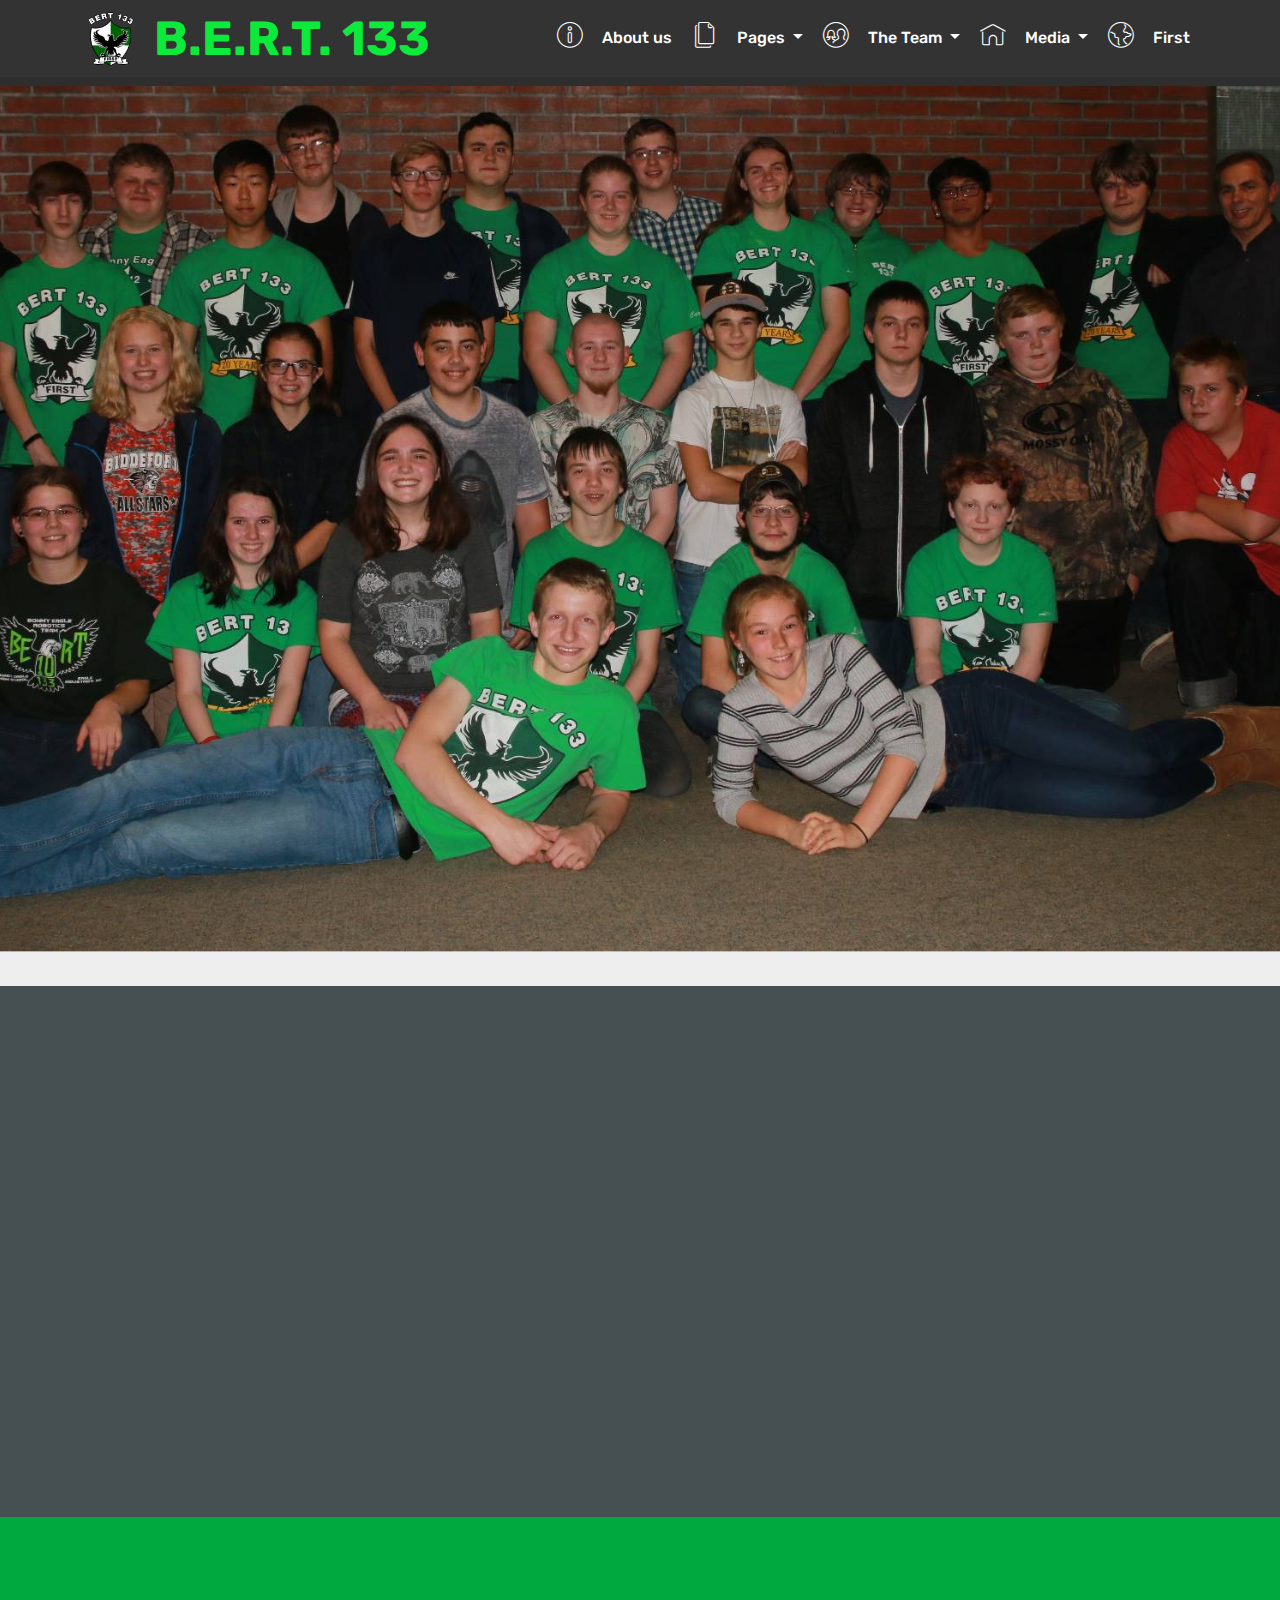
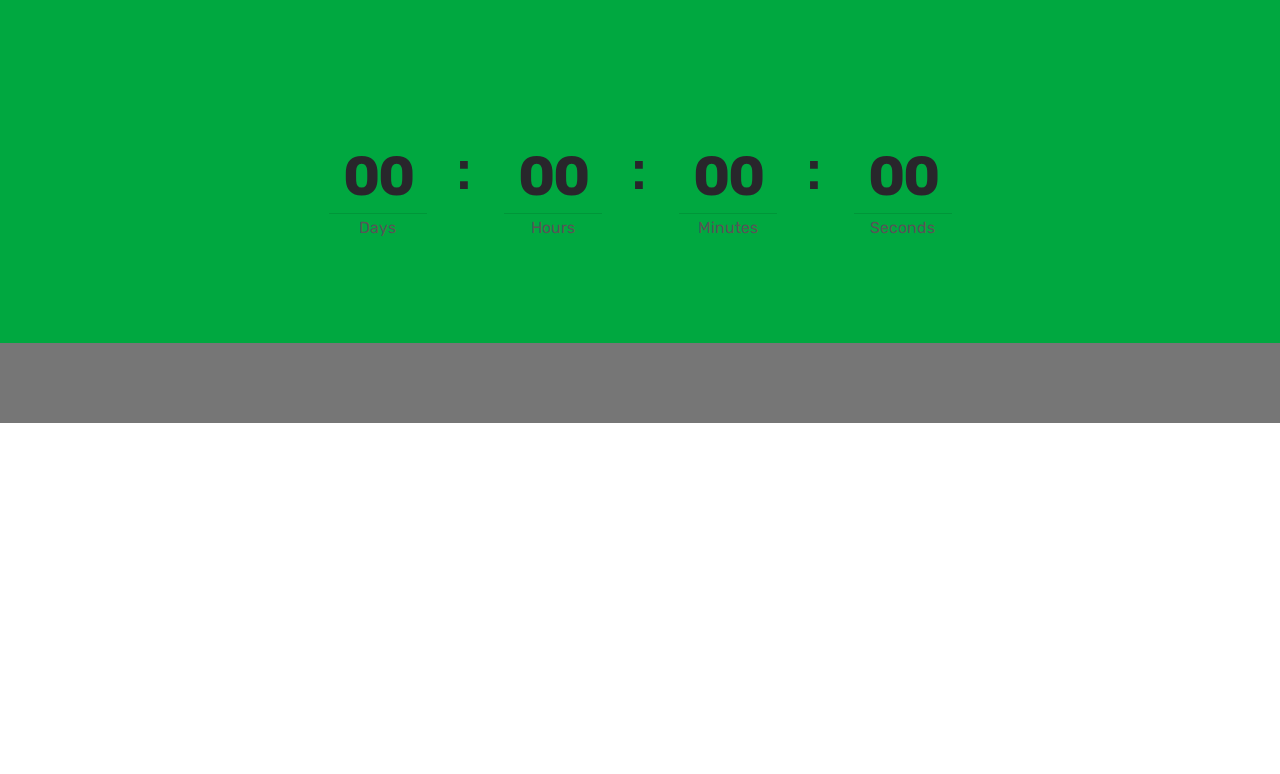
<file: index.html>
<!DOCTYPE html>
<html>
<head>
  <!-- Site made with Mobirise Website Builder v4.3.2, https://mobirise.com -->
  <meta charset="UTF-8">
  <meta http-equiv="X-UA-Compatible" content="IE=edge">
  <meta name="generator" content="Mobirise v4.3.2, mobirise.com">
  <meta name="viewport" content="width=device-width, initial-scale=1">
  <link rel="shortcut icon" href="assets/images/bert-400x400.png" type="image/x-icon">
  <meta name="description" content="">
  <title>Home | B.E.R.T. 133</title>
  <link rel="stylesheet" href="assets/web/assets/mobirise-icons/mobirise-icons.css">
  <link rel="stylesheet" href="assets/tether/tether.min.css">
  <link rel="stylesheet" href="assets/soundcloud-plugin/style.css">
  <link rel="stylesheet" href="assets/bootstrap/css/bootstrap.min.css">
  <link rel="stylesheet" href="assets/bootstrap/css/bootstrap-grid.min.css">
  <link rel="stylesheet" href="assets/bootstrap/css/bootstrap-reboot.min.css">
  <link rel="stylesheet" href="assets/socicon/css/styles.css">
  <link rel="stylesheet" href="assets/dropdown/css/style.css">
  <link rel="stylesheet" href="assets/animate.css/animate.min.css">
  <link rel="stylesheet" href="https://netdna.bootstrapcdn.com/font-awesome/4.0.3/css/font-awesome.css">
  <link rel="stylesheet" href="assets/social-feed-plugin/jquery.socialfeed.css">
  <link rel="stylesheet" href="assets/social-feed-plugin/style.css">
  <link rel="stylesheet" href="assets/theme/css/style.css">
  <link rel="stylesheet" href="assets/mobirise/css/mbr-additional.css" type="text/css">
  
  
  
</head>
<body>
<section class="menu cid-qxcrYjGJq5" once="menu" id="menu1-e" data-rv-view="26">

    

    <nav class="navbar navbar-expand beta-menu navbar-dropdown align-items-center navbar-fixed-top navbar-toggleable-sm">
        <button class="navbar-toggler navbar-toggler-right" type="button" data-toggle="collapse" data-target="#navbarSupportedContent" aria-controls="navbarSupportedContent" aria-expanded="false" aria-label="Toggle navigation">
            <div class="hamburger">
                <span></span>
                <span></span>
                <span></span>
                <span></span>
            </div>
        </button>
        <div class="menu-logo">
            <div class="navbar-brand">
                <span class="navbar-logo">
                    <a href="http://bert133.org">
                         <img src="assets/images/bert-400x400.png" alt="Mobirise" title="" media-simple="true" style="height: 3.8rem;">
                    </a>
                </span>
                <span class="navbar-caption-wrap"><a class="navbar-caption text-primary display-2" href="https://mobirise.com">B.E.R.T. 133</a></span>
            </div>
        </div>
        <div class="collapse navbar-collapse" id="navbarSupportedContent">
            <ul class="navbar-nav nav-dropdown nav-right" data-app-modern-menu="true"><li class="nav-item"><a class="nav-link link text-white display-4" href="index.html" aria-expanded="true"><span class="mbri-info mbr-iconfont mbr-iconfont-btn"></span>
                        &nbsp;About us
                    </a></li><li class="nav-item dropdown open">
                    <a class="nav-link link dropdown-toggle text-white display-4" href="https://mobirise.com" data-toggle="dropdown-submenu" aria-expanded="true"><span class="mbri-pages mbr-iconfont mbr-iconfont-btn"></span>
                        &nbsp;Pages
                    </a><div class="dropdown-menu"><a class="dropdown-item text-white display-4" href="sponsors.html" aria-expanded="true">Sponsors</a><a class="dropdown-item text-white display-4" href="events.html" aria-expanded="true">Events</a><a class="dropdown-item text-white display-4" href="marketingstrategy.html" aria-expanded="true">Marketing Strategy</a><a class="dropdown-item text-white display-4" href="calendar.html" aria-expanded="false">Calendar</a><a class="dropdown-item text-white display-4" href="Gallery.html" aria-expanded="false">Gallery</a></div>
                </li><li class="nav-item dropdown"><a class="nav-link link dropdown-toggle text-white display-4" href="https://mobirise.com" data-toggle="dropdown-submenu" aria-expanded="false"><span class="mbri-users mbr-iconfont mbr-iconfont-btn"></span>
                        &nbsp;The Team
                    </a><div class="dropdown-menu"><div class="dropdown"><a class="dropdown-item dropdown-toggle text-white display-4" href="https://mobirise.com" data-toggle="dropdown-submenu" aria-expanded="false">R&amp;A</a><div class="dropdown-menu dropdown-submenu"><a class="dropdown-item text-white display-4" href="robots.html">Robots</a><a class="dropdown-item text-white display-4" href="awards.html" aria-expanded="false">Awards</a></div></div><div class="dropdown"><a class="dropdown-item dropdown-toggle text-white display-4" href="https://mobirise.com" aria-expanded="false" data-toggle="dropdown-submenu">People</a><div class="dropdown-menu dropdown-submenu"><a class="dropdown-item text-white display-4" href="mentors.html" aria-expanded="false">Mentors</a><a class="dropdown-item text-white display-4" href="members.html" aria-expanded="false">Members</a><a class="dropdown-item text-white display-4" href="alumni.html" aria-expanded="false">Alumni</a></div></div></div></li><li class="nav-item dropdown">
                    <a class="nav-link link text-white dropdown-toggle display-4" href="https://mobirise.com" data-toggle="dropdown-submenu" aria-expanded="false"><span class="mbri-home mbr-iconfont mbr-iconfont-btn"></span>
                        &nbsp;Media
                    </a><div class="dropdown-menu"><a class="text-white dropdown-item display-4" href="https://twitter.com/BertRobotics"><span class="socicon socicon-twitter mbr-iconfont mbr-iconfont-btn" style="font-size: 18px;"></span>Twitter</a><a class="text-white dropdown-item display-4" href="https://www.facebook.com/BERT133" aria-expanded="false"><span class="socicon socicon-facebook mbr-iconfont mbr-iconfont-btn" style="font-size: 18px;"></span>Facebook</a></div>
                </li><li class="nav-item"><a class="nav-link link text-white display-4" href="https://www.firstinspires.org/robotics/frc"><span class="mbri-globe mbr-iconfont mbr-iconfont-btn"></span>
                        &nbsp;First
                    </a></li></ul>
            
        </div>
    </nav>
</section>

<section class="engine"><a href="https://mobirise.co/e">web creation software</a></section><section once="" class="cid-qxdN5wLL01" id="footer6-m" data-rv-view="28">

    

    

    <div class="container">
        <div class="media-container-row align-center mbr-white">
            <div class="col-12">
                <p class="mbr-text mb-0 mbr-fonts-style display-7">
                    © Copyright 2017 Mobirise - All Rights Reserved
                </p>
            </div>
        </div>
    </div>
</section>

<section class="cid-qxcrYkCFfx mbr-fullscreen mbr-parallax-background" id="header2-f" data-rv-view="31">

    

    

    <div class="container align-center">
        <div class="row justify-content-md-center">
            <div class="mbr-white col-md-10">
                
                
                
                
            </div>
        </div>
    </div>
    
</section>

<section class="mbr-section content4 cid-qxdQ13Gmmq" id="content4-p" data-rv-view="34">

    

    <div class="container">
        <div class="media-container-row">
            <div class="title col-12 col-md-8">
                <h2 class="align-center pb-3 mbr-fonts-style display-2"><strong>Bonny Eagle Robotics</strong></h2>
                <h3 class="mbr-section-subtitle align-center mbr-light mbr-fonts-style display-5">A FIRST ROBOTICS COMPETITION TEAM BASED OUT OF BONNY EAGLE HIGH SCHOOL IN BUXTON, MAINE. THE TEAM HAS 32 MEMBERS, AND DEDICATES ITS TIME TO SPREADING FIRST IDEALS AND STEM EDUCATION TO EVERY CORNER OF THE COMMUNITY IT CAN REACH. IN 2016, BERT 133 ENDED UP WITH THE NINTH HIGHEST OFFENSIVE POWER RANKING OUT OF OVER 3000 TEAMS IN THE WORLD.</h3>
                <div class="mbr-section-btn align-center py-4"><a class="btn btn-primary display-4" href="https://mobirise.com">LEARN MORE</a>
                    <a class="btn btn-black-outline display-4" href="https://mobirise.com">About First</a></div>
            </div>
        </div>
    </div>
</section>

<section class="countdown1 cid-qxiYBloLRN" id="countdown1-4q" data-rv-view="36">
    
    
    
    <div class="container ">
        <h2 class="mbr-section-title pb-3 align-center mbr-fonts-style display-2"><strong><em>
            Time Until Kickoff</em></strong></h2>
        
        
    </div>
    <div class="container countdown-cont align-center">
        <div class="daysCountdown" title="Days"></div>
        <div class="hoursCountdown" title="Hours"></div> 
        <div class="minutesCountdown" title="Minutes"></div> 
        <div class="secondsCountdown" title="Seconds"></div>
        <div class="countdown pt-5 mt-2" data-due-date="2018/01/06 10:"> 
        </div>
    </div>
</section>

<section class="mbr-social-feed loading" id="feed-n" data-facebook="BERT133" data-twitter="BertRobotics" data-google="" data-posts="3" data-youtube="" data-rv-view="21" style="background-color: rgb(118, 118, 118); padding-top: 40px; padding-bottom: 40px;">
    
    <img class="social-feed-container-loading" alt="" src="assets/images/loading.svg">
    <div class="social-feed-container">
    </div>
</section>

<section class="cid-qxcrYlhoYk mbr-reveal" id="footer1-g" data-rv-view="39">

    

    

    <div class="container">
        <div class="media-container-row content text-white">
            <div class="col-12 col-md-3">
                <div class="media-wrap">
                    
                        <img src="assets/images/bert-400x400.png" alt="Mobirise" title="" media-simple="true">
                    
                </div>
            </div>
            <div class="col-12 col-md-3 mbr-fonts-style display-7">
                <h5 class="pb-3">
                    Address
                </h5>
                <p class="mbr-text">
                    700 Saco Road &nbsp; &nbsp; &nbsp; &nbsp; &nbsp; &nbsp; &nbsp; &nbsp; &nbsp; &nbsp;<br>Standish, ME 04084</p>
            </div>
            <div class="col-12 col-md-3 mbr-fonts-style display-7">
                <h5 class="pb-3">
                    Contacts
                </h5>
                <p class="mbr-text">
                    Email: bertrobotics@gmail.com
                    <br>Time: Mon. - Fri. 9am - 7pm<br></p>
            </div>
            <div class="col-12 col-md-3 mbr-fonts-style display-7">
                <h5 class="pb-3">&nbsp;</h5>
                <p class="mbr-text"></p><p>&nbsp;<br></p><br><p><br></p><p></p>
            </div>
        </div>
        <div class="footer-lower">
            <div class="media-container-row">
                <div class="col-sm-12">
                    <hr>
                </div>
            </div>
            <div class="media-container-row mbr-white">
                <div class="col-sm-6 copyright">
                    <p class="mbr-text mbr-fonts-style display-7">
                        © Copyright 2017 B.E.R.T. - All Rights Reserved | Coded by Nathaniel</p>
                </div>
                <div class="col-md-6">
                    <div class="social-list align-right">
                        <div class="soc-item">
                            <a href="https://twitter.com/BertRobotics" target="_blank">
                                <span class="mbr-iconfont mbr-iconfont-social socicon-twitter socicon" media-simple="true"></span>
                            </a>
                        </div>
                        <div class="soc-item">
                            <a href="https://www.facebook.com/BERT133" target="_blank">
                                <span class="mbr-iconfont mbr-iconfont-social socicon-facebook socicon" media-simple="true"></span>
                            </a>
                        </div>
                        <div class="soc-item">
                            <a href="https://www.youtube.com/user/133robotics" target="_blank">
                                <span class="mbr-iconfont mbr-iconfont-social socicon-youtube socicon" media-simple="true"></span>
                            </a>
                        </div>
                        
                        
                        
                    </div>
                </div>
            </div>
        </div>
    </div>
</section>


  <script src="assets/web/assets/jquery/jquery.min.js"></script>
  <script src="assets/popper/popper.min.js"></script>
  <script src="assets/tether/tether.min.js"></script>
  <script src="assets/bootstrap/js/bootstrap.min.js"></script>
  <script src="assets/dropdown/js/script.min.js"></script>
  <script src="assets/smooth-scroll/smooth-scroll.js"></script>
  <script src="assets/viewport-checker/jquery.viewportchecker.js"></script>
  <script src="assets/jarallax/jarallax.min.js"></script>
  <script src="assets/countdown/jquery.countdown.min.js"></script>
  <script src="assets/touch-swipe/jquery.touch-swipe.min.js"></script>
  <script src="assets/social-feed-plugin/codebird.min.js"></script>
  <script src="assets/social-feed-plugin/moment.js"></script>
  <script src="assets/social-feed-plugin/en-gb.js"></script>
  <script src="assets/social-feed-plugin/doT.js"></script>
  <script src="assets/social-feed-plugin/jquery.socialfeed.js"></script>
  <script src="assets/social-feed-plugin/main.js"></script>
  <script src="assets/theme/js/script.js"></script>
  
  
  <input name="animation" type="hidden">
  </body>
</html>
</file>
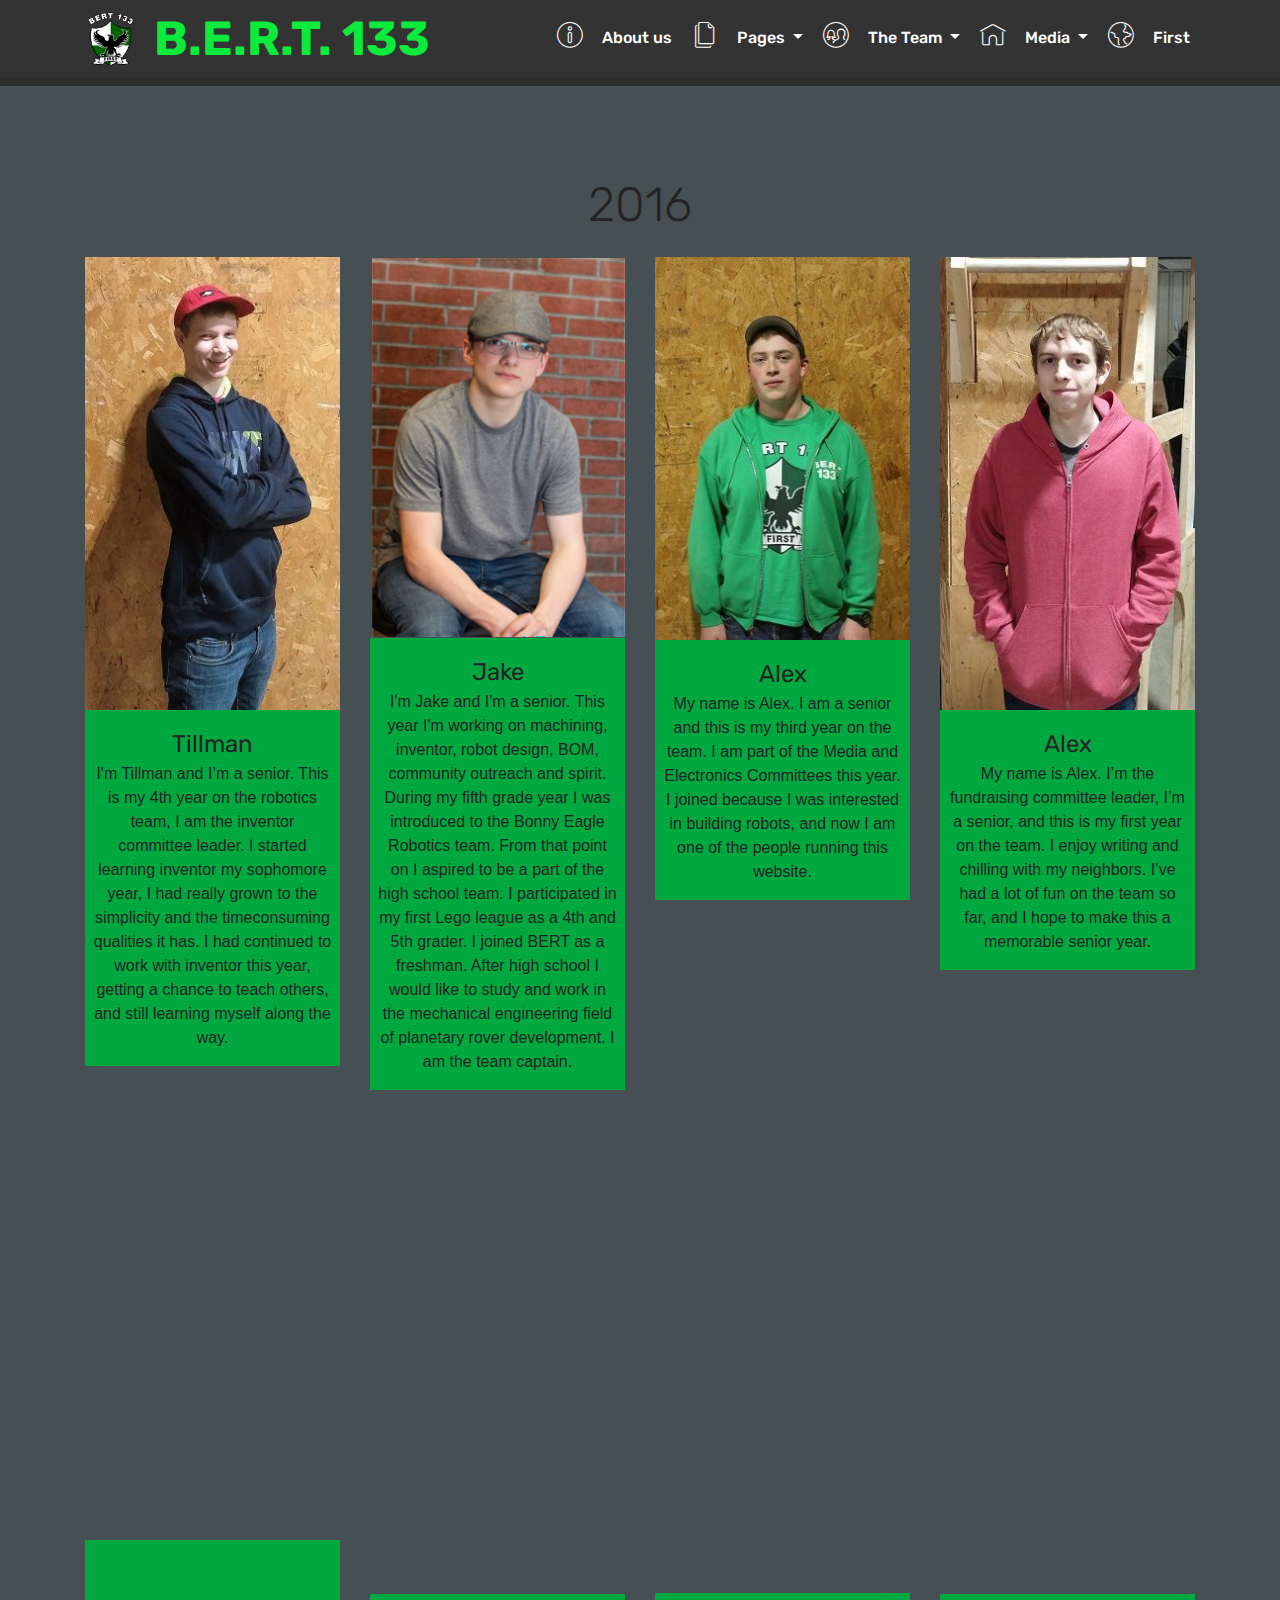
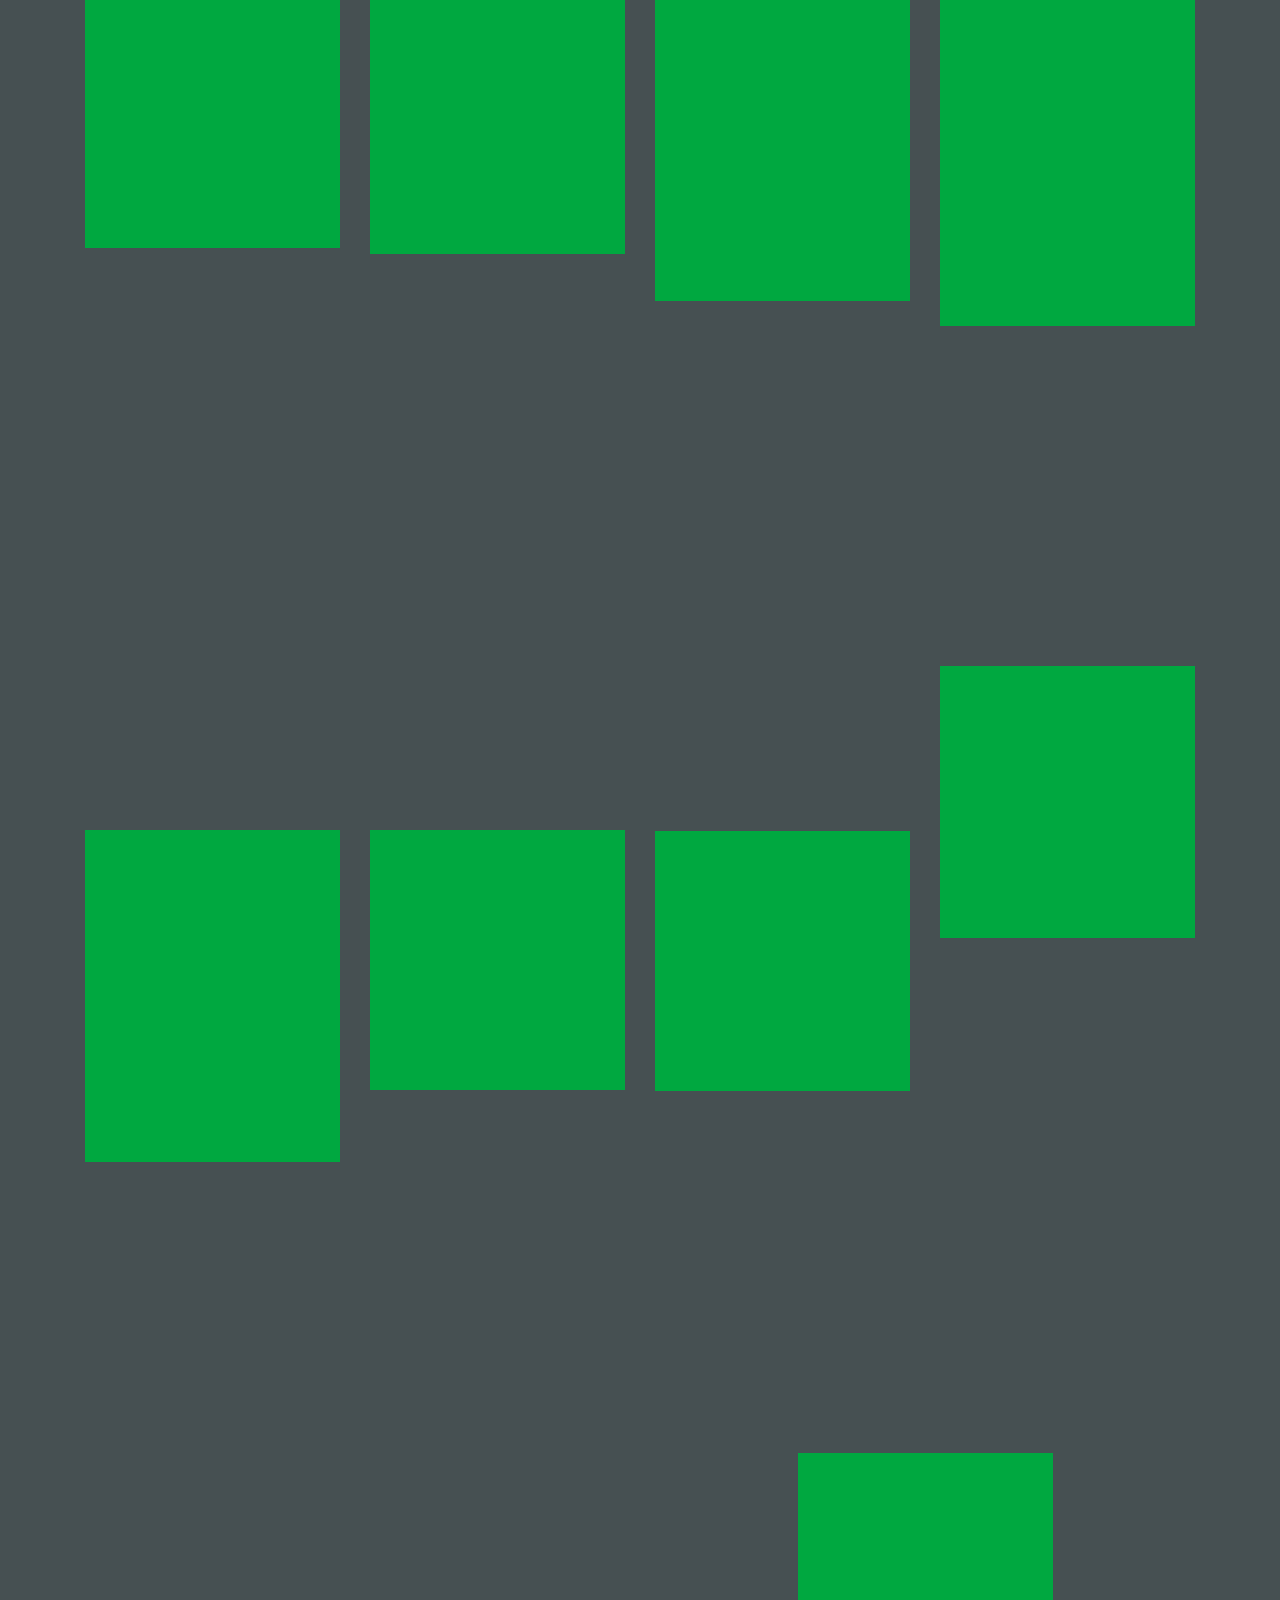
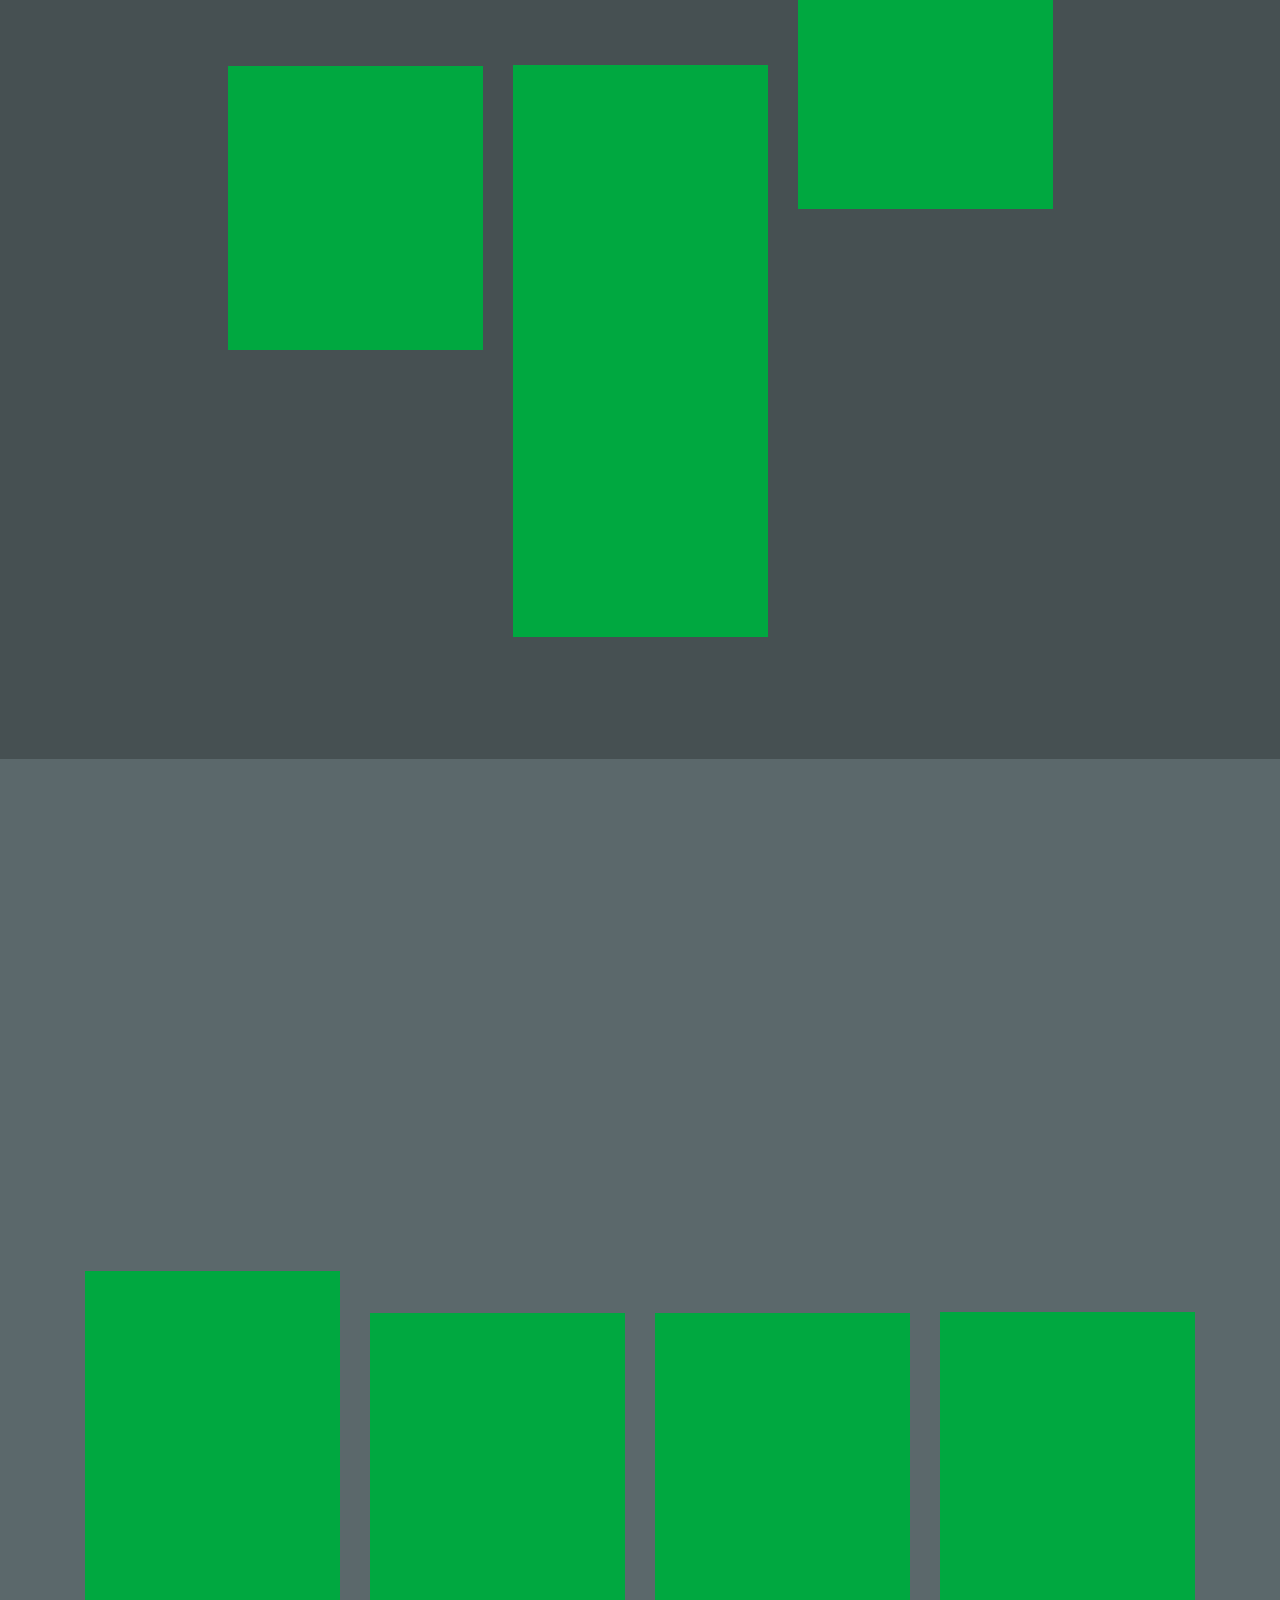
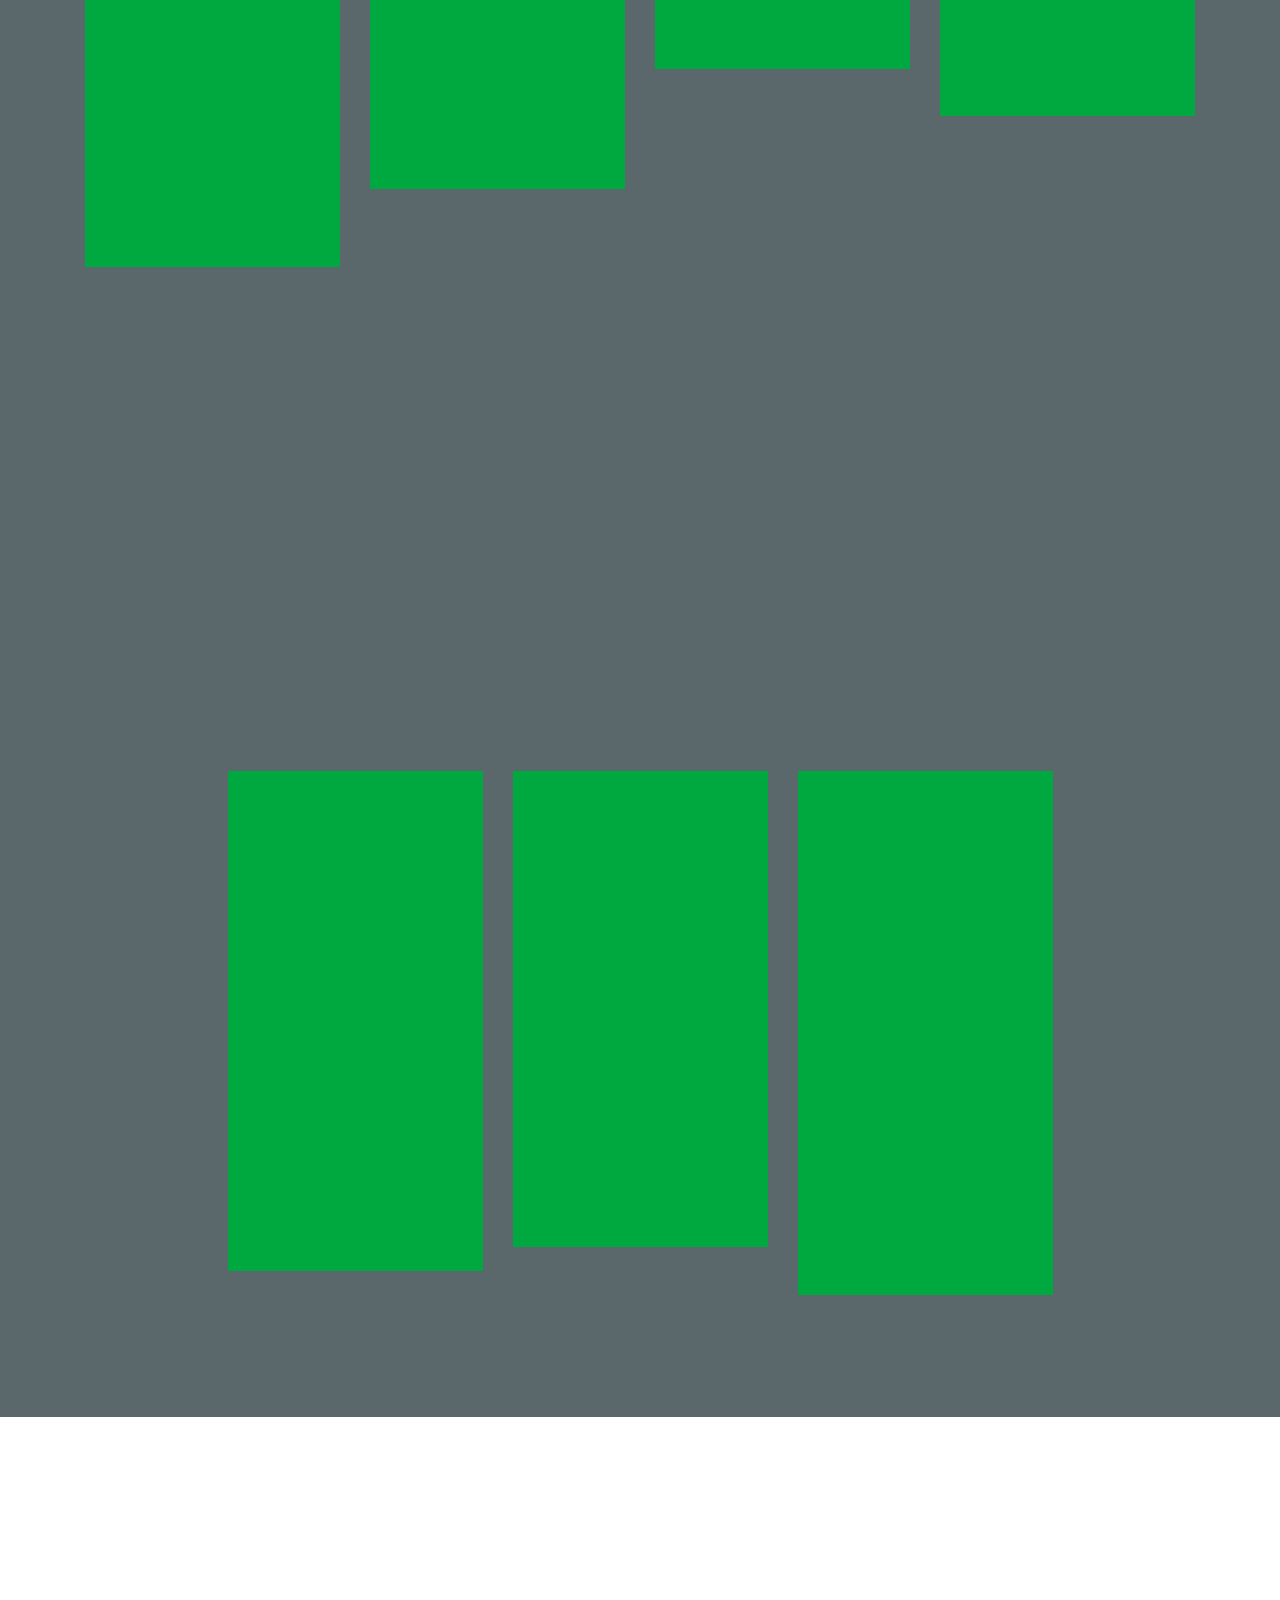
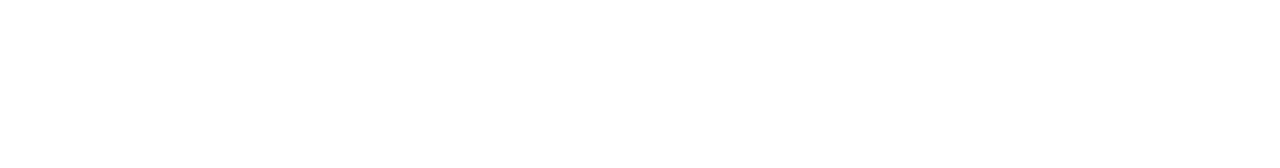
<file: alumni.html>
<!DOCTYPE html>
<html>
<head>
  <!-- Site made with Mobirise Website Builder v4.3.2, https://mobirise.com -->
  <meta charset="UTF-8">
  <meta http-equiv="X-UA-Compatible" content="IE=edge">
  <meta name="generator" content="Mobirise v4.3.2, mobirise.com">
  <meta name="viewport" content="width=device-width, initial-scale=1">
  <link rel="shortcut icon" href="assets/images/bert-400x400.png" type="image/x-icon">
  <meta name="description" content="Web Page Builder Description">
  <title>Alumni | B.E.R.T. 133</title>
  <link rel="stylesheet" href="assets/web/assets/mobirise-icons/mobirise-icons.css">
  <link rel="stylesheet" href="assets/tether/tether.min.css">
  <link rel="stylesheet" href="assets/soundcloud-plugin/style.css">
  <link rel="stylesheet" href="assets/bootstrap/css/bootstrap.min.css">
  <link rel="stylesheet" href="assets/bootstrap/css/bootstrap-grid.min.css">
  <link rel="stylesheet" href="assets/bootstrap/css/bootstrap-reboot.min.css">
  <link rel="stylesheet" href="assets/dropdown/css/style.css">
  <link rel="stylesheet" href="assets/animate.css/animate.min.css">
  <link rel="stylesheet" href="assets/socicon/css/styles.css">
  <link rel="stylesheet" href="assets/theme/css/style.css">
  <link rel="stylesheet" href="assets/mobirise/css/mbr-additional.css" type="text/css">
  
  
  
</head>
<body>
<section class="menu cid-qxcrYjGJq5" once="menu" id="menu1-18" data-rv-view="536">

    

    <nav class="navbar navbar-expand beta-menu navbar-dropdown align-items-center navbar-fixed-top navbar-toggleable-sm">
        <button class="navbar-toggler navbar-toggler-right" type="button" data-toggle="collapse" data-target="#navbarSupportedContent" aria-controls="navbarSupportedContent" aria-expanded="false" aria-label="Toggle navigation">
            <div class="hamburger">
                <span></span>
                <span></span>
                <span></span>
                <span></span>
            </div>
        </button>
        <div class="menu-logo">
            <div class="navbar-brand">
                <span class="navbar-logo">
                    <a href="http://bert133.org">
                         <img src="assets/images/bert-400x400.png" alt="Mobirise" title="" media-simple="true" style="height: 3.8rem;">
                    </a>
                </span>
                <span class="navbar-caption-wrap"><a class="navbar-caption text-primary display-2" href="https://mobirise.com">B.E.R.T. 133</a></span>
            </div>
        </div>
        <div class="collapse navbar-collapse" id="navbarSupportedContent">
            <ul class="navbar-nav nav-dropdown nav-right" data-app-modern-menu="true"><li class="nav-item"><a class="nav-link link text-white display-4" href="index.html" aria-expanded="true"><span class="mbri-info mbr-iconfont mbr-iconfont-btn"></span>
                        &nbsp;About us
                    </a></li><li class="nav-item dropdown open">
                    <a class="nav-link link dropdown-toggle text-white display-4" href="https://mobirise.com" data-toggle="dropdown-submenu" aria-expanded="true"><span class="mbri-pages mbr-iconfont mbr-iconfont-btn"></span>
                        &nbsp;Pages
                    </a><div class="dropdown-menu"><a class="dropdown-item text-white display-4" href="sponsors.html" aria-expanded="true">Sponsors</a><a class="dropdown-item text-white display-4" href="events.html" aria-expanded="true">Events</a><a class="dropdown-item text-white display-4" href="marketingstrategy.html" aria-expanded="true">Marketing Strategy</a><a class="dropdown-item text-white display-4" href="calendar.html" aria-expanded="false">Calendar</a><a class="dropdown-item text-white display-4" href="Gallery.html" aria-expanded="false">Gallery</a></div>
                </li><li class="nav-item dropdown"><a class="nav-link link dropdown-toggle text-white display-4" href="https://mobirise.com" data-toggle="dropdown-submenu" aria-expanded="false"><span class="mbri-users mbr-iconfont mbr-iconfont-btn"></span>
                        &nbsp;The Team
                    </a><div class="dropdown-menu"><div class="dropdown"><a class="dropdown-item dropdown-toggle text-white display-4" href="https://mobirise.com" data-toggle="dropdown-submenu" aria-expanded="false">R&amp;A</a><div class="dropdown-menu dropdown-submenu"><a class="dropdown-item text-white display-4" href="robots.html">Robots</a><a class="dropdown-item text-white display-4" href="awards.html" aria-expanded="false">Awards</a></div></div><div class="dropdown"><a class="dropdown-item dropdown-toggle text-white display-4" href="https://mobirise.com" aria-expanded="false" data-toggle="dropdown-submenu">People</a><div class="dropdown-menu dropdown-submenu"><a class="dropdown-item text-white display-4" href="mentors.html" aria-expanded="false">Mentors</a><a class="dropdown-item text-white display-4" href="members.html" aria-expanded="false">Members</a><a class="dropdown-item text-white display-4" href="alumni.html" aria-expanded="false">Alumni</a></div></div></div></li><li class="nav-item dropdown">
                    <a class="nav-link link text-white dropdown-toggle display-4" href="https://mobirise.com" data-toggle="dropdown-submenu" aria-expanded="false"><span class="mbri-home mbr-iconfont mbr-iconfont-btn"></span>
                        &nbsp;Media
                    </a><div class="dropdown-menu"><a class="text-white dropdown-item display-4" href="https://twitter.com/BertRobotics"><span class="socicon socicon-twitter mbr-iconfont mbr-iconfont-btn" style="font-size: 18px;"></span>Twitter</a><a class="text-white dropdown-item display-4" href="https://www.facebook.com/BERT133" aria-expanded="false"><span class="socicon socicon-facebook mbr-iconfont mbr-iconfont-btn" style="font-size: 18px;"></span>Facebook</a></div>
                </li><li class="nav-item"><a class="nav-link link text-white display-4" href="https://www.firstinspires.org/robotics/frc"><span class="mbri-globe mbr-iconfont mbr-iconfont-btn"></span>
                        &nbsp;First
                    </a></li></ul>
            
        </div>
    </nav>
</section>

<section class="engine"><a href="https://mobirise.co/i">how to build your own website for free</a></section><section once="" class="cid-qxdN5wLL01" id="footer6-19" data-rv-view="538">

    

    

    <div class="container">
        <div class="media-container-row align-center mbr-white">
            <div class="col-12">
                <p class="mbr-text mb-0 mbr-fonts-style display-7">
                    © Copyright 2017 Mobirise - All Rights Reserved
                </p>
            </div>
        </div>
    </div>
</section>

<section class="features16 cid-qxhyQRWQy9" id="features16-1r" data-rv-view="541">
    
    
    
    <div class="container align-center">
        <h2 class="pb-3 mbr-fonts-style mbr-section-title display-2">
            2016</h2>
        
        <div class="row media-row">
            
        <div class="team-item col-lg-3 col-md-6">
                <div class="item-image">
                    <img src="assets/images/tillman-258x458.jpg" alt="" title="" media-simple="true">
                </div>
                <div class="item-caption py-3">
                    <div class="item-name px-2">
                        <p class="mbr-fonts-style display-5">
                           Tillman</p>
                    </div>
                    <div class="item-role px-2">
                        <p>I'm Tillman and I’m a senior. This is my 4th year on the robotics team, I am the inventor committee leader. I started learning inventor my sophomore year, I had really grown to the simplicity and the timeconsuming qualities it has. I had continued to work with inventor this year, getting a chance to teach others, and still learning myself along the way.</p>
                    </div>
                    
                </div>
            </div><div class="team-item col-lg-3 col-md-6">
                <div class="item-image">
                    <img src="assets/images/jake-258x385.png" alt="" title="" media-simple="true">
                </div>
                <div class="item-caption py-3">
                    <div class="item-name px-2">
                        <p class="mbr-fonts-style display-5">
                           Jake</p>
                    </div>
                    <div class="item-role px-2">
                        <p>I'm Jake and I'm a senior. This year I'm working on machining, inventor, robot design, BOM, community outreach and spirit. During my fifth grade year I was introduced to the Bonny Eagle Robotics team. From that point on I aspired to be a part of the high school team. I participated in my first Lego league as a 4th and 5th grader. I joined BERT as a freshman. After high school I would like to study and work in the mechanical engineering field of planetary rover development. I am the team captain.</p>
                    </div>
                    
                </div>
            </div><div class="team-item col-lg-3 col-md-6">
                <div class="item-image">
                    <img src="assets/images/alex-258x387.jpg" alt="" title="" media-simple="true">
                </div>
                <div class="item-caption py-3">
                    <div class="item-name px-2">
                        <p class="mbr-fonts-style display-5">
                           Alex</p>
                    </div>
                    <div class="item-role px-2">
                        <p>My name is Alex. I am a senior and this is my third year on the team. I am part of the Media and Electronics Committees this year. I joined because I was interested in building robots, and now I am one of the people running this website.</p>
                    </div>
                    
                </div>
            </div><div class="team-item col-lg-3 col-md-6">
                <div class="item-image">
                    <img src="assets/images/alexp-258x458.jpg" alt="" title="" media-simple="true">
                </div>
                <div class="item-caption py-3">
                    <div class="item-name px-2">
                        <p class="mbr-fonts-style display-5">
                           Alex</p>
                    </div>
                    <div class="item-role px-2">
                        <p>My name is Alex. I’m the fundraising committee leader, I’m a senior, and this is my first year on the team. I enjoy writing and chilling with my neighbors. I’ve had a lot of fun on the team so far, and I hope to make this a memorable senior year.</p>
                    </div>
                    
                </div>
            </div></div>    
    </div>
</section>

<section class="features16 cid-qxhyRwYqeB" id="features16-1s" data-rv-view="553">
    
    
    
    <div class="container align-center">
        
        
        <div class="row media-row">
            
        <div class="team-item col-lg-3 col-md-6">
                <div class="item-image">
                    <img src="assets/images/emily-258x332.png" alt="" title="" media-simple="true">
                </div>
                <div class="item-caption py-3">
                    <div class="item-name px-2">
                        <p class="mbr-fonts-style display-5">
                           Emily</p>
                    </div>
                    <div class="item-role px-2">
                        <p>I'm Emily, I am a senior and this is my third year doing robotics. I'm the one in charge of this website. I am a part of the Jazz and pep band. I also take piano lessons. My favorite class is Band and AP Calculus. I really enjoy math and science so after high school I will go into the field of Astronautics.</p>
                    </div>
                    
                </div>
            </div><div class="team-item col-lg-3 col-md-6">
                <div class="item-image">
                    <img src="assets/images/matt-258x387.jpg" alt="" title="" media-simple="true">
                </div>
                <div class="item-caption py-3">
                    <div class="item-name px-2">
                        <p class="mbr-fonts-style display-5">
                           Matt</p>
                    </div>
                    <div class="item-role px-2">
                        <p>My name is Alex. I’m the fundraising committee leader, I’m a senior, and this is my first year on the team. I enjoy writing and chilling with my neighbors. I’ve had a lot of fun on the team so far, and I hope to make this a memorable senior year.</p>
                    </div>
                    
                </div>
            </div><div class="team-item col-lg-3 col-md-6">
                <div class="item-image">
                    <img src="assets/images/evan-258x386.png" alt="" title="" media-simple="true">
                </div>
                <div class="item-caption py-3">
                    <div class="item-name px-2">
                        <p class="mbr-fonts-style display-5">
                           Evan</p>
                    </div>
                    <div class="item-role px-2">
                        <p>The Man, The Myth, The Legend. Rarely heard but often seen, this beauty of a man stands at over 12 feet tall. Despite his massive prowess over everything robotics, Evan is an approachable and lovable member of the Bonny Eagle Robotics Team. The team is often heard chanting, “We love Evan! We love Evan!”</p>
                    </div>
                    
                </div>
            </div><div class="team-item col-lg-3 col-md-6">
                <div class="item-image">
                    <img src="assets/images/george-258x387.jpg" alt="" title="" media-simple="true">
                </div>
                <div class="item-caption py-3">
                    <div class="item-name px-2">
                        <p class="mbr-fonts-style display-5">
                           George</p>
                    </div>
                    <div class="item-role px-2">
                        <p>I'm George. Some may say I’m a slacker. Others may say I’m the most productive person on the team. Similar to Schrödinger’s Cat, perhaps I am truly both simultaneously? As leader of the programming committee, an avid machinist, and occasionally even an engineer, I make the robot in BERT robotics. I got accepted to UMO!</p>
                    </div>
                    
                </div>
            </div></div>    
    </div>
</section>

<section class="features16 cid-qxhySl5fML" id="features16-1t" data-rv-view="565">
    
    
    
    <div class="container align-center">
        
        
        <div class="row media-row">
            
        <div class="team-item col-lg-3 col-md-6">
                <div class="item-image">
                    <img src="assets/images/jackson-258x386.png" alt="" title="" media-simple="true">
                </div>
                <div class="item-caption py-3">
                    <div class="item-name px-2">
                        <p class="mbr-fonts-style display-5">
                           Jackson</p>
                    </div>
                    <div class="item-role px-2">
                        <p>Hello, my name is Jackson. I am a senior and going into my fifth year of helping out the Bonny Eagle Robotics Team. Currently I am the safety captain for the team and have been awarded three Safetey of the Day awards. I hope to gain more knowledge about safety and teach others what I have learned before I graduate.</p>
                    </div>
                    
                </div>
            </div><div class="team-item col-lg-3 col-md-6">
                <div class="item-image">
                    <img src="assets/images/jackn-258x386.png" alt="" title="" media-simple="true">
                </div>
                <div class="item-caption py-3">
                    <div class="item-name px-2">
                        <p class="mbr-fonts-style display-5">
                           Jackson<br></p>
                    </div>
                    <div class="item-role px-2">
                        <p>I'm Jackson. I like pina coladas, and gettin’ caught in the rain. I’m definitely not into yoga, and I might (might) have half a brain. Also your 2015 Design Committee leader. I put the bassoon in BERT Robotics Team RT.</p>
                    </div>
                    
                </div>
            </div><div class="team-item col-lg-3 col-md-6">
                <div class="item-image">
                    <img src="assets/images/liam-258x387.jpg" alt="" title="" media-simple="true">
                </div>
                <div class="item-caption py-3">
                    <div class="item-name px-2">
                        <p class="mbr-fonts-style display-5">
                           Liam</p>
                    </div>
                    <div class="item-role px-2">
                        <p>My name is Liam Patrick Kelley and this is my senior year on the robodangles team. I am the director of electronics/robot assembly/ BOM/ milkshake mondays/ shenanigans orchestration/ wordsmithery/ and ruining Kenzy’s day.</p>
                    </div>
                    
                </div>
            </div><div class="team-item col-lg-3 col-md-6">
                <div class="item-image">
                    <img src="assets/images/nicks-273x233.png" alt="" title="" media-simple="true">
                </div>
                <div class="item-caption py-3">
                    <div class="item-name px-2">
                        <p class="mbr-fonts-style display-5"></p><p>Nick</p><p></p>
                    </div>
                    <div class="item-role px-2">
                        <p>My name is Nick. I am a senior as of this year, and this is my third year with robotics. I had some friends on the team who wanted to give it a try, and from that, I have developed a large interest in Programming. MAY MY NERD POWERS ENLIGHTEN YOU!</p>
                    </div>
                    
                </div>
            </div></div>    
    </div>
</section>

<section class="features16 cid-qxhyTeJIX2" id="features16-1u" data-rv-view="577">
    
    
    
    <div class="container align-center">
        
        
        <div class="row media-row">
            
        <div class="team-item col-lg-3 col-md-6">
                <div class="item-image">
                    <img src="assets/images/dylan-258x387.jpg" alt="" title="" media-simple="true">
                </div>
                <div class="item-caption py-3">
                    <div class="item-name px-2">
                        <p class="mbr-fonts-style display-5">
                           Dylan</p>
                    </div>
                    <div class="item-role px-2">
                        <p>I'm Dylan, I'm a senior this year, and this is my second year with BERT. I help with inventor and with machining. I would like be the president of the United States some day. I am really interested in World War 2 and airplanes. I would like to go to college to study law.</p>
                    </div>
                    
                </div>
            </div><div class="team-item col-lg-3 col-md-6">
                <div class="item-image">
                    <img src="assets/images/jackc-258x386.png" alt="" title="" media-simple="true">
                </div>
                <div class="item-caption py-3">
                    <div class="item-name px-2">
                        <p class="mbr-fonts-style display-5">
                           Jack</p>
                    </div>
                    <div class="item-role px-2">
                        <p>My name is Jack and I’m currently a senior at Bonny Eagle High School and partaking in my third year with BERT. Here, I do programming, of which I’m in the midst of learning. I actually joined partially for that reason. I thought “Hey, programming sounds like something interesting! Let’s try it!”. I also joined because my cousin, Nick S., joined too. I’d like to apply my new programming knowledge in the future after my time at Bonny Eagle.I prefer PC to Macs, my favorite food is french toast, and I have a talent of doing velociraptor screeches. I think I’ll leave you with an inspiring quote: “An apple a day can keep anyone away as long as you throw it hard enough”.</p>
                    </div>
                    
                </div>
            </div><div class="team-item col-lg-3 col-md-6">
                <div class="item-image">
                    <img src="assets/images/lindsey-258x171.jpg" alt="" title="" media-simple="true">
                </div>
                <div class="item-caption py-3">
                    <div class="item-name px-2">
                        <p class="mbr-fonts-style display-5">
                           Lindsey</p>
                    </div>
                    <div class="item-role px-2">
                        <p>I'm Lindsey, this is my second year with BERT and I am a senior. I help with fundraising and the business side of BERT, and I do a very good job of it. I like to help with anything that I am asked to do, as long as I get to have fun with it. I also like to play basketball and play video games with my friends. After high school I would like to go into the field of forensic pathology.</p>
                    </div>
                    
                </div>
            </div></div>    
    </div>
</section>

<section class="features16 cid-qxhyZ6rDgy" id="features16-1v" data-rv-view="587">
    
    
    
    <div class="container align-center">
        <h2 class="pb-3 mbr-fonts-style mbr-section-title display-2">
            2015</h2>
        
        <div class="row media-row">
            
        <div class="team-item col-lg-3 col-md-6">
                <div class="item-image">
                    <img src="assets/images/aidan-258x344.jpg" alt="" title="" media-simple="true">
                </div>
                <div class="item-caption py-3">
                    <div class="item-name px-2">
                        <p class="mbr-fonts-style display-5">
                           Aidan</p>
                    </div>
                    <div class="item-role px-2">
                        <p>My name is Aidan. I was on the robotics team for four years. I joined robotics because I love figuring out how things work. I love drawing and inventing things. I am involved with robot assembly and robot design this year. The best thing about being a member of BERT is that I have broken my social boundaries and made a ton of friends. I am also involved in Shaolin Kempo-- a form of martial arts. I love to write, sketch and work with wood and metal. Presently I am writing a novel about time travel in the 21st century. After college I hope to put my artistic side and curiosity together and become an Industrial Designer. I am going to Wentworth Institute of Technology for college.</p>
                    </div>
                    
                </div>
            </div><div class="team-item col-lg-3 col-md-6">
                <div class="item-image">
                    <img src="assets/images/danny-258x387.jpg" alt="" title="" media-simple="true">
                </div>
                <div class="item-caption py-3">
                    <div class="item-name px-2">
                        <p class="mbr-fonts-style display-5">Danny</p>
                    </div>
                    <div class="item-role px-2">
                        <p>I'm Danny. My focus last year was Machining, Spirit, and Inventor. I became interested in robotics because I love to make things. My favorite class in school is AP chemistry. Someday, after all the video games and college I hope to be an engineer. In the mean time you can find me hanging with BERT having fun, being loud and staying up late! Also, I resemble Robert Downey Jr. and David Tennant almost exactly. I am going to Rensselaer Polytechnic Institute for college. I Major In aerospace/mechanical engineering</p>
                    </div>
                    
                </div>
            </div><div class="team-item col-lg-3 col-md-6">
                <div class="item-image">
                    <img src="assets/images/carter-258x387.jpg" alt="" title="" media-simple="true">
                </div>
                <div class="item-caption py-3">
                    <div class="item-name px-2">
                        <p class="mbr-fonts-style display-5">
                           Carter</p>
                    </div>
                    <div class="item-role px-2">
                        <p>I'm Carter, I was a senior who was new to robotics this year. I am enrolled at RPI for the 2015 fall semester. I major in Computer Science. In my spare time, I enjoy League of Legends, other assorted video games, and reading the A Song of Ice and Fire series of books. I wish I had joined sooner. I am going to Rensselaer Polytechnic Institute for college.</p>
                    </div>
                    
                </div>
            </div><div class="team-item col-lg-3 col-md-6">
                <div class="item-image">
                    <img src="assets/images/makayla-258x386.png" alt="" title="" media-simple="true">
                </div>
                <div class="item-caption py-3">
                    <div class="item-name px-2">
                        <p class="mbr-fonts-style display-5">Makayla</p>
                    </div>
                    <div class="item-role px-2">
                        <p>I'm Makayla and last year was my second year in Robotics. I joined the robotics team to bring in more girls. This year I am learning machining and loving it. Girl Power! I also participate in spirit. Believe it or not I don't like Math but love Physics. I plan on going to college. My interest is music, but I am undecided what I will study. I am going to University of Southern Maine for college to study to be a radiation therapist.</p>
                    </div>
                    
                </div>
            </div></div>    
    </div>
</section>

<section class="features16 cid-qxhyZM75up" id="features16-1w" data-rv-view="599">
    
    
    
    <div class="container align-center">
        
        
        <div class="row media-row">
            
        <div class="team-item col-lg-3 col-md-6">
                <div class="item-image">
                    <img src="assets/images/spencer-258x387.jpg" alt="" title="" media-simple="true">
                </div>
                <div class="item-caption py-3">
                    <div class="item-name px-2">
                        <p class="mbr-fonts-style display-5">
                           Rachel</p>
                    </div>
                    <div class="item-role px-2">
                        <p>Hello, I'm Rachel! I've been with the team for four seasons. I was the spirit captain: I was in charge of keeping everyone hype and lookin' good. Outside of robotics, I'm a musician; I play saxophone, piano, guitar, bass, and I'm currently learning clarinet. Someday, I want to learn Mandarin Chinese and use that language to pursue a career in international business, with a focus on computer science/engineering. I am going to Rensselaer Polytechnic Institute for college. I'm major in Cognitive Science &amp; Information and Technology Web Science.</p>
                    </div>
                    
                </div>
            </div><div class="team-item col-lg-3 col-md-6">
                <div class="item-image">
                    <img src="assets/images/jimi-258x387.jpg" alt="" title="" media-simple="true">
                </div>
                <div class="item-caption py-3">
                    <div class="item-name px-2">
                        <p class="mbr-fonts-style display-5">
                           James</p>
                    </div>
                    <div class="item-role px-2">
                        <p>My name is James. On the team, I was a part of the Machining and Inventor committees, but I also played trumpet for the jazz band and concert band, and piano for the jazz combo. You may have noticed that I'm a twin by now, but I am in fact James. I joined BERT last year after three years of regretting not joining, and hope that I can make helpful and noticeable contributions to the robot and to the team while learning about my interests in robotics. I am going to Worcester Polytechnic Institute for college. I Major In Mechanical Engineering</p>
                    </div>
                    
                </div>
            </div><div class="team-item col-lg-3 col-md-6">
                <div class="item-image">
                    <img src="assets/images/eddie-258x387.jpg" alt="" title="" media-simple="true">
                </div>
                <div class="item-caption py-3">
                    <div class="item-name px-2">
                        <p class="mbr-fonts-style display-5">
                           Eddie</p>
                    </div>
                    <div class="item-role px-2">
                        <p>My name is Eddie. On the team, I was a part of the Machining and Inventor committees, but I also played trumpet for the jazz band and concert band, and run indoor and outdoor track. You may have noticed that I'm a twin by now, but I am in fact Eddie. I joined BERT this year after three years of regretting not joining, and hope that I can make helpful and noticeable contributions to the robot and to the team while learning about my interests in robotics. I am going to Rensselaer Polytechnic Institute for college. I Major In aerospace/mechanical engineering</p>
                    </div>
                    
                </div>
            </div></div>    
    </div>
</section>

<section class="cid-qxp3rWlNpE mbr-reveal" id="footer1-4u" data-rv-view="609">

    

    

    <div class="container">
        <div class="media-container-row content text-white">
            <div class="col-12 col-md-3">
                <div class="media-wrap">
                    
                        <img src="assets/images/bert-400x400.png" alt="Mobirise" title="" media-simple="true">
                    
                </div>
            </div>
            <div class="col-12 col-md-3 mbr-fonts-style display-7">
                <h5 class="pb-3">
                    Address
                </h5>
                <p class="mbr-text">
                    700 Saco Road &nbsp; &nbsp; &nbsp; &nbsp; &nbsp; &nbsp; &nbsp; &nbsp; &nbsp; &nbsp;<br>Standish, ME 04084</p>
            </div>
            <div class="col-12 col-md-3 mbr-fonts-style display-7">
                <h5 class="pb-3">
                    Contacts
                </h5>
                <p class="mbr-text">
                    Email: bertrobotics@gmail.com
                    <br>Time: Mon. - Fri. 9am - 7pm<br></p>
            </div>
            <div class="col-12 col-md-3 mbr-fonts-style display-7">
                <h5 class="pb-3">&nbsp;</h5>
                <p class="mbr-text"></p><p>&nbsp;<br></p><br><p><br></p><p></p>
            </div>
        </div>
        <div class="footer-lower">
            <div class="media-container-row">
                <div class="col-sm-12">
                    <hr>
                </div>
            </div>
            <div class="media-container-row mbr-white">
                <div class="col-sm-6 copyright">
                    <p class="mbr-text mbr-fonts-style display-7">
                        © Copyright 2017 B.E.R.T. - All Rights Reserved | Coded by Nathaniel</p>
                </div>
                <div class="col-md-6">
                    <div class="social-list align-right">
                        <div class="soc-item">
                            <a href="https://twitter.com/BertRobotics" target="_blank">
                                <span class="mbr-iconfont mbr-iconfont-social socicon-twitter socicon" media-simple="true"></span>
                            </a>
                        </div>
                        <div class="soc-item">
                            <a href="https://www.facebook.com/BERT133" target="_blank">
                                <span class="mbr-iconfont mbr-iconfont-social socicon-facebook socicon" media-simple="true"></span>
                            </a>
                        </div>
                        <div class="soc-item">
                            <a href="https://www.youtube.com/user/133robotics" target="_blank">
                                <span class="mbr-iconfont mbr-iconfont-social socicon-youtube socicon" media-simple="true"></span>
                            </a>
                        </div>
                        
                        
                        
                    </div>
                </div>
            </div>
        </div>
    </div>
</section>


  <script src="assets/web/assets/jquery/jquery.min.js"></script>
  <script src="assets/popper/popper.min.js"></script>
  <script src="assets/tether/tether.min.js"></script>
  <script src="assets/bootstrap/js/bootstrap.min.js"></script>
  <script src="assets/smooth-scroll/smooth-scroll.js"></script>
  <script src="assets/dropdown/js/script.min.js"></script>
  <script src="assets/touch-swipe/jquery.touch-swipe.min.js"></script>
  <script src="assets/viewport-checker/jquery.viewportchecker.js"></script>
  <script src="assets/theme/js/script.js"></script>
  
  
  <input name="animation" type="hidden">
  </body>
</html>
</file>
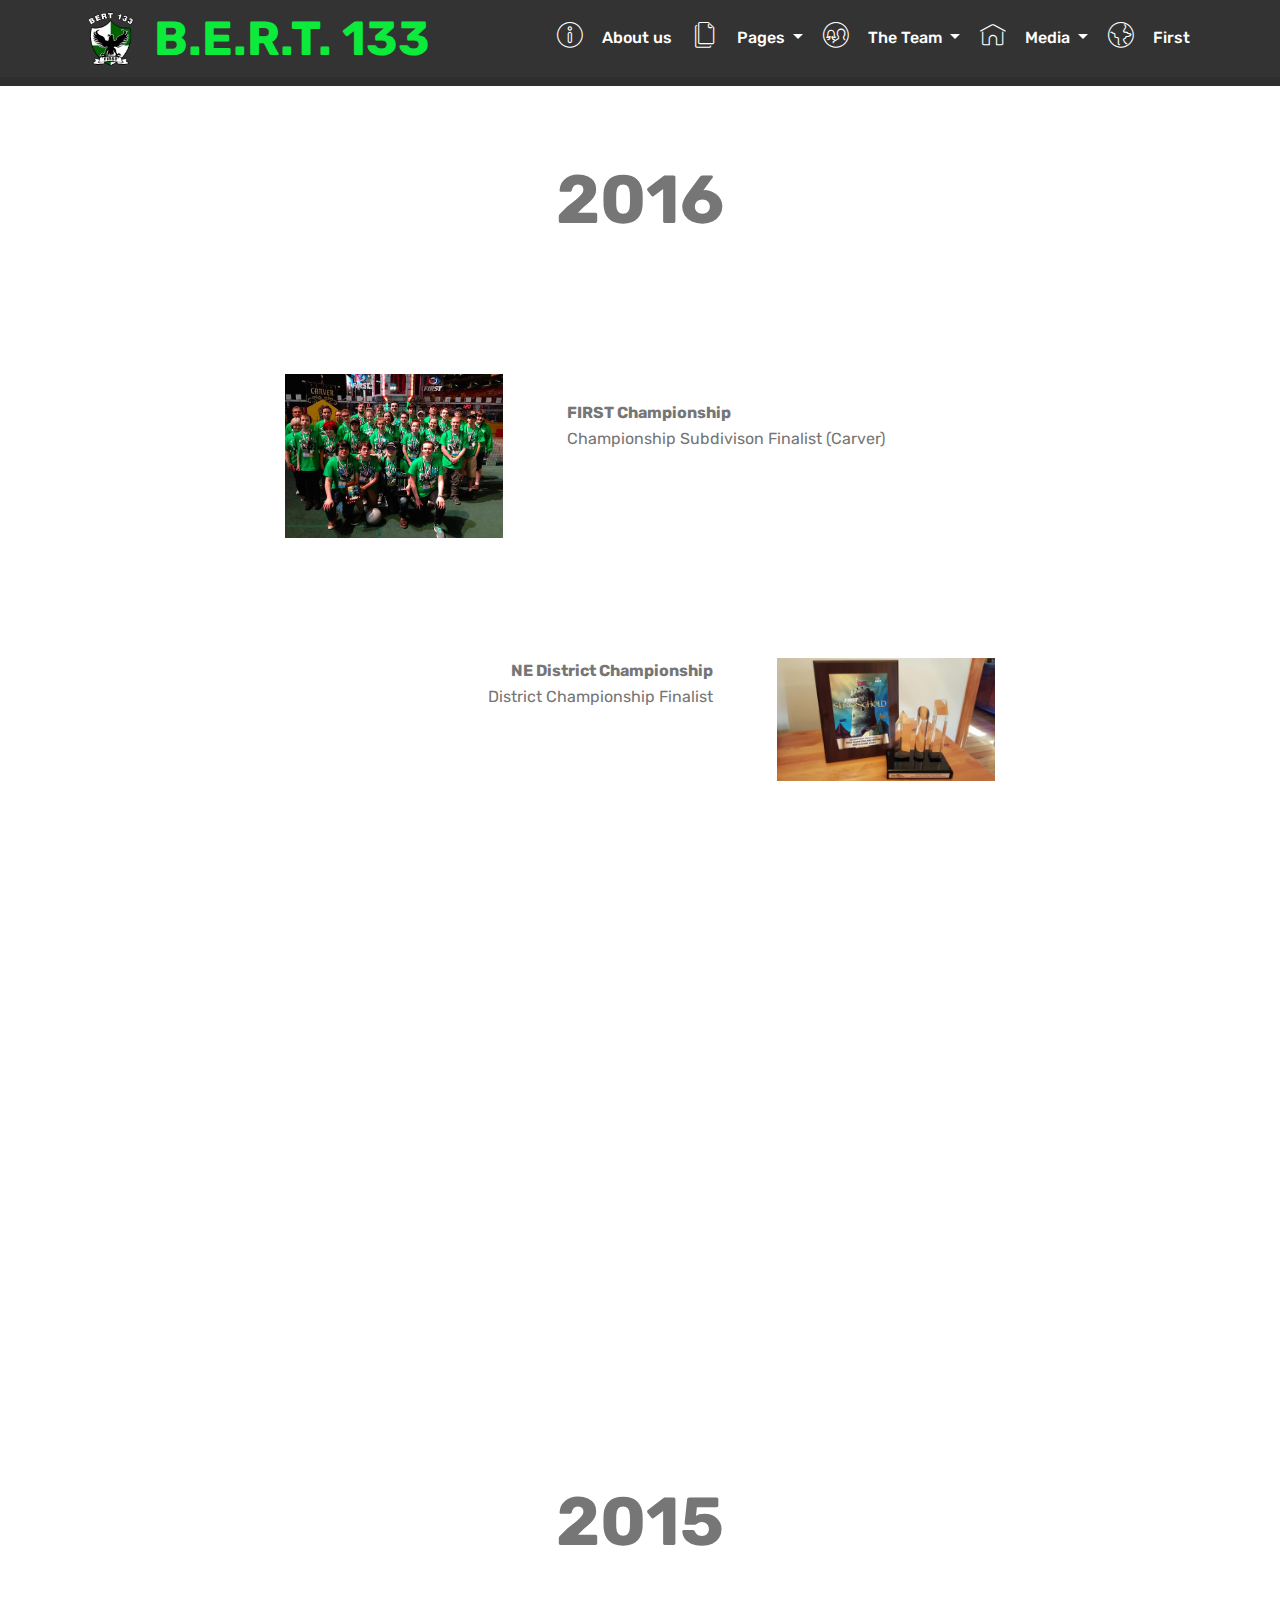
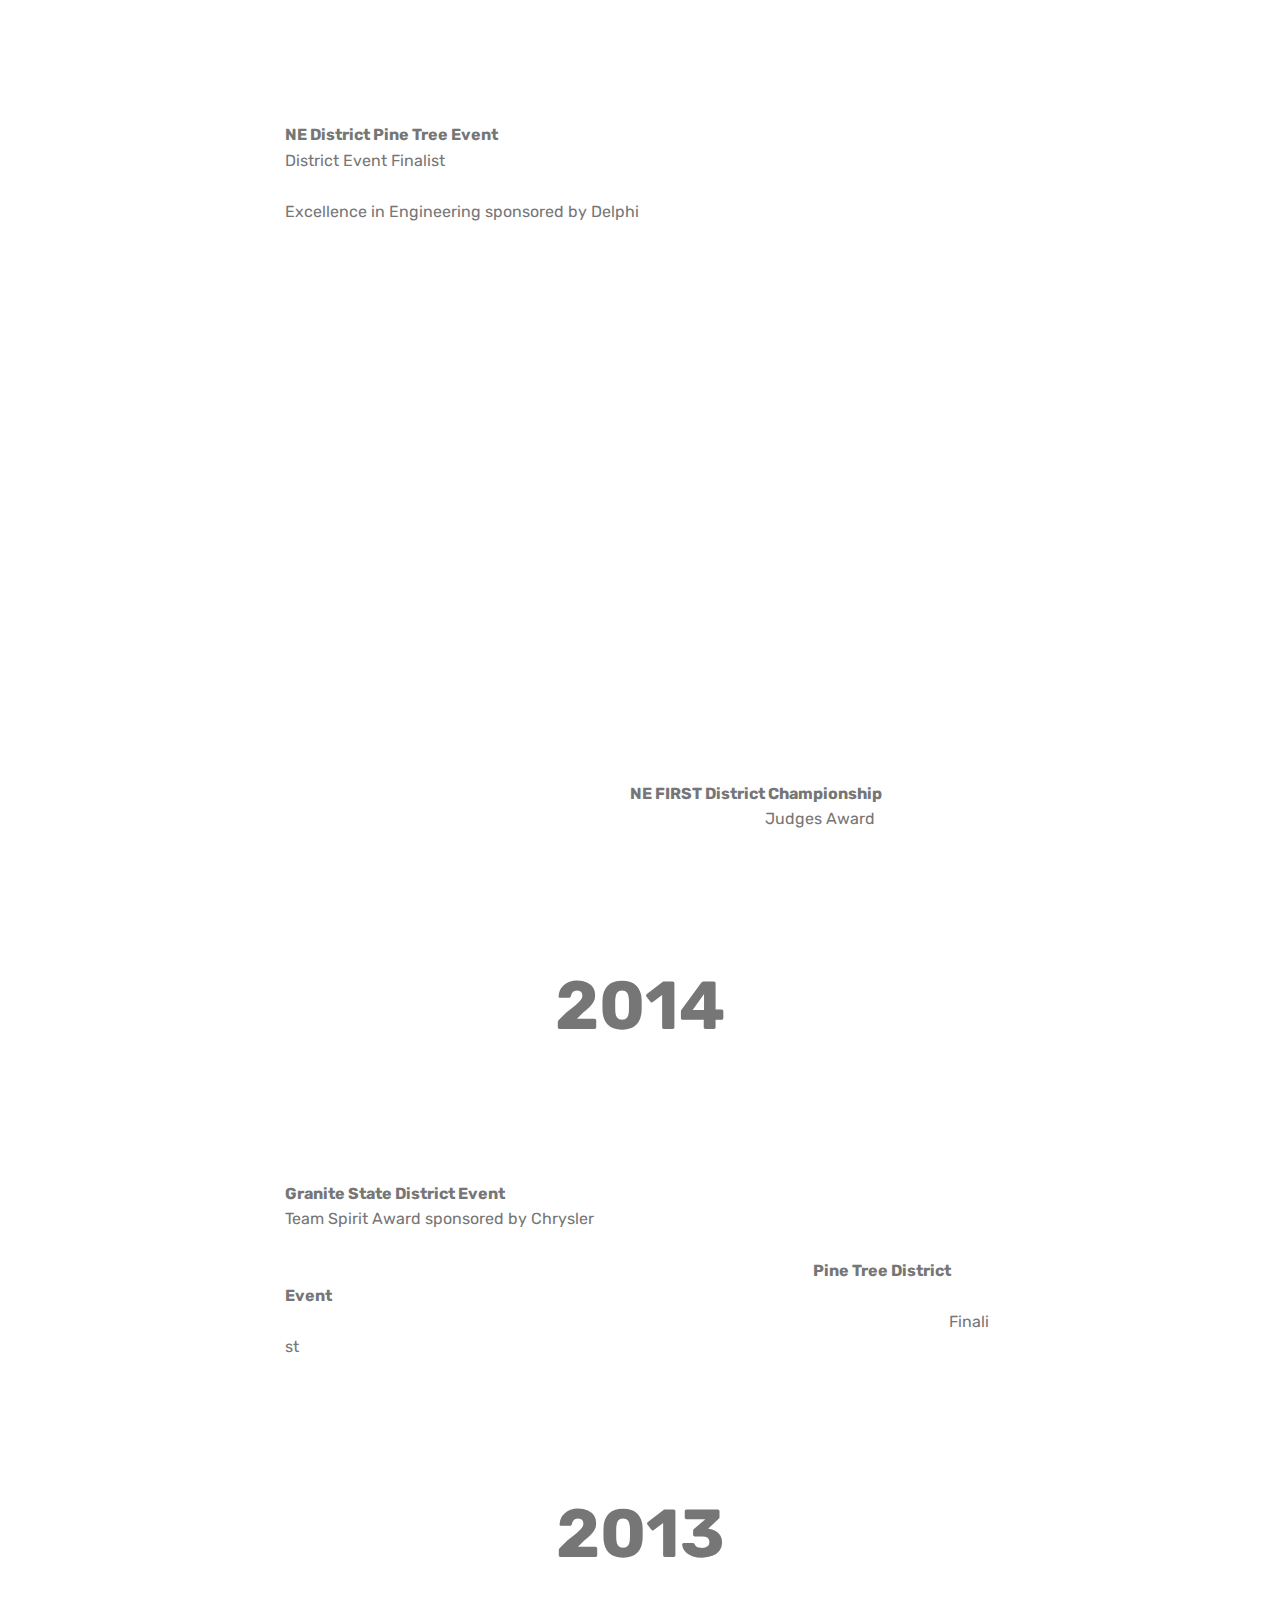
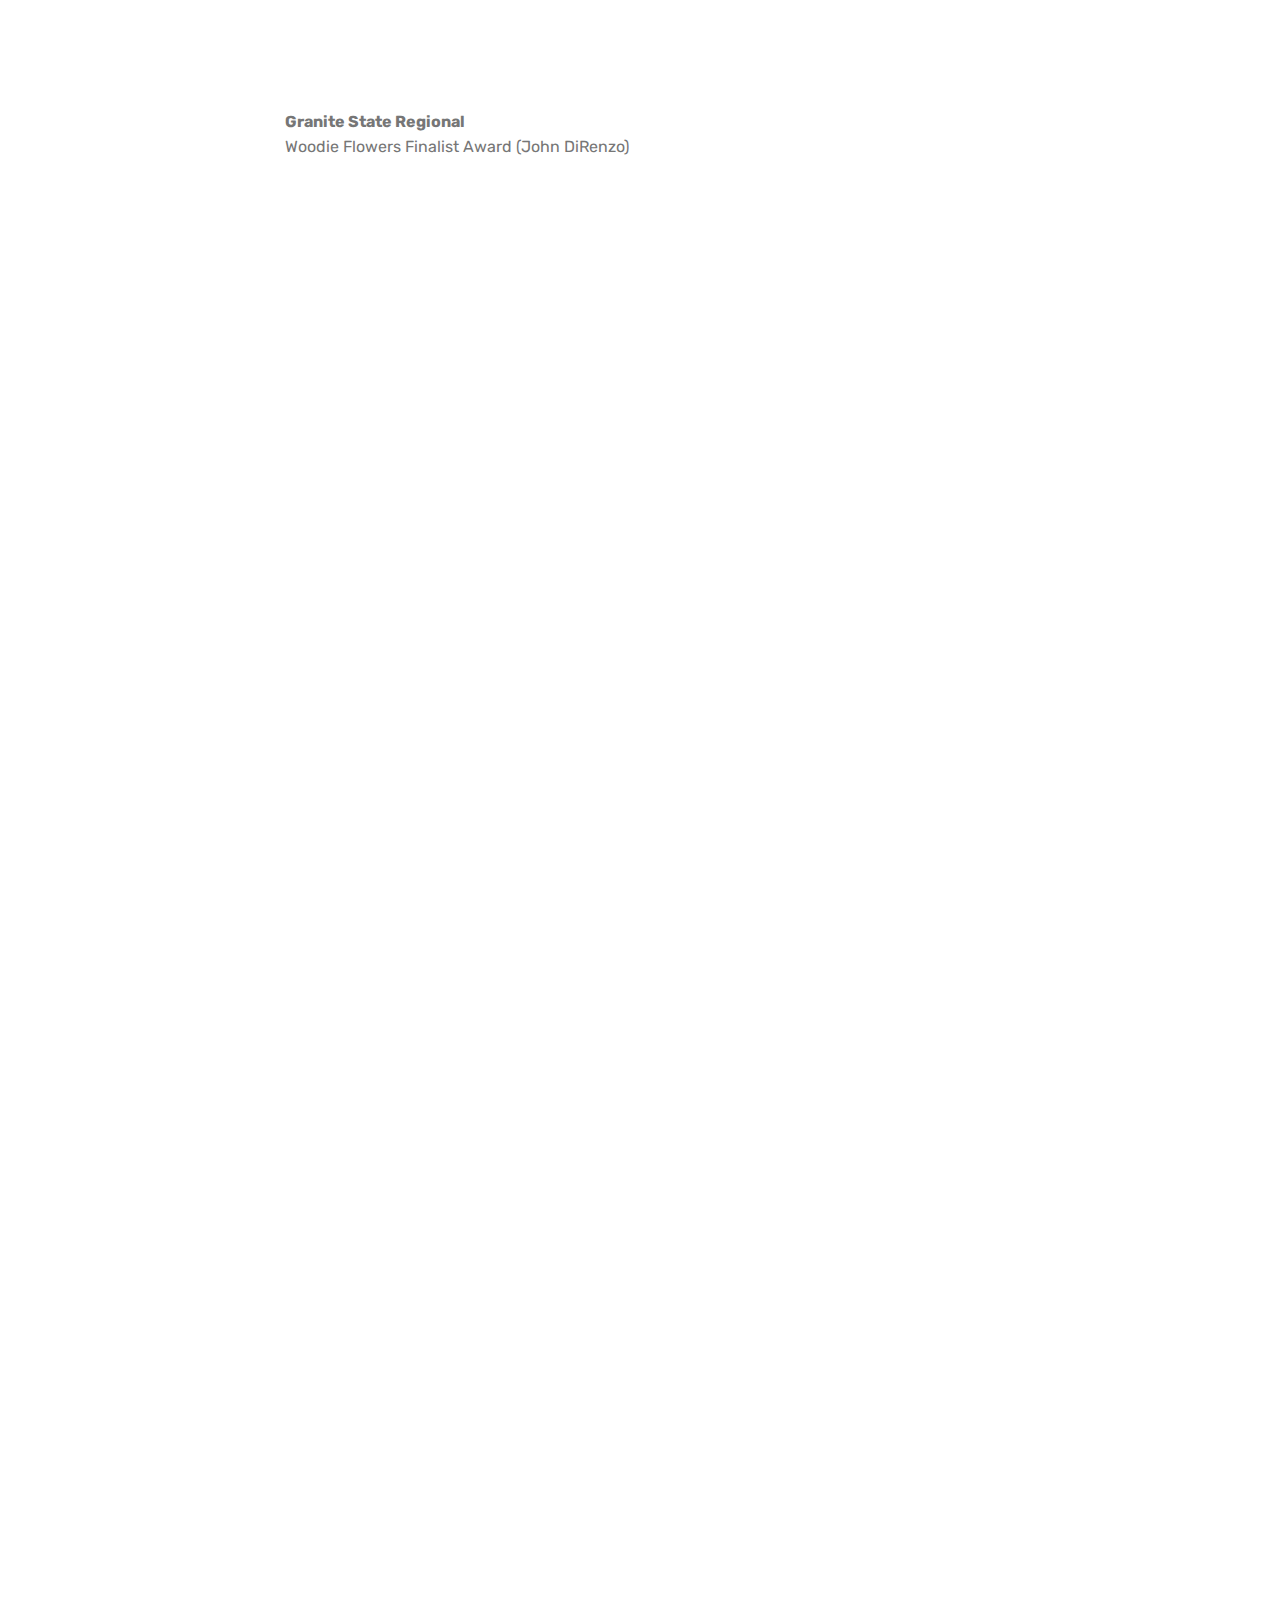
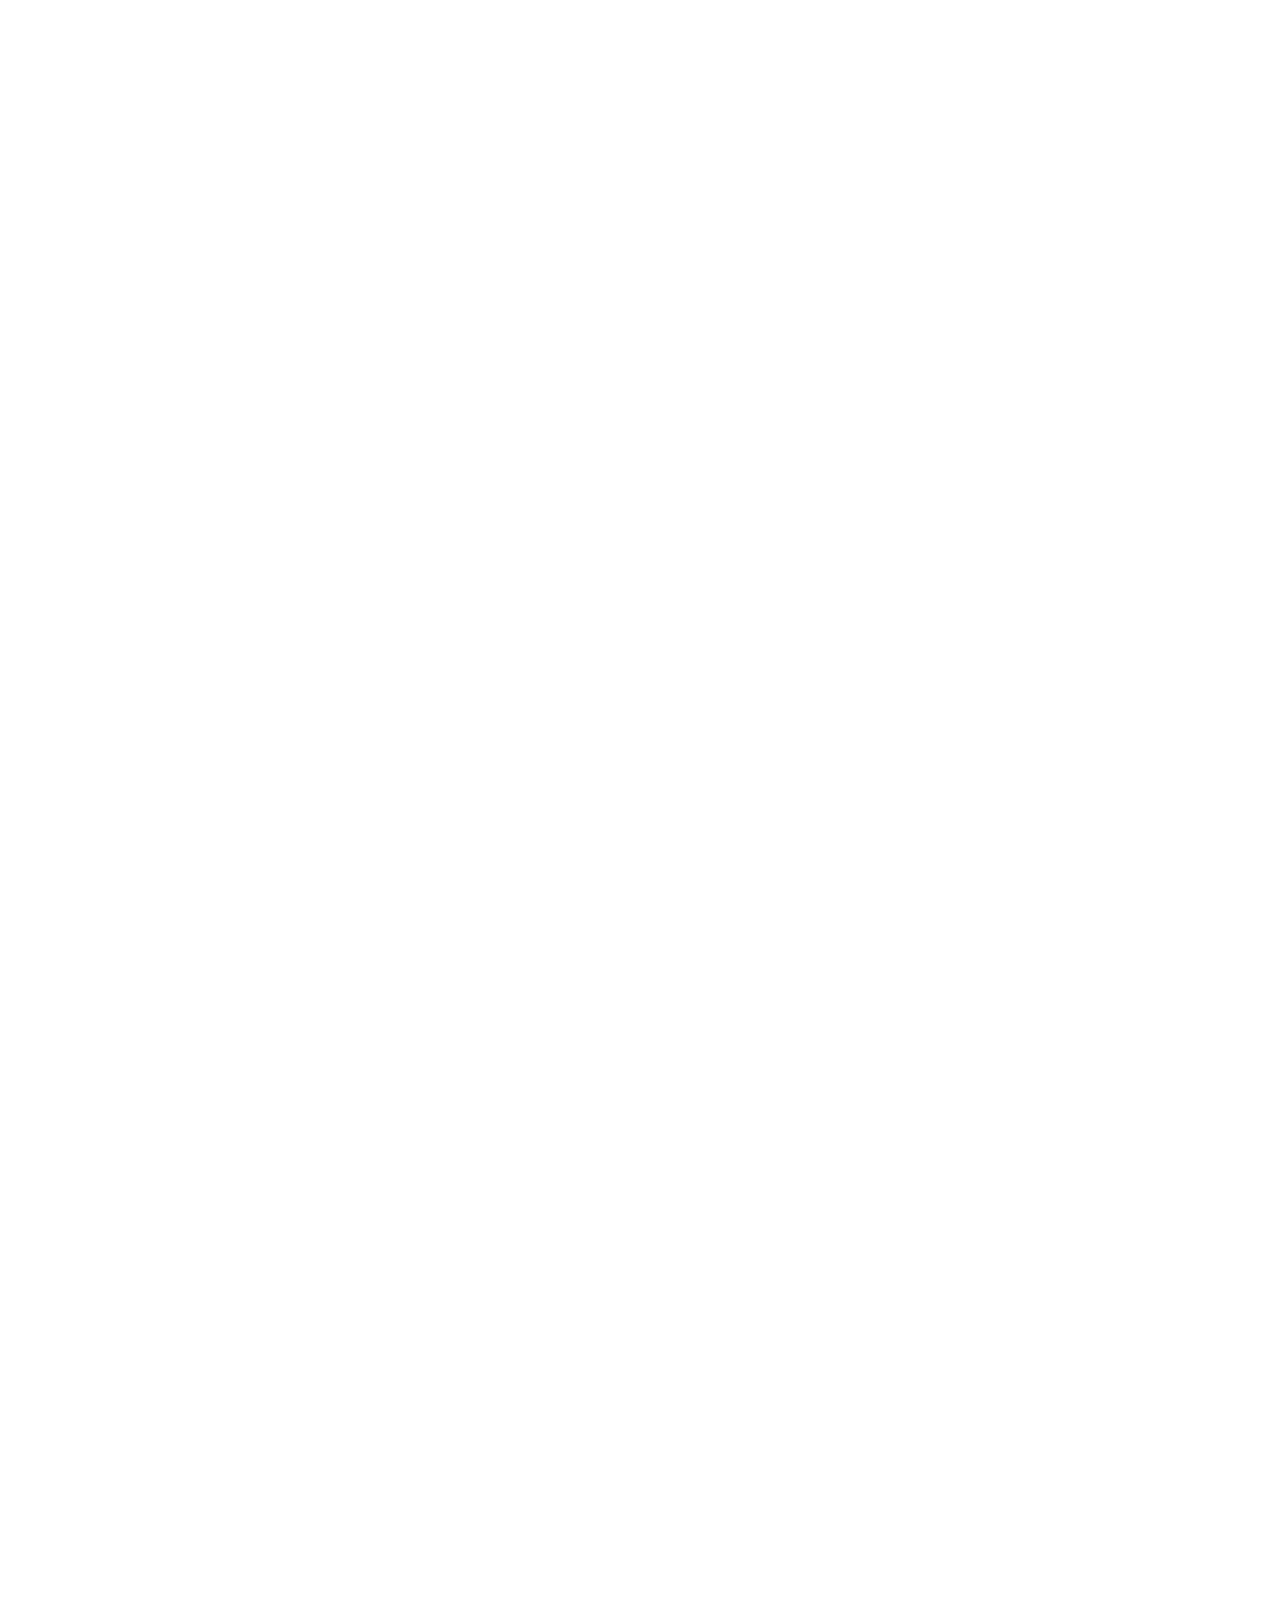
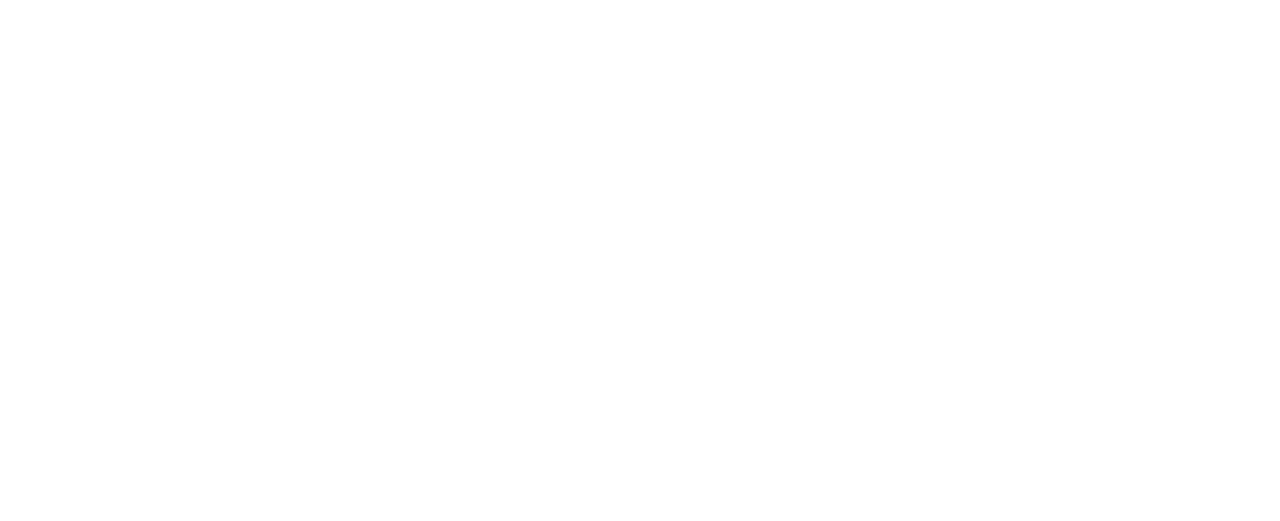
<file: awards.html>
<!DOCTYPE html>
<html>
<head>
  <!-- Site made with Mobirise Website Builder v4.3.2, https://mobirise.com -->
  <meta charset="UTF-8">
  <meta http-equiv="X-UA-Compatible" content="IE=edge">
  <meta name="generator" content="Mobirise v4.3.2, mobirise.com">
  <meta name="viewport" content="width=device-width, initial-scale=1">
  <link rel="shortcut icon" href="assets/images/bert-400x400.png" type="image/x-icon">
  <meta name="description" content="Website Builder Description">
  <title>Awards | B.E.R.T. 133</title>
  <link rel="stylesheet" href="assets/web/assets/mobirise-icons/mobirise-icons.css">
  <link rel="stylesheet" href="assets/tether/tether.min.css">
  <link rel="stylesheet" href="assets/soundcloud-plugin/style.css">
  <link rel="stylesheet" href="assets/bootstrap/css/bootstrap.min.css">
  <link rel="stylesheet" href="assets/bootstrap/css/bootstrap-grid.min.css">
  <link rel="stylesheet" href="assets/bootstrap/css/bootstrap-reboot.min.css">
  <link rel="stylesheet" href="assets/dropdown/css/style.css">
  <link rel="stylesheet" href="assets/animate.css/animate.min.css">
  <link rel="stylesheet" href="assets/socicon/css/styles.css">
  <link rel="stylesheet" href="assets/theme/css/style.css">
  <link rel="stylesheet" href="assets/mobirise/css/mbr-additional.css" type="text/css">
  
  
  
</head>
<body>
<section class="menu cid-qxcrYjGJq5" once="menu" id="menu1-16" data-rv-view="612">

    

    <nav class="navbar navbar-expand beta-menu navbar-dropdown align-items-center navbar-fixed-top navbar-toggleable-sm">
        <button class="navbar-toggler navbar-toggler-right" type="button" data-toggle="collapse" data-target="#navbarSupportedContent" aria-controls="navbarSupportedContent" aria-expanded="false" aria-label="Toggle navigation">
            <div class="hamburger">
                <span></span>
                <span></span>
                <span></span>
                <span></span>
            </div>
        </button>
        <div class="menu-logo">
            <div class="navbar-brand">
                <span class="navbar-logo">
                    <a href="http://bert133.org">
                         <img src="assets/images/bert-400x400.png" alt="Mobirise" title="" media-simple="true" style="height: 3.8rem;">
                    </a>
                </span>
                <span class="navbar-caption-wrap"><a class="navbar-caption text-primary display-2" href="https://mobirise.com">B.E.R.T. 133</a></span>
            </div>
        </div>
        <div class="collapse navbar-collapse" id="navbarSupportedContent">
            <ul class="navbar-nav nav-dropdown nav-right" data-app-modern-menu="true"><li class="nav-item"><a class="nav-link link text-white display-4" href="index.html" aria-expanded="true"><span class="mbri-info mbr-iconfont mbr-iconfont-btn"></span>
                        &nbsp;About us
                    </a></li><li class="nav-item dropdown open">
                    <a class="nav-link link dropdown-toggle text-white display-4" href="https://mobirise.com" data-toggle="dropdown-submenu" aria-expanded="true"><span class="mbri-pages mbr-iconfont mbr-iconfont-btn"></span>
                        &nbsp;Pages
                    </a><div class="dropdown-menu"><a class="dropdown-item text-white display-4" href="sponsors.html" aria-expanded="true">Sponsors</a><a class="dropdown-item text-white display-4" href="events.html" aria-expanded="true">Events</a><a class="dropdown-item text-white display-4" href="marketingstrategy.html" aria-expanded="true">Marketing Strategy</a><a class="dropdown-item text-white display-4" href="calendar.html" aria-expanded="false">Calendar</a><a class="dropdown-item text-white display-4" href="Gallery.html" aria-expanded="false">Gallery</a></div>
                </li><li class="nav-item dropdown"><a class="nav-link link dropdown-toggle text-white display-4" href="https://mobirise.com" data-toggle="dropdown-submenu" aria-expanded="false"><span class="mbri-users mbr-iconfont mbr-iconfont-btn"></span>
                        &nbsp;The Team
                    </a><div class="dropdown-menu"><div class="dropdown"><a class="dropdown-item dropdown-toggle text-white display-4" href="https://mobirise.com" data-toggle="dropdown-submenu" aria-expanded="false">R&amp;A</a><div class="dropdown-menu dropdown-submenu"><a class="dropdown-item text-white display-4" href="robots.html">Robots</a><a class="dropdown-item text-white display-4" href="awards.html" aria-expanded="false">Awards</a></div></div><div class="dropdown"><a class="dropdown-item dropdown-toggle text-white display-4" href="https://mobirise.com" aria-expanded="false" data-toggle="dropdown-submenu">People</a><div class="dropdown-menu dropdown-submenu"><a class="dropdown-item text-white display-4" href="mentors.html" aria-expanded="false">Mentors</a><a class="dropdown-item text-white display-4" href="members.html" aria-expanded="false">Members</a><a class="dropdown-item text-white display-4" href="alumni.html" aria-expanded="false">Alumni</a></div></div></div></li><li class="nav-item dropdown">
                    <a class="nav-link link text-white dropdown-toggle display-4" href="https://mobirise.com" data-toggle="dropdown-submenu" aria-expanded="false"><span class="mbri-home mbr-iconfont mbr-iconfont-btn"></span>
                        &nbsp;Media
                    </a><div class="dropdown-menu"><a class="text-white dropdown-item display-4" href="https://twitter.com/BertRobotics"><span class="socicon socicon-twitter mbr-iconfont mbr-iconfont-btn" style="font-size: 18px;"></span>Twitter</a><a class="text-white dropdown-item display-4" href="https://www.facebook.com/BERT133" aria-expanded="false"><span class="socicon socicon-facebook mbr-iconfont mbr-iconfont-btn" style="font-size: 18px;"></span>Facebook</a></div>
                </li><li class="nav-item"><a class="nav-link link text-white display-4" href="https://www.firstinspires.org/robotics/frc"><span class="mbri-globe mbr-iconfont mbr-iconfont-btn"></span>
                        &nbsp;First
                    </a></li></ul>
            
        </div>
    </nav>
</section>

<section class="engine"><a href="https://mobirise.co/l">free bootstrap themes</a></section><section once="" class="cid-qxdN5wLL01" id="footer6-17" data-rv-view="614">

    

    

    <div class="container">
        <div class="media-container-row align-center mbr-white">
            <div class="col-12">
                <p class="mbr-text mb-0 mbr-fonts-style display-7">
                    © Copyright 2017 Mobirise - All Rights Reserved
                </p>
            </div>
        </div>
    </div>
</section>

<section class="mbr-section article content1 cid-qxhMKYiSI5" id="content1-26" data-rv-view="617">
    
     

    <div class="container">
        <div class="media-container-row">
            <div class="mbr-text col-12 col-md-8 mbr-fonts-style display-1"><strong>2016</strong></div>
        </div>
    </div>
</section>

<section class="mbr-section content6 cid-qxhLAvmn8t" id="content6-22" data-rv-view="618">
    
     
    
    <div class="container">
        <div class="media-container-row">
            <div class="col-12 col-md-8">
                <div class="media-container-row">
                    <div class="mbr-figure" style="width: 60%;">
                      <img src="assets/images/download-4-667x500.jpg" alt="Mobirise" title="" media-simple="true">  
                    </div>
                    <div class="media-content">
                        <div class="mbr-section-text">
                            <p class="mbr-text mb-0 mbr-fonts-style display-7"><br><strong>FIRST Championship</strong><br>Championship Subdivison Finalist (Carver)<br></p>
                        </div>
                    </div>
                </div>
            </div>
        </div>
    </div>
</section>

<section class="mbr-section content7 cid-qxhLTVI9JC" id="content7-23" data-rv-view="620">
          
    

    <div class="container">
        <div class="media-container-row">
            <div class="col-12 col-md-8">
                <div class="media-container-row">
                    <div class="media-content">
                        <div class="mbr-section-text">
                            <p class="mbr-text align-right mb-0 mbr-fonts-style display-7"><strong>NE District Championship</strong><br>District Championship Finalist</p>
                        </div>
                    </div>
                    <div class="mbr-figure" style="width: 60%;">
                     <img src="assets/images/download-1024x576.jpg" alt="Mobirise" title="" media-simple="true">  
                    </div>
                </div>
            </div>
        </div>
    </div>
</section>

<section class="mbr-section content6 cid-qxhMfEeN3b" id="content6-24" data-rv-view="622">
    
     
    
    <div class="container">
        <div class="media-container-row">
            <div class="col-12 col-md-8">
                <div class="media-container-row">
                    <div class="mbr-figure" style="width: 60%;">
                      <img src="assets/images/download-3-1024x576.jpg" alt="Mobirise" title="" media-simple="true">  
                    </div>
                    <div class="media-content">
                        <div class="mbr-section-text">
                            <p class="mbr-text mb-0 mbr-fonts-style display-7"><strong>NE Pine Tree District Event<br>District Event Winner<br></strong><br>Excellence in Engineering sponsored by Delphi<br><br>Dean's List Semi-Finalist - Christopher Hascall<br><br>Woodie Flowers Award Nominee - Terri DiRenzo<br></p>
                        </div>
                    </div>
                </div>
            </div>
        </div>
    </div>
</section>

<section class="mbr-section content7 cid-qxhMALMLrH" id="content7-25" data-rv-view="624">
          
    

    <div class="container">
        <div class="media-container-row">
            <div class="col-12 col-md-8">
                <div class="media-container-row">
                    <div class="media-content">
                        <div class="mbr-section-text">
                            <p class="mbr-text align-right mb-0 mbr-fonts-style display-7"><br><strong>NE District North Shore Event</strong><br>Industrial Design Award sponsored by General Motors</p>
                        </div>
                    </div>
                    <div class="mbr-figure" style="width: 60%;">
                     <img src="assets/images/download-1024x576.jpg" alt="Mobirise" title="" media-simple="true">  
                    </div>
                </div>
            </div>
        </div>
    </div>
</section>

<section class="mbr-section article content1 cid-qxhMTqqzXS" id="content1-27" data-rv-view="626">
    
     

    <div class="container">
        <div class="media-container-row">
            <div class="mbr-text col-12 col-md-8 mbr-fonts-style display-1"><strong>2015</strong></div>
        </div>
    </div>
</section>

<section class="mbr-section article content1 cid-qxhNOJQchi" id="content1-29" data-rv-view="627">
    
     

    <div class="container">
        <div class="media-container-row">
            <div class="mbr-text col-12 col-md-8 mbr-fonts-style display-7"><div><br></div><div><strong>NE District Pine Tree Event</strong></div><div>District Event Finalist</div><div><br></div><div>Excellence in Engineering sponsored by Delphi</div><div><strong><br></strong></div></div>
        </div>
    </div>
</section>

<section class="mbr-section content7 cid-qxhNCmHxrf" id="content7-28" data-rv-view="628">
          
    

    <div class="container">
        <div class="media-container-row">
            <div class="col-12 col-md-8">
                <div class="media-container-row">
                    <div class="media-content">
                        <div class="mbr-section-text">
                            <p class="mbr-text align-right mb-0 mbr-fonts-style display-7">&nbsp; &nbsp; &nbsp; &nbsp; &nbsp; &nbsp; &nbsp; &nbsp; &nbsp; &nbsp; &nbsp; &nbsp; &nbsp; &nbsp; &nbsp; &nbsp; &nbsp; &nbsp; &nbsp; &nbsp; &nbsp; &nbsp; &nbsp; &nbsp; &nbsp; &nbsp; &nbsp; &nbsp; &nbsp; &nbsp; &nbsp; &nbsp; &nbsp; &nbsp; &nbsp; &nbsp; &nbsp; &nbsp; &nbsp; &nbsp; &nbsp; &nbsp; &nbsp; &nbsp; &nbsp; &nbsp; &nbsp; &nbsp; &nbsp; &nbsp; &nbsp; &nbsp; &nbsp; &nbsp; &nbsp; &nbsp; &nbsp; &nbsp; &nbsp; &nbsp; &nbsp; &nbsp; &nbsp; &nbsp; &nbsp; &nbsp; &nbsp;<strong> &nbsp;NE District UNH Event</strong><br>                                                                                                                                            District Event Winner<br><br>                                                                                                       Team Spirit Award sponsored by Chrysler</p>
                        </div>
                    </div>
                    <div class="mbr-figure" style="width: 60%;">
                     <img src="assets/images/download-1-350x466.jpg" alt="Mobirise" title="" media-simple="true">  
                    </div>
                </div>
            </div>
        </div>
    </div>
</section>

<section class="mbr-section article content1 cid-qxhOltyJnL" id="content1-2d" data-rv-view="630">
    
     

    <div class="container">
        <div class="media-container-row">
            <div class="mbr-text col-12 col-md-8 mbr-fonts-style display-7"><strong>&nbsp; &nbsp; &nbsp; &nbsp; &nbsp; &nbsp; &nbsp; &nbsp; &nbsp; &nbsp; &nbsp; &nbsp; &nbsp; &nbsp; &nbsp; &nbsp; &nbsp; &nbsp; &nbsp; &nbsp; &nbsp; &nbsp; &nbsp; &nbsp; &nbsp; &nbsp; &nbsp; &nbsp; &nbsp; &nbsp; &nbsp; &nbsp; &nbsp; &nbsp; &nbsp; &nbsp; &nbsp; &nbsp; &nbsp; &nbsp; &nbsp; &nbsp; &nbsp; &nbsp; &nbsp; &nbsp; &nbsp; &nbsp; &nbsp; &nbsp; &nbsp; &nbsp; &nbsp; &nbsp; &nbsp; &nbsp; &nbsp; &nbsp;NE FIRST District Championship</strong><div><strong>&nbsp; &nbsp; &nbsp; &nbsp; &nbsp; &nbsp; &nbsp; &nbsp; &nbsp; &nbsp; &nbsp; &nbsp; &nbsp; &nbsp; &nbsp; &nbsp; &nbsp; &nbsp; &nbsp; &nbsp; &nbsp; &nbsp; &nbsp; &nbsp; &nbsp; &nbsp; &nbsp; &nbsp; &nbsp; &nbsp; &nbsp; &nbsp; &nbsp; &nbsp; &nbsp; &nbsp; &nbsp; &nbsp; &nbsp; &nbsp; &nbsp; &nbsp; &nbsp; &nbsp; &nbsp; &nbsp; &nbsp; &nbsp; &nbsp; &nbsp; &nbsp; &nbsp; &nbsp; &nbsp; &nbsp; &nbsp; &nbsp; &nbsp; &nbsp; &nbsp; &nbsp; &nbsp; &nbsp; &nbsp; &nbsp; &nbsp; &nbsp; &nbsp; &nbsp; &nbsp; &nbsp; &nbsp; &nbsp; &nbsp; &nbsp; &nbsp; &nbsp; &nbsp; &nbsp; &nbsp;&nbsp;</strong>Judges Award</div></div>
        </div>
    </div>
</section>

<section class="mbr-section article content1 cid-qxhO68GxxA" id="content1-2a" data-rv-view="631">
    
     

    <div class="container">
        <div class="media-container-row">
            <div class="mbr-text col-12 col-md-8 mbr-fonts-style display-1"><strong>2014</strong></div>
        </div>
    </div>
</section>

<section class="mbr-section article content1 cid-qxhOeg1o0O" id="content1-2c" data-rv-view="632">
    
     

    <div class="container">
        <div class="media-container-row">
            <div class="mbr-text col-12 col-md-8 mbr-fonts-style display-7"><strong>Granite State District Event</strong><div>Team Spirit Award sponsored by Chrysler</div><div><strong><br></strong></div><div>&nbsp;&nbsp;&nbsp;&nbsp;&nbsp;&nbsp;&nbsp;&nbsp;&nbsp;&nbsp;&nbsp;&nbsp;&nbsp;&nbsp;&nbsp;&nbsp;&nbsp;&nbsp;&nbsp;&nbsp;&nbsp;&nbsp;&nbsp;&nbsp;&nbsp;&nbsp;&nbsp;&nbsp;&nbsp;&nbsp;&nbsp;&nbsp;&nbsp;&nbsp;&nbsp;&nbsp;&nbsp;&nbsp;&nbsp;&nbsp;&nbsp;&nbsp;&nbsp;&nbsp;&nbsp;&nbsp;&nbsp;&nbsp;&nbsp;&nbsp;&nbsp;&nbsp;&nbsp;&nbsp;&nbsp;&nbsp;&nbsp;&nbsp;&nbsp;&nbsp;&nbsp;&nbsp;&nbsp;&nbsp;&nbsp;&nbsp;&nbsp;&nbsp;&nbsp;&nbsp;&nbsp;&nbsp;&nbsp;&nbsp;&nbsp;&nbsp;&nbsp;&nbsp;&nbsp;&nbsp;&nbsp;&nbsp;&nbsp;&nbsp;&nbsp;&nbsp;&nbsp;&nbsp;&nbsp;&nbsp;&nbsp;&nbsp;&nbsp;&nbsp;&nbsp;&nbsp;&nbsp;&nbsp;&nbsp;&nbsp;&nbsp;&nbsp;&nbsp;&nbsp;&nbsp;&nbsp;&nbsp;&nbsp;&nbsp;&nbsp;&nbsp;&nbsp;&nbsp;&nbsp;&nbsp;&nbsp;&nbsp;&nbsp;&nbsp;&nbsp;&nbsp;&nbsp;&nbsp;&nbsp;&nbsp;&nbsp;&nbsp;&nbsp;&nbsp;&nbsp;&nbsp;&nbsp;<strong>Pine Tree District Event</strong></div><div>&nbsp;&nbsp;&nbsp;&nbsp;&nbsp;&nbsp;&nbsp;&nbsp;&nbsp;&nbsp;&nbsp;&nbsp;&nbsp;&nbsp;&nbsp;&nbsp;&nbsp;&nbsp;&nbsp;&nbsp;&nbsp;&nbsp;&nbsp;&nbsp;&nbsp;&nbsp;&nbsp;&nbsp;&nbsp;&nbsp;&nbsp;&nbsp;&nbsp;&nbsp;&nbsp;&nbsp;&nbsp;&nbsp;&nbsp;&nbsp;&nbsp;&nbsp;&nbsp;&nbsp;&nbsp;&nbsp;&nbsp;&nbsp;&nbsp;&nbsp;&nbsp;&nbsp;&nbsp;&nbsp;&nbsp;&nbsp;&nbsp;&nbsp;&nbsp;&nbsp;&nbsp;&nbsp;&nbsp;&nbsp;&nbsp;&nbsp;&nbsp;&nbsp;&nbsp;&nbsp;&nbsp;&nbsp;&nbsp;&nbsp;&nbsp;&nbsp;&nbsp;&nbsp;&nbsp;&nbsp;&nbsp;&nbsp;&nbsp;&nbsp;&nbsp;&nbsp;&nbsp;&nbsp;&nbsp;&nbsp;&nbsp;&nbsp;&nbsp;&nbsp;&nbsp;&nbsp;&nbsp;&nbsp;&nbsp;&nbsp;&nbsp;&nbsp;&nbsp;&nbsp;&nbsp;&nbsp;&nbsp;&nbsp;&nbsp;&nbsp;&nbsp;&nbsp;&nbsp;&nbsp;&nbsp;&nbsp;&nbsp;&nbsp;&nbsp;&nbsp;&nbsp;&nbsp;&nbsp;&nbsp;&nbsp;&nbsp;&nbsp;&nbsp;&nbsp;&nbsp;&nbsp;&nbsp;&nbsp;&nbsp;&nbsp;&nbsp;&nbsp;&nbsp;&nbsp;&nbsp;&nbsp;&nbsp;&nbsp;&nbsp;&nbsp;&nbsp;&nbsp;&nbsp;&nbsp;&nbsp;&nbsp;&nbsp;&nbsp;&nbsp;&nbsp;&nbsp;&nbsp;&nbsp;&nbsp;&nbsp;&nbsp;&nbsp;&nbsp;&nbsp;&nbsp;&nbsp;Finalist</div></div>
        </div>
    </div>
</section>

<section class="mbr-section article content1 cid-qxhOxG5p2A" id="content1-2e" data-rv-view="633">
    
     

    <div class="container">
        <div class="media-container-row">
            <div class="mbr-text col-12 col-md-8 mbr-fonts-style display-1"><strong>2013</strong></div>
        </div>
    </div>
</section>

<section class="mbr-section article content1 cid-qxhOyfixfT" id="content1-2f" data-rv-view="634">
    
     

    <div class="container">
        <div class="media-container-row">
            <div class="mbr-text col-12 col-md-8 mbr-fonts-style display-7"><strong>Granite State Regional</strong><div>Woodie Flowers Finalist Award (John DiRenzo)</div></div>
        </div>
    </div>
</section>

<section class="mbr-section content4 cid-qxhOWI01Iu" id="content4-2g" data-rv-view="635">

    

    <div class="container">
        <div class="media-container-row">
            <div class="title col-12 col-md-8">
                <h2 class="align-center pb-3 mbr-fonts-style display-1"><strong>
                    2012</strong></h2>
                <h3 class="mbr-section-subtitle align-center mbr-light mbr-fonts-style display-7"><div><strong>Granite State Regional</strong></div><div>Gracious Professionalism Award sponsored by Johnson &amp; Johnson</div></h3>
                
            </div>
        </div>
    </div>
</section>

<section class="mbr-section content4 cid-qxhOXda1WS" id="content4-2h" data-rv-view="637">

    

    <div class="container">
        <div class="media-container-row">
            <div class="title col-12 col-md-8">
                <h2 class="align-center pb-3 mbr-fonts-style display-1"><div><br></div><div><strong>2011</strong></div></h2>
                <h3 class="mbr-section-subtitle align-center mbr-light mbr-fonts-style display-7"><div><br></div><div><strong>Granite State Regional</strong></div><div>Quality Award sponsored by Motorola</div></h3>
                
            </div>
        </div>
    </div>
</section>

<section class="mbr-section content4 cid-qxhOXxUrKf" id="content4-2i" data-rv-view="639">

    

    <div class="container">
        <div class="media-container-row">
            <div class="title col-12 col-md-8">
                <h2 class="align-center pb-3 mbr-fonts-style display-1"><strong>
                    2008</strong></h2>
                <h3 class="mbr-section-subtitle align-center mbr-light mbr-fonts-style display-7"><div><strong>Granite State Regional</strong></div><div>Woodie Flowers Award (Michael Matthews)</div><div><br></div><div>Xerox Creativity Award</div></h3>
                
            </div>
        </div>
    </div>
</section>

<section class="mbr-section content6 cid-qxhQHcUT9d" id="content6-2q" data-rv-view="641">
    
     
    
    <div class="container">
        <div class="media-container-row">
            <div class="col-12 col-md-8">
                <div class="media-container-row">
                    <div class="mbr-figure" style="width: 60%;">
                      <img src="assets/images/download-464x337.png" alt="Mobirise" title="" media-simple="true">  
                    </div>
                    <div class="media-content">
                        <div class="mbr-section-text">
                            <p class="mbr-text mb-0 mbr-fonts-style display-7"><strong>Best Flair Award</strong><br>From Team 58</p>
                        </div>
                    </div>
                </div>
            </div>
        </div>
    </div>
</section>

<section class="mbr-section content4 cid-qxhOXRaZaW" id="content4-2j" data-rv-view="643">

    

    <div class="container">
        <div class="media-container-row">
            <div class="title col-12 col-md-8">
                <h2 class="align-center pb-3 mbr-fonts-style display-1"><strong>
                    2007</strong></h2>
                <h3 class="mbr-section-subtitle align-center mbr-light mbr-fonts-style display-7"><div><strong>Granite State Regional</strong></div><div>Underwriters Laboratory Industrial Safety Award</div></h3>
                
            </div>
        </div>
    </div>
</section>

<section class="mbr-section content4 cid-qxhOY9IB1W" id="content4-2k" data-rv-view="645">

    

    <div class="container">
        <div class="media-container-row">
            <div class="title col-12 col-md-8">
                <h2 class="align-center pb-3 mbr-fonts-style display-1"><strong>
                    2006</strong></h2>
                <h3 class="mbr-section-subtitle align-center mbr-light mbr-fonts-style display-7"><div><strong>Granite State Regional</strong></div><div>Regional Winner</div><div><br></div><div>Radio Shack Innovation in Control Award</div></h3>
                
            </div>
        </div>
    </div>
</section>

<section class="mbr-section content4 cid-qxhOYEpwaF" id="content4-2l" data-rv-view="647">

    

    <div class="container">
        <div class="media-container-row">
            <div class="title col-12 col-md-8">
                <h2 class="align-center pb-3 mbr-fonts-style display-1"><strong>
                    2004</strong></h2>
                <h3 class="mbr-section-subtitle align-center mbr-light mbr-fonts-style display-7"><div><strong>Granite State Regional</strong></div><div>Johnson &amp; Johnson Sportsmanship Award</div></h3>
                
            </div>
        </div>
    </div>
</section>

<section class="mbr-section content4 cid-qxhOZ0Ipnb" id="content4-2m" data-rv-view="649">

    

    <div class="container">
        <div class="media-container-row">
            <div class="title col-12 col-md-8">
                <h2 class="align-center pb-3 mbr-fonts-style display-1"><strong>
                    2001</strong></h2>
                <h3 class="mbr-section-subtitle align-center mbr-light mbr-fonts-style display-7"><div><strong>Mid-Atlantic Regional</strong></div><div>Regional Winner</div><div><br></div><div>Judges' Award</div></h3>
                
            </div>
        </div>
    </div>
</section>

<section class="mbr-section content4 cid-qxhOZggdBX" id="content4-2n" data-rv-view="651">

    

    <div class="container">
        <div class="media-container-row">
            <div class="title col-12 col-md-8">
                <h2 class="align-center pb-3 mbr-fonts-style display-1"><strong>
                    1999</strong></h2>
                <h3 class="mbr-section-subtitle align-center mbr-light mbr-fonts-style display-7"><div><strong>Mid-Atlantic Regional</strong></div><div>Leadership in Controls</div></h3>
                
            </div>
        </div>
    </div>
</section>

<section class="mbr-section content4 cid-qxhOZvWhQb" id="content4-2o" data-rv-view="653">

    

    <div class="container">
        <div class="media-container-row">
            <div class="title col-12 col-md-8">
                <h2 class="align-center pb-3 mbr-fonts-style display-1"><strong>
                    1998</strong></h2>
                <h3 class="mbr-section-subtitle align-center mbr-light mbr-fonts-style display-7"><div><strong>New England Regional</strong></div><div>Most Photogenic Award</div></h3>
                
            </div>
        </div>
    </div>
</section>

<section class="mbr-section content4 cid-qxhOZNnVZK" id="content4-2p" data-rv-view="655">

    

    <div class="container">
        <div class="media-container-row">
            <div class="title col-12 col-md-8">
                <h2 class="align-center pb-3 mbr-fonts-style display-1"><strong>
                    1997</strong></h2>
                <h3 class="mbr-section-subtitle align-center mbr-light mbr-fonts-style display-7"><div><strong>New England Regional</strong></div><div>Featherweight in the Finals</div><div><br></div><div>Judges' Award</div></h3>
                
            </div>
        </div>
    </div>
</section>

<section class="cid-qxp3zf7DNT mbr-reveal" id="footer1-4v" data-rv-view="657">

    

    

    <div class="container">
        <div class="media-container-row content text-white">
            <div class="col-12 col-md-3">
                <div class="media-wrap">
                    
                        <img src="assets/images/bert-400x400.png" alt="Mobirise" title="" media-simple="true">
                    
                </div>
            </div>
            <div class="col-12 col-md-3 mbr-fonts-style display-7">
                <h5 class="pb-3">
                    Address
                </h5>
                <p class="mbr-text">
                    700 Saco Road &nbsp; &nbsp; &nbsp; &nbsp; &nbsp; &nbsp; &nbsp; &nbsp; &nbsp; &nbsp;<br>Standish, ME 04084</p>
            </div>
            <div class="col-12 col-md-3 mbr-fonts-style display-7">
                <h5 class="pb-3">
                    Contacts
                </h5>
                <p class="mbr-text">
                    Email: bertrobotics@gmail.com
                    <br>Time: Mon. - Fri. 9am - 7pm<br></p>
            </div>
            <div class="col-12 col-md-3 mbr-fonts-style display-7">
                <h5 class="pb-3">&nbsp;</h5>
                <p class="mbr-text"></p><p>&nbsp;<br></p><br><p><br></p><p></p>
            </div>
        </div>
        <div class="footer-lower">
            <div class="media-container-row">
                <div class="col-sm-12">
                    <hr>
                </div>
            </div>
            <div class="media-container-row mbr-white">
                <div class="col-sm-6 copyright">
                    <p class="mbr-text mbr-fonts-style display-7">
                        © Copyright 2017 B.E.R.T. - All Rights Reserved | Coded by Nathaniel</p>
                </div>
                <div class="col-md-6">
                    <div class="social-list align-right">
                        <div class="soc-item">
                            <a href="https://twitter.com/BertRobotics" target="_blank">
                                <span class="mbr-iconfont mbr-iconfont-social socicon-twitter socicon" media-simple="true"></span>
                            </a>
                        </div>
                        <div class="soc-item">
                            <a href="https://www.facebook.com/BERT133" target="_blank">
                                <span class="mbr-iconfont mbr-iconfont-social socicon-facebook socicon" media-simple="true"></span>
                            </a>
                        </div>
                        <div class="soc-item">
                            <a href="https://www.youtube.com/user/133robotics" target="_blank">
                                <span class="mbr-iconfont mbr-iconfont-social socicon-youtube socicon" media-simple="true"></span>
                            </a>
                        </div>
                        
                        
                        
                    </div>
                </div>
            </div>
        </div>
    </div>
</section>


  <script src="assets/web/assets/jquery/jquery.min.js"></script>
  <script src="assets/popper/popper.min.js"></script>
  <script src="assets/tether/tether.min.js"></script>
  <script src="assets/bootstrap/js/bootstrap.min.js"></script>
  <script src="assets/smooth-scroll/smooth-scroll.js"></script>
  <script src="assets/dropdown/js/script.min.js"></script>
  <script src="assets/touch-swipe/jquery.touch-swipe.min.js"></script>
  <script src="assets/viewport-checker/jquery.viewportchecker.js"></script>
  <script src="assets/theme/js/script.js"></script>
  
  
  <input name="animation" type="hidden">
  </body>
</html>
</file>
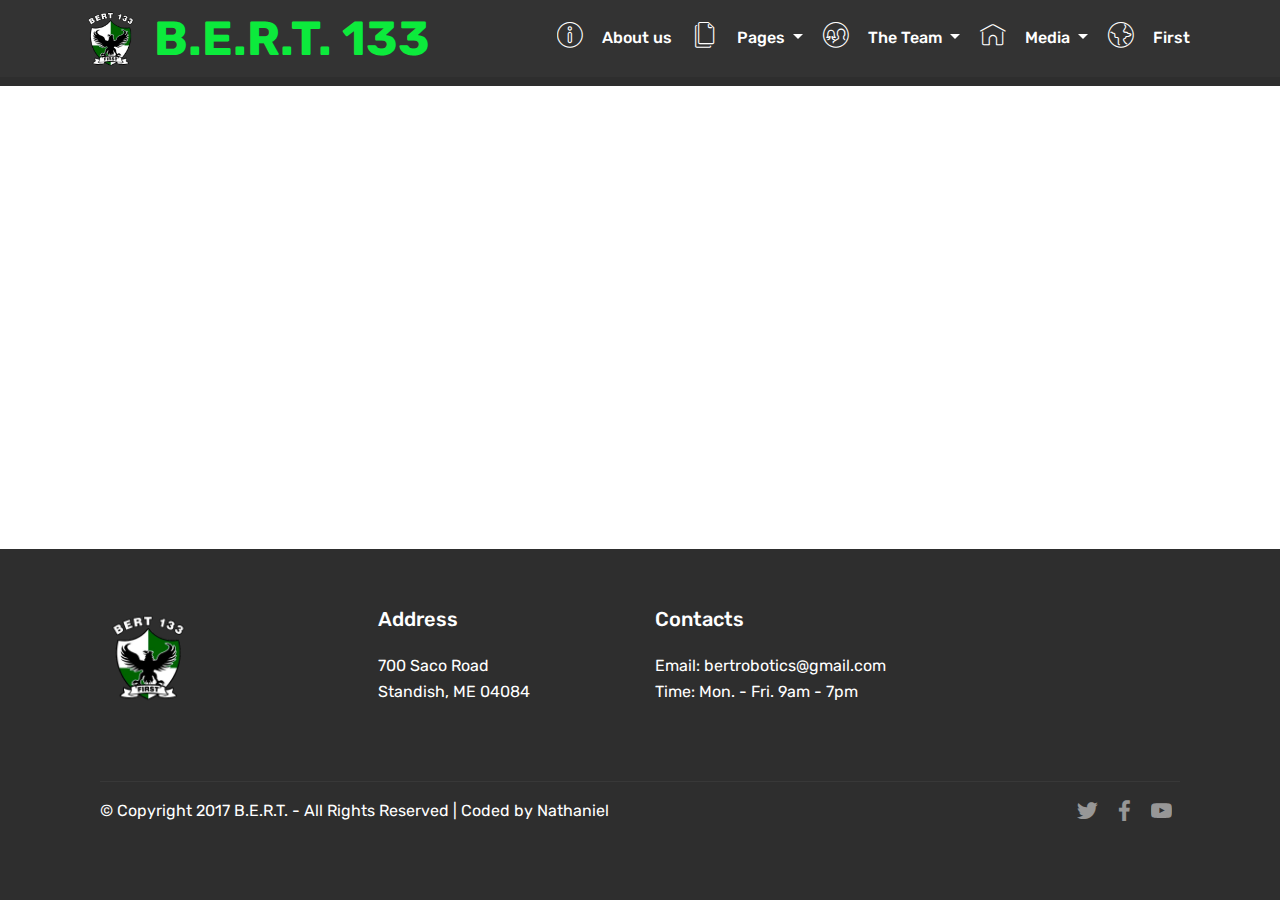
<file: calendar.html>
<!DOCTYPE html>
<html>
<head>
  <!-- Site made with Mobirise Website Builder v4.3.2, https://mobirise.com -->
  <meta charset="UTF-8">
  <meta http-equiv="X-UA-Compatible" content="IE=edge">
  <meta name="generator" content="Mobirise v4.3.2, mobirise.com">
  <meta name="viewport" content="width=device-width, initial-scale=1">
  <link rel="shortcut icon" href="assets/images/bert-400x400.png" type="image/x-icon">
  <meta name="description" content="Web Creator Description">
  <title>Calendar | B.E.R.T. 133</title>
  <link rel="stylesheet" href="assets/web/assets/mobirise-icons/mobirise-icons.css">
  <link rel="stylesheet" href="assets/tether/tether.min.css">
  <link rel="stylesheet" href="assets/soundcloud-plugin/style.css">
  <link rel="stylesheet" href="assets/bootstrap/css/bootstrap.min.css">
  <link rel="stylesheet" href="assets/bootstrap/css/bootstrap-grid.min.css">
  <link rel="stylesheet" href="assets/bootstrap/css/bootstrap-reboot.min.css">
  <link rel="stylesheet" href="assets/dropdown/css/style.css">
  <link rel="stylesheet" href="assets/animate.css/animate.min.css">
  <link rel="stylesheet" href="assets/socicon/css/styles.css">
  <link rel="stylesheet" href="assets/theme/css/style.css">
  <link rel="stylesheet" href="assets/mobirise/css/mbr-additional.css" type="text/css">
  
  
  
</head>
<body>
<section class="menu cid-qxcrYjGJq5" once="menu" id="menu1-12" data-rv-view="407">

    

    <nav class="navbar navbar-expand beta-menu navbar-dropdown align-items-center navbar-fixed-top navbar-toggleable-sm">
        <button class="navbar-toggler navbar-toggler-right" type="button" data-toggle="collapse" data-target="#navbarSupportedContent" aria-controls="navbarSupportedContent" aria-expanded="false" aria-label="Toggle navigation">
            <div class="hamburger">
                <span></span>
                <span></span>
                <span></span>
                <span></span>
            </div>
        </button>
        <div class="menu-logo">
            <div class="navbar-brand">
                <span class="navbar-logo">
                    <a href="http://bert133.org">
                         <img src="assets/images/bert-400x400.png" alt="Mobirise" title="" media-simple="true" style="height: 3.8rem;">
                    </a>
                </span>
                <span class="navbar-caption-wrap"><a class="navbar-caption text-primary display-2" href="https://mobirise.com">B.E.R.T. 133</a></span>
            </div>
        </div>
        <div class="collapse navbar-collapse" id="navbarSupportedContent">
            <ul class="navbar-nav nav-dropdown nav-right" data-app-modern-menu="true"><li class="nav-item"><a class="nav-link link text-white display-4" href="index.html" aria-expanded="true"><span class="mbri-info mbr-iconfont mbr-iconfont-btn"></span>
                        &nbsp;About us
                    </a></li><li class="nav-item dropdown open">
                    <a class="nav-link link dropdown-toggle text-white display-4" href="https://mobirise.com" data-toggle="dropdown-submenu" aria-expanded="true"><span class="mbri-pages mbr-iconfont mbr-iconfont-btn"></span>
                        &nbsp;Pages
                    </a><div class="dropdown-menu"><a class="dropdown-item text-white display-4" href="sponsors.html" aria-expanded="true">Sponsors</a><a class="dropdown-item text-white display-4" href="events.html" aria-expanded="true">Events</a><a class="dropdown-item text-white display-4" href="marketingstrategy.html" aria-expanded="true">Marketing Strategy</a><a class="dropdown-item text-white display-4" href="calendar.html" aria-expanded="false">Calendar</a><a class="dropdown-item text-white display-4" href="Gallery.html" aria-expanded="false">Gallery</a></div>
                </li><li class="nav-item dropdown"><a class="nav-link link dropdown-toggle text-white display-4" href="https://mobirise.com" data-toggle="dropdown-submenu" aria-expanded="false"><span class="mbri-users mbr-iconfont mbr-iconfont-btn"></span>
                        &nbsp;The Team
                    </a><div class="dropdown-menu"><div class="dropdown"><a class="dropdown-item dropdown-toggle text-white display-4" href="https://mobirise.com" data-toggle="dropdown-submenu" aria-expanded="false">R&amp;A</a><div class="dropdown-menu dropdown-submenu"><a class="dropdown-item text-white display-4" href="robots.html">Robots</a><a class="dropdown-item text-white display-4" href="awards.html" aria-expanded="false">Awards</a></div></div><div class="dropdown"><a class="dropdown-item dropdown-toggle text-white display-4" href="https://mobirise.com" aria-expanded="false" data-toggle="dropdown-submenu">People</a><div class="dropdown-menu dropdown-submenu"><a class="dropdown-item text-white display-4" href="mentors.html" aria-expanded="false">Mentors</a><a class="dropdown-item text-white display-4" href="members.html" aria-expanded="false">Members</a><a class="dropdown-item text-white display-4" href="alumni.html" aria-expanded="false">Alumni</a></div></div></div></li><li class="nav-item dropdown">
                    <a class="nav-link link text-white dropdown-toggle display-4" href="https://mobirise.com" data-toggle="dropdown-submenu" aria-expanded="false"><span class="mbri-home mbr-iconfont mbr-iconfont-btn"></span>
                        &nbsp;Media
                    </a><div class="dropdown-menu"><a class="text-white dropdown-item display-4" href="https://twitter.com/BertRobotics"><span class="socicon socicon-twitter mbr-iconfont mbr-iconfont-btn" style="font-size: 18px;"></span>Twitter</a><a class="text-white dropdown-item display-4" href="https://www.facebook.com/BERT133" aria-expanded="false"><span class="socicon socicon-facebook mbr-iconfont mbr-iconfont-btn" style="font-size: 18px;"></span>Facebook</a></div>
                </li><li class="nav-item"><a class="nav-link link text-white display-4" href="https://www.firstinspires.org/robotics/frc"><span class="mbri-globe mbr-iconfont mbr-iconfont-btn"></span>
                        &nbsp;First
                    </a></li></ul>
            
        </div>
    </nav>
</section>

<section class="engine"><a href="https://mobirise.co/h">make your own website</a></section><section once="" class="cid-qxdN5wLL01" id="footer6-13" data-rv-view="409">

    

    

    <div class="container">
        <div class="media-container-row align-center mbr-white">
            <div class="col-12">
                <p class="mbr-text mb-0 mbr-fonts-style display-7">
                    © Copyright 2017 Mobirise - All Rights Reserved
                </p>
            </div>
        </div>
    </div>
</section>



<section class="cid-qxp3KxAKPA mbr-reveal" id="footer1-4x" data-rv-view="412">

    

    

    <div class="container">
        <div class="media-container-row content text-white">
            <div class="col-12 col-md-3">
                <div class="media-wrap">
                    
                        <img src="assets/images/bert-400x400.png" alt="Mobirise" title="" media-simple="true">
                    
                </div>
            </div>
            <div class="col-12 col-md-3 mbr-fonts-style display-7">
                <h5 class="pb-3">
                    Address
                </h5>
                <p class="mbr-text">
                    700 Saco Road &nbsp; &nbsp; &nbsp; &nbsp; &nbsp; &nbsp; &nbsp; &nbsp; &nbsp; &nbsp;<br>Standish, ME 04084</p>
            </div>
            <div class="col-12 col-md-3 mbr-fonts-style display-7">
                <h5 class="pb-3">
                    Contacts
                </h5>
                <p class="mbr-text">
                    Email: bertrobotics@gmail.com
                    <br>Time: Mon. - Fri. 9am - 7pm<br></p>
            </div>
            <div class="col-12 col-md-3 mbr-fonts-style display-7">
                <h5 class="pb-3">&nbsp;</h5>
                <p class="mbr-text"></p><p>&nbsp;<br></p><br><p><br></p><p></p>
            </div>
        </div>
        <div class="footer-lower">
            <div class="media-container-row">
                <div class="col-sm-12">
                    <hr>
                </div>
            </div>
            <div class="media-container-row mbr-white">
                <div class="col-sm-6 copyright">
                    <p class="mbr-text mbr-fonts-style display-7">
                        © Copyright 2017 B.E.R.T. - All Rights Reserved | Coded by Nathaniel</p>
                </div>
                <div class="col-md-6">
                    <div class="social-list align-right">
                        <div class="soc-item">
                            <a href="https://twitter.com/BertRobotics" target="_blank">
                                <span class="mbr-iconfont mbr-iconfont-social socicon-twitter socicon" media-simple="true"></span>
                            </a>
                        </div>
                        <div class="soc-item">
                            <a href="https://www.facebook.com/BERT133" target="_blank">
                                <span class="mbr-iconfont mbr-iconfont-social socicon-facebook socicon" media-simple="true"></span>
                            </a>
                        </div>
                        <div class="soc-item">
                            <a href="https://www.youtube.com/user/133robotics" target="_blank">
                                <span class="mbr-iconfont mbr-iconfont-social socicon-youtube socicon" media-simple="true"></span>
                            </a>
                        </div>
                        
                        
                        
                    </div>
                </div>
            </div>
        </div>
    </div>
</section>


  <script src="assets/web/assets/jquery/jquery.min.js"></script>
  <script src="assets/popper/popper.min.js"></script>
  <script src="assets/tether/tether.min.js"></script>
  <script src="assets/bootstrap/js/bootstrap.min.js"></script>
  <script src="assets/smooth-scroll/smooth-scroll.js"></script>
  <script src="assets/dropdown/js/script.min.js"></script>
  <script src="assets/touch-swipe/jquery.touch-swipe.min.js"></script>
  <script src="assets/viewport-checker/jquery.viewportchecker.js"></script>
  <script src="assets/theme/js/script.js"></script>
  
  
  <input name="animation" type="hidden">
  </body>
</html>
</file>
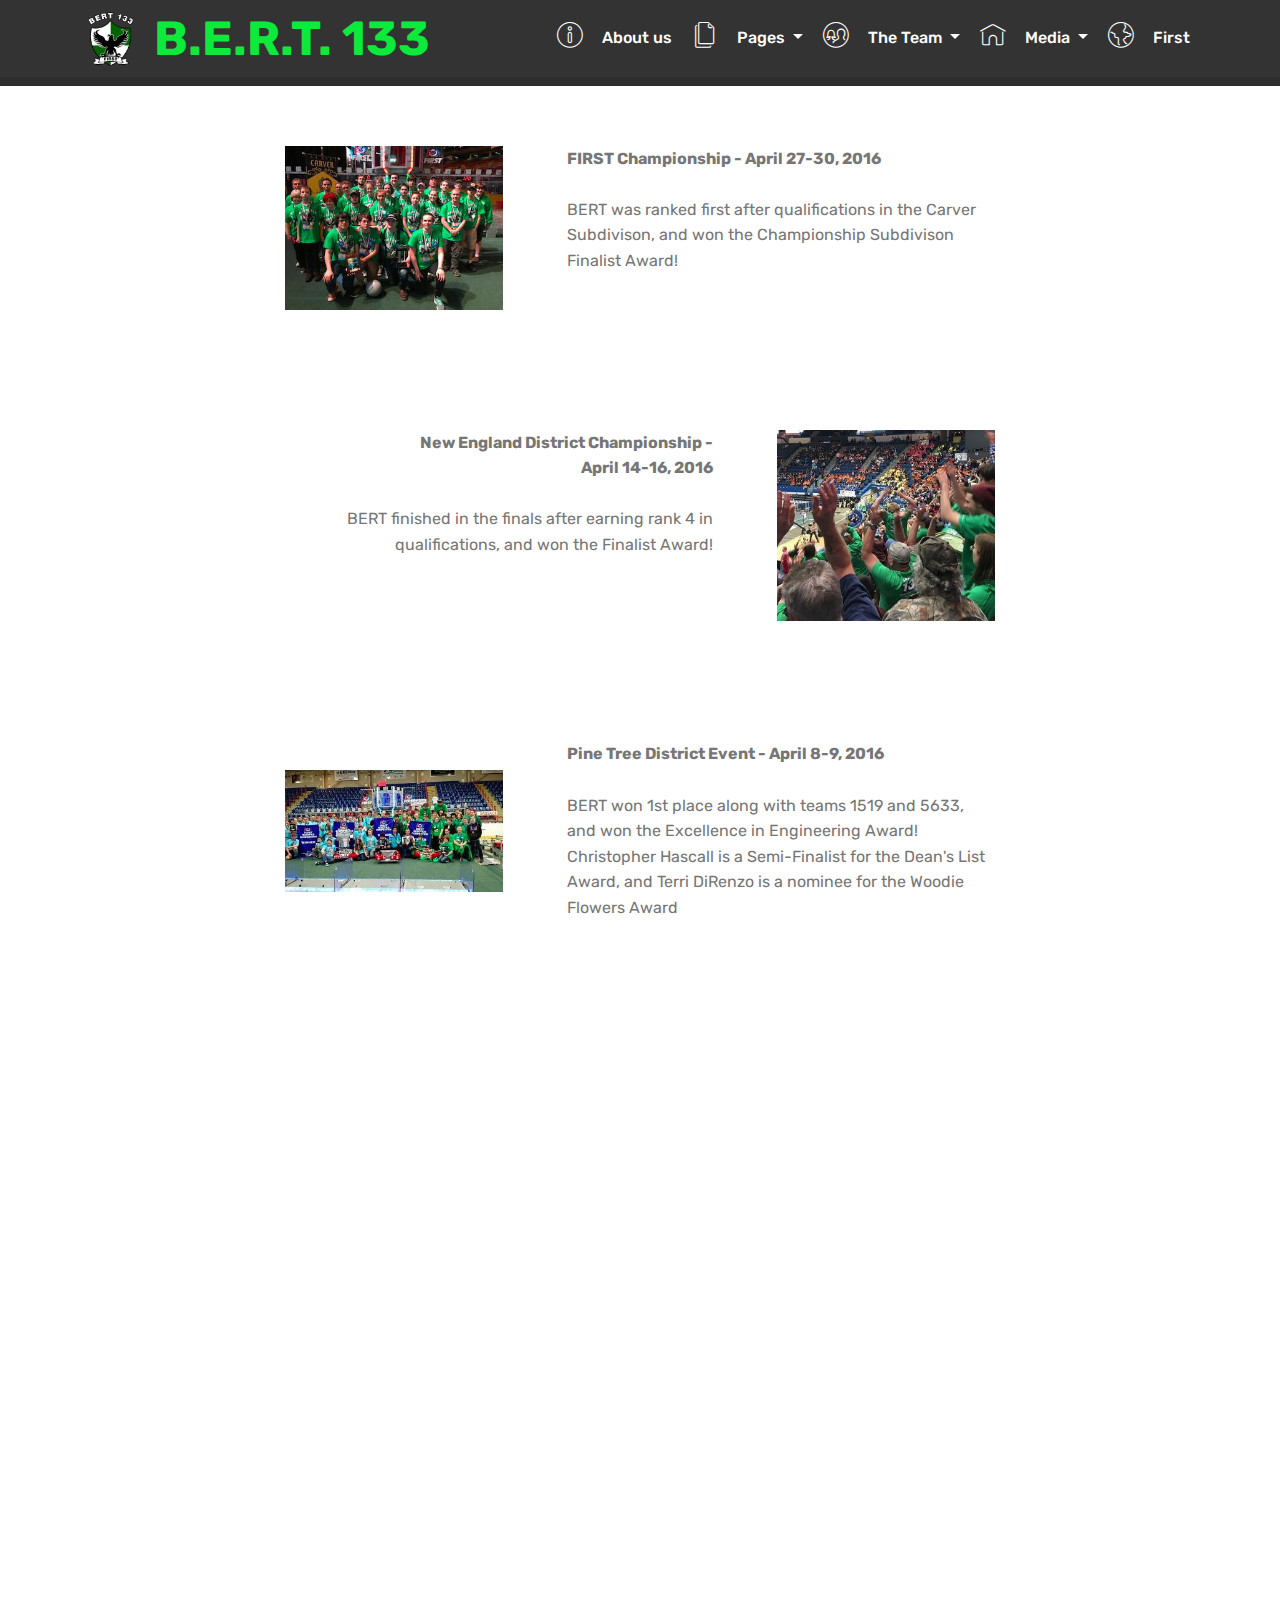
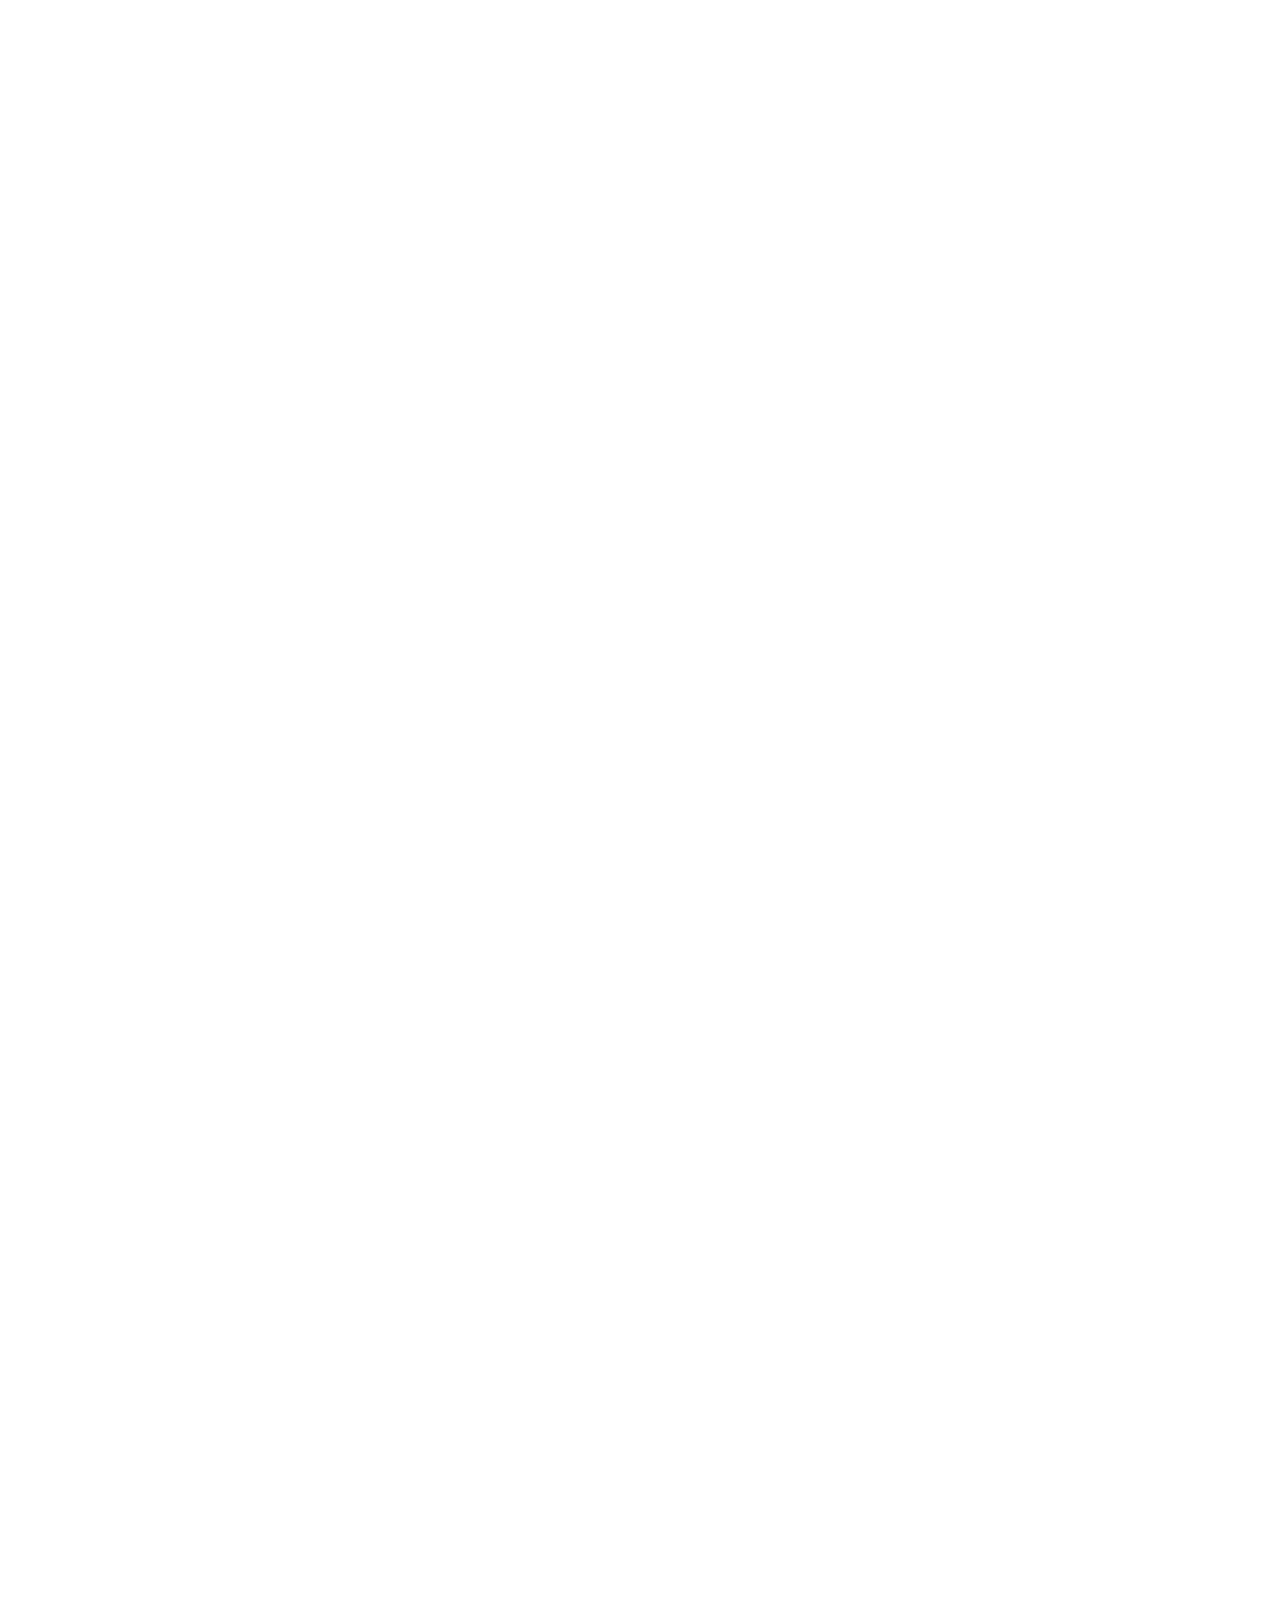
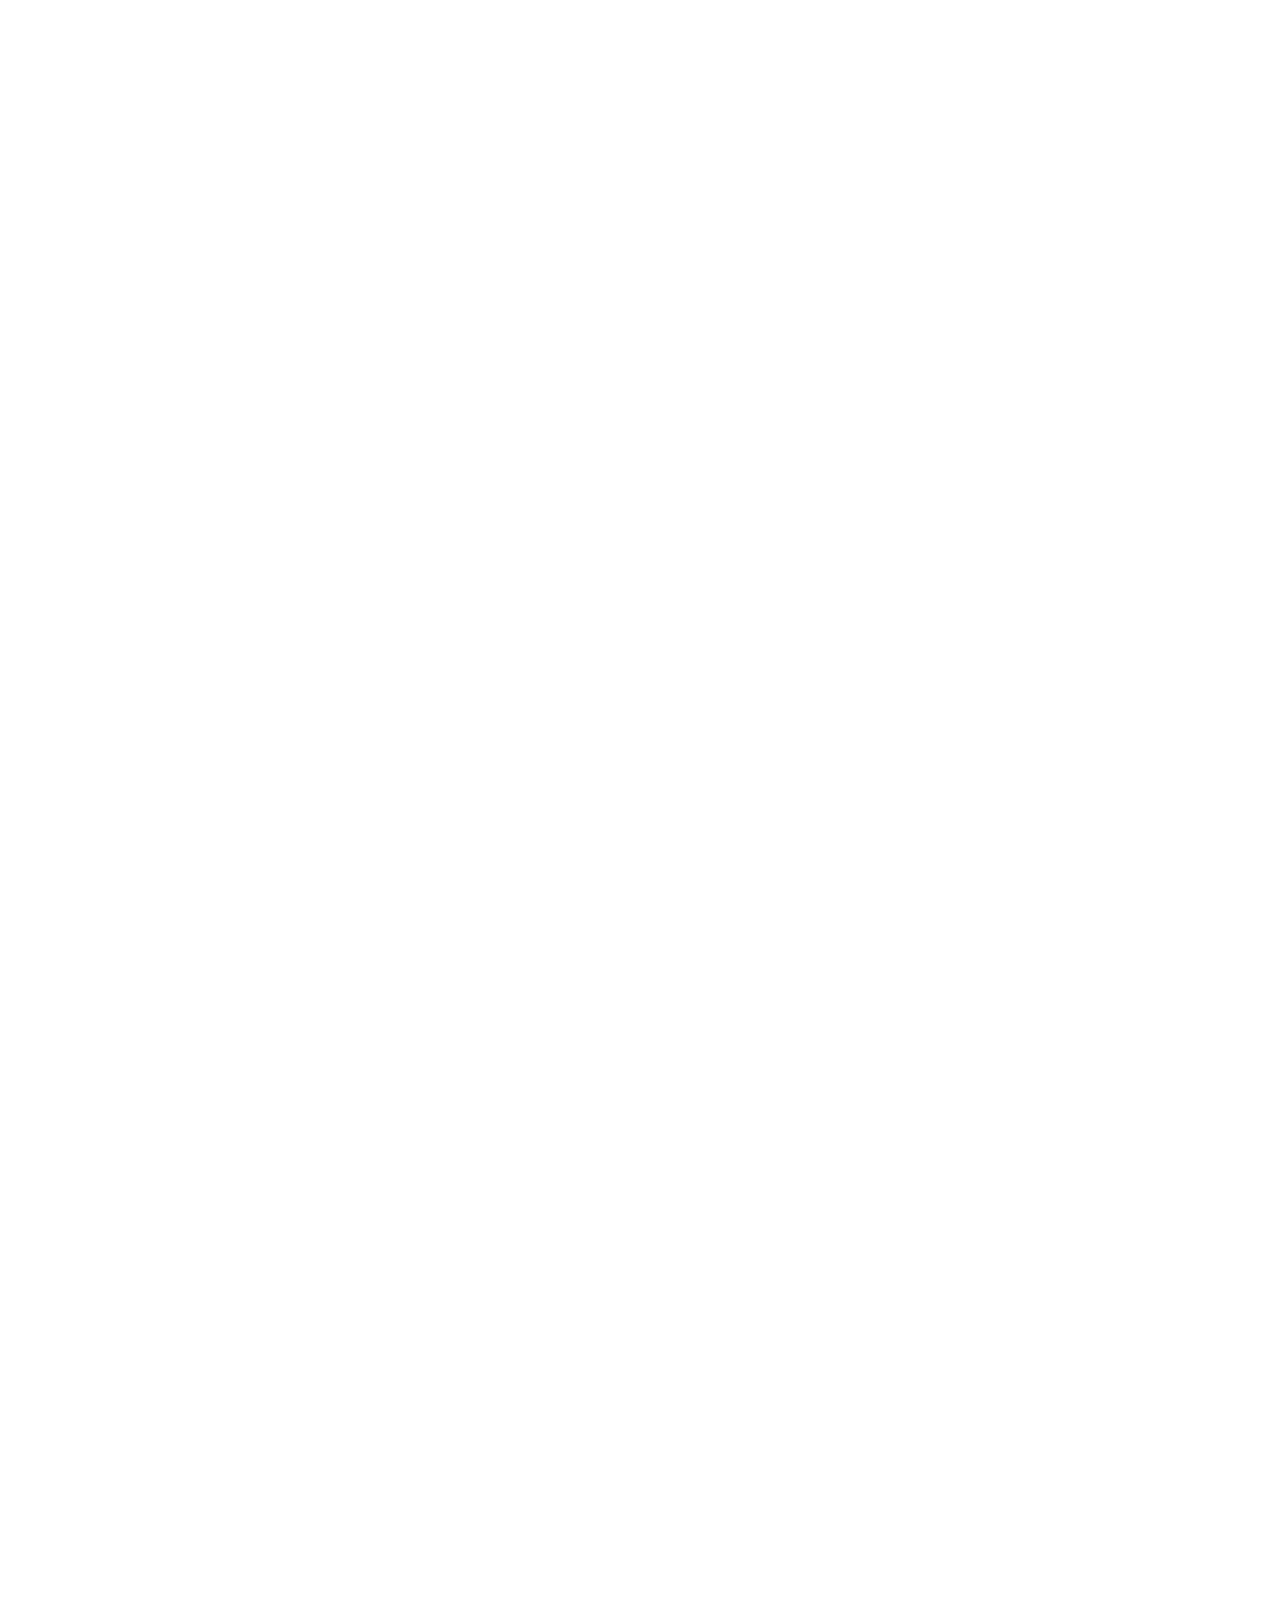
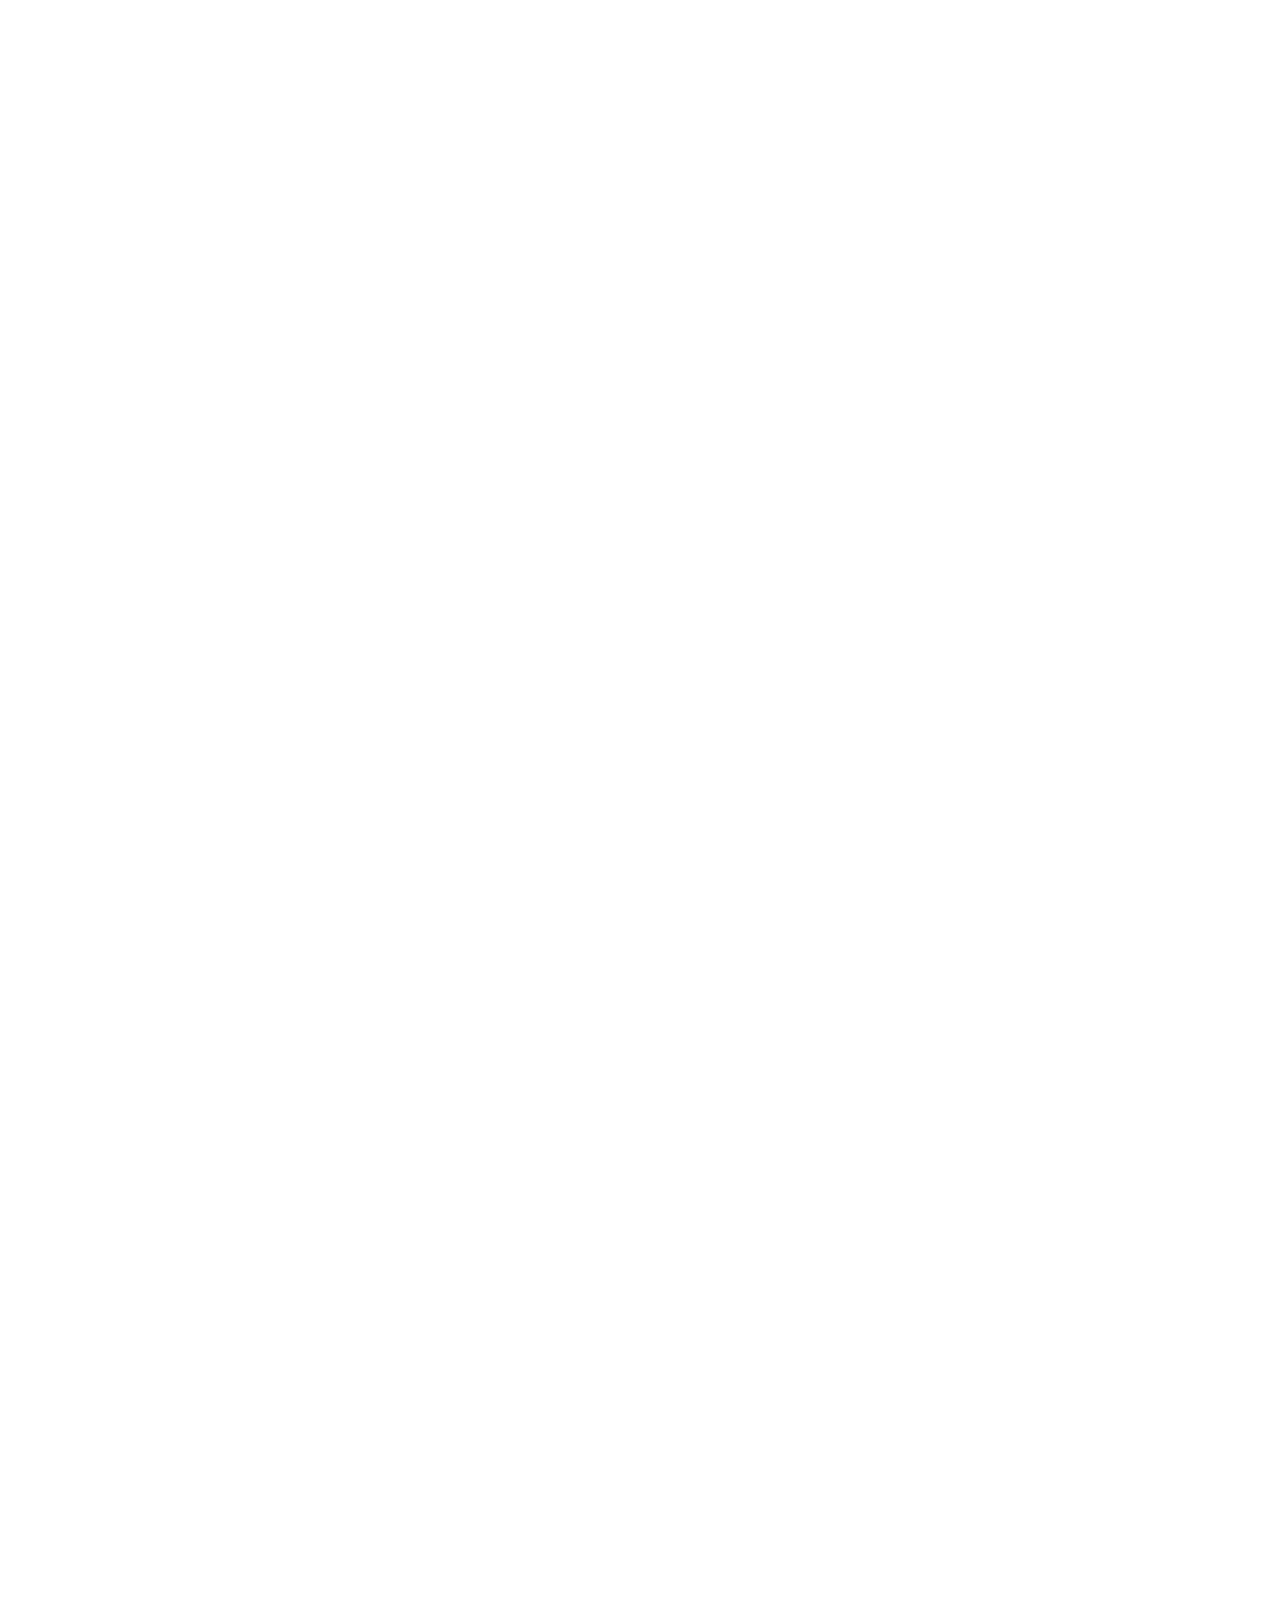
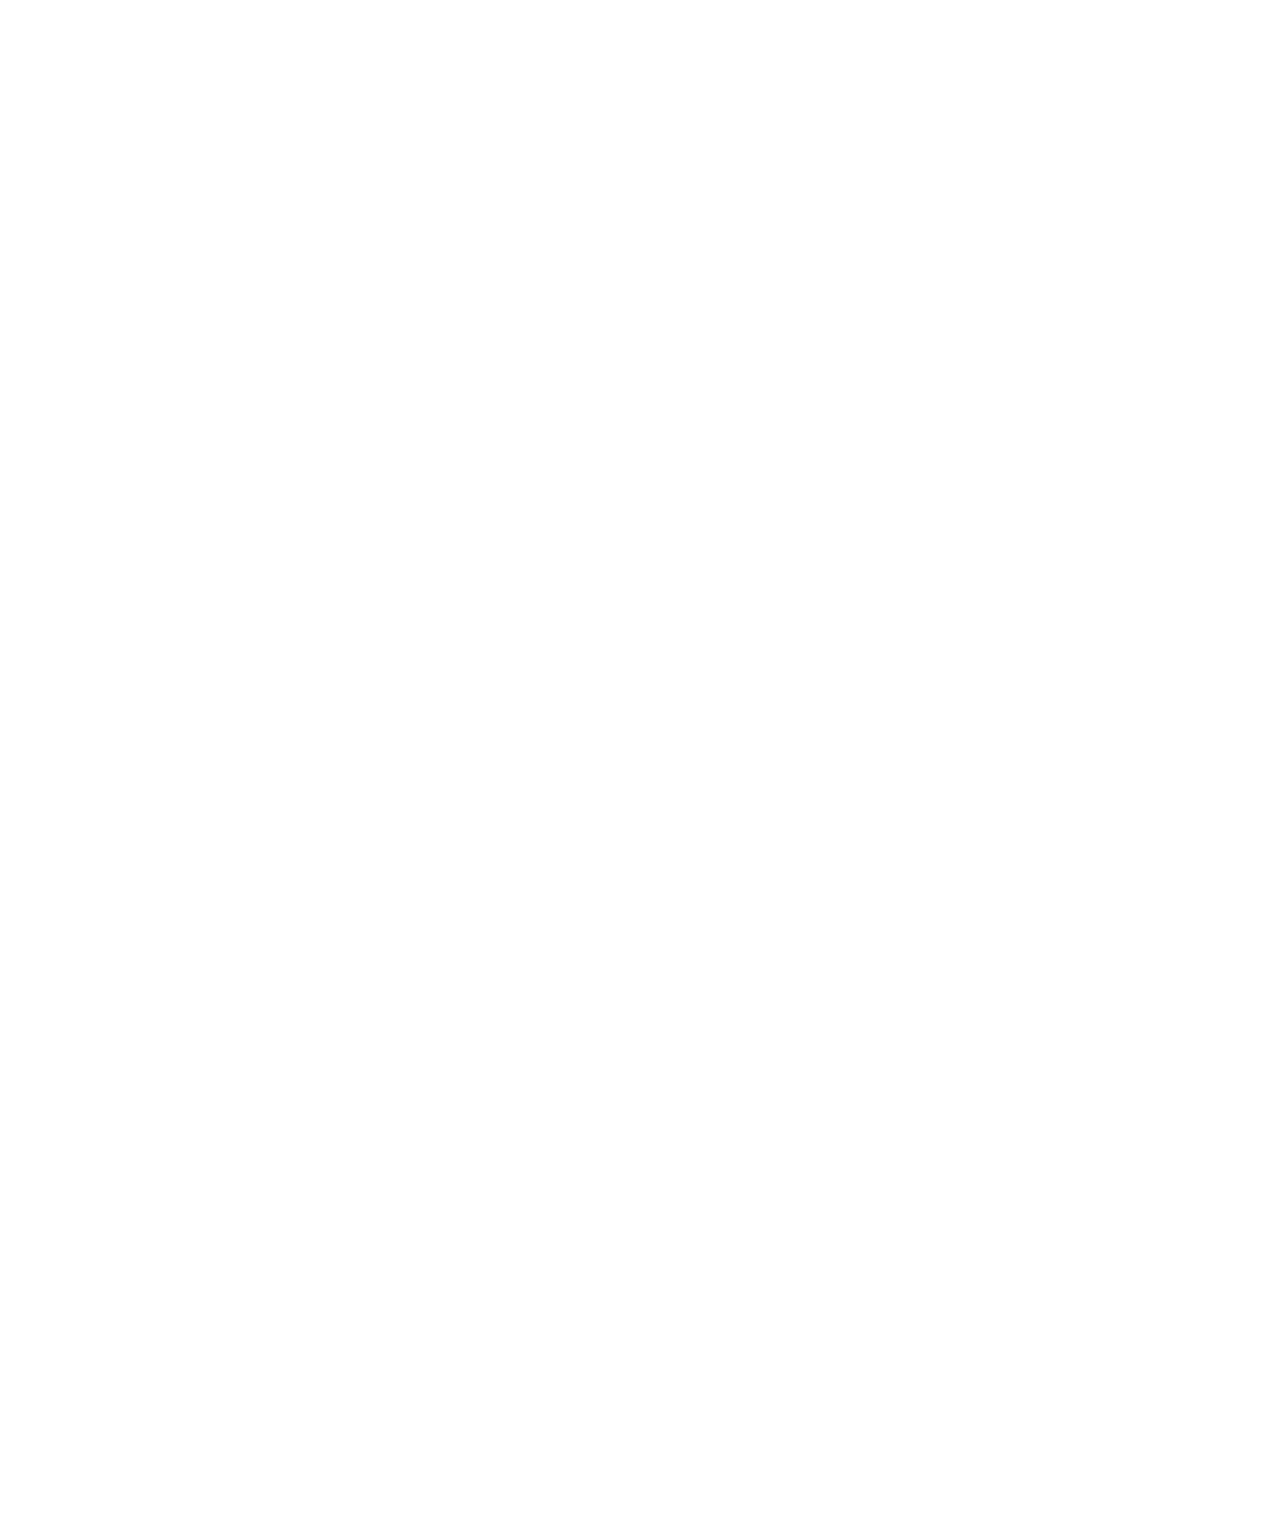
<file: events.html>
<!DOCTYPE html>
<html>
<head>
  <!-- Site made with Mobirise Website Builder v4.3.2, https://mobirise.com -->
  <meta charset="UTF-8">
  <meta http-equiv="X-UA-Compatible" content="IE=edge">
  <meta name="generator" content="Mobirise v4.3.2, mobirise.com">
  <meta name="viewport" content="width=device-width, initial-scale=1">
  <link rel="shortcut icon" href="assets/images/bert-400x400.png" type="image/x-icon">
  <meta name="description" content="Web Maker Description">
  <title>Events | B.E.R.T. 133</title>
  <link rel="stylesheet" href="assets/web/assets/mobirise-icons/mobirise-icons.css">
  <link rel="stylesheet" href="assets/tether/tether.min.css">
  <link rel="stylesheet" href="assets/soundcloud-plugin/style.css">
  <link rel="stylesheet" href="assets/bootstrap/css/bootstrap.min.css">
  <link rel="stylesheet" href="assets/bootstrap/css/bootstrap-grid.min.css">
  <link rel="stylesheet" href="assets/bootstrap/css/bootstrap-reboot.min.css">
  <link rel="stylesheet" href="assets/dropdown/css/style.css">
  <link rel="stylesheet" href="assets/animate.css/animate.min.css">
  <link rel="stylesheet" href="assets/socicon/css/styles.css">
  <link rel="stylesheet" href="assets/theme/css/style.css">
  <link rel="stylesheet" href="assets/mobirise/css/mbr-additional.css" type="text/css">
  
  
  
</head>
<body>
<section class="menu cid-qxcrYjGJq5" once="menu" id="menu1-y" data-rv-view="340">

    

    <nav class="navbar navbar-expand beta-menu navbar-dropdown align-items-center navbar-fixed-top navbar-toggleable-sm">
        <button class="navbar-toggler navbar-toggler-right" type="button" data-toggle="collapse" data-target="#navbarSupportedContent" aria-controls="navbarSupportedContent" aria-expanded="false" aria-label="Toggle navigation">
            <div class="hamburger">
                <span></span>
                <span></span>
                <span></span>
                <span></span>
            </div>
        </button>
        <div class="menu-logo">
            <div class="navbar-brand">
                <span class="navbar-logo">
                    <a href="http://bert133.org">
                         <img src="assets/images/bert-400x400.png" alt="Mobirise" title="" media-simple="true" style="height: 3.8rem;">
                    </a>
                </span>
                <span class="navbar-caption-wrap"><a class="navbar-caption text-primary display-2" href="https://mobirise.com">B.E.R.T. 133</a></span>
            </div>
        </div>
        <div class="collapse navbar-collapse" id="navbarSupportedContent">
            <ul class="navbar-nav nav-dropdown nav-right" data-app-modern-menu="true"><li class="nav-item"><a class="nav-link link text-white display-4" href="index.html" aria-expanded="true"><span class="mbri-info mbr-iconfont mbr-iconfont-btn"></span>
                        &nbsp;About us
                    </a></li><li class="nav-item dropdown open">
                    <a class="nav-link link dropdown-toggle text-white display-4" href="https://mobirise.com" data-toggle="dropdown-submenu" aria-expanded="true"><span class="mbri-pages mbr-iconfont mbr-iconfont-btn"></span>
                        &nbsp;Pages
                    </a><div class="dropdown-menu"><a class="dropdown-item text-white display-4" href="sponsors.html" aria-expanded="true">Sponsors</a><a class="dropdown-item text-white display-4" href="events.html" aria-expanded="true">Events</a><a class="dropdown-item text-white display-4" href="marketingstrategy.html" aria-expanded="true">Marketing Strategy</a><a class="dropdown-item text-white display-4" href="calendar.html" aria-expanded="false">Calendar</a><a class="dropdown-item text-white display-4" href="Gallery.html" aria-expanded="false">Gallery</a></div>
                </li><li class="nav-item dropdown"><a class="nav-link link dropdown-toggle text-white display-4" href="https://mobirise.com" data-toggle="dropdown-submenu" aria-expanded="false"><span class="mbri-users mbr-iconfont mbr-iconfont-btn"></span>
                        &nbsp;The Team
                    </a><div class="dropdown-menu"><div class="dropdown"><a class="dropdown-item dropdown-toggle text-white display-4" href="https://mobirise.com" data-toggle="dropdown-submenu" aria-expanded="false">R&amp;A</a><div class="dropdown-menu dropdown-submenu"><a class="dropdown-item text-white display-4" href="robots.html">Robots</a><a class="dropdown-item text-white display-4" href="awards.html" aria-expanded="false">Awards</a></div></div><div class="dropdown"><a class="dropdown-item dropdown-toggle text-white display-4" href="https://mobirise.com" aria-expanded="false" data-toggle="dropdown-submenu">People</a><div class="dropdown-menu dropdown-submenu"><a class="dropdown-item text-white display-4" href="mentors.html" aria-expanded="false">Mentors</a><a class="dropdown-item text-white display-4" href="members.html" aria-expanded="false">Members</a><a class="dropdown-item text-white display-4" href="alumni.html" aria-expanded="false">Alumni</a></div></div></div></li><li class="nav-item dropdown">
                    <a class="nav-link link text-white dropdown-toggle display-4" href="https://mobirise.com" data-toggle="dropdown-submenu" aria-expanded="false"><span class="mbri-home mbr-iconfont mbr-iconfont-btn"></span>
                        &nbsp;Media
                    </a><div class="dropdown-menu"><a class="text-white dropdown-item display-4" href="https://twitter.com/BertRobotics"><span class="socicon socicon-twitter mbr-iconfont mbr-iconfont-btn" style="font-size: 18px;"></span>Twitter</a><a class="text-white dropdown-item display-4" href="https://www.facebook.com/BERT133" aria-expanded="false"><span class="socicon socicon-facebook mbr-iconfont mbr-iconfont-btn" style="font-size: 18px;"></span>Facebook</a></div>
                </li><li class="nav-item"><a class="nav-link link text-white display-4" href="https://www.firstinspires.org/robotics/frc"><span class="mbri-globe mbr-iconfont mbr-iconfont-btn"></span>
                        &nbsp;First
                    </a></li></ul>
            
        </div>
    </nav>
</section>

<section class="engine"><a href="https://mobirise.co/f">bootstrap builder</a></section><section once="" class="cid-qxdN5wLL01" id="footer6-z" data-rv-view="342">

    

    

    <div class="container">
        <div class="media-container-row align-center mbr-white">
            <div class="col-12">
                <p class="mbr-text mb-0 mbr-fonts-style display-7">
                    © Copyright 2017 Mobirise - All Rights Reserved
                </p>
            </div>
        </div>
    </div>
</section>

<section class="mbr-section content6 cid-qxiIFzRgHe" id="content6-3x" data-rv-view="345">
    
     
    
    <div class="container">
        <div class="media-container-row">
            <div class="col-12 col-md-8">
                <div class="media-container-row">
                    <div class="mbr-figure" style="width: 60%;">
                      <img src="assets/images/worlds2016-350x263.jpg" alt="Mobirise" title="" media-simple="true">  
                    </div>
                    <div class="media-content">
                        <div class="mbr-section-text">
                            <p class="mbr-text mb-0 mbr-fonts-style display-7"><strong>FIRST Championship - April 27-30, 2016</strong><br><br>BERT was ranked first after qualifications in the Carver Subdivison, and won the Championship Subdivison Finalist Award!</p>
                        </div>
                    </div>
                </div>
            </div>
        </div>
    </div>
</section>

<section class="mbr-section content7 cid-qxiJ3UVEga" id="content7-3y" data-rv-view="347">
          
    

    <div class="container">
        <div class="media-container-row">
            <div class="col-12 col-md-8">
                <div class="media-container-row">
                    <div class="media-content">
                        <div class="mbr-section-text">
                            <p class="mbr-text align-right mb-0 mbr-fonts-style display-7"><strong>New England District Championship - </strong><br><strong>April 14-16, 2016</strong><br><br>BERT finished in the finals after earning rank 4 in qualifications, and won the Finalist Award!</p>
                        </div>
                    </div>
                    <div class="mbr-figure" style="width: 60%;">
                     <img src="assets/images/nechampionship2016-300x264.jpg" alt="Mobirise" title="" media-simple="true">  
                    </div>
                </div>
            </div>
        </div>
    </div>
</section>

<section class="mbr-section content6 cid-qxiJkyXWo1" id="content6-3z" data-rv-view="349">
    
     
    
    <div class="container">
        <div class="media-container-row">
            <div class="col-12 col-md-8">
                <div class="media-container-row">
                    <div class="mbr-figure" style="width: 60%;">
                      <img src="assets/images/pinetree2016-350x196.jpg" alt="Mobirise" title="" media-simple="true">  
                    </div>
                    <div class="media-content">
                        <div class="mbr-section-text">
                            <p class="mbr-text mb-0 mbr-fonts-style display-7"><strong>Pine Tree District Event - April 8-9, 2016</strong><br><br>BERT won 1st place along with teams 1519 and 5633, and won the Excellence in Engineering Award! Christopher Hascall is a Semi-Finalist for the Dean's List Award, and Terri DiRenzo is a nominee for the Woodie Flowers Award</p>
                        </div>
                    </div>
                </div>
            </div>
        </div>
    </div>
</section>

<section class="mbr-section content7 cid-qxiJl3bMb5" id="content7-40" data-rv-view="351">
          
    

    <div class="container">
        <div class="media-container-row">
            <div class="col-12 col-md-8">
                <div class="media-container-row">
                    <div class="media-content">
                        <div class="mbr-section-text">
                            <p class="mbr-text align-right mb-0 mbr-fonts-style display-7"><strong>North Shore District Event - March 12-13, 2016</strong><br><br>BERT finished in the semifinals after earning rank 3 in qualifications, and won the Industrial Design Award!</p>
                        </div>
                    </div>
                    <div class="mbr-figure" style="width: 60%;">
                     <img src="assets/images/nenorthshore2016-300x225.jpg" alt="Mobirise" title="" media-simple="true">  
                    </div>
                </div>
            </div>
        </div>
    </div>
</section>

<section class="mbr-section content6 cid-qxiJuAx67J" id="content6-41" data-rv-view="353">
    
     
    
    <div class="container">
        <div class="media-container-row">
            <div class="col-12 col-md-8">
                <div class="media-container-row">
                    <div class="mbr-figure" style="width: 60%;">
                      <img src="assets/images/worlds-300x225.jpg" alt="Mobirise" title="" media-simple="true">  
                    </div>
                    <div class="media-content">
                        <div class="mbr-section-text">
                            <p class="mbr-text mb-0 mbr-fonts-style display-7"><strong>FIRST Championship - April 22-25, 2015</strong><br><br>BERT competed in the FIRST Championship, finishing with a rank of 16 in the Newton Division!</p>
                        </div>
                    </div>
                </div>
            </div>
        </div>
    </div>
</section>

<section class="mbr-section content7 cid-qxiJuZSNYi" id="content7-42" data-rv-view="355">
          
    

    <div class="container">
        <div class="media-container-row">
            <div class="col-12 col-md-8">
                <div class="media-container-row">
                    <div class="media-content">
                        <div class="mbr-section-text">
                            <p class="mbr-text align-right mb-0 mbr-fonts-style display-7"><strong>NE FIRST District Championship - April 8-11, 2015</strong><br><br>BERT competed in the New England Championship, finishing with a rank of 39, and won the Judges Award!</p>
                        </div>
                    </div>
                    <div class="mbr-figure" style="width: 60%;">
                     <img src="assets/images/wpi-300x200.jpg" alt="Mobirise" title="" media-simple="true">  
                    </div>
                </div>
            </div>
        </div>
    </div>
</section>

<section class="mbr-section content6 cid-qxiKam8xmZ" id="content6-43" data-rv-view="357">
    
     
    
    <div class="container">
        <div class="media-container-row">
            <div class="col-12 col-md-8">
                <div class="media-container-row">
                    <div class="mbr-figure" style="width: 60%;">
                      <img src="assets/images/unh-250x188.jpg" alt="Mobirise" title="" media-simple="true">  
                    </div>
                    <div class="media-content">
                        <div class="mbr-section-text">
                            <p class="mbr-text mb-0 mbr-fonts-style display-7"><strong>UNH Regional Event - March 21-22, 2015</strong><br><br>BERT won 1st place at UNH along with teams 501 and team 213 (The Dirty Birds)! We also won the Spirit Award!</p>
                        </div>
                    </div>
                </div>
            </div>
        </div>
    </div>
</section>

<section class="mbr-section content7 cid-qxiKaLBSQY" id="content7-44" data-rv-view="359">
          
    

    <div class="container">
        <div class="media-container-row">
            <div class="col-12 col-md-8">
                <div class="media-container-row">
                    <div class="media-content">
                        <div class="mbr-section-text">
                            <p class="mbr-text align-right mb-0 mbr-fonts-style display-7"><strong>Pinetree District Event - March 13-14, 2015</strong><br><br>BERT won 2nd at the Pinetree District Event and also won the Excellence in Engineering award for our amazing robot design.</p>
                        </div>
                    </div>
                    <div class="mbr-figure" style="width: 60%;">
                     <img src="assets/images/pinetree-250x188.jpg" alt="Mobirise" title="" media-simple="true">  
                    </div>
                </div>
            </div>
        </div>
    </div>
</section>

<section class="mbr-section content6 cid-qxiKnNtxQJ" id="content6-45" data-rv-view="361">
    
     
    
    <div class="container">
        <div class="media-container-row">
            <div class="col-12 col-md-8">
                <div class="media-container-row">
                    <div class="mbr-figure" style="width: 60%;">
                      <img src="assets/images/legoflyer-250x324.jpg" alt="Mobirise" title="" media-simple="true">  
                    </div>
                    <div class="media-content">
                        <div class="mbr-section-text">
                            <p class="mbr-text mb-0 mbr-fonts-style display-7"><strong>LEGO Drive for the Barbara Bush Children's Hospital - March 1-31, 2015</strong><br><br>BERT is collecting new/unopened LEGO toy kits for all ages for the Barbara Bush Children's Hospital in Portland, Maine. With your help, we can make each patient's stay a little brighter and introduce them to engineering and the FIRST Robotics Competition. We have collection boxes for your donation at any school in the MSAD#6 district, NAPA Buxton or Cradles &amp; Crayons Daycare. BERT also invited all FRC teams at the Pine Tree District Competition to donate. Fellow NE district teams can bring their LEGO kits to our pit.</p>
                        </div>
                    </div>
                </div>
            </div>
        </div>
    </div>
</section>

<section class="mbr-section content7 cid-qxiKobNjUr" id="content7-46" data-rv-view="363">
          
    

    <div class="container">
        <div class="media-container-row">
            <div class="col-12 col-md-8">
                <div class="media-container-row">
                    <div class="media-content">
                        <div class="mbr-section-text">
                            <p class="mbr-text align-right mb-0 mbr-fonts-style display-7"><strong>Spaghetti Dinner and Kickoff - January 3, 2015</strong><br><br>BERT hosted a spaghetti supper at the West Gorham Union Church. A demonstration of the previous year's robot was shown before the altar previewing this year's competition, Recycle Rush.</p>
                        </div>
                    </div>
                    <div class="mbr-figure" style="width: 60%;">
                     <img src="assets/images/spaghooti-300x225.jpg" alt="Mobirise" title="" media-simple="true">  
                    </div>
                </div>
            </div>
        </div>
    </div>
</section>

<section class="mbr-section content6 cid-qxiKBTimt2" id="content6-47" data-rv-view="365">
    
     
    
    <div class="container">
        <div class="media-container-row">
            <div class="col-12 col-md-8">
                <div class="media-container-row">
                    <div class="mbr-figure" style="width: 60%;">
                      <img src="assets/images/cookies-300x225.jpg" alt="Mobirise" title="" media-simple="true">  
                    </div>
                    <div class="media-content">
                        <div class="mbr-section-text">
                            <p class="mbr-text mb-0 mbr-fonts-style display-7"><strong>BERT Craft Fair - November 28-29, 2014</strong><br><br>BERT had its part in the Bonny Eagle Craft Fair selling baked goods, coffee, and the glorious coupon books. Unfortunately, when lunch couldn't be delivered, the team took the task upon itself and ordered cheese and pepperoni pizza from Low's. People lined up by the tens to buy a slice, some as many as they could hold in a single hand. BERT sold more than twenty boxes in three hours. It would be an understatement to say that the turnout was anything but perfect.</p>
                        </div>
                    </div>
                </div>
            </div>
        </div>
    </div>
</section>

<section class="mbr-section content7 cid-qxiKCBQLQn" id="content7-48" data-rv-view="367">
          
    

    <div class="container">
        <div class="media-container-row">
            <div class="col-12 col-md-8">
                <div class="media-container-row">
                    <div class="media-content">
                        <div class="mbr-section-text">
                            <p class="mbr-text align-right mb-0 mbr-fonts-style display-7"><strong>Robot Rodeo - October 18, 2014<br></strong><br>Gardiner High School hosted a competition that was called the Robot Rodeo. This was not like any other robot competition. There was a set up obstacle course with a small hay maze, a bridge, and at the end a scoring goal from the previous 2014 game. The goal was to get through those obstacles and shoot a goal. When that was finished there was a robot dancing competition, where the first few moments of the dance was done autonomously, without people controlling it, then the rest was done by the people.</p>
                        </div>
                    </div>
                    <div class="mbr-figure" style="width: 60%;">
                     <img src="assets/images/rodeo-300x200.jpg" alt="Mobirise" title="" media-simple="true">  
                    </div>
                </div>
            </div>
        </div>
    </div>
</section>

<section class="mbr-section content6 cid-qxiKZF6SPG" id="content6-49" data-rv-view="369">
    
     
    
    <div class="container">
        <div class="media-container-row">
            <div class="col-12 col-md-8">
                <div class="media-container-row">
                    <div class="mbr-figure" style="width: 60%;">
                      <img src="assets/images/spiritrally-300x225.png" alt="Mobirise" title="" media-simple="true">  
                    </div>
                    <div class="media-content">
                        <div class="mbr-section-text">
                            <p class="mbr-text mb-0 mbr-fonts-style display-7"><strong>Spirit Rally and Parade- October 4, 2014</strong><br><br>BERT members had to wake up very early in order to make it to the early pep rally at Bonny Eagle High School. Our robot shot the aerial assist ball at the other students in our audience at the rally. During the Parade, we were going to show off our robot but due to the bad weather conditions we had to simply be spirited without our robot. We all had fun cheering for BERT nonetheless.</p>
                        </div>
                    </div>
                </div>
            </div>
        </div>
    </div>
</section>

<section class="mbr-section content7 cid-qxiL0qJFGa" id="content7-4a" data-rv-view="371">
          
    

    <div class="container">
        <div class="media-container-row">
            <div class="col-12 col-md-8">
                <div class="media-container-row">
                    <div class="media-content">
                        <div class="mbr-section-text">
                            <p class="mbr-text align-right mb-0 mbr-fonts-style display-7"><strong>Mainely Spirit - September 20, 2014</strong><br><br>BERT gathers with other local teams for a friendly off-season competition. Our team won the elite "Wicked Best Cheeyah" Award.</p>
                        </div>
                    </div>
                    <div class="mbr-figure" style="width: 60%;">
                     <img src="assets/images/mainely-spirit-2014-300x225.jpg" alt="Mobirise" title="" media-simple="true">  
                    </div>
                </div>
            </div>
        </div>
    </div>
</section>

<section class="mbr-section content6 cid-qxiL0PIgp8" id="content6-4b" data-rv-view="373">
    
     
    
    <div class="container">
        <div class="media-container-row">
            <div class="col-12 col-md-8">
                <div class="media-container-row">
                    <div class="mbr-figure" style="width: 60%;">
                      <img src="assets/images/freshmanorientation-300x226.jpg" alt="Mobirise" title="" media-simple="true">  
                    </div>
                    <div class="media-content">
                        <div class="mbr-section-text">
                            <p class="mbr-text mb-0 mbr-fonts-style display-7"><strong>Freshman Orientation Day - August 27, 2014<br></strong><br>The Bonny Eagle Robotics Team attended the BEHS Freshman Orientation Day in late August. There was a greater and better turnout than the previous, granting the team more female members than anticipated. An unfortunate twist in events, the school had to be evacuated because of a fire alarm. However, not all was lost, for more freshman were considered and educated about BERT in the parking lot, which might not have hapenned if things had gone unplanned.</p>
                        </div>
                    </div>
                </div>
            </div>
        </div>
    </div>
</section>

<section class="mbr-section content7 cid-qxiL1fXPWv" id="content7-4c" data-rv-view="375">
          
    

    <div class="container">
        <div class="media-container-row">
            <div class="col-12 col-md-8">
                <div class="media-container-row">
                    <div class="media-content">
                        <div class="mbr-section-text">
                            <p class="mbr-text align-right mb-0 mbr-fonts-style display-7"><strong>Yard Sale Bottle Drive - July 21, 2014</strong><br><br>BERT had a yard sale this summer on the front lawn of NAPA Auto parts in Buxton. We had donations of what people were selling. We also had a meat raffle going on at that same time, and we ended up earning quite a bit of money from that. The bottle drive that we had at the same time was a very successful one, and we ended up earning money from that as well.</p>
                        </div>
                    </div>
                    <div class="mbr-figure" style="width: 60%;">
                     <img src="assets/images/yardsale-300x225.jpg" alt="Mobirise" title="" media-simple="true">  
                    </div>
                </div>
            </div>
        </div>
    </div>
</section>

<section class="mbr-section content6 cid-qxiL1DHXhW" id="content6-4d" data-rv-view="377">
    
     
    
    <div class="container">
        <div class="media-container-row">
            <div class="col-12 col-md-8">
                <div class="media-container-row">
                    <div class="mbr-figure" style="width: 60%;">
                      <img src="assets/images/standishsummerspectacular-300x200.jpg" alt="Mobirise" title="" media-simple="true">  
                    </div>
                    <div class="media-content">
                        <div class="mbr-section-text">
                            <p class="mbr-text mb-0 mbr-fonts-style display-7"><strong>Standish Summer Spectacular - June 28, 2014</strong><br><br>We showed off Pneuman at the 2014 Standish Parade and won the Most Entertaining award.</p>
                        </div>
                    </div>
                </div>
            </div>
        </div>
    </div>
</section>

<section class="mbr-section content7 cid-qxiL3b30Yk" id="content7-4e" data-rv-view="379">
          
    

    <div class="container">
        <div class="media-container-row">
            <div class="col-12 col-md-8">
                <div class="media-container-row">
                    <div class="media-content">
                        <div class="mbr-section-text">
                            <p class="mbr-text align-right mb-0 mbr-fonts-style display-7"><strong>SeaDogs Game - June 23, 2014</strong><br><br>We presented our robot at a Seadogs game along with a few other FIRST Teams.</p>
                        </div>
                    </div>
                    <div class="mbr-figure" style="width: 60%;">
                     <img src="assets/images/seadogs-300x225.jpg" alt="Mobirise" title="" media-simple="true">  
                    </div>
                </div>
            </div>
        </div>
    </div>
</section>

<section class="mbr-section content6 cid-qxiL3AogHi" id="content6-4f" data-rv-view="381">
    
     
    
    <div class="container">
        <div class="media-container-row">
            <div class="col-12 col-md-8">
                <div class="media-container-row">
                    <div class="mbr-figure" style="width: 60%;">
                      <img src="assets/images/granitestate2014-300x225.jpg" alt="Mobirise" title="" media-simple="true">  
                    </div>
                    <div class="media-content">
                        <div class="mbr-section-text">
                            <p class="mbr-text mb-0 mbr-fonts-style display-7"><strong>We Won The Spirit Award At Granite State - February 28-March 1, 2014</strong><br><br>Team Spirit Award sponsored by Chrysler Celebrates extraordinary enthusiasm and spirit through exceptional partnership and teamwork furthering the objectives of FIRST. Check out what the following publications had to say about our achievement!</p>
                        </div>
                    </div>
                </div>
            </div>
        </div>
    </div>
</section>

<section class="mbr-section content7 cid-qxiL3XN45D" id="content7-4g" data-rv-view="383">
          
    

    <div class="container">
        <div class="media-container-row">
            <div class="col-12 col-md-8">
                <div class="media-container-row">
                    <div class="media-content">
                        <div class="mbr-section-text">
                            <p class="mbr-text align-right mb-0 mbr-fonts-style display-7"><strong>Car Wash And 50/50 Raffle</strong><br><br>B.E.R.T operated a 50/50 raffle and a car wash station at N.A.P.A Auto Parts in Buxton near 3-D Variety, as well as a yard sale.</p>
                        </div>
                    </div>
                    <div class="mbr-figure" style="width: 60%;">
                     <img src="assets/images/car-wash-300x225.jpg" alt="Mobirise" title="" media-simple="true">  
                    </div>
                </div>
            </div>
        </div>
    </div>
</section>

<section class="mbr-section content6 cid-qxiL4mrzrx" id="content6-4h" data-rv-view="385">
    
     
    
    <div class="container">
        <div class="media-container-row">
            <div class="col-12 col-md-8">
                <div class="media-container-row">
                    <div class="mbr-figure" style="width: 60%;">
                      <img src="assets/images/red-claws-300x224.jpg" alt="Mobirise" title="" media-simple="true">  
                    </div>
                    <div class="media-content">
                        <div class="mbr-section-text">
                            <p class="mbr-text mb-0 mbr-fonts-style display-7"><strong>Red Claws -&nbsp;December 20th, 2013</strong><br><br>Our team attended a Red Claws basketball game at the Portland Exposition Building to raise money through a 50/50 raffle and participate in a shoot-off during half-time. We attended this event with Team 2648 from Messalonskee, Team 172 from (Fal-gor) Falmouth-Gorham, and Team 58, Riot Crew. These teams sold tickets to their friends and family to raise money in addition to the 50/50 raffle. Despite a few minor robot malfunctions, we were quite successful.</p>
                        </div>
                    </div>
                </div>
            </div>
        </div>
    </div>
</section>

<section class="mbr-section content7 cid-qxiL4Q1DYU" id="content7-4i" data-rv-view="387">
          
    

    <div class="container">
        <div class="media-container-row">
            <div class="col-12 col-md-8">
                <div class="media-container-row">
                    <div class="media-content">
                        <div class="mbr-section-text">
                            <p class="mbr-text align-right mb-0 mbr-fonts-style display-7"><strong>F.L.L. Championship -&nbsp;December 14th, 2013</strong><br><br>Our team sent three representatives to the FLL Championship in the Augusta Civic Center to demonstrate our robot to the FLL league and support the Bonny Eagle Lego League, The Earthshakers, Team 8300.</p>
                        </div>
                    </div>
                    <div class="mbr-figure" style="width: 60%;">
                     <img src="assets/images/fll-300x225.jpg" alt="Mobirise" title="" media-simple="true">  
                    </div>
                </div>
            </div>
        </div>
    </div>
</section>

<section class="mbr-section content6 cid-qxiL8h2dJK" id="content6-4j" data-rv-view="389">
    
     
    
    <div class="container">
        <div class="media-container-row">
            <div class="col-12 col-md-8">
                <div class="media-container-row">
                    <div class="mbr-figure" style="width: 60%;">
                      <img src="assets/images/radio-300x225.jpg" alt="Mobirise" title="" media-simple="true">  
                    </div>
                    <div class="media-content">
                        <div class="mbr-section-text">
                            <p class="mbr-text mb-0 mbr-fonts-style display-7"><strong>WLOB Radio - November 2013</strong><br><br>A few members of the Bonny Eagle Robotics Team were invited to the AM radio show WLOB to talk about their innovative, community-benefiting idea for the Rockwell Automation contest, Engineering For Our Future. Team members thought up the idea of a style of sneakers or shoes that would generate enough electricity to power minimal electronic devices such as cell phones, laptop computers, G.P.S navigators, and so many others.</p>
                        </div>
                    </div>
                </div>
            </div>
        </div>
    </div>
</section>

<section class="cid-qxp3ZR3j2w mbr-reveal" id="footer1-4z" data-rv-view="391">

    

    

    <div class="container">
        <div class="media-container-row content text-white">
            <div class="col-12 col-md-3">
                <div class="media-wrap">
                    
                        <img src="assets/images/bert-400x400.png" alt="Mobirise" title="" media-simple="true">
                    
                </div>
            </div>
            <div class="col-12 col-md-3 mbr-fonts-style display-7">
                <h5 class="pb-3">
                    Address
                </h5>
                <p class="mbr-text">
                    700 Saco Road &nbsp; &nbsp; &nbsp; &nbsp; &nbsp; &nbsp; &nbsp; &nbsp; &nbsp; &nbsp;<br>Standish, ME 04084</p>
            </div>
            <div class="col-12 col-md-3 mbr-fonts-style display-7">
                <h5 class="pb-3">
                    Contacts
                </h5>
                <p class="mbr-text">
                    Email: bertrobotics@gmail.com
                    <br>Time: Mon. - Fri. 9am - 7pm<br></p>
            </div>
            <div class="col-12 col-md-3 mbr-fonts-style display-7">
                <h5 class="pb-3">&nbsp;</h5>
                <p class="mbr-text"></p><p>&nbsp;<br></p><br><p><br></p><p></p>
            </div>
        </div>
        <div class="footer-lower">
            <div class="media-container-row">
                <div class="col-sm-12">
                    <hr>
                </div>
            </div>
            <div class="media-container-row mbr-white">
                <div class="col-sm-6 copyright">
                    <p class="mbr-text mbr-fonts-style display-7">
                        © Copyright 2017 B.E.R.T. - All Rights Reserved | Coded by Nathaniel</p>
                </div>
                <div class="col-md-6">
                    <div class="social-list align-right">
                        <div class="soc-item">
                            <a href="https://twitter.com/BertRobotics" target="_blank">
                                <span class="mbr-iconfont mbr-iconfont-social socicon-twitter socicon" media-simple="true"></span>
                            </a>
                        </div>
                        <div class="soc-item">
                            <a href="https://www.facebook.com/BERT133" target="_blank">
                                <span class="mbr-iconfont mbr-iconfont-social socicon-facebook socicon" media-simple="true"></span>
                            </a>
                        </div>
                        <div class="soc-item">
                            <a href="https://www.youtube.com/user/133robotics" target="_blank">
                                <span class="mbr-iconfont mbr-iconfont-social socicon-youtube socicon" media-simple="true"></span>
                            </a>
                        </div>
                        
                        
                        
                    </div>
                </div>
            </div>
        </div>
    </div>
</section>


  <script src="assets/web/assets/jquery/jquery.min.js"></script>
  <script src="assets/popper/popper.min.js"></script>
  <script src="assets/tether/tether.min.js"></script>
  <script src="assets/bootstrap/js/bootstrap.min.js"></script>
  <script src="assets/smooth-scroll/smooth-scroll.js"></script>
  <script src="assets/dropdown/js/script.min.js"></script>
  <script src="assets/touch-swipe/jquery.touch-swipe.min.js"></script>
  <script src="assets/viewport-checker/jquery.viewportchecker.js"></script>
  <script src="assets/theme/js/script.js"></script>
  
  
  <input name="animation" type="hidden">
  </body>
</html>
</file>
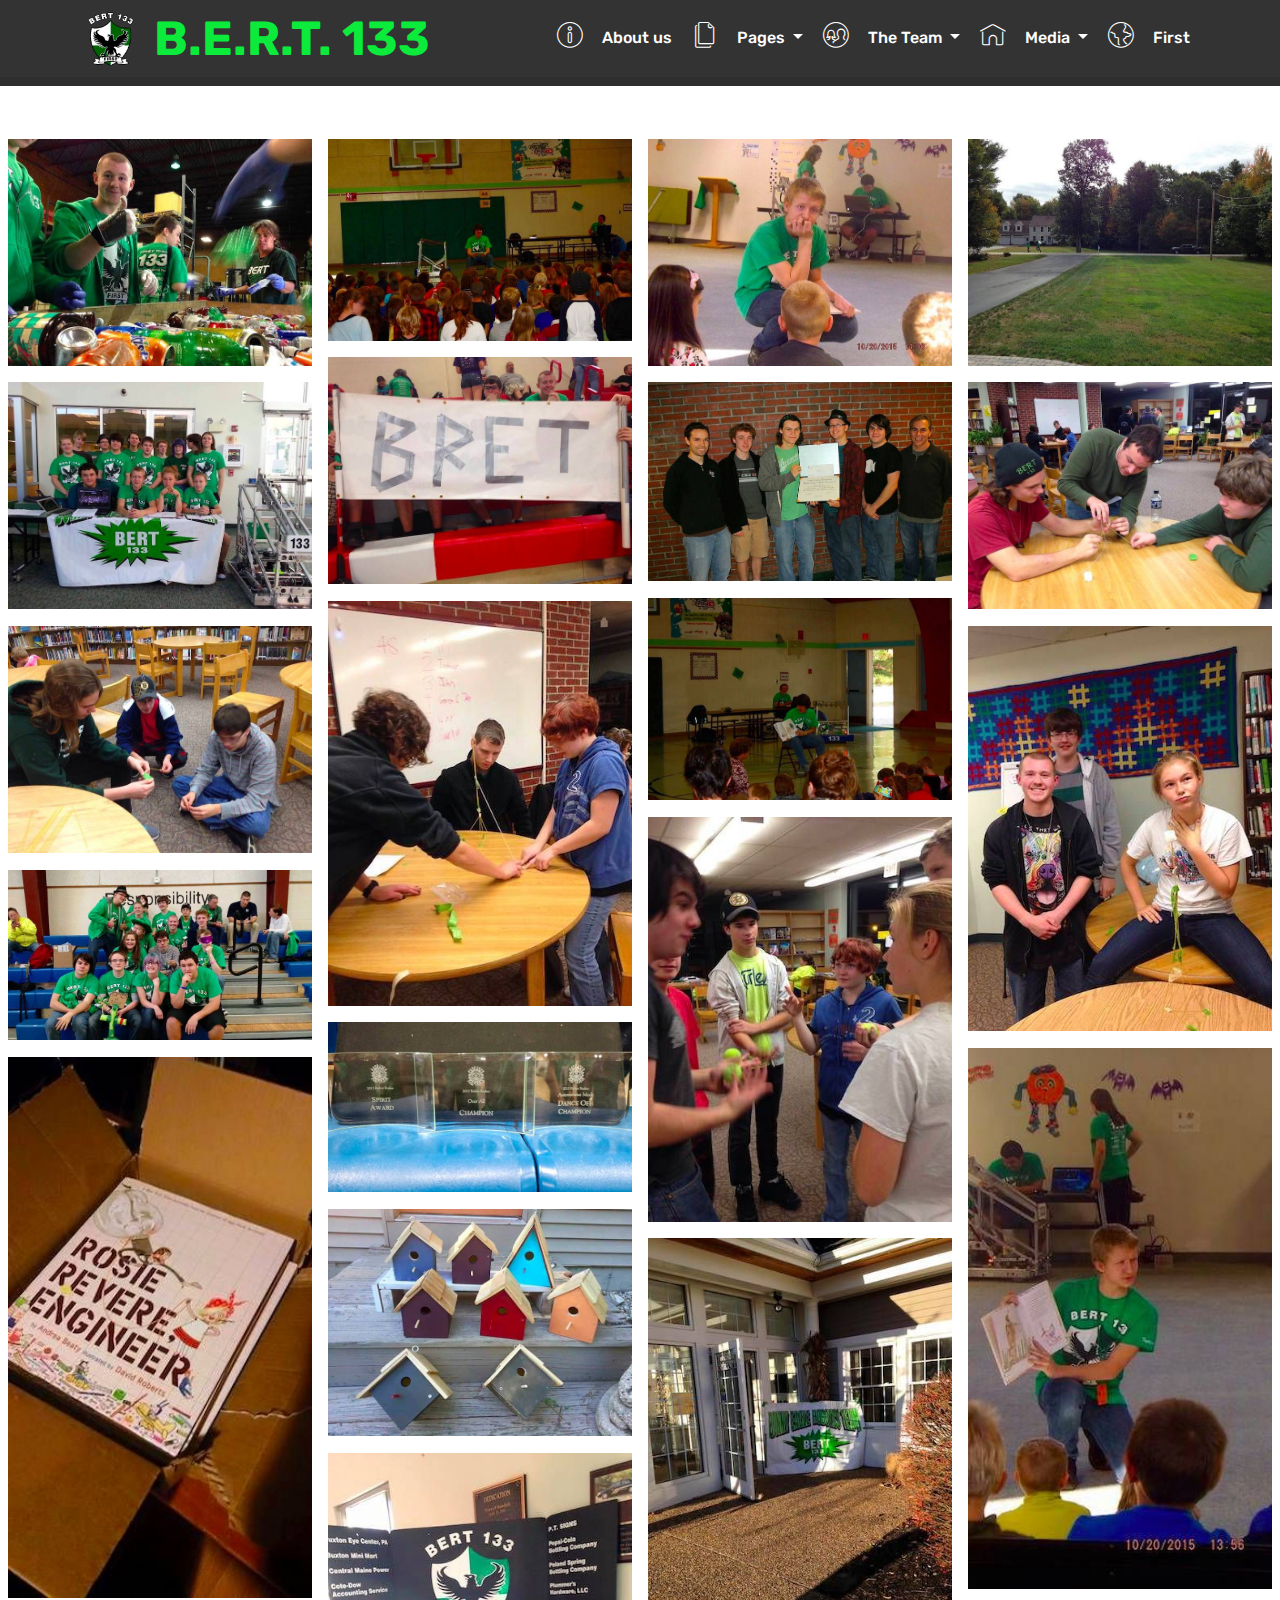
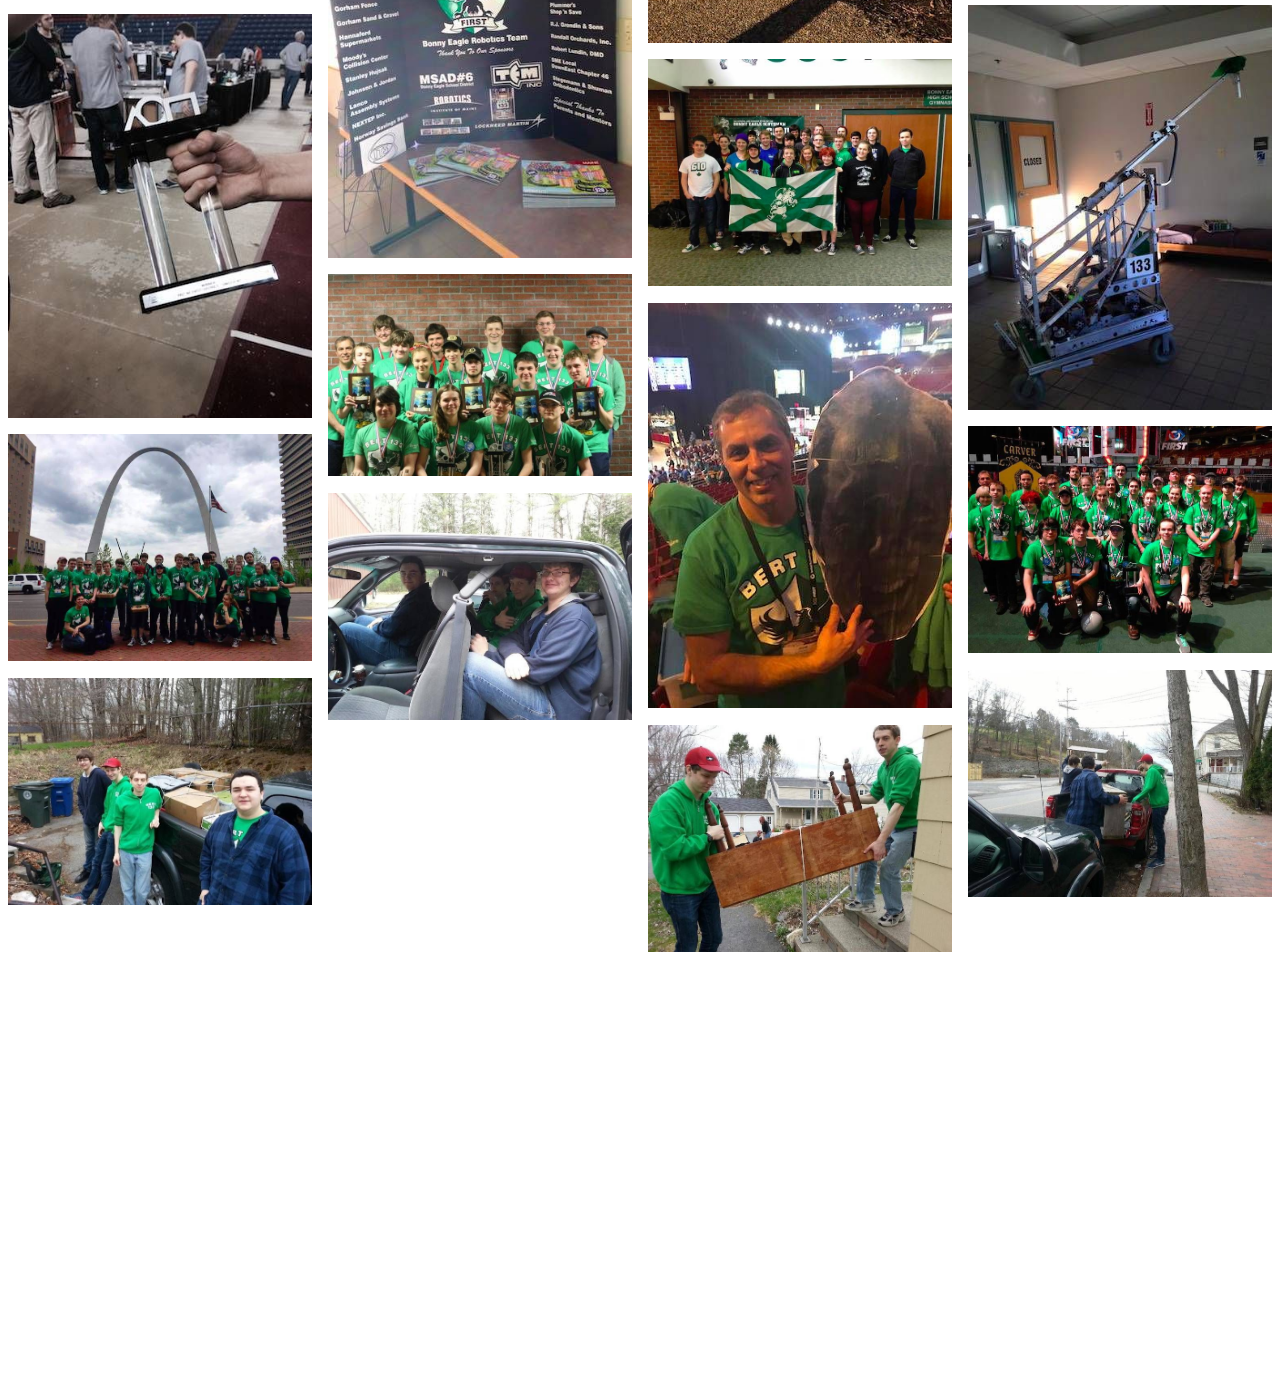
<file: Gallery.html>
<!DOCTYPE html>
<html>
<head>
  <!-- Site made with Mobirise Website Builder v4.3.2, https://mobirise.com -->
  <meta charset="UTF-8">
  <meta http-equiv="X-UA-Compatible" content="IE=edge">
  <meta name="generator" content="Mobirise v4.3.2, mobirise.com">
  <meta name="viewport" content="width=device-width, initial-scale=1">
  <link rel="shortcut icon" href="assets/images/bert-400x400.png" type="image/x-icon">
  <meta name="description" content="Website Builder Description">
  <title>Gallery | B.E.R.T. 133</title>
  <link rel="stylesheet" href="assets/web/assets/mobirise-icons/mobirise-icons.css">
  <link rel="stylesheet" href="assets/tether/tether.min.css">
  <link rel="stylesheet" href="assets/soundcloud-plugin/style.css">
  <link rel="stylesheet" href="assets/bootstrap/css/bootstrap.min.css">
  <link rel="stylesheet" href="assets/bootstrap/css/bootstrap-grid.min.css">
  <link rel="stylesheet" href="assets/bootstrap/css/bootstrap-reboot.min.css">
  <link rel="stylesheet" href="assets/socicon/css/styles.css">
  <link rel="stylesheet" href="assets/dropdown/css/style.css">
  <link rel="stylesheet" href="assets/animate.css/animate.min.css">
  <link rel="stylesheet" href="assets/theme/css/style.css">
  <link rel="stylesheet" href="assets/mobirise-gallery/style.css">
  <link rel="stylesheet" href="assets/mobirise/css/mbr-additional.css" type="text/css">
  
  
  
</head>
<body>
<section class="menu cid-qxcrYjGJq5" once="menu" id="menu1-j" data-rv-view="42">

    

    <nav class="navbar navbar-expand beta-menu navbar-dropdown align-items-center navbar-fixed-top navbar-toggleable-sm">
        <button class="navbar-toggler navbar-toggler-right" type="button" data-toggle="collapse" data-target="#navbarSupportedContent" aria-controls="navbarSupportedContent" aria-expanded="false" aria-label="Toggle navigation">
            <div class="hamburger">
                <span></span>
                <span></span>
                <span></span>
                <span></span>
            </div>
        </button>
        <div class="menu-logo">
            <div class="navbar-brand">
                <span class="navbar-logo">
                    <a href="http://bert133.org">
                         <img src="assets/images/bert-400x400.png" alt="Mobirise" title="" media-simple="true" style="height: 3.8rem;">
                    </a>
                </span>
                <span class="navbar-caption-wrap"><a class="navbar-caption text-primary display-2" href="https://mobirise.com">B.E.R.T. 133</a></span>
            </div>
        </div>
        <div class="collapse navbar-collapse" id="navbarSupportedContent">
            <ul class="navbar-nav nav-dropdown nav-right" data-app-modern-menu="true"><li class="nav-item"><a class="nav-link link text-white display-4" href="index.html" aria-expanded="true"><span class="mbri-info mbr-iconfont mbr-iconfont-btn"></span>
                        &nbsp;About us
                    </a></li><li class="nav-item dropdown open">
                    <a class="nav-link link dropdown-toggle text-white display-4" href="https://mobirise.com" data-toggle="dropdown-submenu" aria-expanded="true"><span class="mbri-pages mbr-iconfont mbr-iconfont-btn"></span>
                        &nbsp;Pages
                    </a><div class="dropdown-menu"><a class="dropdown-item text-white display-4" href="sponsors.html" aria-expanded="true">Sponsors</a><a class="dropdown-item text-white display-4" href="events.html" aria-expanded="true">Events</a><a class="dropdown-item text-white display-4" href="marketingstrategy.html" aria-expanded="true">Marketing Strategy</a><a class="dropdown-item text-white display-4" href="calendar.html" aria-expanded="false">Calendar</a><a class="dropdown-item text-white display-4" href="Gallery.html" aria-expanded="false">Gallery</a></div>
                </li><li class="nav-item dropdown"><a class="nav-link link dropdown-toggle text-white display-4" href="https://mobirise.com" data-toggle="dropdown-submenu" aria-expanded="false"><span class="mbri-users mbr-iconfont mbr-iconfont-btn"></span>
                        &nbsp;The Team
                    </a><div class="dropdown-menu"><div class="dropdown"><a class="dropdown-item dropdown-toggle text-white display-4" href="https://mobirise.com" data-toggle="dropdown-submenu" aria-expanded="false">R&amp;A</a><div class="dropdown-menu dropdown-submenu"><a class="dropdown-item text-white display-4" href="robots.html">Robots</a><a class="dropdown-item text-white display-4" href="awards.html" aria-expanded="false">Awards</a></div></div><div class="dropdown"><a class="dropdown-item dropdown-toggle text-white display-4" href="https://mobirise.com" aria-expanded="false" data-toggle="dropdown-submenu">People</a><div class="dropdown-menu dropdown-submenu"><a class="dropdown-item text-white display-4" href="mentors.html" aria-expanded="false">Mentors</a><a class="dropdown-item text-white display-4" href="members.html" aria-expanded="false">Members</a><a class="dropdown-item text-white display-4" href="alumni.html" aria-expanded="false">Alumni</a></div></div></div></li><li class="nav-item dropdown">
                    <a class="nav-link link text-white dropdown-toggle display-4" href="https://mobirise.com" data-toggle="dropdown-submenu" aria-expanded="false"><span class="mbri-home mbr-iconfont mbr-iconfont-btn"></span>
                        &nbsp;Media
                    </a><div class="dropdown-menu"><a class="text-white dropdown-item display-4" href="https://twitter.com/BertRobotics"><span class="socicon socicon-twitter mbr-iconfont mbr-iconfont-btn" style="font-size: 18px;"></span>Twitter</a><a class="text-white dropdown-item display-4" href="https://www.facebook.com/BERT133" aria-expanded="false"><span class="socicon socicon-facebook mbr-iconfont mbr-iconfont-btn" style="font-size: 18px;"></span>Facebook</a></div>
                </li><li class="nav-item"><a class="nav-link link text-white display-4" href="https://www.firstinspires.org/robotics/frc"><span class="mbri-globe mbr-iconfont mbr-iconfont-btn"></span>
                        &nbsp;First
                    </a></li></ul>
            
        </div>
    </nav>
</section>

<section class="engine"><a href="https://mobirise.co/b">free site creator</a></section><section once="" class="cid-qxhRs6vLrF" id="footer6-2x" data-rv-view="44">

    

    

    <div class="container">
        <div class="media-container-row align-center mbr-white">
            <div class="col-12">
                <p class="mbr-text mb-0 mbr-fonts-style display-7">
                    © Copyright 2017 Mobirise - All Rights Reserved
                </p>
            </div>
        </div>
    </div>
</section>

<section class="mbr-gallery mbr-slider-carousel cid-qxiUN6obzY" id="gallery3-4p" data-rv-view="47">

    

    <div>
        <div><!-- Filter --><!-- Gallery --><div class="mbr-gallery-row"><div class="mbr-gallery-layout-default"><div><div><div class="mbr-gallery-item mbr-gallery-item--p1" data-video-url="false" data-tags="Awesome"><div href="#lb-gallery3-4p" data-slide-to="0" data-toggle="modal"><img src="assets/images/1-667x500-667x500.jpg" alt=""><span class="icon-focus"></span></div></div><div class="mbr-gallery-item mbr-gallery-item--p1" data-video-url="false" data-tags="Responsive"><div href="#lb-gallery3-4p" data-slide-to="1" data-toggle="modal"><img src="assets/images/2-750x500-750x500.jpg" alt=""><span class="icon-focus"></span></div></div><div class="mbr-gallery-item mbr-gallery-item--p1" data-video-url="false" data-tags="Creative"><div href="#lb-gallery3-4p" data-slide-to="2" data-toggle="modal"><img src="assets/images/3-667x500-667x500.jpg" alt=""><span class="icon-focus"></span></div></div><div class="mbr-gallery-item mbr-gallery-item--p1" data-video-url="false" data-tags="Animated"><div href="#lb-gallery3-4p" data-slide-to="3" data-toggle="modal"><img src="assets/images/4-667x500-667x500.jpg" alt=""><span class="icon-focus"></span></div></div><div class="mbr-gallery-item mbr-gallery-item--p1" data-video-url="false" data-tags="Awesome"><div href="#lb-gallery3-4p" data-slide-to="4" data-toggle="modal"><img src="assets/images/5-667x500-667x500.jpg" alt=""><span class="icon-focus"></span></div></div><div class="mbr-gallery-item mbr-gallery-item--p1" data-video-url="false" data-tags="Awesome"><div href="#lb-gallery3-4p" data-slide-to="5" data-toggle="modal"><img src="assets/images/6-667x500-667x500.jpg" alt=""><span class="icon-focus"></span></div></div><div class="mbr-gallery-item mbr-gallery-item--p1" data-video-url="false" data-tags="Responsive"><div href="#lb-gallery3-4p" data-slide-to="6" data-toggle="modal"><img src="assets/images/7-761x500-761x500.jpg" alt=""><span class="icon-focus"></span></div></div><div class="mbr-gallery-item mbr-gallery-item--p1" data-video-url="false" data-tags="Animated"><div href="#lb-gallery3-4p" data-slide-to="7" data-toggle="modal"><img src="assets/images/8-667x500-667x500.jpg" alt=""><span class="icon-focus"></span></div></div><div class="mbr-gallery-item mbr-gallery-item--p1" data-video-url="false" data-tags="Awesome"><div href="#lb-gallery3-4p" data-slide-to="8" data-toggle="modal"><img src="assets/images/9-750x500-750x500.jpg" alt=""><span class="icon-focus"></span></div></div><div class="mbr-gallery-item mbr-gallery-item--p1" data-video-url="false" data-tags="Awesome"><div href="#lb-gallery3-4p" data-slide-to="9" data-toggle="modal"><img src="assets/images/10-375x500-375x500.jpg" alt=""><span class="icon-focus"></span></div></div><div class="mbr-gallery-item mbr-gallery-item--p1" data-video-url="false" data-tags="Awesome"><div href="#lb-gallery3-4p" data-slide-to="10" data-toggle="modal"><img src="assets/images/11-667x500-667x500.jpg" alt=""><span class="icon-focus"></span></div></div><div class="mbr-gallery-item mbr-gallery-item--p1" data-video-url="false" data-tags="Awesome"><div href="#lb-gallery3-4p" data-slide-to="11" data-toggle="modal"><img src="assets/images/12-375x500-375x500.jpg" alt=""><span class="icon-focus"></span></div></div><div class="mbr-gallery-item mbr-gallery-item--p1" data-video-url="false" data-tags="Awesome"><div href="#lb-gallery3-4p" data-slide-to="12" data-toggle="modal"><img src="assets/images/13-375x500-375x500.jpg" alt=""><span class="icon-focus"></span></div></div><div class="mbr-gallery-item mbr-gallery-item--p1" data-video-url="false" data-tags="Awesome"><div href="#lb-gallery3-4p" data-slide-to="13" data-toggle="modal"><img src="assets/images/14-889x500-800x449.jpg" alt=""><span class="icon-focus"></span></div></div><div class="mbr-gallery-item mbr-gallery-item--p1" data-video-url="false" data-tags="Awesome"><div href="#lb-gallery3-4p" data-slide-to="14" data-toggle="modal"><img src="assets/images/15-889x500-800x449.jpg" alt=""><span class="icon-focus"></span></div></div><div class="mbr-gallery-item mbr-gallery-item--p1" data-video-url="false" data-tags="Awesome"><div href="#lb-gallery3-4p" data-slide-to="15" data-toggle="modal"><img src="assets/images/16-281x500-281x500.jpg" alt=""><span class="icon-focus"></span></div></div><div class="mbr-gallery-item mbr-gallery-item--p1" data-video-url="false" data-tags="Awesome"><div href="#lb-gallery3-4p" data-slide-to="16" data-toggle="modal"><img src="assets/images/17-281x500-281x500.jpg" alt=""><span class="icon-focus"></span></div></div><div class="mbr-gallery-item mbr-gallery-item--p1" data-video-url="false" data-tags="Awesome"><div href="#lb-gallery3-4p" data-slide-to="17" data-toggle="modal"><img src="assets/images/18-667x500-667x500.jpg" alt=""><span class="icon-focus"></span></div></div><div class="mbr-gallery-item mbr-gallery-item--p1" data-video-url="false" data-tags="Awesome"><div href="#lb-gallery3-4p" data-slide-to="18" data-toggle="modal"><img src="assets/images/19-375x500-375x500.jpg" alt=""><span class="icon-focus"></span></div></div><div class="mbr-gallery-item mbr-gallery-item--p1" data-video-url="false" data-tags="Awesome"><div href="#lb-gallery3-4p" data-slide-to="19" data-toggle="modal"><img src="assets/images/20-375x500-375x500.jpg" alt=""><span class="icon-focus"></span></div></div><div class="mbr-gallery-item mbr-gallery-item--p1" data-video-url="false" data-tags="Awesome"><div href="#lb-gallery3-4p" data-slide-to="20" data-toggle="modal"><img src="assets/images/21-375x500-375x500.jpg" alt=""><span class="icon-focus"></span></div></div><div class="mbr-gallery-item mbr-gallery-item--p1" data-video-url="false" data-tags="Awesome"><div href="#lb-gallery3-4p" data-slide-to="21" data-toggle="modal"><img src="assets/images/22-376x500-376x500.jpg" alt=""><span class="icon-focus"></span></div></div><div class="mbr-gallery-item mbr-gallery-item--p1" data-video-url="false" data-tags="Awesome"><div href="#lb-gallery3-4p" data-slide-to="22" data-toggle="modal"><img src="assets/images/23-667x500-667x500.jpg" alt=""><span class="icon-focus"></span></div></div><div class="mbr-gallery-item mbr-gallery-item--p1" data-video-url="false" data-tags="Awesome"><div href="#lb-gallery3-4p" data-slide-to="23" data-toggle="modal"><img src="assets/images/24-750x500-750x500.jpg" alt=""><span class="icon-focus"></span></div></div><div class="mbr-gallery-item mbr-gallery-item--p1" data-video-url="false" data-tags="Awesome"><div href="#lb-gallery3-4p" data-slide-to="24" data-toggle="modal"><img src="assets/images/25-375x500-375x500.jpg" alt=""><span class="icon-focus"></span></div></div><div class="mbr-gallery-item mbr-gallery-item--p1" data-video-url="false" data-tags="Awesome"><div href="#lb-gallery3-4p" data-slide-to="25" data-toggle="modal"><img src="assets/images/26-667x500-667x500.jpg" alt=""><span class="icon-focus"></span></div></div><div class="mbr-gallery-item mbr-gallery-item--p1" data-video-url="false" data-tags="Awesome"><div href="#lb-gallery3-4p" data-slide-to="26" data-toggle="modal"><img src="assets/images/27-667x500-667x500.jpg" alt=""><span class="icon-focus"></span></div></div><div class="mbr-gallery-item mbr-gallery-item--p1" data-video-url="false" data-tags="Awesome"><div href="#lb-gallery3-4p" data-slide-to="27" data-toggle="modal"><img src="assets/images/pic1-667x500-667x500.jpg" alt=""><span class="icon-focus"></span></div></div><div class="mbr-gallery-item mbr-gallery-item--p1" data-video-url="false" data-tags="Awesome"><div href="#lb-gallery3-4p" data-slide-to="28" data-toggle="modal"><img src="assets/images/pic2-667x500-667x500.jpg" alt=""><span class="icon-focus"></span></div></div><div class="mbr-gallery-item mbr-gallery-item--p1" data-video-url="false" data-tags="Awesome"><div href="#lb-gallery3-4p" data-slide-to="29" data-toggle="modal"><img src="assets/images/pic3-667x500-667x500.jpg" alt=""><span class="icon-focus"></span></div></div><div class="mbr-gallery-item mbr-gallery-item--p1" data-video-url="false" data-tags="Awesome"><div href="#lb-gallery3-4p" data-slide-to="30" data-toggle="modal"><img src="assets/images/pic4-667x500-667x500.jpg" alt=""><span class="icon-focus"></span></div></div></div></div><div class="clearfix"></div></div></div><!-- Lightbox --><div data-app-prevent-settings="" class="mbr-slider modal fade carousel slide" tabindex="-1" data-keyboard="true" data-interval="false" id="lb-gallery3-4p"><div class="modal-dialog"><div class="modal-content"><div class="modal-body"><div class="carousel-inner"><div class="carousel-item"><img src="assets/images/1-667x500.jpg" alt=""></div><div class="carousel-item"><img src="assets/images/2-750x500.jpg" alt=""></div><div class="carousel-item"><img src="assets/images/3-667x500.jpg" alt=""></div><div class="carousel-item"><img src="assets/images/4-667x500.jpg" alt=""></div><div class="carousel-item"><img src="assets/images/5-667x500.jpg" alt=""></div><div class="carousel-item"><img src="assets/images/6-667x500.jpg" alt=""></div><div class="carousel-item"><img src="assets/images/7-761x500.jpg" alt=""></div><div class="carousel-item"><img src="assets/images/8-667x500.jpg" alt=""></div><div class="carousel-item"><img src="assets/images/9-750x500.jpg" alt=""></div><div class="carousel-item"><img src="assets/images/10-375x500.jpg" alt=""></div><div class="carousel-item"><img src="assets/images/11-667x500.jpg" alt=""></div><div class="carousel-item"><img src="assets/images/12-375x500.jpg" alt=""></div><div class="carousel-item"><img src="assets/images/13-375x500.jpg" alt=""></div><div class="carousel-item"><img src="assets/images/14-889x500.jpg" alt=""></div><div class="carousel-item"><img src="assets/images/15-889x500.jpg" alt=""></div><div class="carousel-item"><img src="assets/images/16-281x500.jpg" alt=""></div><div class="carousel-item"><img src="assets/images/17-281x500.jpg" alt=""></div><div class="carousel-item"><img src="assets/images/18-667x500.jpg" alt=""></div><div class="carousel-item"><img src="assets/images/19-375x500.jpg" alt=""></div><div class="carousel-item"><img src="assets/images/20-375x500.jpg" alt=""></div><div class="carousel-item"><img src="assets/images/21-375x500.jpg" alt=""></div><div class="carousel-item"><img src="assets/images/22-376x500.jpg" alt=""></div><div class="carousel-item"><img src="assets/images/23-667x500.jpg" alt=""></div><div class="carousel-item"><img src="assets/images/24-750x500.jpg" alt=""></div><div class="carousel-item"><img src="assets/images/25-375x500.jpg" alt=""></div><div class="carousel-item"><img src="assets/images/26-667x500.jpg" alt=""></div><div class="carousel-item"><img src="assets/images/27-667x500.jpg" alt=""></div><div class="carousel-item"><img src="assets/images/pic1-667x500.jpg" alt=""></div><div class="carousel-item"><img src="assets/images/pic2-667x500.jpg" alt=""></div><div class="carousel-item"><img src="assets/images/pic3-667x500.jpg" alt=""></div><div class="carousel-item active"><img src="assets/images/pic4-667x500.jpg" alt=""></div></div><a class="carousel-control carousel-control-prev" role="button" data-slide="prev" href="#lb-gallery3-4p"><span class="mbri-left mbr-iconfont" aria-hidden="true"></span><span class="sr-only">Previous</span></a><a class="carousel-control carousel-control-next" role="button" data-slide="next" href="#lb-gallery3-4p"><span class="mbri-right mbr-iconfont" aria-hidden="true"></span><span class="sr-only">Next</span></a><a class="close" href="#" role="button" data-dismiss="modal"><span class="sr-only">Close</span></a></div></div></div></div></div>
    </div>

</section>

<section class="cid-qxp4dKA7Vp mbr-reveal" id="footer1-51" data-rv-view="174">

    

    

    <div class="container">
        <div class="media-container-row content text-white">
            <div class="col-12 col-md-3">
                <div class="media-wrap">
                    
                        <img src="assets/images/bert-400x400.png" alt="Mobirise" title="" media-simple="true">
                    
                </div>
            </div>
            <div class="col-12 col-md-3 mbr-fonts-style display-7">
                <h5 class="pb-3">
                    Address
                </h5>
                <p class="mbr-text">
                    700 Saco Road &nbsp; &nbsp; &nbsp; &nbsp; &nbsp; &nbsp; &nbsp; &nbsp; &nbsp; &nbsp;<br>Standish, ME 04084</p>
            </div>
            <div class="col-12 col-md-3 mbr-fonts-style display-7">
                <h5 class="pb-3">
                    Contacts
                </h5>
                <p class="mbr-text">
                    Email: bertrobotics@gmail.com
                    <br>Time: Mon. - Fri. 9am - 7pm<br></p>
            </div>
            <div class="col-12 col-md-3 mbr-fonts-style display-7">
                <h5 class="pb-3">&nbsp;</h5>
                <p class="mbr-text"></p><p>&nbsp;<br></p><br><p><br></p><p></p>
            </div>
        </div>
        <div class="footer-lower">
            <div class="media-container-row">
                <div class="col-sm-12">
                    <hr>
                </div>
            </div>
            <div class="media-container-row mbr-white">
                <div class="col-sm-6 copyright">
                    <p class="mbr-text mbr-fonts-style display-7">
                        © Copyright 2017 B.E.R.T. - All Rights Reserved | Coded by Nathaniel</p>
                </div>
                <div class="col-md-6">
                    <div class="social-list align-right">
                        <div class="soc-item">
                            <a href="https://twitter.com/BertRobotics" target="_blank">
                                <span class="mbr-iconfont mbr-iconfont-social socicon-twitter socicon" media-simple="true"></span>
                            </a>
                        </div>
                        <div class="soc-item">
                            <a href="https://www.facebook.com/BERT133" target="_blank">
                                <span class="mbr-iconfont mbr-iconfont-social socicon-facebook socicon" media-simple="true"></span>
                            </a>
                        </div>
                        <div class="soc-item">
                            <a href="https://www.youtube.com/user/133robotics" target="_blank">
                                <span class="mbr-iconfont mbr-iconfont-social socicon-youtube socicon" media-simple="true"></span>
                            </a>
                        </div>
                        
                        
                        
                    </div>
                </div>
            </div>
        </div>
    </div>
</section>


  <script src="assets/web/assets/jquery/jquery.min.js"></script>
  <script src="assets/popper/popper.min.js"></script>
  <script src="assets/tether/tether.min.js"></script>
  <script src="assets/bootstrap/js/bootstrap.min.js"></script>
  <script src="assets/dropdown/js/script.min.js"></script>
  <script src="assets/touch-swipe/jquery.touch-swipe.min.js"></script>
  <script src="assets/smooth-scroll/smooth-scroll.js"></script>
  <script src="assets/viewport-checker/jquery.viewportchecker.js"></script>
  <script src="assets/masonry/masonry.pkgd.min.js"></script>
  <script src="assets/imagesloaded/imagesloaded.pkgd.min.js"></script>
  <script src="assets/bootstrap-carousel-swipe/bootstrap-carousel-swipe.js"></script>
  <script src="assets/jquery-mb-vimeo_player/jquery.mb.vimeo_player.js"></script>
  <script src="assets/theme/js/script.js"></script>
  <script src="assets/mobirise-gallery/player.min.js"></script>
  <script src="assets/mobirise-gallery/script.js"></script>
  <script src="assets/mobirise-slider-video/script.js"></script>
  
  
  <input name="animation" type="hidden">
  </body>
</html>
</file>
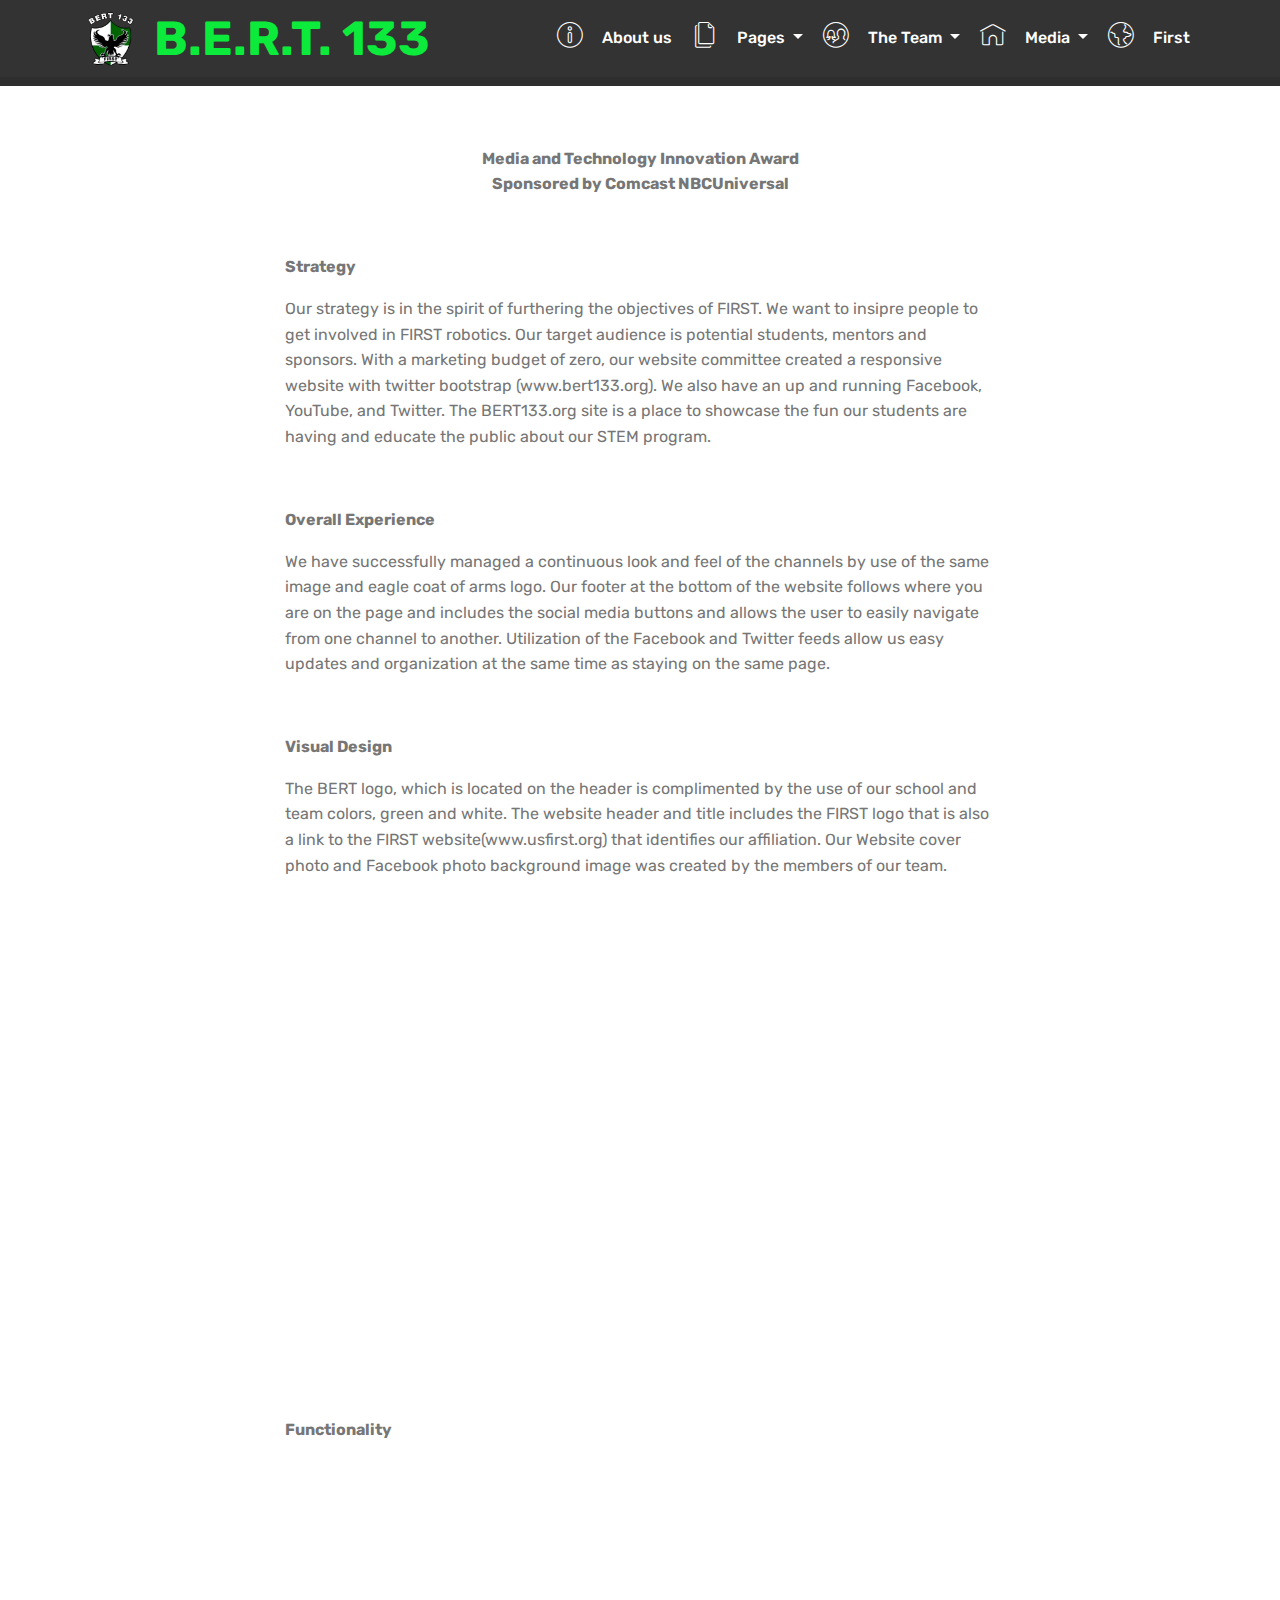
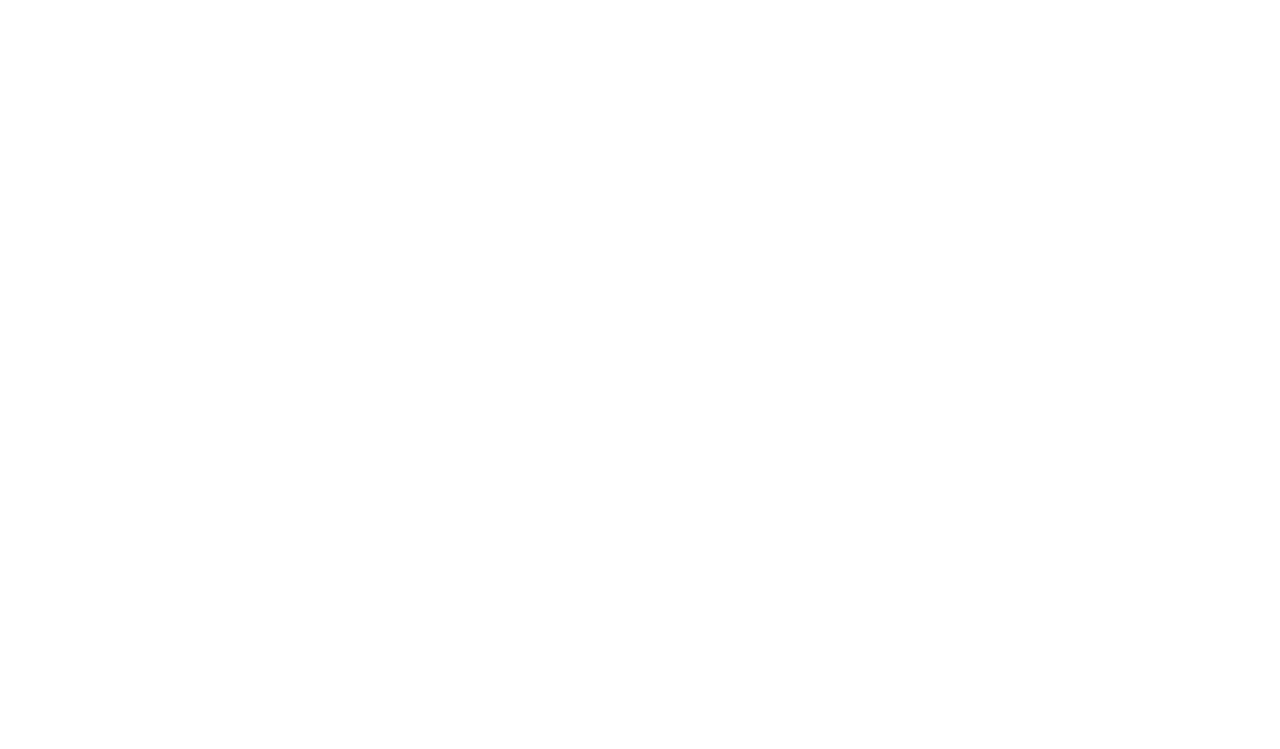
<file: marketingstrategy.html>
<!DOCTYPE html>
<html>
<head>
  <!-- Site made with Mobirise Website Builder v4.3.2, https://mobirise.com -->
  <meta charset="UTF-8">
  <meta http-equiv="X-UA-Compatible" content="IE=edge">
  <meta name="generator" content="Mobirise v4.3.2, mobirise.com">
  <meta name="viewport" content="width=device-width, initial-scale=1">
  <link rel="shortcut icon" href="assets/images/bert-400x400.png" type="image/x-icon">
  <meta name="description" content="Web Builder Description">
  <title>Marketing Strategy | B.E.R.T. 133</title>
  <link rel="stylesheet" href="assets/web/assets/mobirise-icons/mobirise-icons.css">
  <link rel="stylesheet" href="assets/tether/tether.min.css">
  <link rel="stylesheet" href="assets/soundcloud-plugin/style.css">
  <link rel="stylesheet" href="assets/bootstrap/css/bootstrap.min.css">
  <link rel="stylesheet" href="assets/bootstrap/css/bootstrap-grid.min.css">
  <link rel="stylesheet" href="assets/bootstrap/css/bootstrap-reboot.min.css">
  <link rel="stylesheet" href="assets/dropdown/css/style.css">
  <link rel="stylesheet" href="assets/animate.css/animate.min.css">
  <link rel="stylesheet" href="assets/socicon/css/styles.css">
  <link rel="stylesheet" href="assets/theme/css/style.css">
  <link rel="stylesheet" href="assets/mobirise/css/mbr-additional.css" type="text/css">
  
  
  
</head>
<body>
<section class="menu cid-qxcrYjGJq5" once="menu" id="menu1-10" data-rv-view="394">

    

    <nav class="navbar navbar-expand beta-menu navbar-dropdown align-items-center navbar-fixed-top navbar-toggleable-sm">
        <button class="navbar-toggler navbar-toggler-right" type="button" data-toggle="collapse" data-target="#navbarSupportedContent" aria-controls="navbarSupportedContent" aria-expanded="false" aria-label="Toggle navigation">
            <div class="hamburger">
                <span></span>
                <span></span>
                <span></span>
                <span></span>
            </div>
        </button>
        <div class="menu-logo">
            <div class="navbar-brand">
                <span class="navbar-logo">
                    <a href="http://bert133.org">
                         <img src="assets/images/bert-400x400.png" alt="Mobirise" title="" media-simple="true" style="height: 3.8rem;">
                    </a>
                </span>
                <span class="navbar-caption-wrap"><a class="navbar-caption text-primary display-2" href="https://mobirise.com">B.E.R.T. 133</a></span>
            </div>
        </div>
        <div class="collapse navbar-collapse" id="navbarSupportedContent">
            <ul class="navbar-nav nav-dropdown nav-right" data-app-modern-menu="true"><li class="nav-item"><a class="nav-link link text-white display-4" href="index.html" aria-expanded="true"><span class="mbri-info mbr-iconfont mbr-iconfont-btn"></span>
                        &nbsp;About us
                    </a></li><li class="nav-item dropdown open">
                    <a class="nav-link link dropdown-toggle text-white display-4" href="https://mobirise.com" data-toggle="dropdown-submenu" aria-expanded="true"><span class="mbri-pages mbr-iconfont mbr-iconfont-btn"></span>
                        &nbsp;Pages
                    </a><div class="dropdown-menu"><a class="dropdown-item text-white display-4" href="sponsors.html" aria-expanded="true">Sponsors</a><a class="dropdown-item text-white display-4" href="events.html" aria-expanded="true">Events</a><a class="dropdown-item text-white display-4" href="marketingstrategy.html" aria-expanded="true">Marketing Strategy</a><a class="dropdown-item text-white display-4" href="calendar.html" aria-expanded="false">Calendar</a><a class="dropdown-item text-white display-4" href="Gallery.html" aria-expanded="false">Gallery</a></div>
                </li><li class="nav-item dropdown"><a class="nav-link link dropdown-toggle text-white display-4" href="https://mobirise.com" data-toggle="dropdown-submenu" aria-expanded="false"><span class="mbri-users mbr-iconfont mbr-iconfont-btn"></span>
                        &nbsp;The Team
                    </a><div class="dropdown-menu"><div class="dropdown"><a class="dropdown-item dropdown-toggle text-white display-4" href="https://mobirise.com" data-toggle="dropdown-submenu" aria-expanded="false">R&amp;A</a><div class="dropdown-menu dropdown-submenu"><a class="dropdown-item text-white display-4" href="robots.html">Robots</a><a class="dropdown-item text-white display-4" href="awards.html" aria-expanded="false">Awards</a></div></div><div class="dropdown"><a class="dropdown-item dropdown-toggle text-white display-4" href="https://mobirise.com" aria-expanded="false" data-toggle="dropdown-submenu">People</a><div class="dropdown-menu dropdown-submenu"><a class="dropdown-item text-white display-4" href="mentors.html" aria-expanded="false">Mentors</a><a class="dropdown-item text-white display-4" href="members.html" aria-expanded="false">Members</a><a class="dropdown-item text-white display-4" href="alumni.html" aria-expanded="false">Alumni</a></div></div></div></li><li class="nav-item dropdown">
                    <a class="nav-link link text-white dropdown-toggle display-4" href="https://mobirise.com" data-toggle="dropdown-submenu" aria-expanded="false"><span class="mbri-home mbr-iconfont mbr-iconfont-btn"></span>
                        &nbsp;Media
                    </a><div class="dropdown-menu"><a class="text-white dropdown-item display-4" href="https://twitter.com/BertRobotics"><span class="socicon socicon-twitter mbr-iconfont mbr-iconfont-btn" style="font-size: 18px;"></span>Twitter</a><a class="text-white dropdown-item display-4" href="https://www.facebook.com/BERT133" aria-expanded="false"><span class="socicon socicon-facebook mbr-iconfont mbr-iconfont-btn" style="font-size: 18px;"></span>Facebook</a></div>
                </li><li class="nav-item"><a class="nav-link link text-white display-4" href="https://www.firstinspires.org/robotics/frc"><span class="mbri-globe mbr-iconfont mbr-iconfont-btn"></span>
                        &nbsp;First
                    </a></li></ul>
            
        </div>
    </nav>
</section>

<section class="engine"><a href="https://mobirise.co/b">free website creator</a></section><section once="" class="cid-qxdN5wLL01" id="footer6-11" data-rv-view="396">

    

    

    <div class="container">
        <div class="media-container-row align-center mbr-white">
            <div class="col-12">
                <p class="mbr-text mb-0 mbr-fonts-style display-7">
                    © Copyright 2017 Mobirise - All Rights Reserved
                </p>
            </div>
        </div>
    </div>
</section>

<section class="mbr-section article content1 cid-qxi66oEvJh" id="content1-3w" data-rv-view="399">
    
     

    <div class="container">
        <div class="media-container-row">
            <div class="mbr-text col-12 col-md-8 mbr-fonts-style display-7"><strong>Media and Technology Innovation Award</strong><p><strong>Sponsored by Comcast NBCUniversal</strong></p></div>
        </div>
    </div>
</section>

<section class="mbr-section article content1 cid-qxi5AOHPqG" id="content1-3t" data-rv-view="400">
    
     

    <div class="container">
        <div class="media-container-row">
            <div class="mbr-text col-12 col-md-8 mbr-fonts-style display-7"><p>&nbsp;&nbsp;&nbsp;&nbsp;&nbsp;&nbsp;&nbsp;&nbsp;&nbsp;&nbsp;&nbsp;&nbsp;&nbsp;&nbsp;&nbsp;&nbsp;&nbsp;&nbsp;&nbsp;&nbsp;&nbsp;&nbsp;&nbsp;&nbsp;&nbsp;&nbsp;&nbsp;&nbsp;&nbsp;&nbsp;&nbsp;&nbsp;&nbsp;&nbsp;&nbsp;&nbsp;&nbsp;&nbsp;&nbsp;&nbsp;&nbsp;&nbsp;&nbsp;&nbsp;&nbsp;&nbsp;&nbsp;&nbsp;&nbsp;&nbsp;&nbsp;&nbsp;&nbsp;&nbsp;&nbsp;&nbsp;</p><p><strong>Strategy</strong></p><p>Our strategy is in the spirit of furthering the objectives of FIRST. We want to insipre people to get involved in FIRST robotics. Our target audience is potential students, mentors and sponsors. With a marketing budget of zero, our website committee created a responsive website with twitter bootstrap (www.bert133.org). We also have an up and running Facebook, YouTube, and Twitter. The BERT133.org site is a place to showcase the fun our students are having and educate the public about our STEM program.</p><p><strong><br></strong></p><p><strong>Overall Experience</strong><br></p><p>We have successfully managed a continuous look and feel of the channels by use of the same image and eagle coat of arms logo. Our footer at the bottom of the website follows where you are on the page and includes the social media buttons and allows the user to easily navigate from one channel to another. Utilization of the Facebook and Twitter feeds allow us easy updates and organization at the same time as staying on the same page.</p><p><strong><br></strong></p><p><strong>Visual Design</strong></p><p>The BERT logo, which is located on the header is complimented by the use of our school and team colors, green and white. The website header and title includes the FIRST logo that is also a link to the FIRST website(www.usfirst.org) that identifies our affiliation. Our Website cover photo and Facebook photo background image was created by the members of our team.</p><p><strong><br></strong></p><p><strong>Engagement</strong></p><p>The members of our animation committee created a video to try and win the Safety Animation Award. We ended up winning 1st place for this video. This viral media campaign most definitely helped this small town team to cinch our first place win. Our Facebook page is currently racking up likes with 437, which went up since we won first place for this video contest.</p><p></p></div>
        </div>
    </div>
</section>

<section class="cid-qxi5Df0Mv4" id="image1-3u" data-rv-view="401">

    

    <figure class="mbr-figure container">
            <div class="image-block" style="width: 35%;">
                <img src="assets/images/marketingstrategy-523x256.png" width="1400" alt="Mobirise" title="" media-simple="true">
                
            </div>
    </figure>
</section>

<section class="mbr-section article content1 cid-qxi5EqVWao" id="content1-3v" data-rv-view="403">
    
     

    <div class="container">
        <div class="media-container-row">
            <div class="mbr-text col-12 col-md-8 mbr-fonts-style display-7"><strong>Functionality</strong><p>Our website is optimized for Google Chrome, but it works for all browsers. We used twitter bootstrap to create a smoother navigation through the channels on our webpages and made it responsive. We also used ember to make our website all one page and therefore making it run better on all computers.</p><p><strong><br></strong></p><p><strong>Navigation</strong></p><p>Our approach to navigation is to keep it simple. You really can learn all the basics about B.E.R.T. and what we are up to from our home page. When you want to dig deeper and know more specifics about our team, robots or sponsors it is easy to navigate by use of the top menu.</p><p><strong><br></strong></p><p><strong>Content</strong></p><p>We are utilizing Tint for a live feed to Facebook and Twitter on our home page. This helps us to maintain one location that will keep all others current. We have many live links throughout the website. Lots of these are to awards we have won, and to the FIRST website.</p></div>
        </div>
    </div>
</section>

<section class="cid-qxp3Tklxpa mbr-reveal" id="footer1-4y" data-rv-view="404">

    

    

    <div class="container">
        <div class="media-container-row content text-white">
            <div class="col-12 col-md-3">
                <div class="media-wrap">
                    
                        <img src="assets/images/bert-400x400.png" alt="Mobirise" title="" media-simple="true">
                    
                </div>
            </div>
            <div class="col-12 col-md-3 mbr-fonts-style display-7">
                <h5 class="pb-3">
                    Address
                </h5>
                <p class="mbr-text">
                    700 Saco Road &nbsp; &nbsp; &nbsp; &nbsp; &nbsp; &nbsp; &nbsp; &nbsp; &nbsp; &nbsp;<br>Standish, ME 04084</p>
            </div>
            <div class="col-12 col-md-3 mbr-fonts-style display-7">
                <h5 class="pb-3">
                    Contacts
                </h5>
                <p class="mbr-text">
                    Email: bertrobotics@gmail.com
                    <br>Time: Mon. - Fri. 9am - 7pm<br></p>
            </div>
            <div class="col-12 col-md-3 mbr-fonts-style display-7">
                <h5 class="pb-3">&nbsp;</h5>
                <p class="mbr-text"></p><p>&nbsp;<br></p><br><p><br></p><p></p>
            </div>
        </div>
        <div class="footer-lower">
            <div class="media-container-row">
                <div class="col-sm-12">
                    <hr>
                </div>
            </div>
            <div class="media-container-row mbr-white">
                <div class="col-sm-6 copyright">
                    <p class="mbr-text mbr-fonts-style display-7">
                        © Copyright 2017 B.E.R.T. - All Rights Reserved | Coded by Nathaniel</p>
                </div>
                <div class="col-md-6">
                    <div class="social-list align-right">
                        <div class="soc-item">
                            <a href="https://twitter.com/BertRobotics" target="_blank">
                                <span class="mbr-iconfont mbr-iconfont-social socicon-twitter socicon" media-simple="true"></span>
                            </a>
                        </div>
                        <div class="soc-item">
                            <a href="https://www.facebook.com/BERT133" target="_blank">
                                <span class="mbr-iconfont mbr-iconfont-social socicon-facebook socicon" media-simple="true"></span>
                            </a>
                        </div>
                        <div class="soc-item">
                            <a href="https://www.youtube.com/user/133robotics" target="_blank">
                                <span class="mbr-iconfont mbr-iconfont-social socicon-youtube socicon" media-simple="true"></span>
                            </a>
                        </div>
                        
                        
                        
                    </div>
                </div>
            </div>
        </div>
    </div>
</section>


  <script src="assets/web/assets/jquery/jquery.min.js"></script>
  <script src="assets/popper/popper.min.js"></script>
  <script src="assets/tether/tether.min.js"></script>
  <script src="assets/bootstrap/js/bootstrap.min.js"></script>
  <script src="assets/smooth-scroll/smooth-scroll.js"></script>
  <script src="assets/dropdown/js/script.min.js"></script>
  <script src="assets/touch-swipe/jquery.touch-swipe.min.js"></script>
  <script src="assets/viewport-checker/jquery.viewportchecker.js"></script>
  <script src="assets/theme/js/script.js"></script>
  
  
  <input name="animation" type="hidden">
  </body>
</html>
</file>
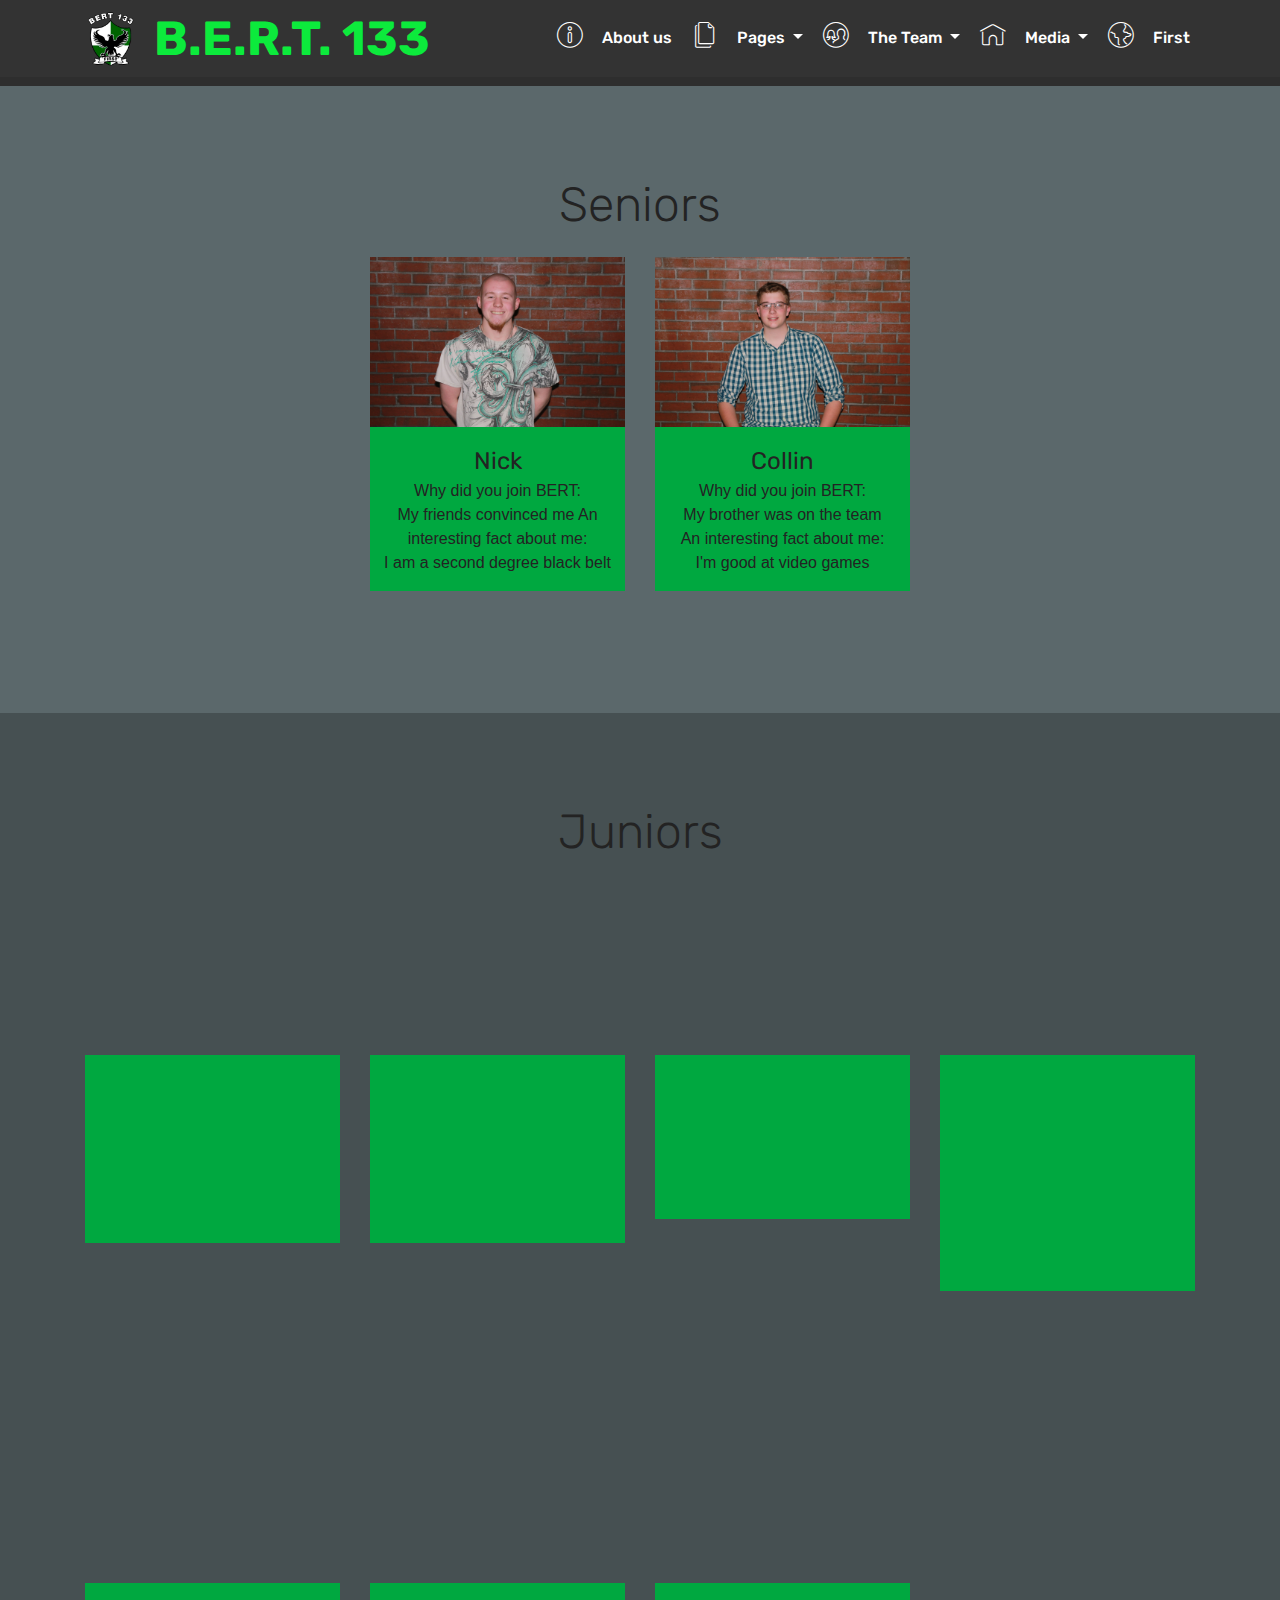
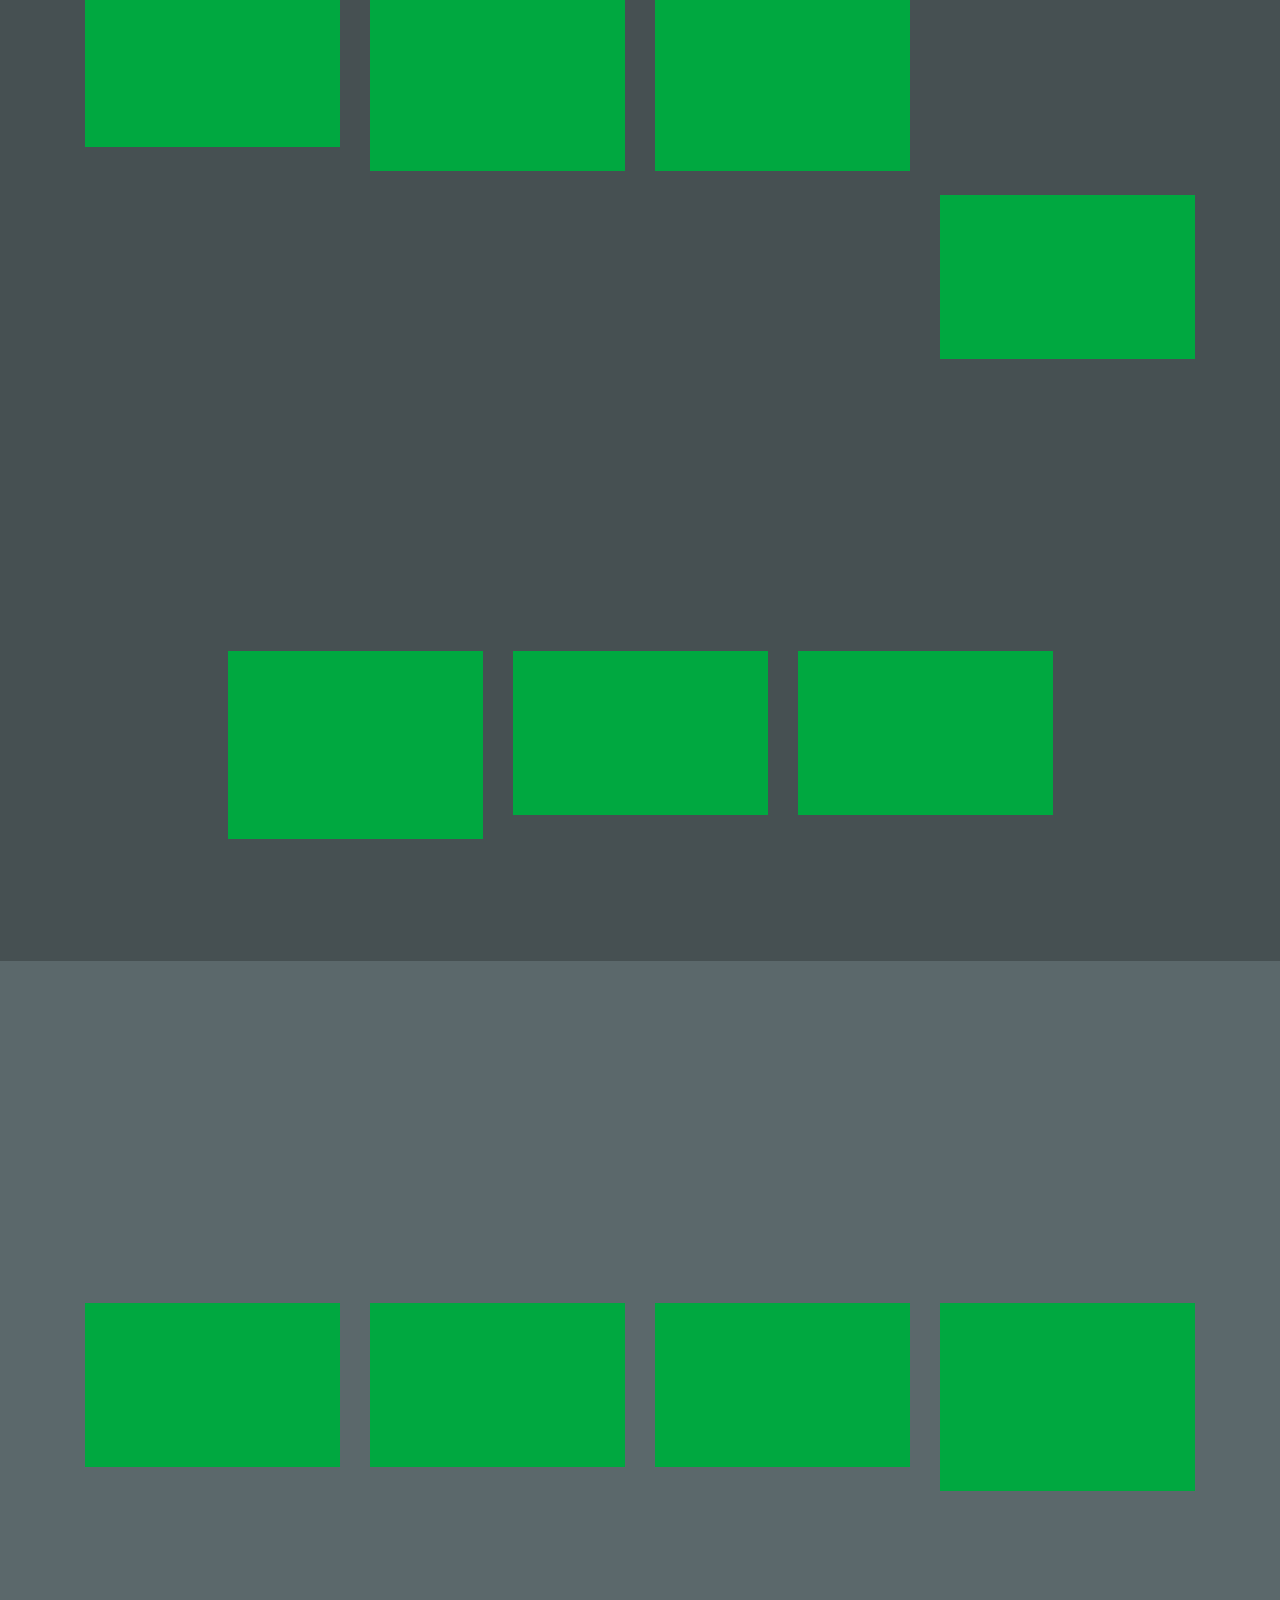
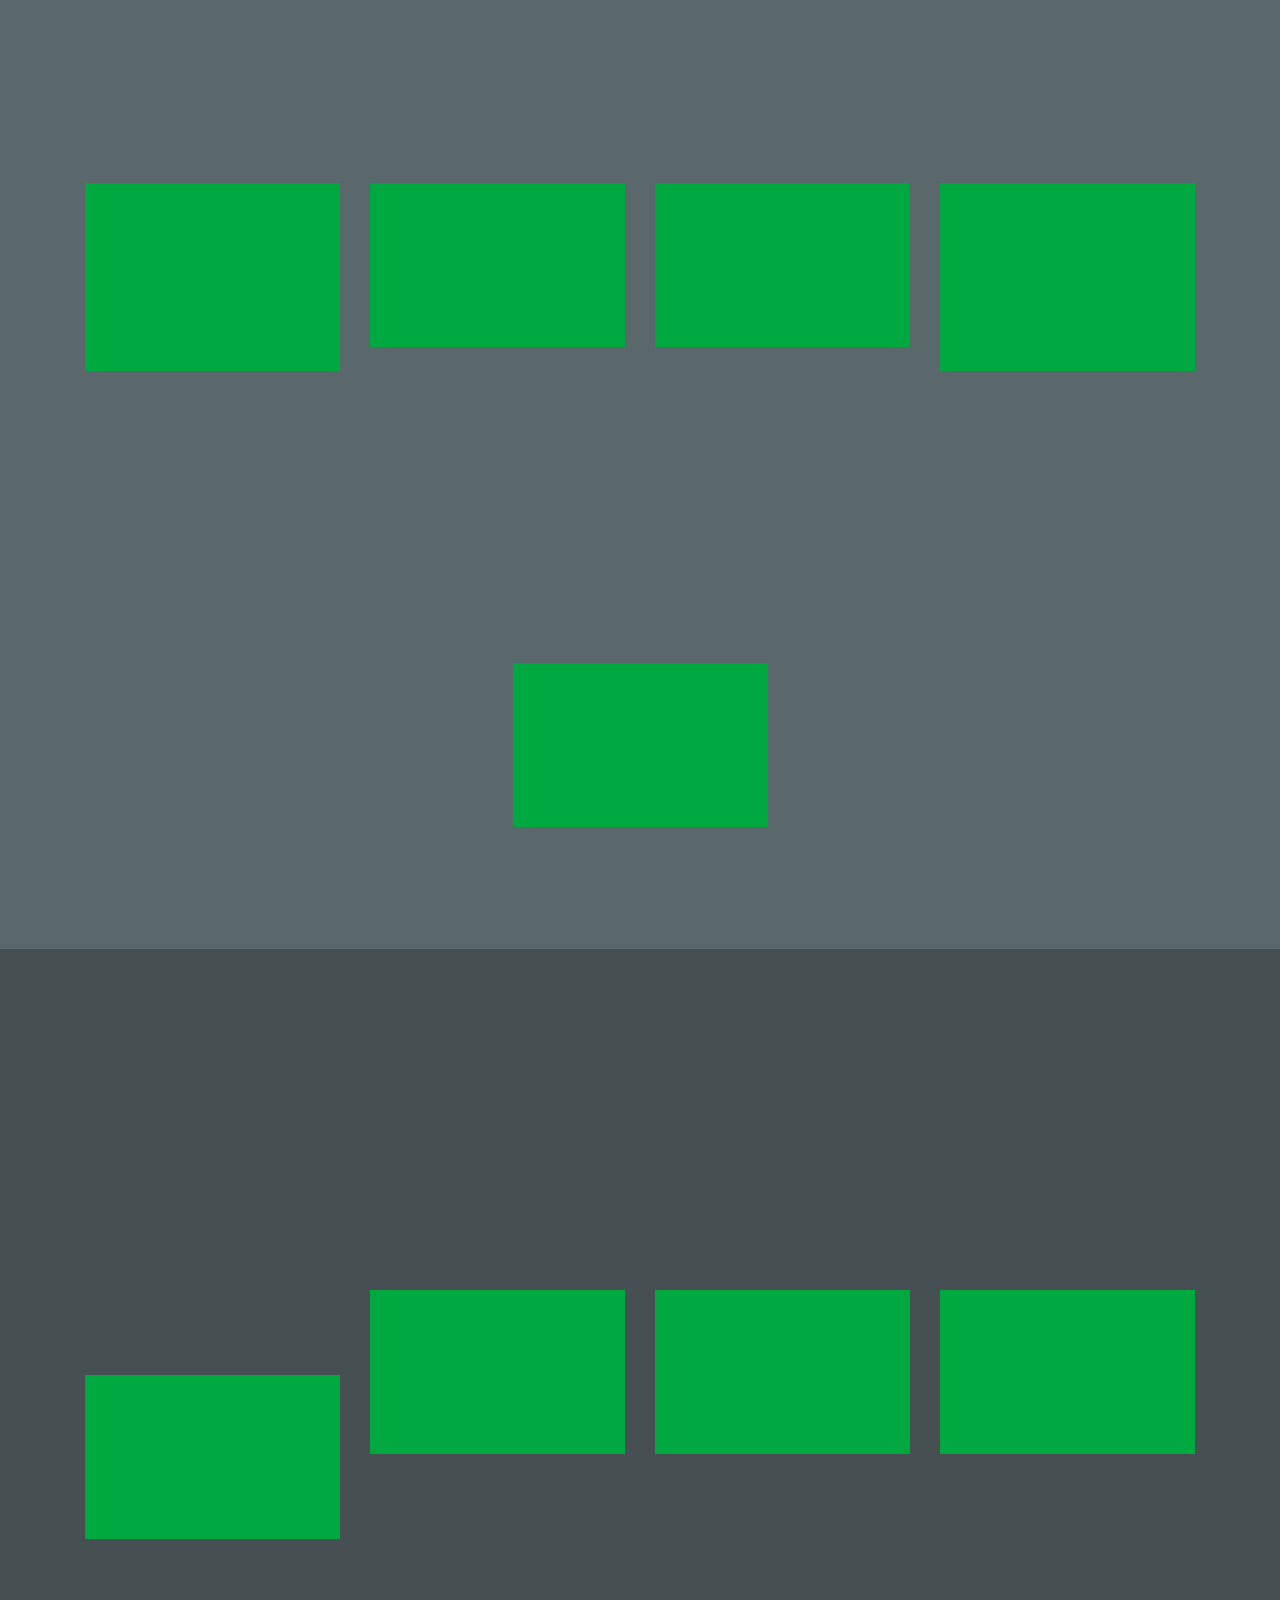
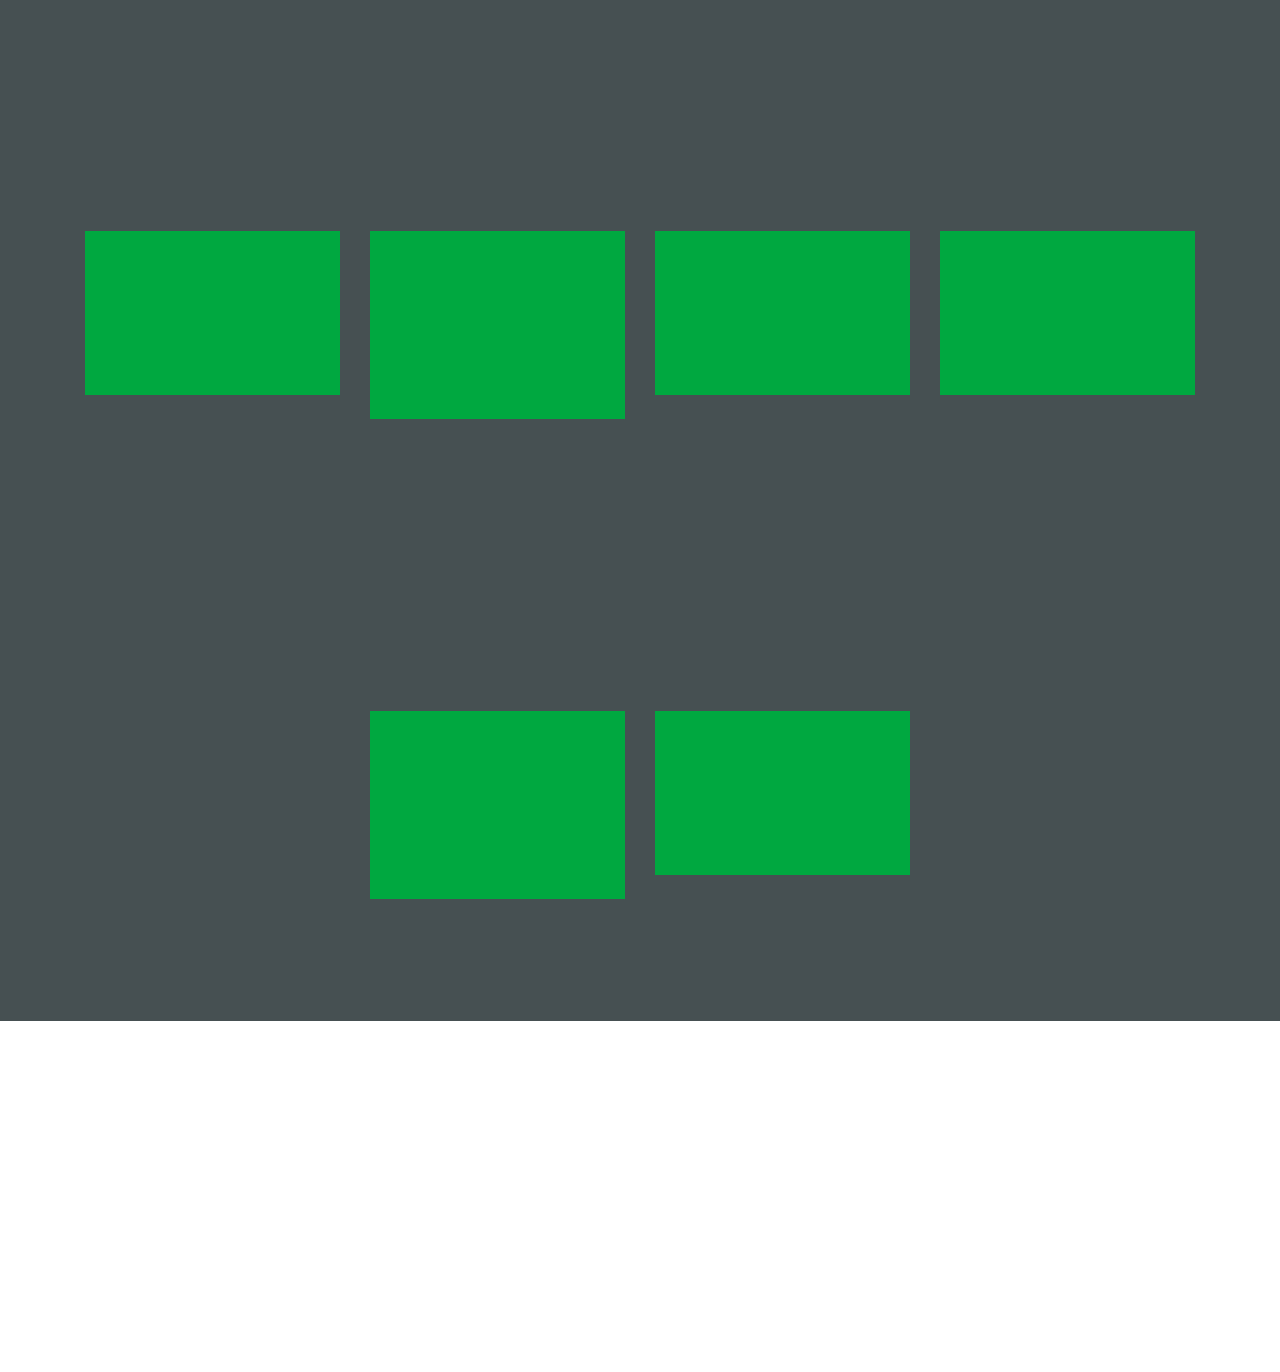
<file: members.html>
<!DOCTYPE html>
<html>
<head>
  <!-- Site made with Mobirise Website Builder v4.3.2, https://mobirise.com -->
  <meta charset="UTF-8">
  <meta http-equiv="X-UA-Compatible" content="IE=edge">
  <meta name="generator" content="Mobirise v4.3.2, mobirise.com">
  <meta name="viewport" content="width=device-width, initial-scale=1">
  <link rel="shortcut icon" href="assets/images/bert-400x400.png" type="image/x-icon">
  <meta name="description" content="Website Generator Description">
  <title>Members | B.E.R.T. 133</title>
  <link rel="stylesheet" href="assets/web/assets/mobirise-icons/mobirise-icons.css">
  <link rel="stylesheet" href="assets/tether/tether.min.css">
  <link rel="stylesheet" href="assets/soundcloud-plugin/style.css">
  <link rel="stylesheet" href="assets/bootstrap/css/bootstrap.min.css">
  <link rel="stylesheet" href="assets/bootstrap/css/bootstrap-grid.min.css">
  <link rel="stylesheet" href="assets/bootstrap/css/bootstrap-reboot.min.css">
  <link rel="stylesheet" href="assets/dropdown/css/style.css">
  <link rel="stylesheet" href="assets/animate.css/animate.min.css">
  <link rel="stylesheet" href="assets/socicon/css/styles.css">
  <link rel="stylesheet" href="assets/theme/css/style.css">
  <link rel="stylesheet" href="assets/mobirise/css/mbr-additional.css" type="text/css">
  
  
  
</head>
<body>
<section class="menu cid-qxcrYjGJq5" once="menu" id="menu1-1c" data-rv-view="415">

    

    <nav class="navbar navbar-expand beta-menu navbar-dropdown align-items-center navbar-fixed-top navbar-toggleable-sm">
        <button class="navbar-toggler navbar-toggler-right" type="button" data-toggle="collapse" data-target="#navbarSupportedContent" aria-controls="navbarSupportedContent" aria-expanded="false" aria-label="Toggle navigation">
            <div class="hamburger">
                <span></span>
                <span></span>
                <span></span>
                <span></span>
            </div>
        </button>
        <div class="menu-logo">
            <div class="navbar-brand">
                <span class="navbar-logo">
                    <a href="http://bert133.org">
                         <img src="assets/images/bert-400x400.png" alt="Mobirise" title="" media-simple="true" style="height: 3.8rem;">
                    </a>
                </span>
                <span class="navbar-caption-wrap"><a class="navbar-caption text-primary display-2" href="https://mobirise.com">B.E.R.T. 133</a></span>
            </div>
        </div>
        <div class="collapse navbar-collapse" id="navbarSupportedContent">
            <ul class="navbar-nav nav-dropdown nav-right" data-app-modern-menu="true"><li class="nav-item"><a class="nav-link link text-white display-4" href="index.html" aria-expanded="true"><span class="mbri-info mbr-iconfont mbr-iconfont-btn"></span>
                        &nbsp;About us
                    </a></li><li class="nav-item dropdown open">
                    <a class="nav-link link dropdown-toggle text-white display-4" href="https://mobirise.com" data-toggle="dropdown-submenu" aria-expanded="true"><span class="mbri-pages mbr-iconfont mbr-iconfont-btn"></span>
                        &nbsp;Pages
                    </a><div class="dropdown-menu"><a class="dropdown-item text-white display-4" href="sponsors.html" aria-expanded="true">Sponsors</a><a class="dropdown-item text-white display-4" href="events.html" aria-expanded="true">Events</a><a class="dropdown-item text-white display-4" href="marketingstrategy.html" aria-expanded="true">Marketing Strategy</a><a class="dropdown-item text-white display-4" href="calendar.html" aria-expanded="false">Calendar</a><a class="dropdown-item text-white display-4" href="Gallery.html" aria-expanded="false">Gallery</a></div>
                </li><li class="nav-item dropdown"><a class="nav-link link dropdown-toggle text-white display-4" href="https://mobirise.com" data-toggle="dropdown-submenu" aria-expanded="false"><span class="mbri-users mbr-iconfont mbr-iconfont-btn"></span>
                        &nbsp;The Team
                    </a><div class="dropdown-menu"><div class="dropdown"><a class="dropdown-item dropdown-toggle text-white display-4" href="https://mobirise.com" data-toggle="dropdown-submenu" aria-expanded="false">R&amp;A</a><div class="dropdown-menu dropdown-submenu"><a class="dropdown-item text-white display-4" href="robots.html">Robots</a><a class="dropdown-item text-white display-4" href="awards.html" aria-expanded="false">Awards</a></div></div><div class="dropdown"><a class="dropdown-item dropdown-toggle text-white display-4" href="https://mobirise.com" aria-expanded="false" data-toggle="dropdown-submenu">People</a><div class="dropdown-menu dropdown-submenu"><a class="dropdown-item text-white display-4" href="mentors.html" aria-expanded="false">Mentors</a><a class="dropdown-item text-white display-4" href="members.html" aria-expanded="false">Members</a><a class="dropdown-item text-white display-4" href="alumni.html" aria-expanded="false">Alumni</a></div></div></div></li><li class="nav-item dropdown">
                    <a class="nav-link link text-white dropdown-toggle display-4" href="https://mobirise.com" data-toggle="dropdown-submenu" aria-expanded="false"><span class="mbri-home mbr-iconfont mbr-iconfont-btn"></span>
                        &nbsp;Media
                    </a><div class="dropdown-menu"><a class="text-white dropdown-item display-4" href="https://twitter.com/BertRobotics"><span class="socicon socicon-twitter mbr-iconfont mbr-iconfont-btn" style="font-size: 18px;"></span>Twitter</a><a class="text-white dropdown-item display-4" href="https://www.facebook.com/BERT133" aria-expanded="false"><span class="socicon socicon-facebook mbr-iconfont mbr-iconfont-btn" style="font-size: 18px;"></span>Facebook</a></div>
                </li><li class="nav-item"><a class="nav-link link text-white display-4" href="https://www.firstinspires.org/robotics/frc"><span class="mbri-globe mbr-iconfont mbr-iconfont-btn"></span>
                        &nbsp;First
                    </a></li></ul>
            
        </div>
    </nav>
</section>

<section class="engine"><a href="https://mobirise.co/h">how to make your own website</a></section><section once="" class="cid-qxdN5wLL01" id="footer6-1d" data-rv-view="417">

    

    

    <div class="container">
        <div class="media-container-row align-center mbr-white">
            <div class="col-12">
                <p class="mbr-text mb-0 mbr-fonts-style display-7">
                    © Copyright 2017 Mobirise - All Rights Reserved
                </p>
            </div>
        </div>
    </div>
</section>

<section class="features16 cid-qxhjHvgtVv" id="features16-1e" data-rv-view="420">
    
    
    
    <div class="container align-center">
        <h2 class="pb-3 mbr-fonts-style mbr-section-title display-2">
            Seniors</h2>
        
        <div class="row media-row">
            
        <div class="team-item col-lg-3 col-md-6">
                <div class="item-image">
                    <img src="assets/images/nick-5472x3648.jpg" alt="" title="" media-simple="true">
                </div>
                <div class="item-caption py-3">
                    <div class="item-name px-2">
                        <p class="mbr-fonts-style display-5">Nick</p>
                    </div>
                    <div class="item-role px-2">
                        <p>Why did you join BERT: <br>My friends convinced me An interesting fact about me:<br>I am a second degree black belt</p>
                    </div>
                    
                </div>
            </div><div class="team-item col-lg-3 col-md-6">
                <div class="item-image">
                    <img src="assets/images/colin-2-5472x3648.jpg" alt="" title="" media-simple="true">
                </div>
                <div class="item-caption py-3">
                    <div class="item-name px-2">
                        <p class="mbr-fonts-style display-5">
                           Collin</p>
                    </div>
                    <div class="item-role px-2">
                        <p>Why did you join BERT: <br>My brother was on the team<br>An interesting fact about me: <br>I'm good at video games</p>
                    </div>
                    
                </div>
            </div></div>    
    </div>
</section>

<section class="features16 cid-qxhqLUzWQG" id="features16-1f" data-rv-view="428">
    
    
    
    <div class="container align-center">
        <h2 class="pb-3 mbr-fonts-style mbr-section-title display-2">
            Juniors</h2>
        
        <div class="row media-row">
            
        <div class="team-item col-lg-3 col-md-6">
                <div class="item-image">
                    <img src="assets/images/cavan-5472x3648.jpg" alt="" title="" media-simple="true">
                </div>
                <div class="item-caption py-3">
                    <div class="item-name px-2">
                        <p class="mbr-fonts-style display-5">
                           Cavan</p>
                    </div>
                    <div class="item-role px-2">
                        <p>Why did you join BERT: <br>It's interesting and i had friends on the team<br>An interesting fact about me:<br>I love flannel</p>
                    </div>
                    
                </div>
            </div><div class="team-item col-lg-3 col-md-6">
                <div class="item-image">
                    <img src="assets/images/amber-2-5472x3648.jpg" alt="" title="" media-simple="true">
                </div>
                <div class="item-caption py-3">
                    <div class="item-name px-2">
                        <p class="mbr-fonts-style display-5">
                           Amber</p>
                    </div>
                    <div class="item-role px-2">
                        <p>Why did you join BERT: <br>My mother was a mentor and my brother was on the team<br>An interesting fact about me:<br>I really like shores</p>
                    </div>
                    
                </div>
            </div><div class="team-item col-lg-3 col-md-6">
                <div class="item-image">
                    <img src="assets/images/ean-2-5472x3648.jpg" alt="" title="" media-simple="true">
                </div>
                <div class="item-caption py-3">
                    <div class="item-name px-2">
                        <p class="mbr-fonts-style display-5">
                           Ean</p>
                    </div>
                    <div class="item-role px-2">
                        <p>Why did you join BERT: <br>I like building things<br>An interesting fact about me:<br>Ask me about my hat tricks</p>
                    </div>
                    
                </div>
            </div><div class="team-item col-lg-3 col-md-6">
                <div class="item-image">
                    <img src="assets/images/christopher0-5472x3648.jpg" alt="" title="" media-simple="true">
                </div>
                <div class="item-caption py-3">
                    <div class="item-name px-2">
                        <p class="mbr-fonts-style display-5">
                           Christopher</p>
                    </div>
                    <div class="item-role px-2">
                        <p>Why did you join BERT: Because I could<br>An interesting fact about me:<br>My other interests include the theatre and the musical arts – plus I am a third degree black belt – don’t mess with me</p>
                    </div>
                    
                </div>
            </div></div>    
    </div>
</section>

<section class="features16 cid-qxhrjPH1gH" id="features16-1i" data-rv-view="440">
    
    
    
    <div class="container align-center">
        
        
        <div class="row media-row">
            
        <div class="team-item col-lg-3 col-md-6">
                <div class="item-image">
                    <img src="assets/images/yuan-2-5472x3648.jpg" alt="" title="" media-simple="true">
                </div>
                <div class="item-caption py-3">
                    <div class="item-name px-2">
                        <p class="mbr-fonts-style display-5">
                           Yuan</p>
                    </div>
                    <div class="item-role px-2">
                        <p>Why did you join BERT: <br>Because BERT is cool!<br>An interesting fact about me:<br>I like to read</p>
                    </div>
                    
                </div>
            </div><div class="team-item col-lg-3 col-md-6">
                <div class="item-image">
                    <img src="assets/images/dara-2-5472x3648.jpg" alt="" title="" media-simple="true">
                </div>
                <div class="item-caption py-3">
                    <div class="item-name px-2">
                        <p class="mbr-fonts-style display-5">
                           Dara</p>
                    </div>
                    <div class="item-role px-2">
                        <p>Why did you join BERT: <br>I did sports before and now I am ready for robotics<br>An interesting fact about me:<br>I can raise one eyebrow</p>
                    </div>
                    
                </div>
            </div><div class="team-item col-lg-3 col-md-6">
                <div class="item-image">
                    <img src="assets/images/carolyn-5472x3648.jpg" alt="" title="" media-simple="true">
                </div>
                <div class="item-caption py-3">
                    <div class="item-name px-2">
                        <p class="mbr-fonts-style display-5">
                           Carolyn</p>
                    </div>
                    <div class="item-role px-2">
                        <p>Why did you join BERT: <br>I have been involved in FIRST since 3rd grade<br>An interesting fact about me:<br>I am a second degree black belt</p>
                    </div>
                    
                </div>
            </div><div class="team-item col-lg-3 col-md-6">
                <div class="item-image">
                    <img src="assets/images/maya-258x387.jpg" alt="" title="" media-simple="true">
                </div>
                <div class="item-caption py-3">
                    <div class="item-name px-2">
                        <p class="mbr-fonts-style display-5">
                           Maya</p>
                    </div>
                    <div class="item-role px-2">
                        <p>Why did you join BERT: <br>My friends convinced me<br>An interesting fact about me:<br>I am a second degree black belt</p>
                    </div>
                    
                </div>
            </div></div>    
    </div>
</section>

<section class="features16 cid-qxhrkzn53R" id="features16-1j" data-rv-view="452">
    
    
    
    <div class="container align-center">
        
        
        <div class="row media-row">
            
        <div class="team-item col-lg-3 col-md-6">
                <div class="item-image">
                    <img src="assets/images/derek-3-5472x3648.jpg" alt="" title="" media-simple="true">
                </div>
                <div class="item-caption py-3">
                    <div class="item-name px-2">
                        <p class="mbr-fonts-style display-5">
                           Derek</p>
                    </div>
                    <div class="item-role px-2">
                        <p><br>Why did you join BERT: <br>Because of Yuan<br>An interesting fact about me:<br>I like to run track</p>
                    </div>
                    
                </div>
            </div><div class="team-item col-lg-3 col-md-6">
                <div class="item-image">
                    <img src="assets/images/mykenzy-2-5472x3648.jpg" alt="" title="" media-simple="true">
                </div>
                <div class="item-caption py-3">
                    <div class="item-name px-2">
                        <p class="mbr-fonts-style display-5">Mykenzy</p>
                    </div>
                    <div class="item-role px-2">
                        <p>Why did you join BERT: <br>My brother was on the team<br>An interesting fact about me:<br>I work with dogs</p>
                    </div>
                    
                </div>
            </div><div class="team-item col-lg-3 col-md-6">
                <div class="item-image">
                    <img src="assets/images/carly-5472x3648.jpg" alt="" title="" media-simple="true">
                </div>
                <div class="item-caption py-3">
                    <div class="item-name px-2">
                        <p class="mbr-fonts-style display-5">Carly</p>
                    </div>
                    <div class="item-role px-2">
                        <p>Why did you join BERT: <br>I like robotics<br>An interesting fact about me:<br>I like to draw</p>
                    </div>
                    
                </div>
            </div></div>    
    </div>
</section>

<section class="features16 cid-qxhqMyFmRs" id="features16-1g" data-rv-view="462">
    
    
    
    <div class="container align-center">
        <h2 class="pb-3 mbr-fonts-style mbr-section-title display-2">
            Sophmores</h2>
        
        <div class="row media-row">
            
        <div class="team-item col-lg-3 col-md-6">
                <div class="item-image">
                    <img src="assets/images/lennon-2-5472x3648.jpg" alt="" title="" media-simple="true">
                </div>
                <div class="item-caption py-3">
                    <div class="item-name px-2">
                        <p class="mbr-fonts-style display-5">
                           Lennon</p>
                    </div>
                    <div class="item-role px-2">
                        <p>Why did you join BERT: <br>My brother was on the team. An interesting fact about me:<br>I play lots of Pokemon</p>
                    </div>
                    
                </div>
            </div><div class="team-item col-lg-3 col-md-6">
                <div class="item-image">
                    <img src="assets/images/jacob-5472x3648.jpg" alt="" title="" media-simple="true">
                </div>
                <div class="item-caption py-3">
                    <div class="item-name px-2">
                        <p class="mbr-fonts-style display-5">
                           Jacob</p>
                    </div>
                    <div class="item-role px-2">
                        <p>Why did you join BERT:<br>It looked pretty rad<br>An interesting fact about me:<br>I like being on the team</p>
                    </div>
                    
                </div>
            </div><div class="team-item col-lg-3 col-md-6">
                <div class="item-image">
                    <img src="assets/images/sam-2-5472x3648.jpg" alt="" title="" media-simple="true">
                </div>
                <div class="item-caption py-3">
                    <div class="item-name px-2">
                        <p class="mbr-fonts-style display-5">
                           Sam</p>
                    </div>
                    <div class="item-role px-2">
                        <p>Why did you join BERT:<br>My cousin Nick said it was great<br>An interesting fact about me:<br>I can type with my eyes closed</p>
                    </div>
                    
                </div>
            </div><div class="team-item col-lg-3 col-md-6">
                <div class="item-image">
                    <img src="assets/images/keegan-5472x3648.jpg" alt="" title="" media-simple="true">
                </div>
                <div class="item-caption py-3">
                    <div class="item-name px-2">
                        <p class="mbr-fonts-style display-5">
                           Keegan</p>
                    </div>
                    <div class="item-role px-2">
                        <p><br>Why did you join BERT:<br>My parents told me to join <br>An interesting fact about me: <br>I like swords</p>
                    </div>
                    
                </div>
            </div></div>    
    </div>
</section>

<section class="features16 cid-qxhtQQ8E8K" id="features16-1k" data-rv-view="474">
    
    
    
    <div class="container align-center">
        
        
        <div class="row media-row">
            
        <div class="team-item col-lg-3 col-md-6">
                <div class="item-image">
                    <img src="assets/images/loga-5472x3648.jpg" alt="" title="" media-simple="true">
                </div>
                <div class="item-caption py-3">
                    <div class="item-name px-2">
                        <p class="mbr-fonts-style display-5">
                           Logan</p>
                    </div>
                    <div class="item-role px-2">
                        <p>Why did you join BERT:<br>I love robots <br>An interesting fact about me:<br>I have been on the team for 16 years</p>
                    </div>
                    
                </div>
            </div><div class="team-item col-lg-3 col-md-6">
                <div class="item-image">
                    <img src="assets/images/nate-2-5472x3648.jpg" alt="" title="" media-simple="true">
                </div>
                <div class="item-caption py-3">
                    <div class="item-name px-2">
                        <p class="mbr-fonts-style display-5">
                           Nate</p>
                    </div>
                    <div class="item-role px-2">
                        <p>Why did you join BERT:<br>I love robots and programming<br>An interesting fact about me: <br>I am double jointed</p>
                    </div>
                    
                </div>
            </div><div class="team-item col-lg-3 col-md-6">
                <div class="item-image">
                    <img src="assets/images/david-5472x3648.jpg" alt="" title="" media-simple="true">
                </div>
                <div class="item-caption py-3">
                    <div class="item-name px-2">
                        <p class="mbr-fonts-style display-5">
                           David</p>
                    </div>
                    <div class="item-role px-2">
                        <p>Why did you join BERT:<br>I had friends on the team <br>An interesting fact about me: <br>I have a black belt in karate</p>
                    </div>
                    
                </div>
            </div><div class="team-item col-lg-3 col-md-6">
                <div class="item-image">
                    <img src="assets/images/ethan-2-5472x3648.jpg" alt="" title="" media-simple="true">
                </div>
                <div class="item-caption py-3">
                    <div class="item-name px-2">
                        <p class="mbr-fonts-style display-5">
                           Ethan</p>
                    </div>
                    <div class="item-role px-2">
                        <p>Why did you join BERT:<br>It seemed like a good idea <br>An interesting fact about me: <br>I don't do anything else interesting</p>
                    </div>
                    
                </div>
            </div></div>    
    </div>
</section>

<section class="features16 cid-qxhtRA7cHg" id="features16-1l" data-rv-view="486">
    
    
    
    <div class="container align-center">
        
        
        <div class="row media-row">
            
        <div class="team-item col-lg-3 col-md-6">
                <div class="item-image">
                    <img src="assets/images/isaac-2-5472x3648.jpg" alt="" title="" media-simple="true">
                </div>
                <div class="item-caption py-3">
                    <div class="item-name px-2">
                        <p class="mbr-fonts-style display-5">
                           Isaac</p>
                    </div>
                    <div class="item-role px-2">
                        <p>Why did you join BERT:<br>It sounded like fun <br>An interesting fact about me: <br>I can juggle</p>
                    </div>
                    
                </div>
            </div></div>    
    </div>
</section>

<section class="features16 cid-qxhqOrcB3B" id="features16-1h" data-rv-view="492">
    
    
    
    <div class="container align-center">
        <h2 class="pb-3 mbr-fonts-style mbr-section-title display-2">
            Freshman</h2>
        
        <div class="row media-row">
            
        <div class="team-item col-lg-3 col-md-6">
                <div class="item-image">
                    <img src="assets/images/download-1001x1001.jpg" alt="" title="" media-simple="true">
                </div>
                <div class="item-caption py-3">
                    <div class="item-name px-2">
                        <p class="mbr-fonts-style display-5">
                           Tanner</p>
                    </div>
                    <div class="item-role px-2">
                        <p>Why did you join BERT:<br>Why not! <br>An interesting fact about me: <br>I am obsessed with popcorn</p>
                    </div>
                    
                </div>
            </div><div class="team-item col-lg-3 col-md-6">
                <div class="item-image">
                    <img src="assets/images/chlloe-5472x3648.jpg" alt="" title="" media-simple="true">
                </div>
                <div class="item-caption py-3">
                    <div class="item-name px-2">
                        <p class="mbr-fonts-style display-5">
                           Chloe</p>
                    </div>
                    <div class="item-role px-2">
                        <p>Why did you join BERT:<br>I'm interested in engineering <br>An interesting fact about me: <br>I am very organized</p>
                    </div>
                    
                </div>
            </div><div class="team-item col-lg-3 col-md-6">
                <div class="item-image">
                    <img src="assets/images/haley-2-5472x3648.jpg" alt="" title="" media-simple="true">
                </div>
                <div class="item-caption py-3">
                    <div class="item-name px-2">
                        <p class="mbr-fonts-style display-5">
                           Hayley</p>
                    </div>
                    <div class="item-role px-2">
                        <p>Why did you join BERT:<br>I did lego robotics <br>An interesting fact about me: <br>I play 4 instruments</p>
                    </div>
                    
                </div>
            </div><div class="team-item col-lg-3 col-md-6">
                <div class="item-image">
                    <img src="assets/images/heidi-2-5472x3648.jpg" alt="" title="" media-simple="true">
                </div>
                <div class="item-caption py-3">
                    <div class="item-name px-2">
                        <p class="mbr-fonts-style display-5">
                           Heidi</p>
                    </div>
                    <div class="item-role px-2">
                        <p>Why did you join BERT:<br>I thought I'd enjoy it <br>An interesting fact about me: <br>I play the oboe</p>
                    </div>
                    
                </div>
            </div></div>    
    </div>
</section>

<section class="features16 cid-qxhu5XhmGt" id="features16-1m" data-rv-view="504">
    
    
    
    <div class="container align-center">
        
        
        <div class="row media-row">
            
        <div class="team-item col-lg-3 col-md-6">
                <div class="item-image">
                    <img src="assets/images/tigerlily-2-5472x3648.jpg" alt="" title="" media-simple="true">
                </div>
                <div class="item-caption py-3">
                    <div class="item-name px-2">
                        <p class="mbr-fonts-style display-5">
                           TigerLily</p>
                    </div>
                    <div class="item-role px-2">
                        <p>Why did you join BERT:<br>Interested in robotic scholarship <br>An interesting fact about me: <br>I want to be an entomologist</p>
                    </div>
                    
                </div>
            </div><div class="team-item col-lg-3 col-md-6">
                <div class="item-image">
                    <img src="assets/images/zavier-2-5472x3648.jpg" alt="" title="" media-simple="true">
                </div>
                <div class="item-caption py-3">
                    <div class="item-name px-2">
                        <p class="mbr-fonts-style display-5">
                           Zavier</p>
                    </div>
                    <div class="item-role px-2">
                        <p>Why did you join BERT:<br>I heard good things about the team<br>An interesting fact about me: <br>I play 5 instruments</p>
                    </div>
                    
                </div>
            </div><div class="team-item col-lg-3 col-md-6">
                <div class="item-image">
                    <img src="assets/images/madison-2-5472x3648.jpg" alt="" title="" media-simple="true">
                </div>
                <div class="item-caption py-3">
                    <div class="item-name px-2">
                        <p class="mbr-fonts-style display-5">
                           Madison</p>
                    </div>
                    <div class="item-role px-2">
                        <p>Why did you join BERT:<br>I'm really good at technology <br>An interesting fact about me: <br>I love gaming</p>
                    </div>
                    
                </div>
            </div><div class="team-item col-lg-3 col-md-6">
                <div class="item-image">
                    <img src="assets/images/eric-5472x3648.jpg" alt="" title="" media-simple="true">
                </div>
                <div class="item-caption py-3">
                    <div class="item-name px-2">
                        <p class="mbr-fonts-style display-5">
                           Eric</p>
                    </div>
                    <div class="item-role px-2">
                        <p>Why did you join BERT:<br>Robots interest me <br>An interesting fact about me: <br>I play way to many video games</p>
                    </div>
                    
                </div>
            </div></div>    
    </div>
</section>

<section class="features16 cid-qxhu6lW1ES" id="features16-1n" data-rv-view="516">
    
    
    
    <div class="container align-center">
        
        
        <div class="row media-row">
            
        <div class="team-item col-lg-3 col-md-6">
                <div class="item-image">
                    <img src="assets/images/tommy-2-5472x3648.jpg" alt="" title="" media-simple="true">
                </div>
                <div class="item-caption py-3">
                    <div class="item-name px-2">
                        <p class="mbr-fonts-style display-5">
                           Tommy</p>
                    </div>
                    <div class="item-role px-2">
                        <p>Why did you join BERT:<br>I like technology <br>An interesting fact about me: <br>I have been programming since i was 8</p>
                    </div>
                    
                </div>
            </div><div class="team-item col-lg-3 col-md-6">
                <div class="item-image">
                    <img src="assets/images/jake-2-5472x3648.jpg" alt="" title="" media-simple="true">
                </div>
                <div class="item-caption py-3">
                    <div class="item-name px-2">
                        <p class="mbr-fonts-style display-5">
                           Jake</p>
                    </div>
                    <div class="item-role px-2">
                        <p>Why did you join BERT:<br>It looked cool <br>An interesting fact about me: <br>I fly drones</p>
                    </div>
                    
                </div>
            </div></div>    
    </div>
</section>

<section class="cid-qxp3fyV5Sn mbr-reveal" id="footer1-4s" data-rv-view="524">

    

    

    <div class="container">
        <div class="media-container-row content text-white">
            <div class="col-12 col-md-3">
                <div class="media-wrap">
                    
                        <img src="assets/images/bert-400x400.png" alt="Mobirise" title="" media-simple="true">
                    
                </div>
            </div>
            <div class="col-12 col-md-3 mbr-fonts-style display-7">
                <h5 class="pb-3">
                    Address
                </h5>
                <p class="mbr-text">
                    700 Saco Road &nbsp; &nbsp; &nbsp; &nbsp; &nbsp; &nbsp; &nbsp; &nbsp; &nbsp; &nbsp;<br>Standish, ME 04084</p>
            </div>
            <div class="col-12 col-md-3 mbr-fonts-style display-7">
                <h5 class="pb-3">
                    Contacts
                </h5>
                <p class="mbr-text">
                    Email: bertrobotics@gmail.com
                    <br>Time: Mon. - Fri. 9am - 7pm<br></p>
            </div>
            <div class="col-12 col-md-3 mbr-fonts-style display-7">
                <h5 class="pb-3">&nbsp;</h5>
                <p class="mbr-text"></p><p>&nbsp;<br></p><br><p><br></p><p></p>
            </div>
        </div>
        <div class="footer-lower">
            <div class="media-container-row">
                <div class="col-sm-12">
                    <hr>
                </div>
            </div>
            <div class="media-container-row mbr-white">
                <div class="col-sm-6 copyright">
                    <p class="mbr-text mbr-fonts-style display-7">
                        © Copyright 2017 B.E.R.T. - All Rights Reserved | Coded by Nathaniel</p>
                </div>
                <div class="col-md-6">
                    <div class="social-list align-right">
                        <div class="soc-item">
                            <a href="https://twitter.com/BertRobotics" target="_blank">
                                <span class="mbr-iconfont mbr-iconfont-social socicon-twitter socicon" media-simple="true"></span>
                            </a>
                        </div>
                        <div class="soc-item">
                            <a href="https://www.facebook.com/BERT133" target="_blank">
                                <span class="mbr-iconfont mbr-iconfont-social socicon-facebook socicon" media-simple="true"></span>
                            </a>
                        </div>
                        <div class="soc-item">
                            <a href="https://www.youtube.com/user/133robotics" target="_blank">
                                <span class="mbr-iconfont mbr-iconfont-social socicon-youtube socicon" media-simple="true"></span>
                            </a>
                        </div>
                        
                        
                        
                    </div>
                </div>
            </div>
        </div>
    </div>
</section>


  <script src="assets/web/assets/jquery/jquery.min.js"></script>
  <script src="assets/popper/popper.min.js"></script>
  <script src="assets/tether/tether.min.js"></script>
  <script src="assets/bootstrap/js/bootstrap.min.js"></script>
  <script src="assets/smooth-scroll/smooth-scroll.js"></script>
  <script src="assets/dropdown/js/script.min.js"></script>
  <script src="assets/touch-swipe/jquery.touch-swipe.min.js"></script>
  <script src="assets/viewport-checker/jquery.viewportchecker.js"></script>
  <script src="assets/theme/js/script.js"></script>
  
  
  <input name="animation" type="hidden">
  </body>
</html>
</file>
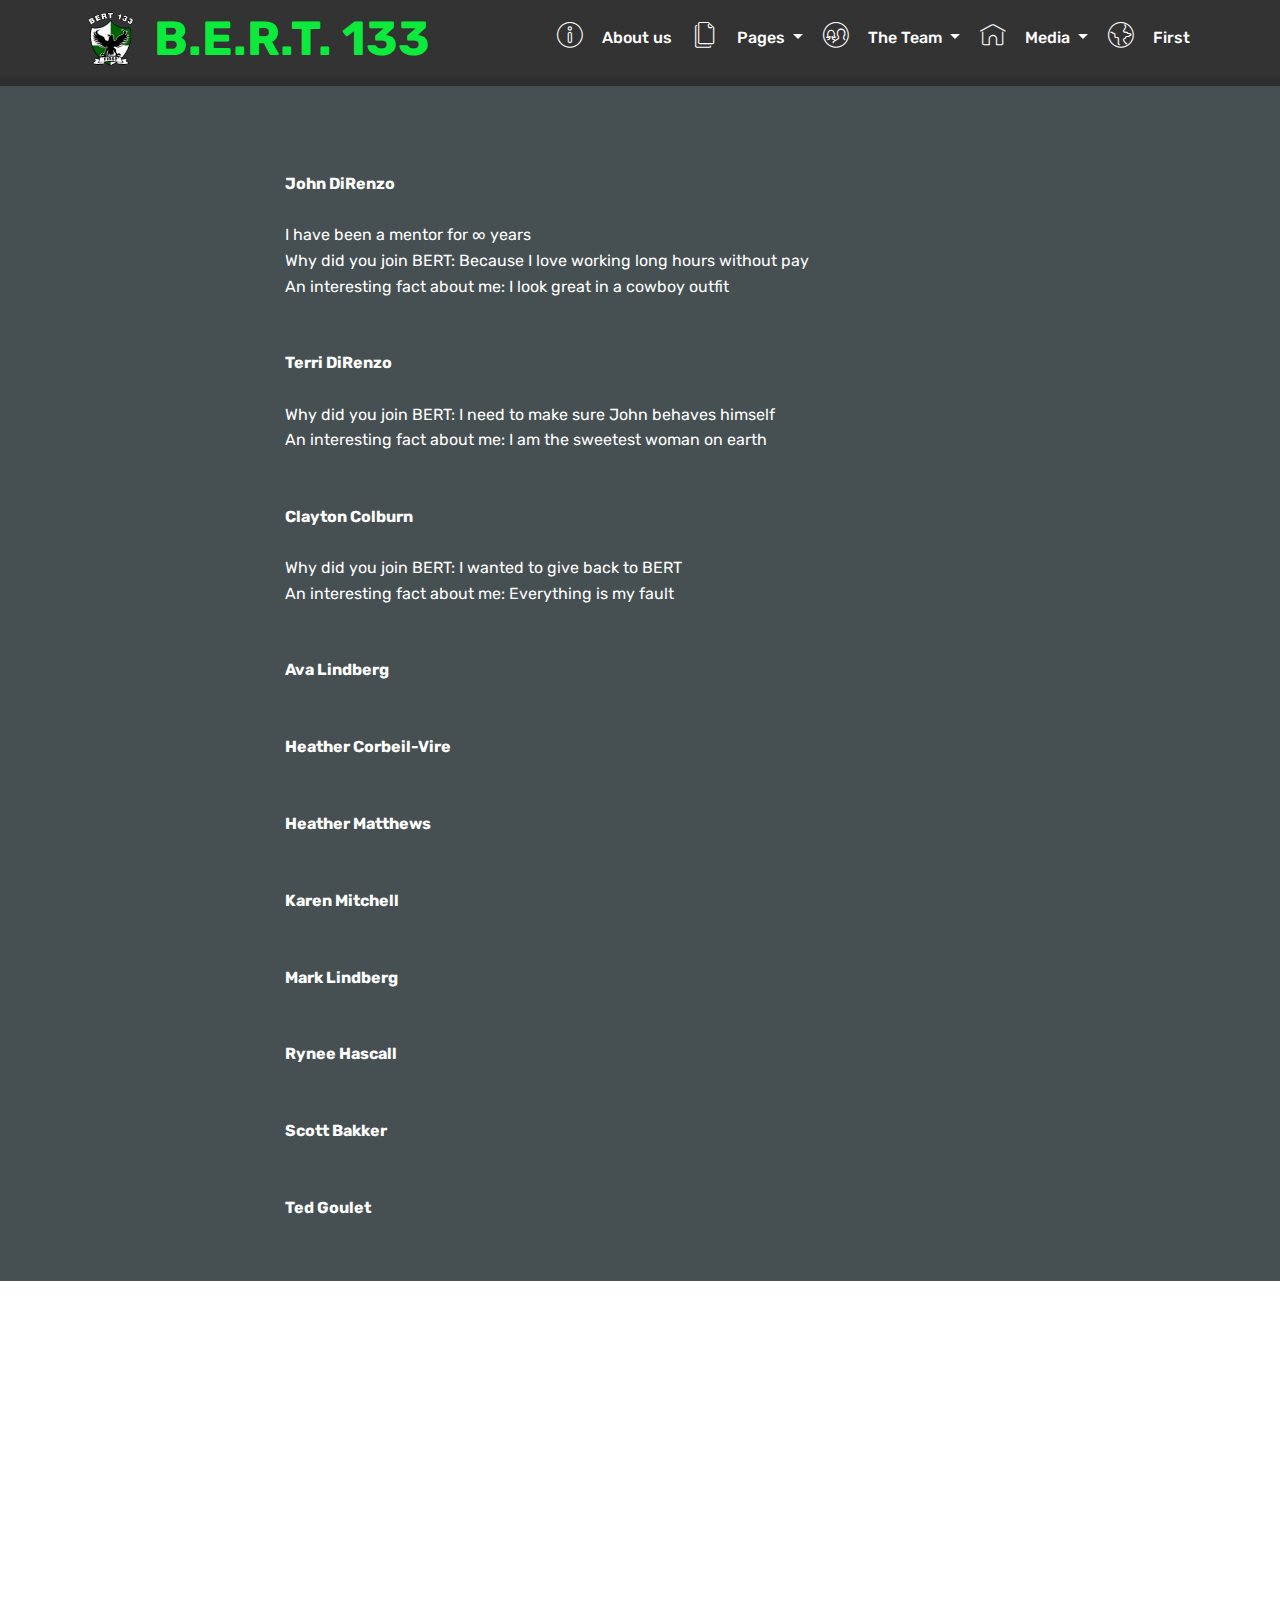
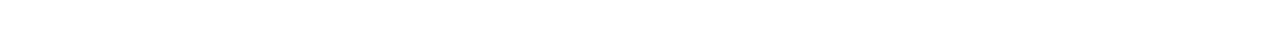
<file: mentors.html>
<!DOCTYPE html>
<html>
<head>
  <!-- Site made with Mobirise Website Builder v4.3.2, https://mobirise.com -->
  <meta charset="UTF-8">
  <meta http-equiv="X-UA-Compatible" content="IE=edge">
  <meta name="generator" content="Mobirise v4.3.2, mobirise.com">
  <meta name="viewport" content="width=device-width, initial-scale=1">
  <link rel="shortcut icon" href="assets/images/bert-400x400.png" type="image/x-icon">
  <meta name="description" content="Web Page Maker Description">
  <title>Mentors | B.E.R.T. 133</title>
  <link rel="stylesheet" href="assets/web/assets/mobirise-icons/mobirise-icons.css">
  <link rel="stylesheet" href="assets/tether/tether.min.css">
  <link rel="stylesheet" href="assets/soundcloud-plugin/style.css">
  <link rel="stylesheet" href="assets/bootstrap/css/bootstrap.min.css">
  <link rel="stylesheet" href="assets/bootstrap/css/bootstrap-grid.min.css">
  <link rel="stylesheet" href="assets/bootstrap/css/bootstrap-reboot.min.css">
  <link rel="stylesheet" href="assets/dropdown/css/style.css">
  <link rel="stylesheet" href="assets/animate.css/animate.min.css">
  <link rel="stylesheet" href="assets/socicon/css/styles.css">
  <link rel="stylesheet" href="assets/theme/css/style.css">
  <link rel="stylesheet" href="assets/mobirise/css/mbr-additional.css" type="text/css">
  
  
  
</head>
<body>
<section class="menu cid-qxcrYjGJq5" once="menu" id="menu1-1a" data-rv-view="527">

    

    <nav class="navbar navbar-expand beta-menu navbar-dropdown align-items-center navbar-fixed-top navbar-toggleable-sm">
        <button class="navbar-toggler navbar-toggler-right" type="button" data-toggle="collapse" data-target="#navbarSupportedContent" aria-controls="navbarSupportedContent" aria-expanded="false" aria-label="Toggle navigation">
            <div class="hamburger">
                <span></span>
                <span></span>
                <span></span>
                <span></span>
            </div>
        </button>
        <div class="menu-logo">
            <div class="navbar-brand">
                <span class="navbar-logo">
                    <a href="http://bert133.org">
                         <img src="assets/images/bert-400x400.png" alt="Mobirise" title="" media-simple="true" style="height: 3.8rem;">
                    </a>
                </span>
                <span class="navbar-caption-wrap"><a class="navbar-caption text-primary display-2" href="https://mobirise.com">B.E.R.T. 133</a></span>
            </div>
        </div>
        <div class="collapse navbar-collapse" id="navbarSupportedContent">
            <ul class="navbar-nav nav-dropdown nav-right" data-app-modern-menu="true"><li class="nav-item"><a class="nav-link link text-white display-4" href="index.html" aria-expanded="true"><span class="mbri-info mbr-iconfont mbr-iconfont-btn"></span>
                        &nbsp;About us
                    </a></li><li class="nav-item dropdown open">
                    <a class="nav-link link dropdown-toggle text-white display-4" href="https://mobirise.com" data-toggle="dropdown-submenu" aria-expanded="true"><span class="mbri-pages mbr-iconfont mbr-iconfont-btn"></span>
                        &nbsp;Pages
                    </a><div class="dropdown-menu"><a class="dropdown-item text-white display-4" href="sponsors.html" aria-expanded="true">Sponsors</a><a class="dropdown-item text-white display-4" href="events.html" aria-expanded="true">Events</a><a class="dropdown-item text-white display-4" href="marketingstrategy.html" aria-expanded="true">Marketing Strategy</a><a class="dropdown-item text-white display-4" href="calendar.html" aria-expanded="false">Calendar</a><a class="dropdown-item text-white display-4" href="Gallery.html" aria-expanded="false">Gallery</a></div>
                </li><li class="nav-item dropdown"><a class="nav-link link dropdown-toggle text-white display-4" href="https://mobirise.com" data-toggle="dropdown-submenu" aria-expanded="false"><span class="mbri-users mbr-iconfont mbr-iconfont-btn"></span>
                        &nbsp;The Team
                    </a><div class="dropdown-menu"><div class="dropdown"><a class="dropdown-item dropdown-toggle text-white display-4" href="https://mobirise.com" data-toggle="dropdown-submenu" aria-expanded="false">R&amp;A</a><div class="dropdown-menu dropdown-submenu"><a class="dropdown-item text-white display-4" href="robots.html">Robots</a><a class="dropdown-item text-white display-4" href="awards.html" aria-expanded="false">Awards</a></div></div><div class="dropdown"><a class="dropdown-item dropdown-toggle text-white display-4" href="https://mobirise.com" aria-expanded="false" data-toggle="dropdown-submenu">People</a><div class="dropdown-menu dropdown-submenu"><a class="dropdown-item text-white display-4" href="mentors.html" aria-expanded="false">Mentors</a><a class="dropdown-item text-white display-4" href="members.html" aria-expanded="false">Members</a><a class="dropdown-item text-white display-4" href="alumni.html" aria-expanded="false">Alumni</a></div></div></div></li><li class="nav-item dropdown">
                    <a class="nav-link link text-white dropdown-toggle display-4" href="https://mobirise.com" data-toggle="dropdown-submenu" aria-expanded="false"><span class="mbri-home mbr-iconfont mbr-iconfont-btn"></span>
                        &nbsp;Media
                    </a><div class="dropdown-menu"><a class="text-white dropdown-item display-4" href="https://twitter.com/BertRobotics"><span class="socicon socicon-twitter mbr-iconfont mbr-iconfont-btn" style="font-size: 18px;"></span>Twitter</a><a class="text-white dropdown-item display-4" href="https://www.facebook.com/BERT133" aria-expanded="false"><span class="socicon socicon-facebook mbr-iconfont mbr-iconfont-btn" style="font-size: 18px;"></span>Facebook</a></div>
                </li><li class="nav-item"><a class="nav-link link text-white display-4" href="https://www.firstinspires.org/robotics/frc"><span class="mbri-globe mbr-iconfont mbr-iconfont-btn"></span>
                        &nbsp;First
                    </a></li></ul>
            
        </div>
    </nav>
</section>

<section class="engine"><a href="https://mobirise.co/m">bootstrap table</a></section><section once="" class="cid-qxdN5wLL01" id="footer6-1b" data-rv-view="529">

    

    

    <div class="container">
        <div class="media-container-row align-center mbr-white">
            <div class="col-12">
                <p class="mbr-text mb-0 mbr-fonts-style display-7">
                    © Copyright 2017 Mobirise - All Rights Reserved
                </p>
            </div>
        </div>
    </div>
</section>

<section class="mbr-section article content1 cid-qxhx5DKm34" id="content1-1q" data-rv-view="532">
    
     

    <div class="container">
        <div class="media-container-row">
            <div class="mbr-text col-12 col-md-8 mbr-fonts-style display-7"><br><div><strong>John DiRenzo</strong></div><div><strong><br></strong></div><div>I have been a mentor for ∞ years</div><div>Why did you join BERT: Because I love working long hours without pay</div><div>An interesting fact about me: I look great in a cowboy outfit</div><div><br></div><div><br></div><div><strong>Terri DiRenzo</strong><br></div><div><br></div><div>Why did you join BERT: I need to make sure John behaves himself</div><div>An interesting fact about me: I am the sweetest woman on earth</div><div><br></div><div><br></div><div><strong>Clayton Colburn</strong><br></div><div><br></div><div>Why did you join BERT: I wanted to give back to BERT</div><div>An interesting fact about me: Everything is my fault</div><div><br></div><div><br></div><div><strong>Ava Lindberg</strong><br></div><div><strong><br></strong></div><div><strong><br></strong></div><div><strong>Heather Corbeil-Vire</strong><br></div><div><strong><br></strong></div><div><strong><br></strong></div><div><strong>Heather Matthews</strong><br></div><div><strong><br></strong></div><div><strong><br></strong></div><div><strong>Karen Mitchell</strong><br></div><div><strong><br></strong></div><div><strong><br></strong></div><div><strong>Mark Lindberg</strong><br></div><div><strong><br></strong></div><div><strong><br></strong></div><div><strong>Rynee Hascall</strong><br></div><div><strong><br></strong></div><div><strong><br></strong></div><div><strong>Scott Bakker</strong><br></div><div><strong><br></strong></div><div><strong><br></strong></div><div><strong>Ted Goulet</strong><br></div></div>
        </div>
    </div>
</section>

<section class="cid-qxp3kZ1e8x mbr-reveal" id="footer1-4t" data-rv-view="533">

    

    

    <div class="container">
        <div class="media-container-row content text-white">
            <div class="col-12 col-md-3">
                <div class="media-wrap">
                    
                        <img src="assets/images/bert-400x400.png" alt="Mobirise" title="" media-simple="true">
                    
                </div>
            </div>
            <div class="col-12 col-md-3 mbr-fonts-style display-7">
                <h5 class="pb-3">
                    Address
                </h5>
                <p class="mbr-text">
                    700 Saco Road &nbsp; &nbsp; &nbsp; &nbsp; &nbsp; &nbsp; &nbsp; &nbsp; &nbsp; &nbsp;<br>Standish, ME 04084</p>
            </div>
            <div class="col-12 col-md-3 mbr-fonts-style display-7">
                <h5 class="pb-3">
                    Contacts
                </h5>
                <p class="mbr-text">
                    Email: bertrobotics@gmail.com
                    <br>Time: Mon. - Fri. 9am - 7pm<br></p>
            </div>
            <div class="col-12 col-md-3 mbr-fonts-style display-7">
                <h5 class="pb-3">&nbsp;</h5>
                <p class="mbr-text"></p><p>&nbsp;<br></p><br><p><br></p><p></p>
            </div>
        </div>
        <div class="footer-lower">
            <div class="media-container-row">
                <div class="col-sm-12">
                    <hr>
                </div>
            </div>
            <div class="media-container-row mbr-white">
                <div class="col-sm-6 copyright">
                    <p class="mbr-text mbr-fonts-style display-7">
                        © Copyright 2017 B.E.R.T. - All Rights Reserved | Coded by Nathaniel</p>
                </div>
                <div class="col-md-6">
                    <div class="social-list align-right">
                        <div class="soc-item">
                            <a href="https://twitter.com/BertRobotics" target="_blank">
                                <span class="mbr-iconfont mbr-iconfont-social socicon-twitter socicon" media-simple="true"></span>
                            </a>
                        </div>
                        <div class="soc-item">
                            <a href="https://www.facebook.com/BERT133" target="_blank">
                                <span class="mbr-iconfont mbr-iconfont-social socicon-facebook socicon" media-simple="true"></span>
                            </a>
                        </div>
                        <div class="soc-item">
                            <a href="https://www.youtube.com/user/133robotics" target="_blank">
                                <span class="mbr-iconfont mbr-iconfont-social socicon-youtube socicon" media-simple="true"></span>
                            </a>
                        </div>
                        
                        
                        
                    </div>
                </div>
            </div>
        </div>
    </div>
</section>


  <script src="assets/web/assets/jquery/jquery.min.js"></script>
  <script src="assets/popper/popper.min.js"></script>
  <script src="assets/tether/tether.min.js"></script>
  <script src="assets/bootstrap/js/bootstrap.min.js"></script>
  <script src="assets/smooth-scroll/smooth-scroll.js"></script>
  <script src="assets/dropdown/js/script.min.js"></script>
  <script src="assets/touch-swipe/jquery.touch-swipe.min.js"></script>
  <script src="assets/viewport-checker/jquery.viewportchecker.js"></script>
  <script src="assets/theme/js/script.js"></script>
  
  
  <input name="animation" type="hidden">
  </body>
</html>
</file>
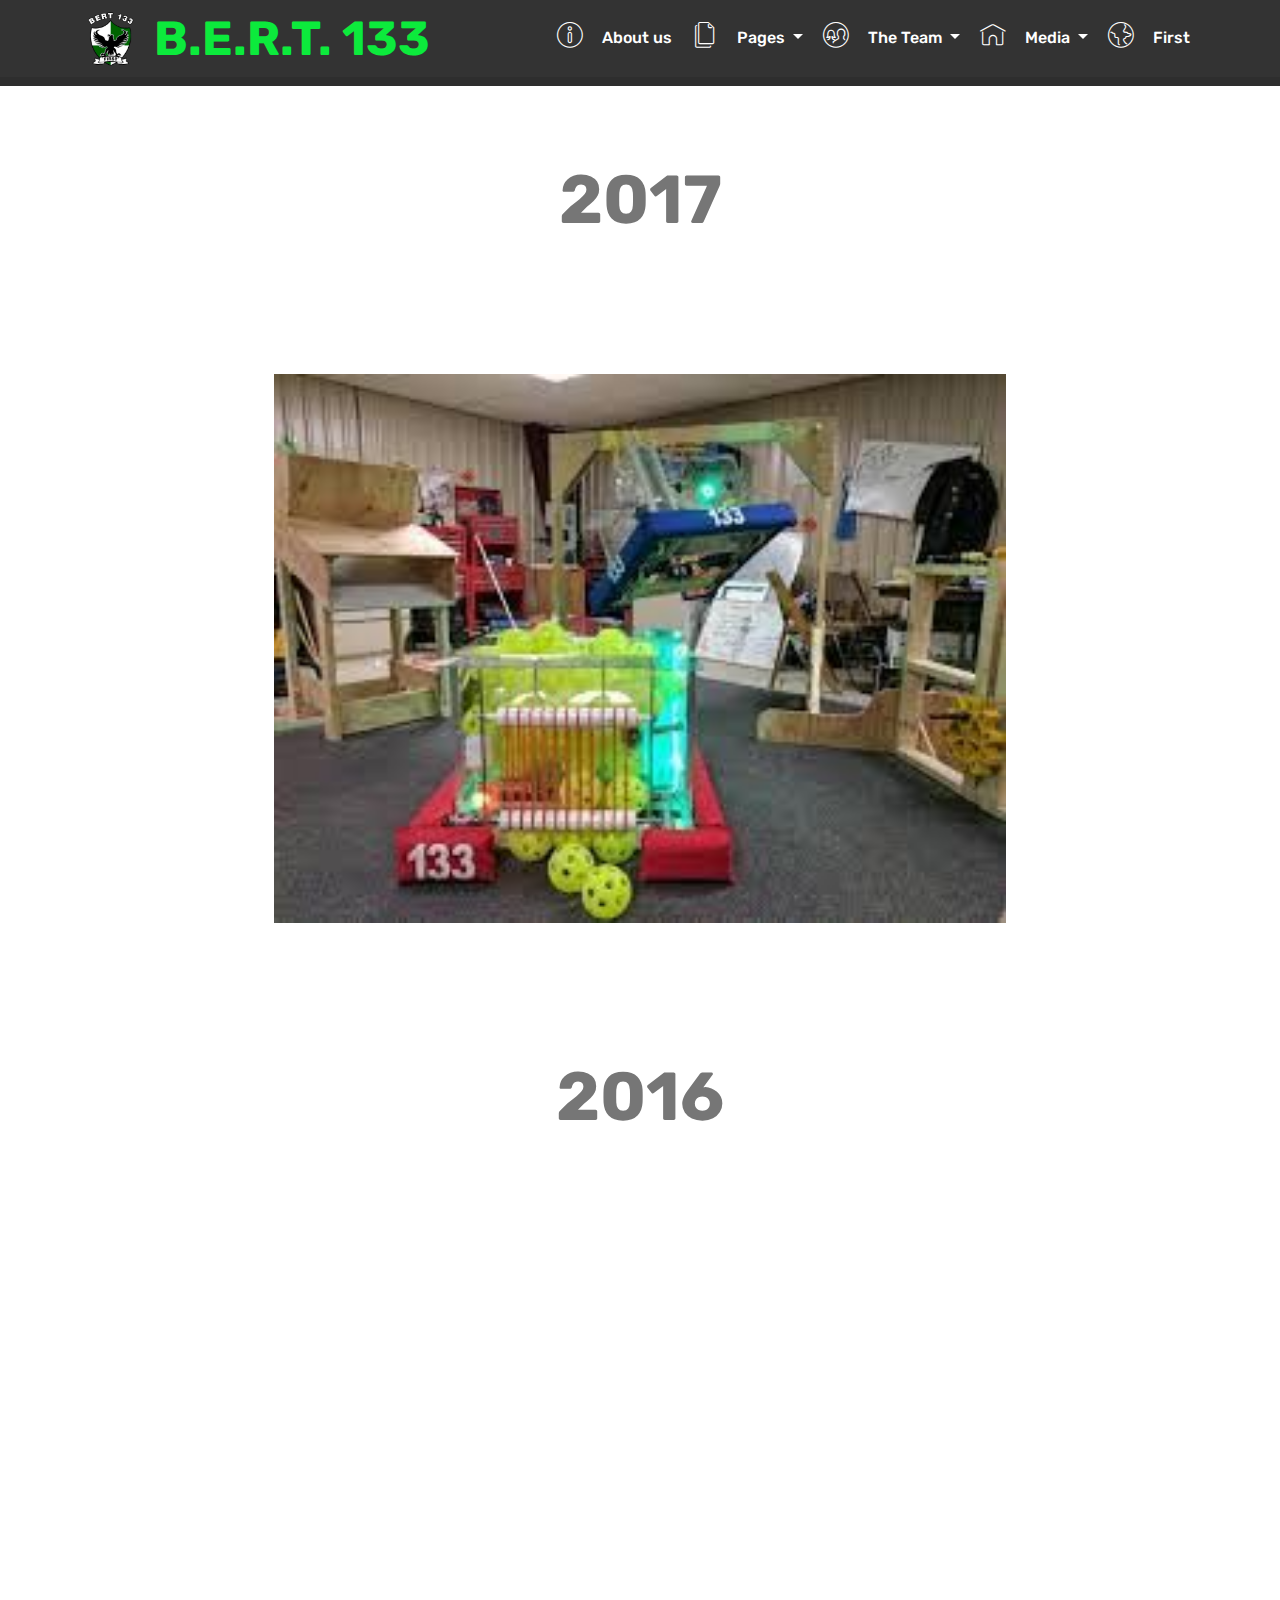
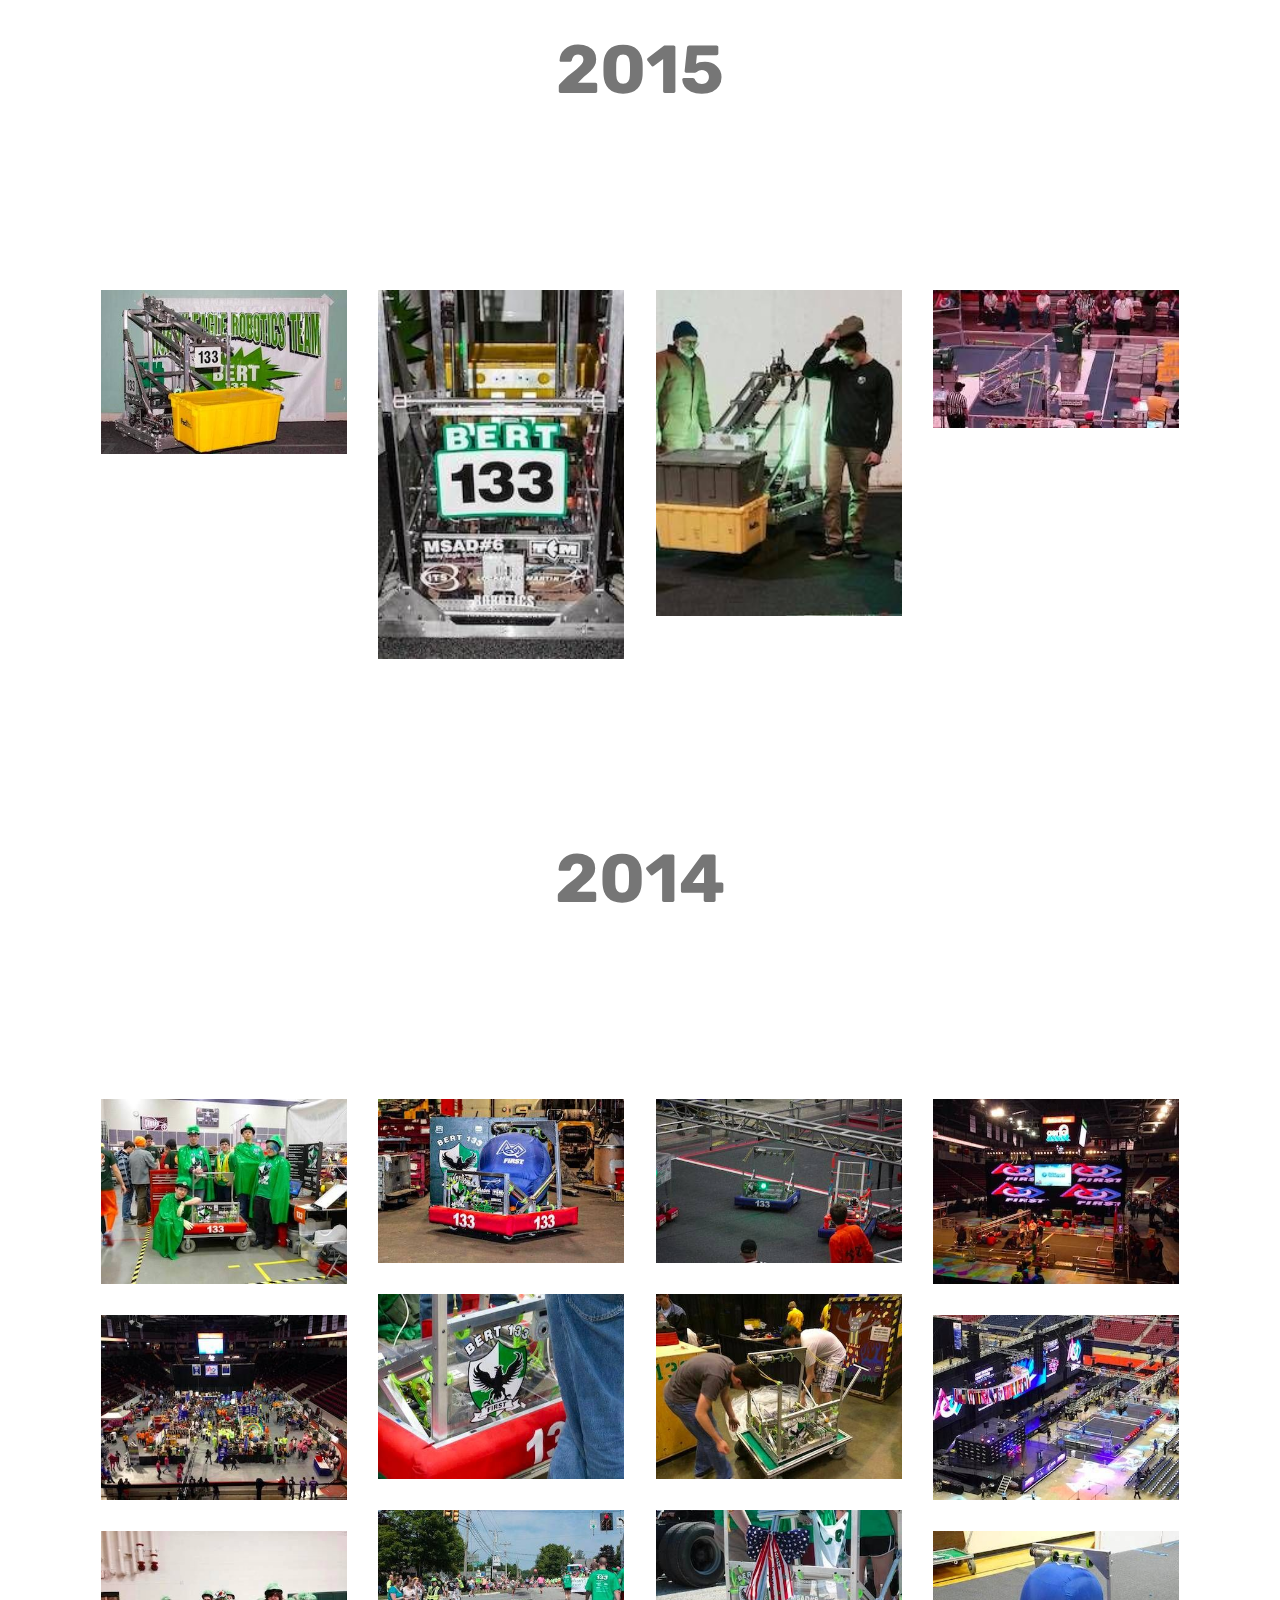
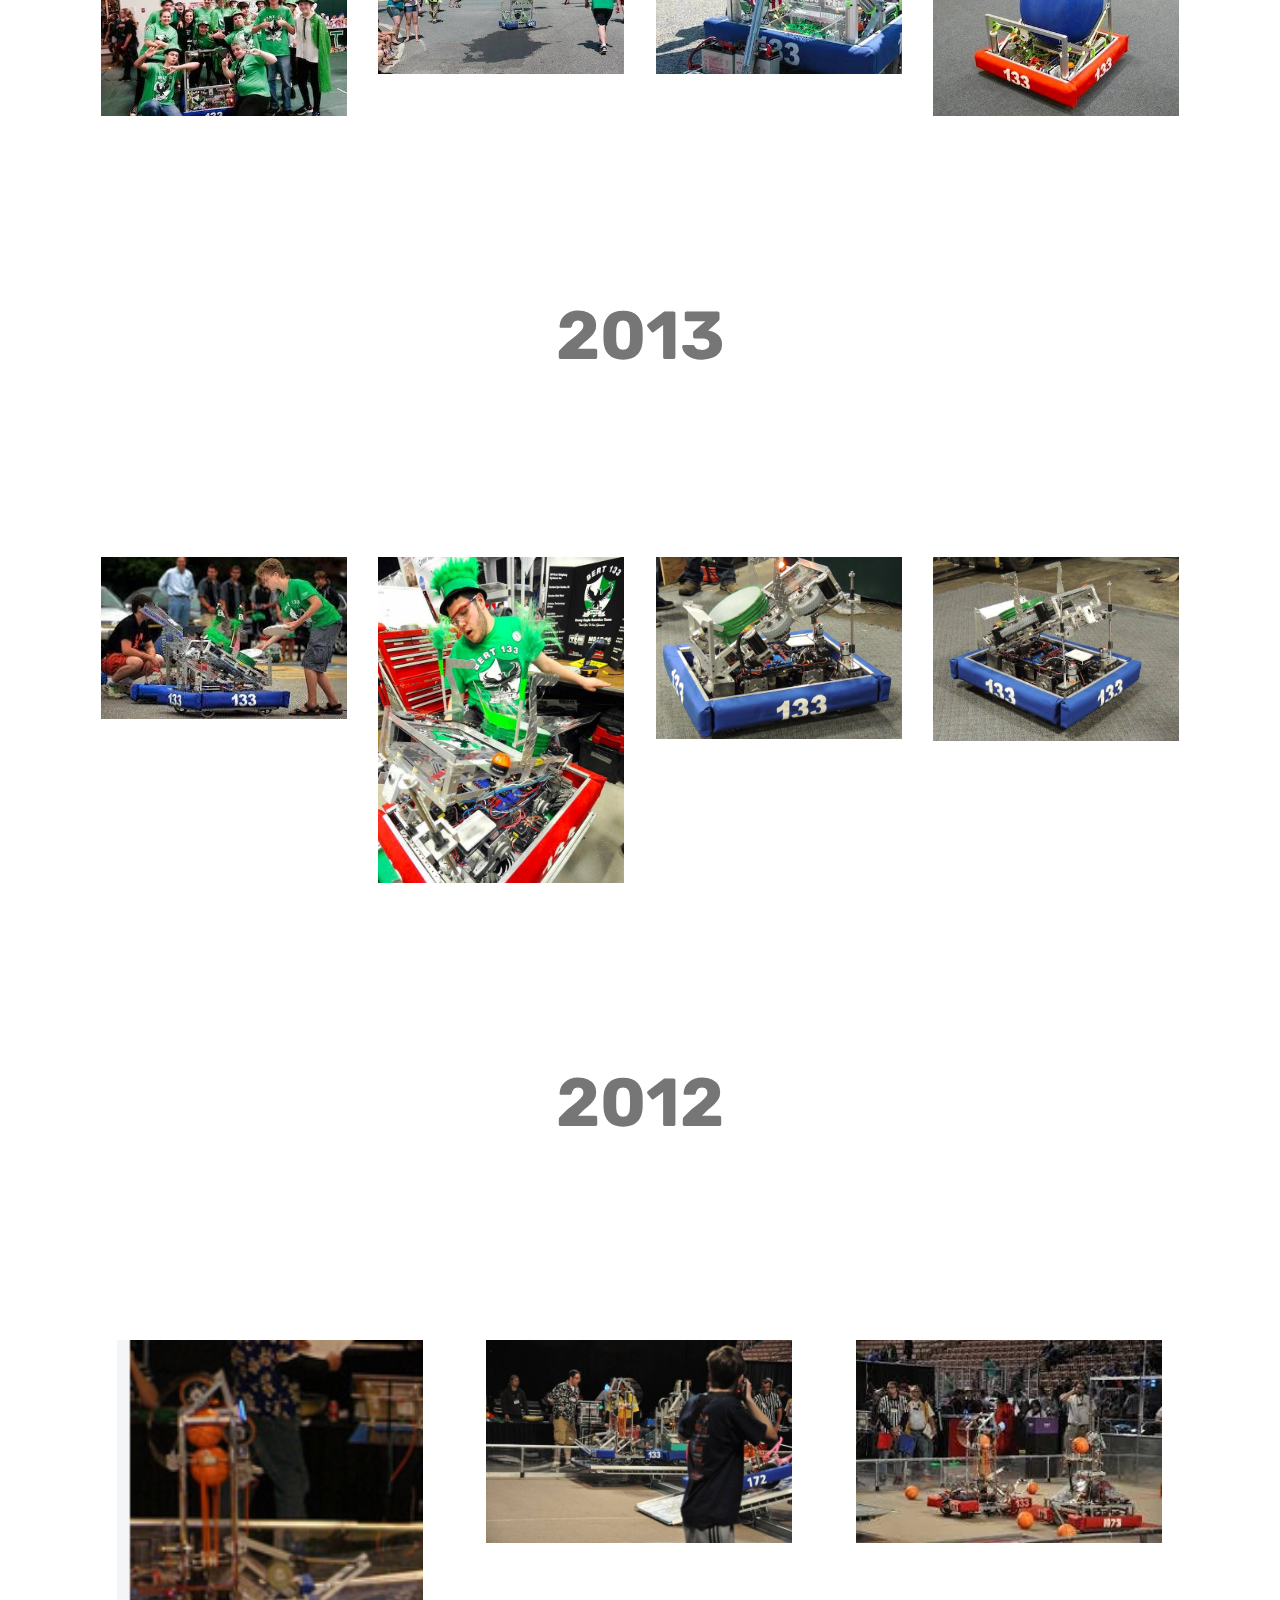
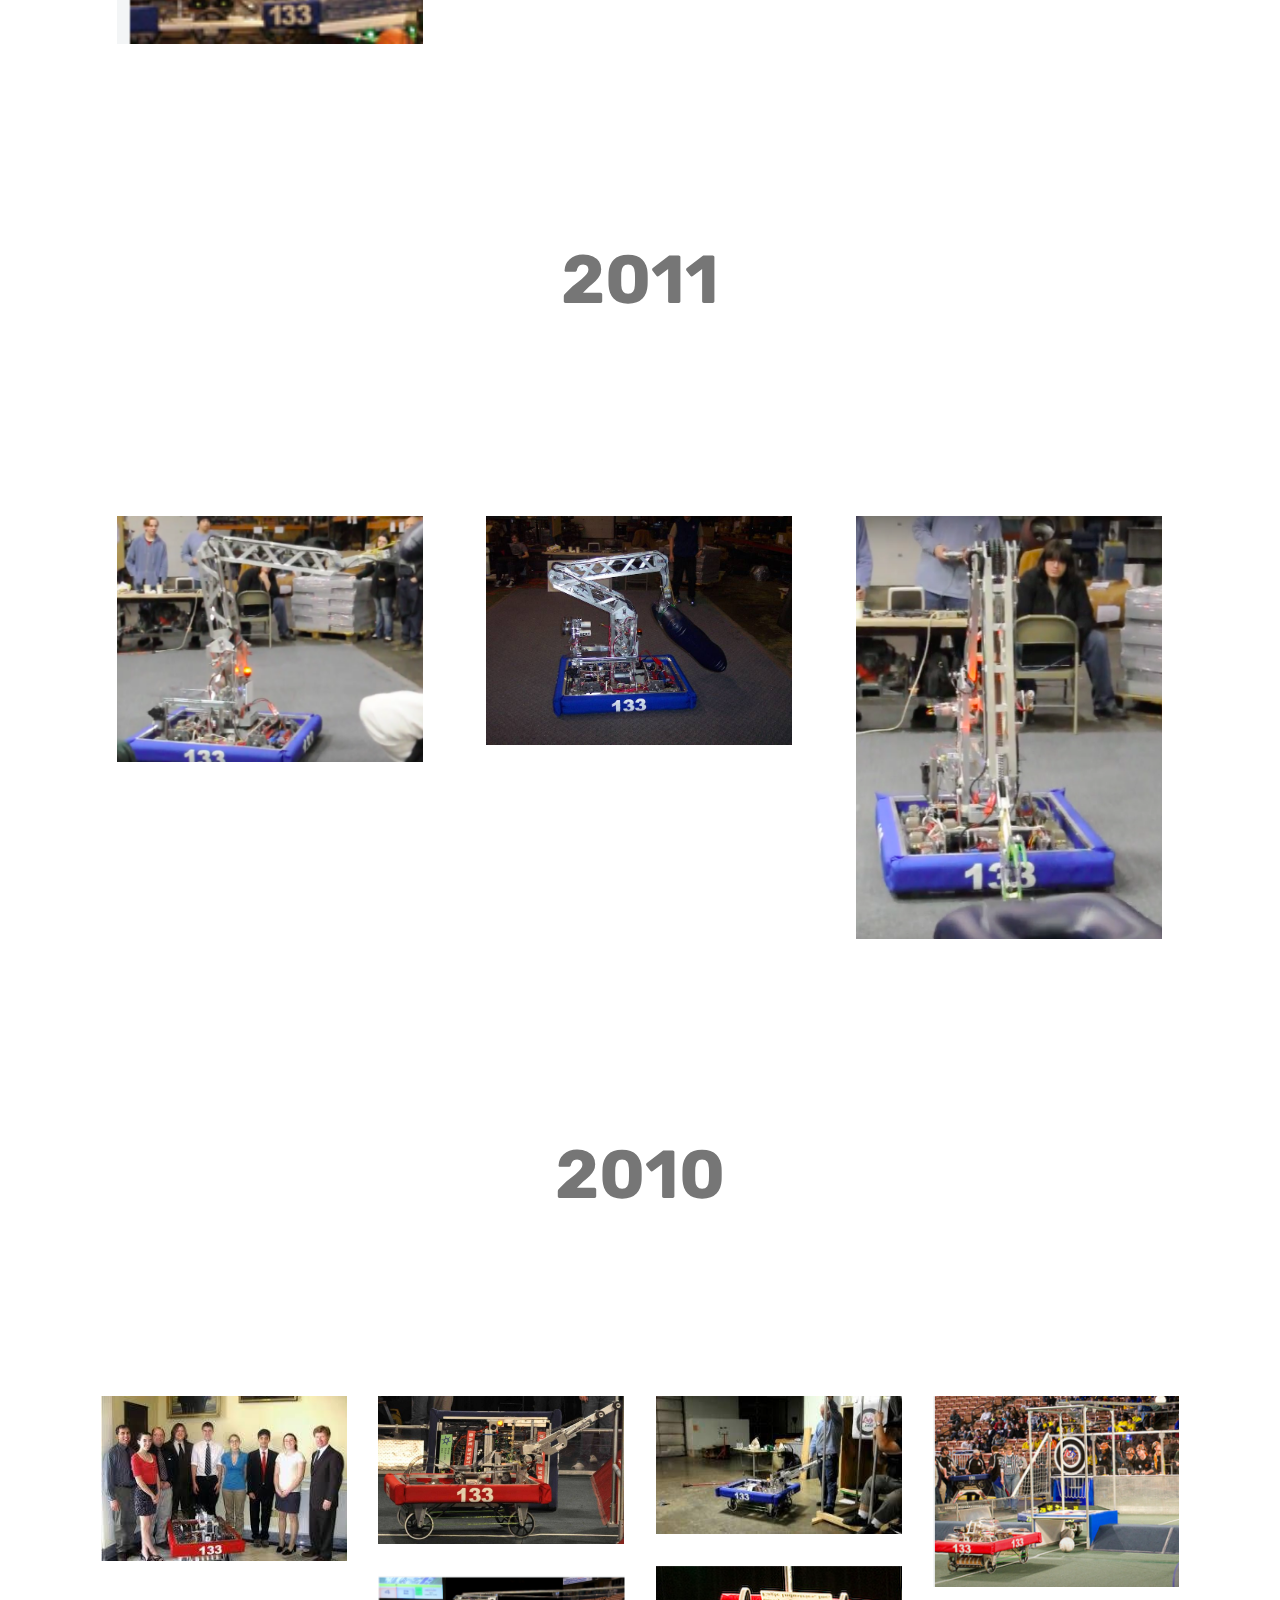
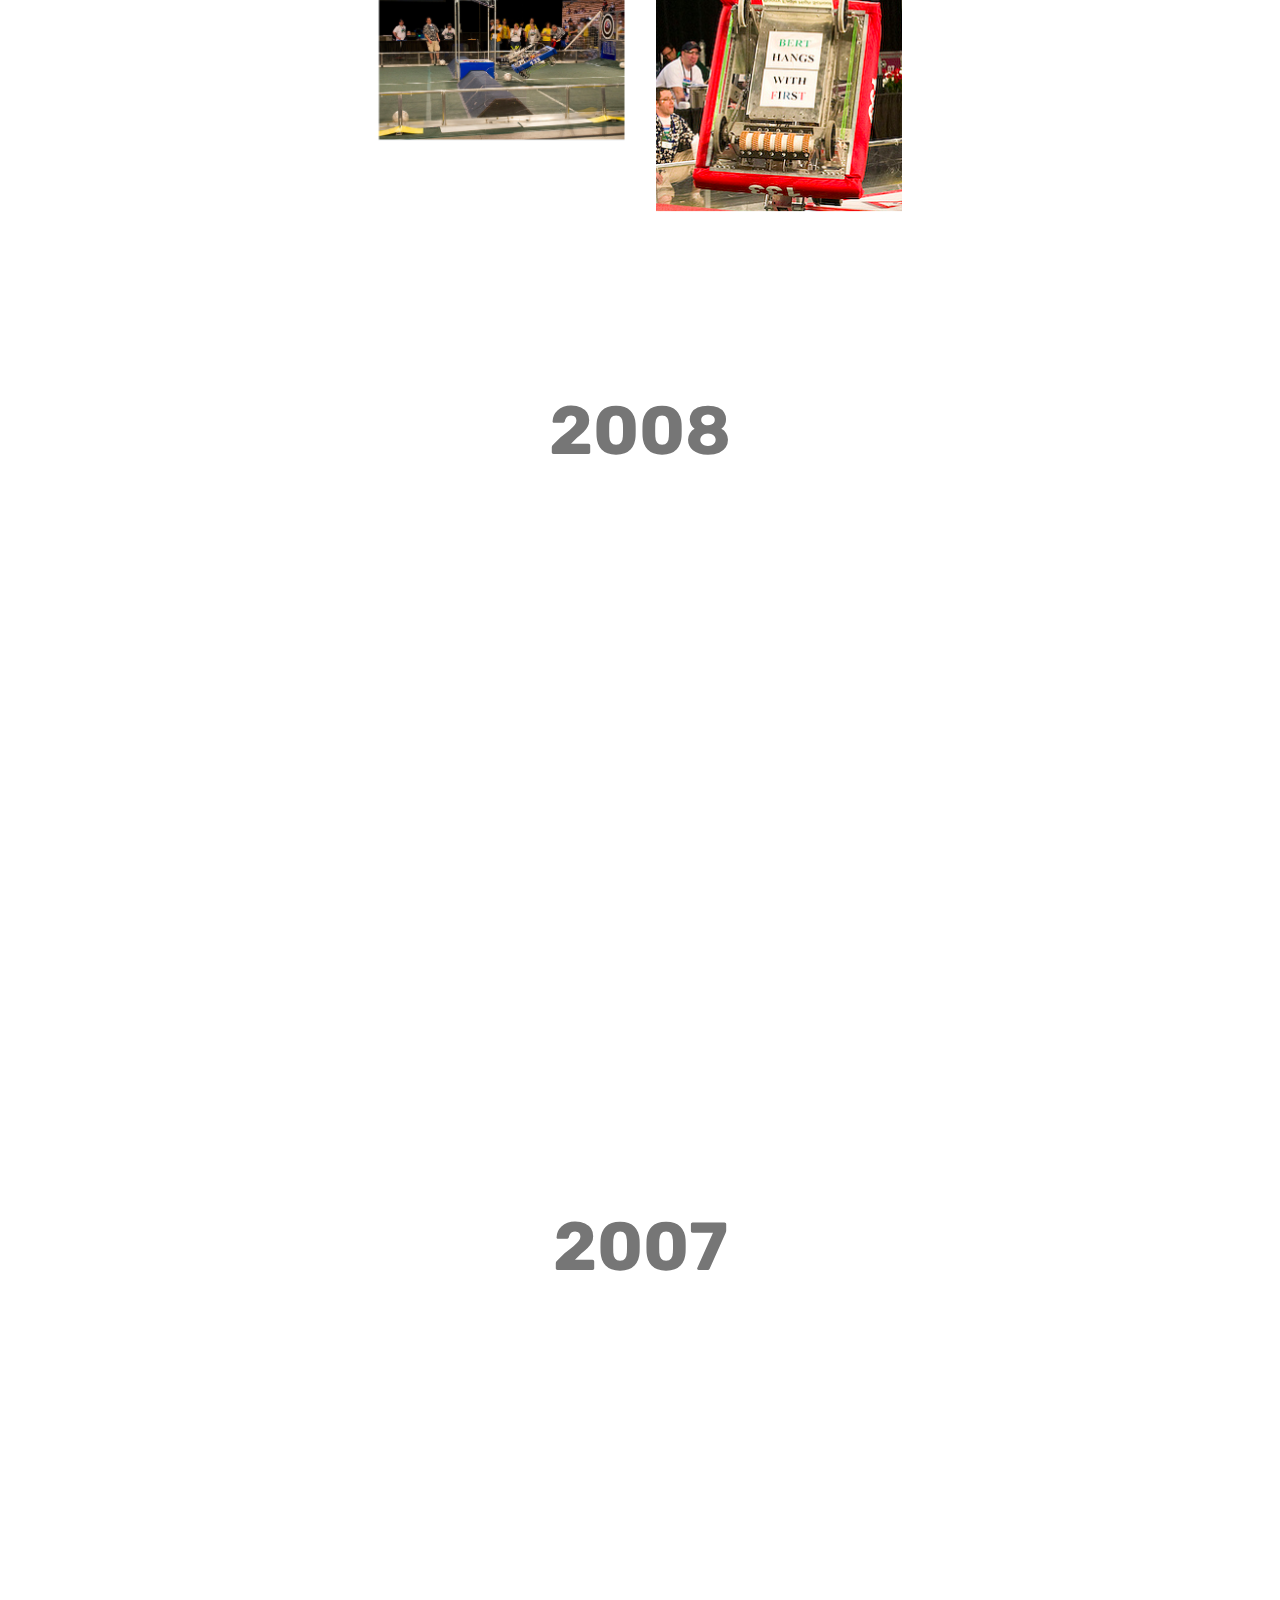
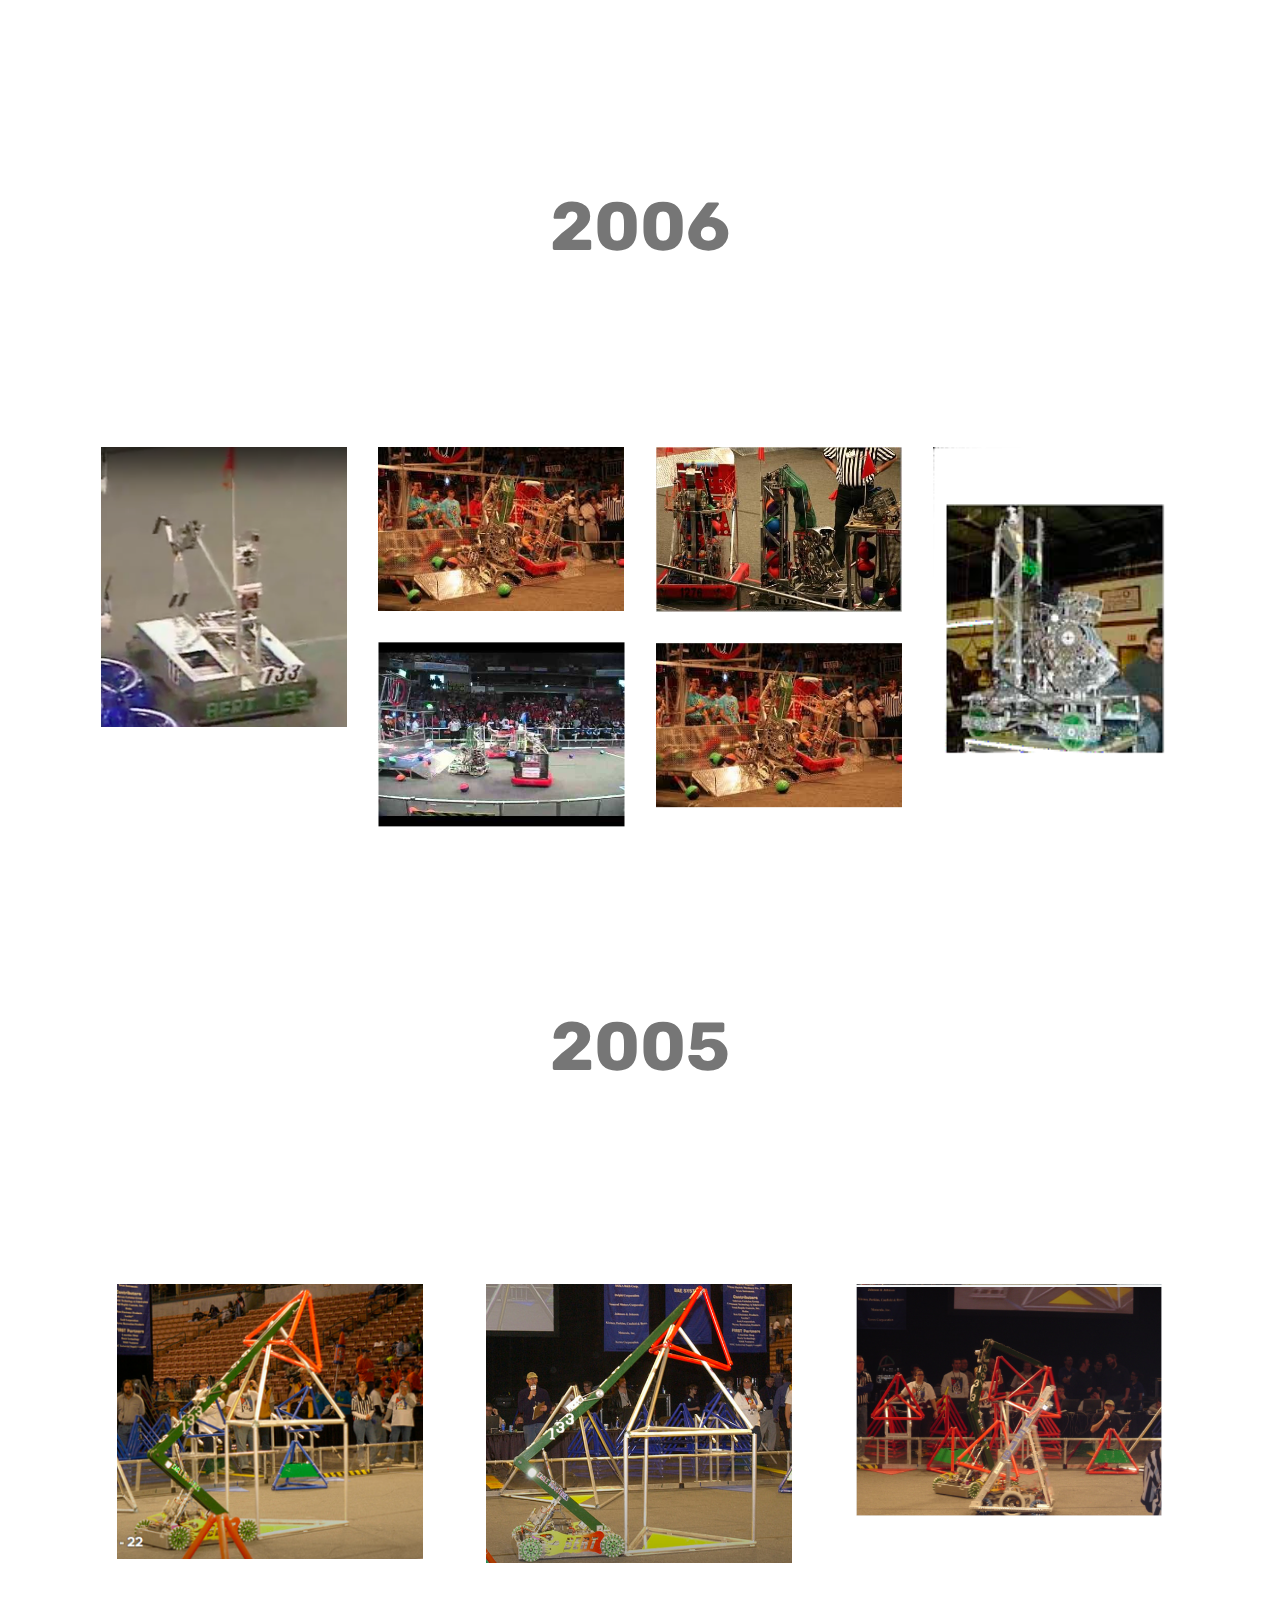
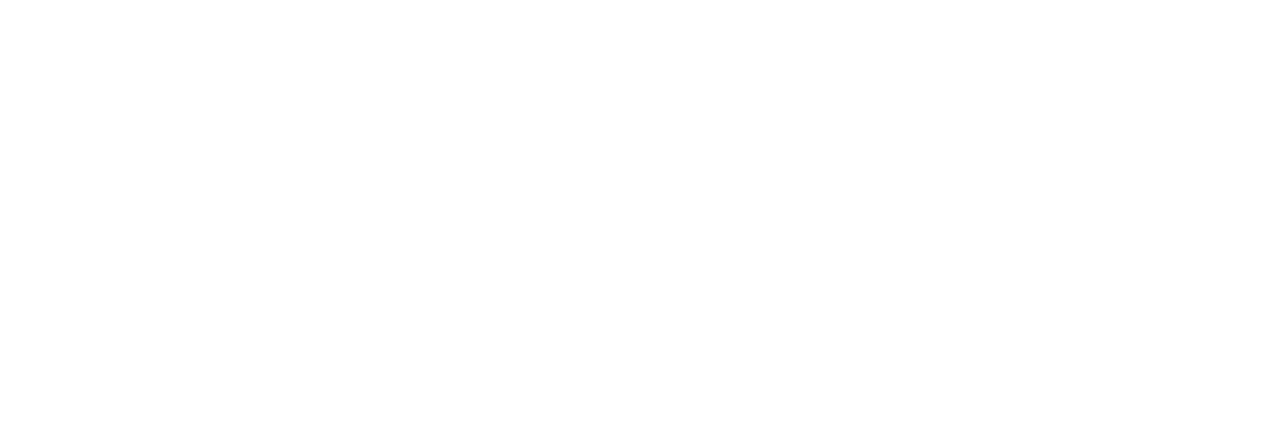
<file: robots.html>
<!DOCTYPE html>
<html>
<head>
  <!-- Site made with Mobirise Website Builder v4.3.2, https://mobirise.com -->
  <meta charset="UTF-8">
  <meta http-equiv="X-UA-Compatible" content="IE=edge">
  <meta name="generator" content="Mobirise v4.3.2, mobirise.com">
  <meta name="viewport" content="width=device-width, initial-scale=1">
  <link rel="shortcut icon" href="assets/images/bert-400x400.png" type="image/x-icon">
  <meta name="description" content="Site Generator Description">
  <title>Robots | B.E.R.T. 133</title>
  <link rel="stylesheet" href="assets/web/assets/mobirise-icons/mobirise-icons.css">
  <link rel="stylesheet" href="assets/tether/tether.min.css">
  <link rel="stylesheet" href="assets/soundcloud-plugin/style.css">
  <link rel="stylesheet" href="assets/bootstrap/css/bootstrap.min.css">
  <link rel="stylesheet" href="assets/bootstrap/css/bootstrap-grid.min.css">
  <link rel="stylesheet" href="assets/bootstrap/css/bootstrap-reboot.min.css">
  <link rel="stylesheet" href="assets/socicon/css/styles.css">
  <link rel="stylesheet" href="assets/dropdown/css/style.css">
  <link rel="stylesheet" href="assets/animate.css/animate.min.css">
  <link rel="stylesheet" href="assets/theme/css/style.css">
  <link rel="stylesheet" href="assets/mobirise-gallery/style.css">
  <link rel="stylesheet" href="assets/mobirise/css/mbr-additional.css" type="text/css">
  
  
  
</head>
<body>
<section class="menu cid-qxcrYjGJq5" once="menu" id="menu1-14" data-rv-view="660">

    

    <nav class="navbar navbar-expand beta-menu navbar-dropdown align-items-center navbar-fixed-top navbar-toggleable-sm">
        <button class="navbar-toggler navbar-toggler-right" type="button" data-toggle="collapse" data-target="#navbarSupportedContent" aria-controls="navbarSupportedContent" aria-expanded="false" aria-label="Toggle navigation">
            <div class="hamburger">
                <span></span>
                <span></span>
                <span></span>
                <span></span>
            </div>
        </button>
        <div class="menu-logo">
            <div class="navbar-brand">
                <span class="navbar-logo">
                    <a href="http://bert133.org">
                         <img src="assets/images/bert-400x400.png" alt="Mobirise" title="" media-simple="true" style="height: 3.8rem;">
                    </a>
                </span>
                <span class="navbar-caption-wrap"><a class="navbar-caption text-primary display-2" href="https://mobirise.com">B.E.R.T. 133</a></span>
            </div>
        </div>
        <div class="collapse navbar-collapse" id="navbarSupportedContent">
            <ul class="navbar-nav nav-dropdown nav-right" data-app-modern-menu="true"><li class="nav-item"><a class="nav-link link text-white display-4" href="index.html" aria-expanded="true"><span class="mbri-info mbr-iconfont mbr-iconfont-btn"></span>
                        &nbsp;About us
                    </a></li><li class="nav-item dropdown open">
                    <a class="nav-link link dropdown-toggle text-white display-4" href="https://mobirise.com" data-toggle="dropdown-submenu" aria-expanded="true"><span class="mbri-pages mbr-iconfont mbr-iconfont-btn"></span>
                        &nbsp;Pages
                    </a><div class="dropdown-menu"><a class="dropdown-item text-white display-4" href="sponsors.html" aria-expanded="true">Sponsors</a><a class="dropdown-item text-white display-4" href="events.html" aria-expanded="true">Events</a><a class="dropdown-item text-white display-4" href="marketingstrategy.html" aria-expanded="true">Marketing Strategy</a><a class="dropdown-item text-white display-4" href="calendar.html" aria-expanded="false">Calendar</a><a class="dropdown-item text-white display-4" href="Gallery.html" aria-expanded="false">Gallery</a></div>
                </li><li class="nav-item dropdown"><a class="nav-link link dropdown-toggle text-white display-4" href="https://mobirise.com" data-toggle="dropdown-submenu" aria-expanded="false"><span class="mbri-users mbr-iconfont mbr-iconfont-btn"></span>
                        &nbsp;The Team
                    </a><div class="dropdown-menu"><div class="dropdown"><a class="dropdown-item dropdown-toggle text-white display-4" href="https://mobirise.com" data-toggle="dropdown-submenu" aria-expanded="false">R&amp;A</a><div class="dropdown-menu dropdown-submenu"><a class="dropdown-item text-white display-4" href="robots.html">Robots</a><a class="dropdown-item text-white display-4" href="awards.html" aria-expanded="false">Awards</a></div></div><div class="dropdown"><a class="dropdown-item dropdown-toggle text-white display-4" href="https://mobirise.com" aria-expanded="false" data-toggle="dropdown-submenu">People</a><div class="dropdown-menu dropdown-submenu"><a class="dropdown-item text-white display-4" href="mentors.html" aria-expanded="false">Mentors</a><a class="dropdown-item text-white display-4" href="members.html" aria-expanded="false">Members</a><a class="dropdown-item text-white display-4" href="alumni.html" aria-expanded="false">Alumni</a></div></div></div></li><li class="nav-item dropdown">
                    <a class="nav-link link text-white dropdown-toggle display-4" href="https://mobirise.com" data-toggle="dropdown-submenu" aria-expanded="false"><span class="mbri-home mbr-iconfont mbr-iconfont-btn"></span>
                        &nbsp;Media
                    </a><div class="dropdown-menu"><a class="text-white dropdown-item display-4" href="https://twitter.com/BertRobotics"><span class="socicon socicon-twitter mbr-iconfont mbr-iconfont-btn" style="font-size: 18px;"></span>Twitter</a><a class="text-white dropdown-item display-4" href="https://www.facebook.com/BERT133" aria-expanded="false"><span class="socicon socicon-facebook mbr-iconfont mbr-iconfont-btn" style="font-size: 18px;"></span>Facebook</a></div>
                </li><li class="nav-item"><a class="nav-link link text-white display-4" href="https://www.firstinspires.org/robotics/frc"><span class="mbri-globe mbr-iconfont mbr-iconfont-btn"></span>
                        &nbsp;First
                    </a></li></ul>
            
        </div>
    </nav>
</section>

<section class="engine"><a href="https://mobirise.co/b">web page creator</a></section><section once="" class="cid-qxdN5wLL01" id="footer6-15" data-rv-view="662">

    

    

    <div class="container">
        <div class="media-container-row align-center mbr-white">
            <div class="col-12">
                <p class="mbr-text mb-0 mbr-fonts-style display-7">
                    © Copyright 2017 Mobirise - All Rights Reserved
                </p>
            </div>
        </div>
    </div>
</section>

<section class="mbr-section article content1 cid-qxhRIFkIm5" id="content1-2y" data-rv-view="665">
    
     

    <div class="container">
        <div class="media-container-row">
            <div class="mbr-text col-12 col-md-8 mbr-fonts-style display-1"><strong>2017</strong></div>
        </div>
    </div>
</section>

<section class="cid-qxhS2Bkekq" id="image1-2z" data-rv-view="666">

    

    <figure class="mbr-figure container">
            <div class="image-block" style="width: 66%;">
                <img src="assets/images/2017-259x194.jpg" width="1400" alt="Mobirise" title="" media-simple="true">
                
            </div>
    </figure>
</section>

<section class="mbr-section article content1 cid-qxhS4qe1zL" id="content1-30" data-rv-view="668">
    
     

    <div class="container">
        <div class="media-container-row">
            <div class="mbr-text col-12 col-md-8 mbr-fonts-style display-1"><strong>2016</strong></div>
        </div>
    </div>
</section>

<section class="cid-qxhS8ElvVr" id="content13-31" data-rv-view="669">
    
    <div class="container">
            <div class="media-container-row" style="width: 74%;">
                <div class="img-item item1" style="width: 97%;">
                    <img src="assets/images/20y-612x408.jpg" alt="" title="" media-simple="true">
                    
                </div>
                <div class="img-item">
                    <img src="assets/images/name1-300x168.jpg" alt="" title="" media-simple="true">
                    
                </div>
            </div>
    </div>
</section>

<section class="mbr-section article content1 cid-qxhScSLT4Z" id="content1-32" data-rv-view="671">
    
     

    <div class="container">
        <div class="media-container-row">
            <div class="mbr-text col-12 col-md-8 mbr-fonts-style display-1"><strong>2015</strong></div>
        </div>
    </div>
</section>

<section class="mbr-gallery mbr-slider-carousel cid-qxhSe2NZLL" id="gallery2-33" data-rv-view="672">

    

    <div class="container">
        <div><!-- Filter --><!-- Gallery --><div class="mbr-gallery-row"><div class="mbr-gallery-layout-default"><div><div><div class="mbr-gallery-item mbr-gallery-item--p2" data-video-url="false" data-tags="Awesome"><div href="#lb-gallery2-33" data-slide-to="0" data-toggle="modal"><img src="assets/images/26-449x300-449x300.jpg" alt=""><span class="icon-focus"></span></div></div><div class="mbr-gallery-item mbr-gallery-item--p2" data-video-url="false" data-tags="Responsive"><div href="#lb-gallery2-33" data-slide-to="1" data-toggle="modal"><img src="assets/images/27-200x300-200x300.jpg" alt=""><span class="icon-focus"></span></div></div><div class="mbr-gallery-item mbr-gallery-item--p2" data-video-url="false" data-tags="Creative"><div href="#lb-gallery2-33" data-slide-to="2" data-toggle="modal"><img src="assets/images/28-226x300-226x300.jpg" alt=""><span class="icon-focus"></span></div></div><div class="mbr-gallery-item mbr-gallery-item--p2" data-video-url="false" data-tags="Animated"><div href="#lb-gallery2-33" data-slide-to="3" data-toggle="modal"><img src="assets/images/i-was-recycled-300x168-300x168.jpg" alt=""><span class="icon-focus"></span></div></div></div></div><div class="clearfix"></div></div></div><!-- Lightbox --><div data-app-prevent-settings="" class="mbr-slider modal fade carousel slide" tabindex="-1" data-keyboard="true" data-interval="false" id="lb-gallery2-33"><div class="modal-dialog"><div class="modal-content"><div class="modal-body"><div class="carousel-inner"><div class="carousel-item"><img src="assets/images/26-449x300.jpg" alt=""></div><div class="carousel-item"><img src="assets/images/27-200x300.jpg" alt=""></div><div class="carousel-item"><img src="assets/images/28-226x300.jpg" alt=""></div><div class="carousel-item active"><img src="assets/images/i-was-recycled-300x168.jpg" alt=""></div></div><a class="carousel-control carousel-control-prev" role="button" data-slide="prev" href="#lb-gallery2-33"><span class="mbri-left mbr-iconfont" aria-hidden="true"></span><span class="sr-only">Previous</span></a><a class="carousel-control carousel-control-next" role="button" data-slide="next" href="#lb-gallery2-33"><span class="mbri-right mbr-iconfont" aria-hidden="true"></span><span class="sr-only">Next</span></a><a class="close" href="#" role="button" data-dismiss="modal"><span class="sr-only">Close</span></a></div></div></div></div></div>
    </div>

</section>

<section class="mbr-section article content1 cid-qxhSj6MM2V" id="content1-34" data-rv-view="691">
    
     

    <div class="container">
        <div class="media-container-row">
            <div class="mbr-text col-12 col-md-8 mbr-fonts-style display-1"><strong>2014</strong></div>
        </div>
    </div>
</section>

<section class="mbr-gallery mbr-slider-carousel cid-qxhSk8szVQ" id="gallery2-35" data-rv-view="692">

    

    <div class="container">
        <div><!-- Filter --><!-- Gallery --><div class="mbr-gallery-row"><div class="mbr-gallery-layout-default"><div><div><div class="mbr-gallery-item mbr-gallery-item--p2" data-video-url="false" data-tags=""><div href="#lb-gallery2-35" data-slide-to="0" data-toggle="modal"><img src="assets/images/robot9-400x300-400x300.jpg" alt=""><span class="icon-focus"></span></div></div><div class="mbr-gallery-item mbr-gallery-item--p2" data-video-url="false" data-tags=""><div href="#lb-gallery2-35" data-slide-to="1" data-toggle="modal"><img src="assets/images/robot10-400x267-400x267.jpg" alt=""><span class="icon-focus"></span></div></div><div class="mbr-gallery-item mbr-gallery-item--p2" data-video-url="false" data-tags=""><div href="#lb-gallery2-35" data-slide-to="2" data-toggle="modal"><img src="assets/images/robot11-400x267-400x267.jpg" alt=""><span class="icon-focus"></span></div></div><div class="mbr-gallery-item mbr-gallery-item--p2" data-video-url="false" data-tags=""><div href="#lb-gallery2-35" data-slide-to="3" data-toggle="modal"><img src="assets/images/robot12-400x300-400x300.jpg" alt=""><span class="icon-focus"></span></div></div><div class="mbr-gallery-item mbr-gallery-item--p2" data-video-url="false" data-tags=""><div href="#lb-gallery2-35" data-slide-to="4" data-toggle="modal"><img src="assets/images/robot13-400x300-400x300.jpg" alt=""><span class="icon-focus"></span></div></div><div class="mbr-gallery-item mbr-gallery-item--p2" data-video-url="false" data-tags=""><div href="#lb-gallery2-35" data-slide-to="5" data-toggle="modal"><img src="assets/images/robot14-400x300-400x300.jpg" alt=""><span class="icon-focus"></span></div></div><div class="mbr-gallery-item mbr-gallery-item--p2" data-video-url="false" data-tags=""><div href="#lb-gallery2-35" data-slide-to="6" data-toggle="modal"><img src="assets/images/robot15-400x300-400x300.jpg" alt=""><span class="icon-focus"></span></div></div><div class="mbr-gallery-item mbr-gallery-item--p2" data-video-url="false" data-tags=""><div href="#lb-gallery2-35" data-slide-to="7" data-toggle="modal"><img src="assets/images/robot16-400x300-400x300.jpg" alt=""><span class="icon-focus"></span></div></div><div class="mbr-gallery-item mbr-gallery-item--p2" data-video-url="false" data-tags=""><div href="#lb-gallery2-35" data-slide-to="8" data-toggle="modal"><img src="assets/images/robot17-400x267-400x267.jpg" alt=""><span class="icon-focus"></span></div></div><div class="mbr-gallery-item mbr-gallery-item--p2" data-video-url="false" data-tags=""><div href="#lb-gallery2-35" data-slide-to="9" data-toggle="modal"><img src="assets/images/robot18-400x267-400x267.jpg" alt=""><span class="icon-focus"></span></div></div><div class="mbr-gallery-item mbr-gallery-item--p2" data-video-url="false" data-tags=""><div href="#lb-gallery2-35" data-slide-to="10" data-toggle="modal"><img src="assets/images/robot19-400x300-400x300.jpg" alt=""><span class="icon-focus"></span></div></div><div class="mbr-gallery-item mbr-gallery-item--p2" data-video-url="false" data-tags=""><div href="#lb-gallery2-35" data-slide-to="11" data-toggle="modal"><img src="assets/images/robot27-400x300-400x300.jpg" alt=""><span class="icon-focus"></span></div></div></div></div><div class="clearfix"></div></div></div><!-- Lightbox --><div data-app-prevent-settings="" class="mbr-slider modal fade carousel slide" tabindex="-1" data-keyboard="true" data-interval="false" id="lb-gallery2-35"><div class="modal-dialog"><div class="modal-content"><div class="modal-body"><div class="carousel-inner"><div class="carousel-item"><img src="assets/images/robot9-400x300.jpg" alt=""></div><div class="carousel-item"><img src="assets/images/robot10-400x267.jpg" alt=""></div><div class="carousel-item"><img src="assets/images/robot11-400x267.jpg" alt=""></div><div class="carousel-item"><img src="assets/images/robot12-400x300.jpg" alt=""></div><div class="carousel-item"><img src="assets/images/robot13-400x300.jpg" alt=""></div><div class="carousel-item"><img src="assets/images/robot14-400x300.jpg" alt=""></div><div class="carousel-item"><img src="assets/images/robot15-400x300.jpg" alt=""></div><div class="carousel-item"><img src="assets/images/robot16-400x300.jpg" alt=""></div><div class="carousel-item"><img src="assets/images/robot17-400x267.jpg" alt=""></div><div class="carousel-item"><img src="assets/images/robot18-400x267.jpg" alt=""></div><div class="carousel-item"><img src="assets/images/robot19-400x300.jpg" alt=""></div><div class="carousel-item active"><img src="assets/images/robot27-400x300.jpg" alt=""></div></div><a class="carousel-control carousel-control-prev" role="button" data-slide="prev" href="#lb-gallery2-35"><span class="mbri-left mbr-iconfont" aria-hidden="true"></span><span class="sr-only">Previous</span></a><a class="carousel-control carousel-control-next" role="button" data-slide="next" href="#lb-gallery2-35"><span class="mbri-right mbr-iconfont" aria-hidden="true"></span><span class="sr-only">Next</span></a><a class="close" href="#" role="button" data-dismiss="modal"><span class="sr-only">Close</span></a></div></div></div></div></div>
    </div>

</section>

<section class="mbr-section article content1 cid-qxhWDbULu6" id="content1-38" data-rv-view="743">
    
     

    <div class="container">
        <div class="media-container-row">
            <div class="mbr-text col-12 col-md-8 mbr-fonts-style display-1"><strong>2013</strong></div>
        </div>
    </div>
</section>

<section class="mbr-gallery mbr-slider-carousel cid-qxhWuVw9e5" id="gallery2-37" data-rv-view="744">

    

    <div class="container">
        <div><!-- Filter --><!-- Gallery --><div class="mbr-gallery-row"><div class="mbr-gallery-layout-default"><div><div><div class="mbr-gallery-item mbr-gallery-item--p2" data-video-url="false" data-tags="Awesome"><div href="#lb-gallery2-37" data-slide-to="0" data-toggle="modal"><img src="assets/images/201.33-276x182-276x182.jpg" alt=""><span class="icon-focus"></span></div></div><div class="mbr-gallery-item mbr-gallery-item--p2" data-video-url="false" data-tags="Awesome"><div href="#lb-gallery2-37" data-slide-to="1" data-toggle="modal"><img src="assets/images/201333333333333333-620x824-620x824.jpg" alt=""><span class="icon-focus"></span></div></div><div class="mbr-gallery-item mbr-gallery-item--p2" data-video-url="false" data-tags="Responsive"><div href="#lb-gallery2-37" data-slide-to="2" data-toggle="modal"><img src="assets/images/sherman1-649x482-649x482.png" alt=""><span class="icon-focus"></span></div></div><div class="mbr-gallery-item mbr-gallery-item--p2" data-video-url="false" data-tags="Animated"><div href="#lb-gallery2-37" data-slide-to="3" data-toggle="modal"><img src="assets/images/sherman2-643x482-643x482.jpg" alt=""><span class="icon-focus"></span></div></div></div></div><div class="clearfix"></div></div></div><!-- Lightbox --><div data-app-prevent-settings="" class="mbr-slider modal fade carousel slide" tabindex="-1" data-keyboard="true" data-interval="false" id="lb-gallery2-37"><div class="modal-dialog"><div class="modal-content"><div class="modal-body"><div class="carousel-inner"><div class="carousel-item"><img src="assets/images/201.33-276x182.jpg" alt=""></div><div class="carousel-item"><img src="assets/images/201333333333333333-620x824.jpg" alt=""></div><div class="carousel-item"><img src="assets/images/sherman1-649x482.png" alt=""></div><div class="carousel-item active"><img src="assets/images/sherman2-643x482.jpg" alt=""></div></div><a class="carousel-control carousel-control-prev" role="button" data-slide="prev" href="#lb-gallery2-37"><span class="mbri-left mbr-iconfont" aria-hidden="true"></span><span class="sr-only">Previous</span></a><a class="carousel-control carousel-control-next" role="button" data-slide="next" href="#lb-gallery2-37"><span class="mbri-right mbr-iconfont" aria-hidden="true"></span><span class="sr-only">Next</span></a><a class="close" href="#" role="button" data-dismiss="modal"><span class="sr-only">Close</span></a></div></div></div></div></div>
    </div>

</section>

<section class="mbr-section article content1 cid-qxhWJqIKXZ" id="content1-39" data-rv-view="763">
    
     

    <div class="container">
        <div class="media-container-row">
            <div class="mbr-text col-12 col-md-8 mbr-fonts-style display-1"><strong>2012</strong></div>
        </div>
    </div>
</section>

<section class="mbr-gallery mbr-slider-carousel cid-qxhWN6GBGB" id="gallery2-3a" data-rv-view="764">

    

    <div class="container">
        <div><!-- Filter --><!-- Gallery --><div class="mbr-gallery-row"><div class="mbr-gallery-layout-default"><div><div><div class="mbr-gallery-item mbr-gallery-item--p4" data-video-url="false" data-tags="Awesome"><div href="#lb-gallery2-3a" data-slide-to="0" data-toggle="modal"><img src="assets/images/2k12-142x141-142x141.png" alt=""><span class="icon-focus"></span></div></div><div class="mbr-gallery-item mbr-gallery-item--p4" data-video-url="false" data-tags="Responsive"><div href="#lb-gallery2-3a" data-slide-to="1" data-toggle="modal"><img src="assets/images/2012-700x464-700x464.jpg" alt=""><span class="icon-focus"></span></div></div><div class="mbr-gallery-item mbr-gallery-item--p4" data-video-url="false" data-tags="Animated"><div href="#lb-gallery2-3a" data-slide-to="2" data-toggle="modal"><img src="assets/images/name3-276x183-276x183.jpg" alt=""><span class="icon-focus"></span></div></div></div></div><div class="clearfix"></div></div></div><!-- Lightbox --><div data-app-prevent-settings="" class="mbr-slider modal fade carousel slide" tabindex="-1" data-keyboard="true" data-interval="false" id="lb-gallery2-3a"><div class="modal-dialog"><div class="modal-content"><div class="modal-body"><div class="carousel-inner"><div class="carousel-item"><img src="assets/images/2k12-142x141.png" alt=""></div><div class="carousel-item"><img src="assets/images/2012-700x464.jpg" alt=""></div><div class="carousel-item active"><img src="assets/images/name3-276x183.jpg" alt=""></div></div><a class="carousel-control carousel-control-prev" role="button" data-slide="prev" href="#lb-gallery2-3a"><span class="mbri-left mbr-iconfont" aria-hidden="true"></span><span class="sr-only">Previous</span></a><a class="carousel-control carousel-control-next" role="button" data-slide="next" href="#lb-gallery2-3a"><span class="mbri-right mbr-iconfont" aria-hidden="true"></span><span class="sr-only">Next</span></a><a class="close" href="#" role="button" data-dismiss="modal"><span class="sr-only">Close</span></a></div></div></div></div></div>
    </div>

</section>

<section class="mbr-section article content1 cid-qxhWRBvtJJ" id="content1-3b" data-rv-view="779">
    
     

    <div class="container">
        <div class="media-container-row">
            <div class="mbr-text col-12 col-md-8 mbr-fonts-style display-1"><strong>2011</strong></div>
        </div>
    </div>
</section>

<section class="mbr-gallery mbr-slider-carousel cid-qxhWUONhVj" id="gallery2-3c" data-rv-view="780">

    

    <div class="container">
        <div><!-- Filter --><!-- Gallery --><div class="mbr-gallery-row"><div class="mbr-gallery-layout-default"><div><div><div class="mbr-gallery-item mbr-gallery-item--p4" data-video-url="false" data-tags="Awesome"><div href="#lb-gallery2-3c" data-slide-to="0" data-toggle="modal"><img src="assets/images/2k11-663x532-663x532.png" alt=""><span class="icon-focus"></span></div></div><div class="mbr-gallery-item mbr-gallery-item--p4" data-video-url="false" data-tags="Responsive"><div href="#lb-gallery2-3c" data-slide-to="1" data-toggle="modal"><img src="assets/images/logo-800x599-800x599.jpg" alt=""><span class="icon-focus"></span></div></div><div class="mbr-gallery-item mbr-gallery-item--p4" data-video-url="false" data-tags="Animated"><div href="#lb-gallery2-3c" data-slide-to="2" data-toggle="modal"><img src="assets/images/name2-2-456x630-456x630.png" alt=""><span class="icon-focus"></span></div></div></div></div><div class="clearfix"></div></div></div><!-- Lightbox --><div data-app-prevent-settings="" class="mbr-slider modal fade carousel slide" tabindex="-1" data-keyboard="true" data-interval="false" id="lb-gallery2-3c"><div class="modal-dialog"><div class="modal-content"><div class="modal-body"><div class="carousel-inner"><div class="carousel-item"><img src="assets/images/2k11-663x532.png" alt=""></div><div class="carousel-item"><img src="assets/images/logo-800x599.jpg" alt=""></div><div class="carousel-item active"><img src="assets/images/name2-2-456x630.png" alt=""></div></div><a class="carousel-control carousel-control-prev" role="button" data-slide="prev" href="#lb-gallery2-3c"><span class="mbri-left mbr-iconfont" aria-hidden="true"></span><span class="sr-only">Previous</span></a><a class="carousel-control carousel-control-next" role="button" data-slide="next" href="#lb-gallery2-3c"><span class="mbri-right mbr-iconfont" aria-hidden="true"></span><span class="sr-only">Next</span></a><a class="close" href="#" role="button" data-dismiss="modal"><span class="sr-only">Close</span></a></div></div></div></div></div>
    </div>

</section>

<section class="mbr-section article content1 cid-qxhWYV6oX8" id="content1-3d" data-rv-view="795">
    
     

    <div class="container">
        <div class="media-container-row">
            <div class="mbr-text col-12 col-md-8 mbr-fonts-style display-1"><strong>2010</strong></div>
        </div>
    </div>
</section>

<section class="mbr-gallery mbr-slider-carousel cid-qxhX4Oi3QD" id="gallery2-3e" data-rv-view="796">

    

    <div class="container">
        <div><!-- Filter --><!-- Gallery --><div class="mbr-gallery-row"><div class="mbr-gallery-layout-default"><div><div><div class="mbr-gallery-item mbr-gallery-item--p2" data-video-url="false" data-tags="Creative"><div href="#lb-gallery2-3e" data-slide-to="0" data-toggle="modal"><img src="assets/images/2k10-274x184-274x184.jpg" alt=""><span class="icon-focus"></span></div></div><div class="mbr-gallery-item mbr-gallery-item--p2" data-video-url="false" data-tags="Animated"><div href="#lb-gallery2-3e" data-slide-to="1" data-toggle="modal"><img src="assets/images/2009-2000x1206-800x482.jpg" alt=""><span class="icon-focus"></span></div></div><div class="mbr-gallery-item mbr-gallery-item--p2" data-video-url="false" data-tags="Awesome"><div href="#lb-gallery2-3e" data-slide-to="2" data-toggle="modal"><img src="assets/images/2010ftw-320x180-320x180.jpg" alt=""><span class="icon-focus"></span></div></div><div class="mbr-gallery-item mbr-gallery-item--p2" data-video-url="false" data-tags="Awesome"><div href="#lb-gallery2-3e" data-slide-to="3" data-toggle="modal"><img src="assets/images/2010r-267x208-267x208.png" alt=""><span class="icon-focus"></span></div></div><div class="mbr-gallery-item mbr-gallery-item--p2" data-video-url="false" data-tags="Responsive"><div href="#lb-gallery2-3e" data-slide-to="4" data-toggle="modal"><img src="assets/images/pic-1-244x244-244x244.png" alt=""><span class="icon-focus"></span></div></div><div class="mbr-gallery-item mbr-gallery-item--p2" data-video-url="false" data-tags="Animated"><div href="#lb-gallery2-3e" data-slide-to="5" data-toggle="modal"><img src="assets/images/pic-3-503x339-503x339.png" alt=""><span class="icon-focus"></span></div></div></div></div><div class="clearfix"></div></div></div><!-- Lightbox --><div data-app-prevent-settings="" class="mbr-slider modal fade carousel slide" tabindex="-1" data-keyboard="true" data-interval="false" id="lb-gallery2-3e"><div class="modal-dialog"><div class="modal-content"><div class="modal-body"><div class="carousel-inner"><div class="carousel-item"><img src="assets/images/2k10-274x184.jpg" alt=""></div><div class="carousel-item"><img src="assets/images/2009-2000x1206.jpg" alt=""></div><div class="carousel-item"><img src="assets/images/2010ftw-320x180.jpg" alt=""></div><div class="carousel-item"><img src="assets/images/2010r-267x208.png" alt=""></div><div class="carousel-item"><img src="assets/images/pic-1-244x244.png" alt=""></div><div class="carousel-item active"><img src="assets/images/pic-3-503x339.png" alt=""></div></div><a class="carousel-control carousel-control-prev" role="button" data-slide="prev" href="#lb-gallery2-3e"><span class="mbri-left mbr-iconfont" aria-hidden="true"></span><span class="sr-only">Previous</span></a><a class="carousel-control carousel-control-next" role="button" data-slide="next" href="#lb-gallery2-3e"><span class="mbri-right mbr-iconfont" aria-hidden="true"></span><span class="sr-only">Next</span></a><a class="close" href="#" role="button" data-dismiss="modal"><span class="sr-only">Close</span></a></div></div></div></div></div>
    </div>

</section>

<section class="mbr-section article content1 cid-qxhXazOWYd" id="content1-3f" data-rv-view="823">
    
     

    <div class="container">
        <div class="media-container-row">
            <div class="mbr-text col-12 col-md-8 mbr-fonts-style display-1"><strong>2008</strong></div>
        </div>
    </div>
</section>

<section class="cid-qxhYiByRZ9" id="image1-3n" data-rv-view="824">

    

    <figure class="mbr-figure container">
            <div class="image-block" style="width: 66%;">
                <img src="assets/images/overdrive-493x314.png" width="1400" alt="Mobirise" title="" media-simple="true">
                
            </div>
    </figure>
</section>

<section class="mbr-section article content1 cid-qxhXaUkZcd" id="content1-3g" data-rv-view="826">
    
     

    <div class="container">
        <div class="media-container-row">
            <div class="mbr-text col-12 col-md-8 mbr-fonts-style display-1"><strong>2007</strong></div>
        </div>
    </div>
</section>

<section class="cid-qxhYlRFa8U" id="content13-3o" data-rv-view="827">
    
    <div class="container">
            <div class="media-container-row" style="width: 66%;">
                <div class="img-item item1" style="width: 103%;">
                    <img src="assets/images/8-years-after-1999-300x225.jpg" alt="" title="" media-simple="true">
                    
                </div>
                <div class="img-item">
                    <img src="assets/images/racknroll-515x375.png" alt="" title="" media-simple="true">
                    
                </div>
            </div>
    </div>
</section>

<section class="mbr-section article content1 cid-qxhXbfrJzb" id="content1-3h" data-rv-view="829">
    
     

    <div class="container">
        <div class="media-container-row">
            <div class="mbr-text col-12 col-md-8 mbr-fonts-style display-1"><strong>2006</strong></div>
        </div>
    </div>
</section>

<section class="mbr-gallery mbr-slider-carousel cid-qxhXqMxFpn" id="gallery2-3l" data-rv-view="830">

    

    <div class="container">
        <div><!-- Filter --><!-- Gallery --><div class="mbr-gallery-row"><div class="mbr-gallery-layout-default"><div><div><div class="mbr-gallery-item mbr-gallery-item--p2" data-video-url="false" data-tags="Creative"><div href="#lb-gallery2-3l" data-slide-to="0" data-toggle="modal"><img src="assets/images/2007-490x558-490x558.png" alt=""><span class="icon-focus"></span></div></div><div class="mbr-gallery-item mbr-gallery-item--p2" data-video-url="false" data-tags="Animated"><div href="#lb-gallery2-3l" data-slide-to="1" data-toggle="modal"><img src="assets/images/aimhigh-275x183-275x183.jpg" alt=""><span class="icon-focus"></span></div></div><div class="mbr-gallery-item mbr-gallery-item--p2" data-video-url="false" data-tags="Awesome"><div href="#lb-gallery2-3l" data-slide-to="2" data-toggle="modal"><img src="assets/images/aimhigh-1-480x321-480x321.jpg" alt=""><span class="icon-focus"></span></div></div><div class="mbr-gallery-item mbr-gallery-item--p2" data-video-url="false" data-tags="Awesome"><div href="#lb-gallery2-3l" data-slide-to="3" data-toggle="modal"><img src="assets/images/this-has-a-name-163x243-163x243.png" alt=""><span class="icon-focus"></span></div></div><div class="mbr-gallery-item mbr-gallery-item--p2" data-video-url="false" data-tags="Responsive"><div href="#lb-gallery2-3l" data-slide-to="4" data-toggle="modal"><img src="assets/images/i-haz-a-nam-480x360-480x360.jpg" alt=""><span class="icon-focus"></span></div></div><div class="mbr-gallery-item mbr-gallery-item--p2" data-video-url="false" data-tags="Animated"><div href="#lb-gallery2-3l" data-slide-to="5" data-toggle="modal"><img src="assets/images/aimhigh-275x183-275x183.jpg" alt=""><span class="icon-focus"></span></div></div></div></div><div class="clearfix"></div></div></div><!-- Lightbox --><div data-app-prevent-settings="" class="mbr-slider modal fade carousel slide" tabindex="-1" data-keyboard="true" data-interval="false" id="lb-gallery2-3l"><div class="modal-dialog"><div class="modal-content"><div class="modal-body"><div class="carousel-inner"><div class="carousel-item"><img src="assets/images/2007-490x558.png" alt=""></div><div class="carousel-item"><img src="assets/images/aimhigh-275x183.jpg" alt=""></div><div class="carousel-item"><img src="assets/images/aimhigh-1-480x321.jpg" alt=""></div><div class="carousel-item"><img src="assets/images/this-has-a-name-163x243.png" alt=""></div><div class="carousel-item"><img src="assets/images/i-haz-a-nam-480x360.jpg" alt=""></div><div class="carousel-item active"><img src="assets/images/aimhigh-275x1837.jpg" alt=""></div></div><a class="carousel-control carousel-control-prev" role="button" data-slide="prev" href="#lb-gallery2-3l"><span class="mbri-left mbr-iconfont" aria-hidden="true"></span><span class="sr-only">Previous</span></a><a class="carousel-control carousel-control-next" role="button" data-slide="next" href="#lb-gallery2-3l"><span class="mbri-right mbr-iconfont" aria-hidden="true"></span><span class="sr-only">Next</span></a><a class="close" href="#" role="button" data-dismiss="modal"><span class="sr-only">Close</span></a></div></div></div></div></div>
    </div>

</section>

<section class="mbr-section article content1 cid-qxhXbzjjf9" id="content1-3i" data-rv-view="857">
    
     

    <div class="container">
        <div class="media-container-row">
            <div class="mbr-text col-12 col-md-8 mbr-fonts-style display-1"><strong>2005</strong></div>
        </div>
    </div>
</section>

<section class="mbr-gallery mbr-slider-carousel cid-qxhXseh3bF" id="gallery2-3m" data-rv-view="858">

    

    <div class="container">
        <div><!-- Filter --><!-- Gallery --><div class="mbr-gallery-row"><div class="mbr-gallery-layout-default"><div><div><div class="mbr-gallery-item mbr-gallery-item--p4" data-video-url="false" data-tags="Awesome"><div href="#lb-gallery2-3m" data-slide-to="0" data-toggle="modal"><img src="assets/images/2005-316x284-316x284.png" alt=""><span class="icon-focus"></span></div></div><div class="mbr-gallery-item mbr-gallery-item--p4" data-video-url="false" data-tags="Awesome"><div href="#lb-gallery2-3m" data-slide-to="1" data-toggle="modal"><img src="assets/images/im-from-2k5-560x511-560x511.png" alt=""><span class="icon-focus"></span></div></div><div class="mbr-gallery-item mbr-gallery-item--p4" data-video-url="false" data-tags="Responsive"><div href="#lb-gallery2-3m" data-slide-to="2" data-toggle="modal"><img src="assets/images/pic-2-1-504x383-504x383.png" alt=""><span class="icon-focus"></span></div></div></div></div><div class="clearfix"></div></div></div><!-- Lightbox --><div data-app-prevent-settings="" class="mbr-slider modal fade carousel slide" tabindex="-1" data-keyboard="true" data-interval="false" id="lb-gallery2-3m"><div class="modal-dialog"><div class="modal-content"><div class="modal-body"><div class="carousel-inner"><div class="carousel-item"><img src="assets/images/2005-316x284.png" alt=""></div><div class="carousel-item"><img src="assets/images/im-from-2k5-560x511.png" alt=""></div><div class="carousel-item active"><img src="assets/images/pic-2-1-504x383.png" alt=""></div></div><a class="carousel-control carousel-control-prev" role="button" data-slide="prev" href="#lb-gallery2-3m"><span class="mbri-left mbr-iconfont" aria-hidden="true"></span><span class="sr-only">Previous</span></a><a class="carousel-control carousel-control-next" role="button" data-slide="next" href="#lb-gallery2-3m"><span class="mbri-right mbr-iconfont" aria-hidden="true"></span><span class="sr-only">Next</span></a><a class="close" href="#" role="button" data-dismiss="modal"><span class="sr-only">Close</span></a></div></div></div></div></div>
    </div>

</section>

<section class="cid-qxp3FFUowO mbr-reveal" id="footer1-4w" data-rv-view="873">

    

    

    <div class="container">
        <div class="media-container-row content text-white">
            <div class="col-12 col-md-3">
                <div class="media-wrap">
                    
                        <img src="assets/images/bert-400x400.png" alt="Mobirise" title="" media-simple="true">
                    
                </div>
            </div>
            <div class="col-12 col-md-3 mbr-fonts-style display-7">
                <h5 class="pb-3">
                    Address
                </h5>
                <p class="mbr-text">
                    700 Saco Road &nbsp; &nbsp; &nbsp; &nbsp; &nbsp; &nbsp; &nbsp; &nbsp; &nbsp; &nbsp;<br>Standish, ME 04084</p>
            </div>
            <div class="col-12 col-md-3 mbr-fonts-style display-7">
                <h5 class="pb-3">
                    Contacts
                </h5>
                <p class="mbr-text">
                    Email: bertrobotics@gmail.com
                    <br>Time: Mon. - Fri. 9am - 7pm<br></p>
            </div>
            <div class="col-12 col-md-3 mbr-fonts-style display-7">
                <h5 class="pb-3">&nbsp;</h5>
                <p class="mbr-text"></p><p>&nbsp;<br></p><br><p><br></p><p></p>
            </div>
        </div>
        <div class="footer-lower">
            <div class="media-container-row">
                <div class="col-sm-12">
                    <hr>
                </div>
            </div>
            <div class="media-container-row mbr-white">
                <div class="col-sm-6 copyright">
                    <p class="mbr-text mbr-fonts-style display-7">
                        © Copyright 2017 B.E.R.T. - All Rights Reserved | Coded by Nathaniel</p>
                </div>
                <div class="col-md-6">
                    <div class="social-list align-right">
                        <div class="soc-item">
                            <a href="https://twitter.com/BertRobotics" target="_blank">
                                <span class="mbr-iconfont mbr-iconfont-social socicon-twitter socicon" media-simple="true"></span>
                            </a>
                        </div>
                        <div class="soc-item">
                            <a href="https://www.facebook.com/BERT133" target="_blank">
                                <span class="mbr-iconfont mbr-iconfont-social socicon-facebook socicon" media-simple="true"></span>
                            </a>
                        </div>
                        <div class="soc-item">
                            <a href="https://www.youtube.com/user/133robotics" target="_blank">
                                <span class="mbr-iconfont mbr-iconfont-social socicon-youtube socicon" media-simple="true"></span>
                            </a>
                        </div>
                        
                        
                        
                    </div>
                </div>
            </div>
        </div>
    </div>
</section>


  <script src="assets/web/assets/jquery/jquery.min.js"></script>
  <script src="assets/popper/popper.min.js"></script>
  <script src="assets/tether/tether.min.js"></script>
  <script src="assets/bootstrap/js/bootstrap.min.js"></script>
  <script src="assets/dropdown/js/script.min.js"></script>
  <script src="assets/touch-swipe/jquery.touch-swipe.min.js"></script>
  <script src="assets/smooth-scroll/smooth-scroll.js"></script>
  <script src="assets/viewport-checker/jquery.viewportchecker.js"></script>
  <script src="assets/masonry/masonry.pkgd.min.js"></script>
  <script src="assets/imagesloaded/imagesloaded.pkgd.min.js"></script>
  <script src="assets/bootstrap-carousel-swipe/bootstrap-carousel-swipe.js"></script>
  <script src="assets/jquery-mb-vimeo_player/jquery.mb.vimeo_player.js"></script>
  <script src="assets/theme/js/script.js"></script>
  <script src="assets/mobirise-gallery/player.min.js"></script>
  <script src="assets/mobirise-gallery/script.js"></script>
  <script src="assets/mobirise-slider-video/script.js"></script>
  
  
  <input name="animation" type="hidden">
  </body>
</html>
</file>
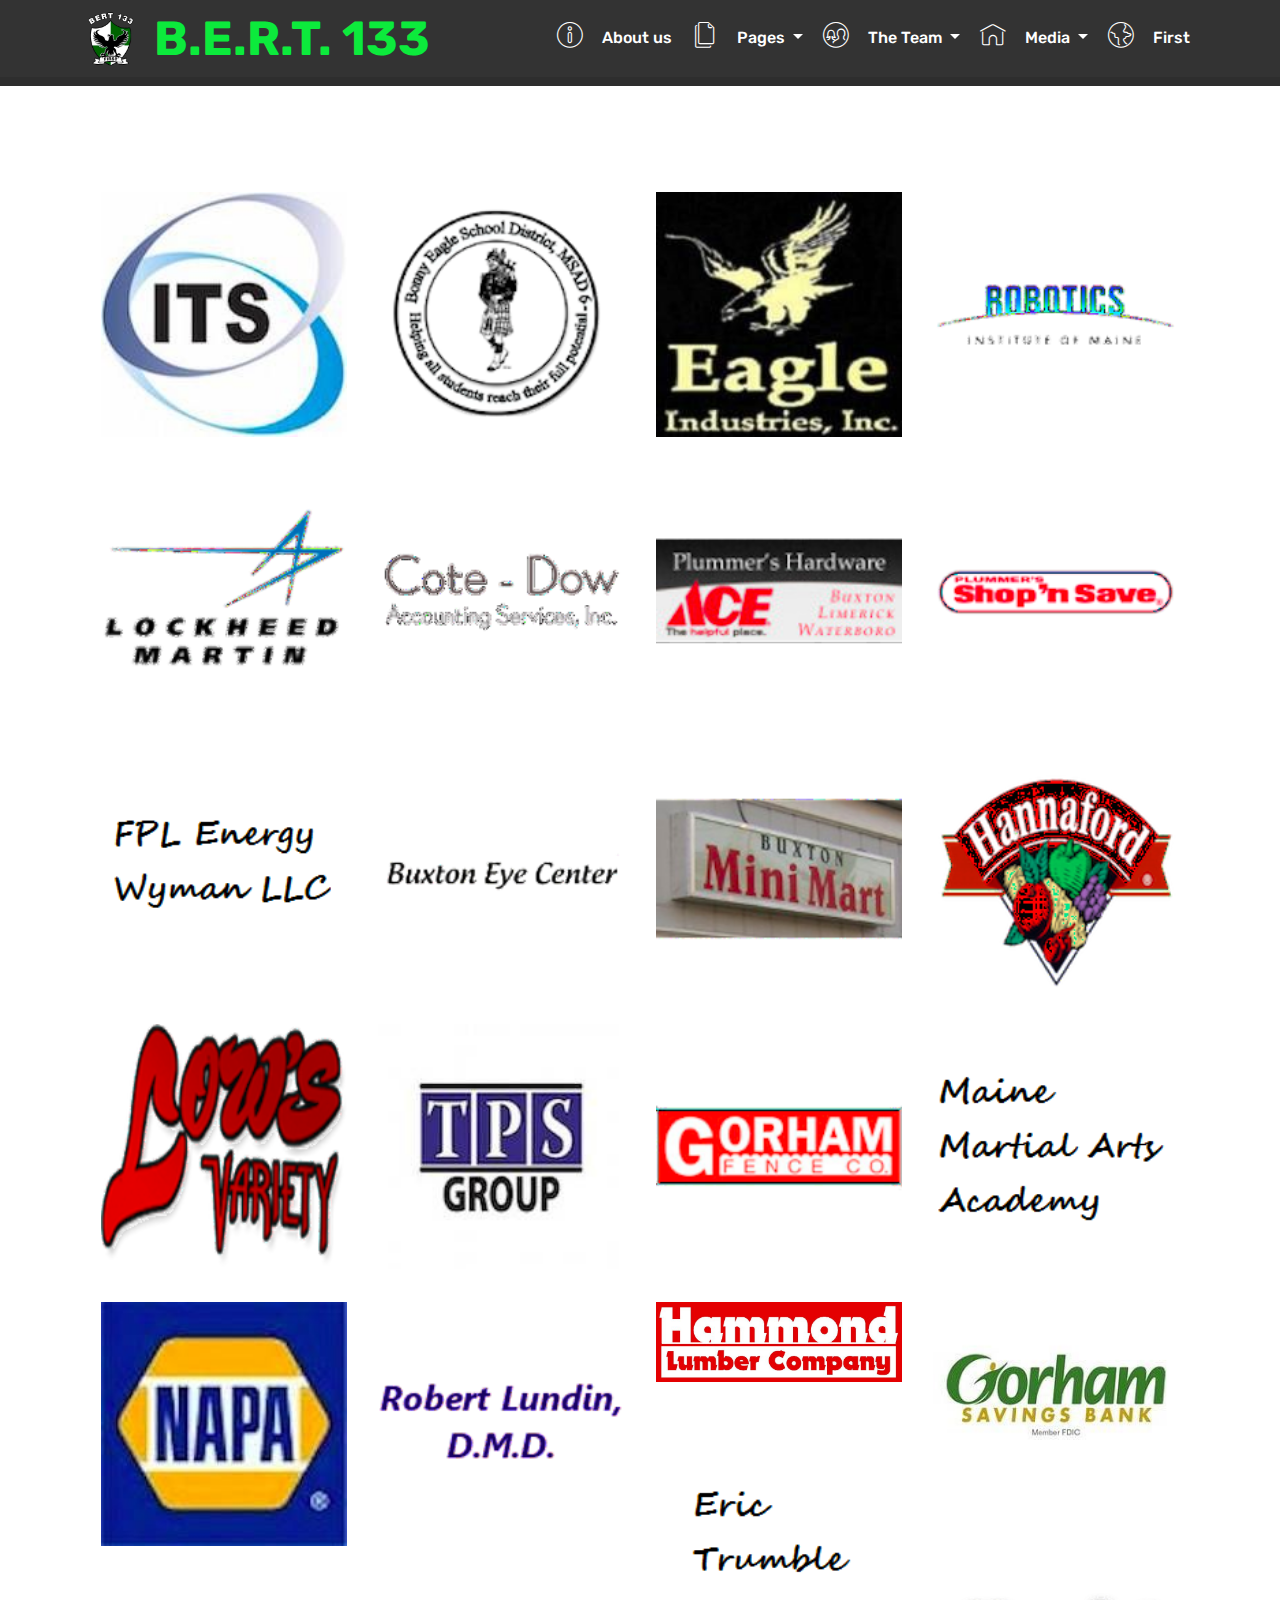
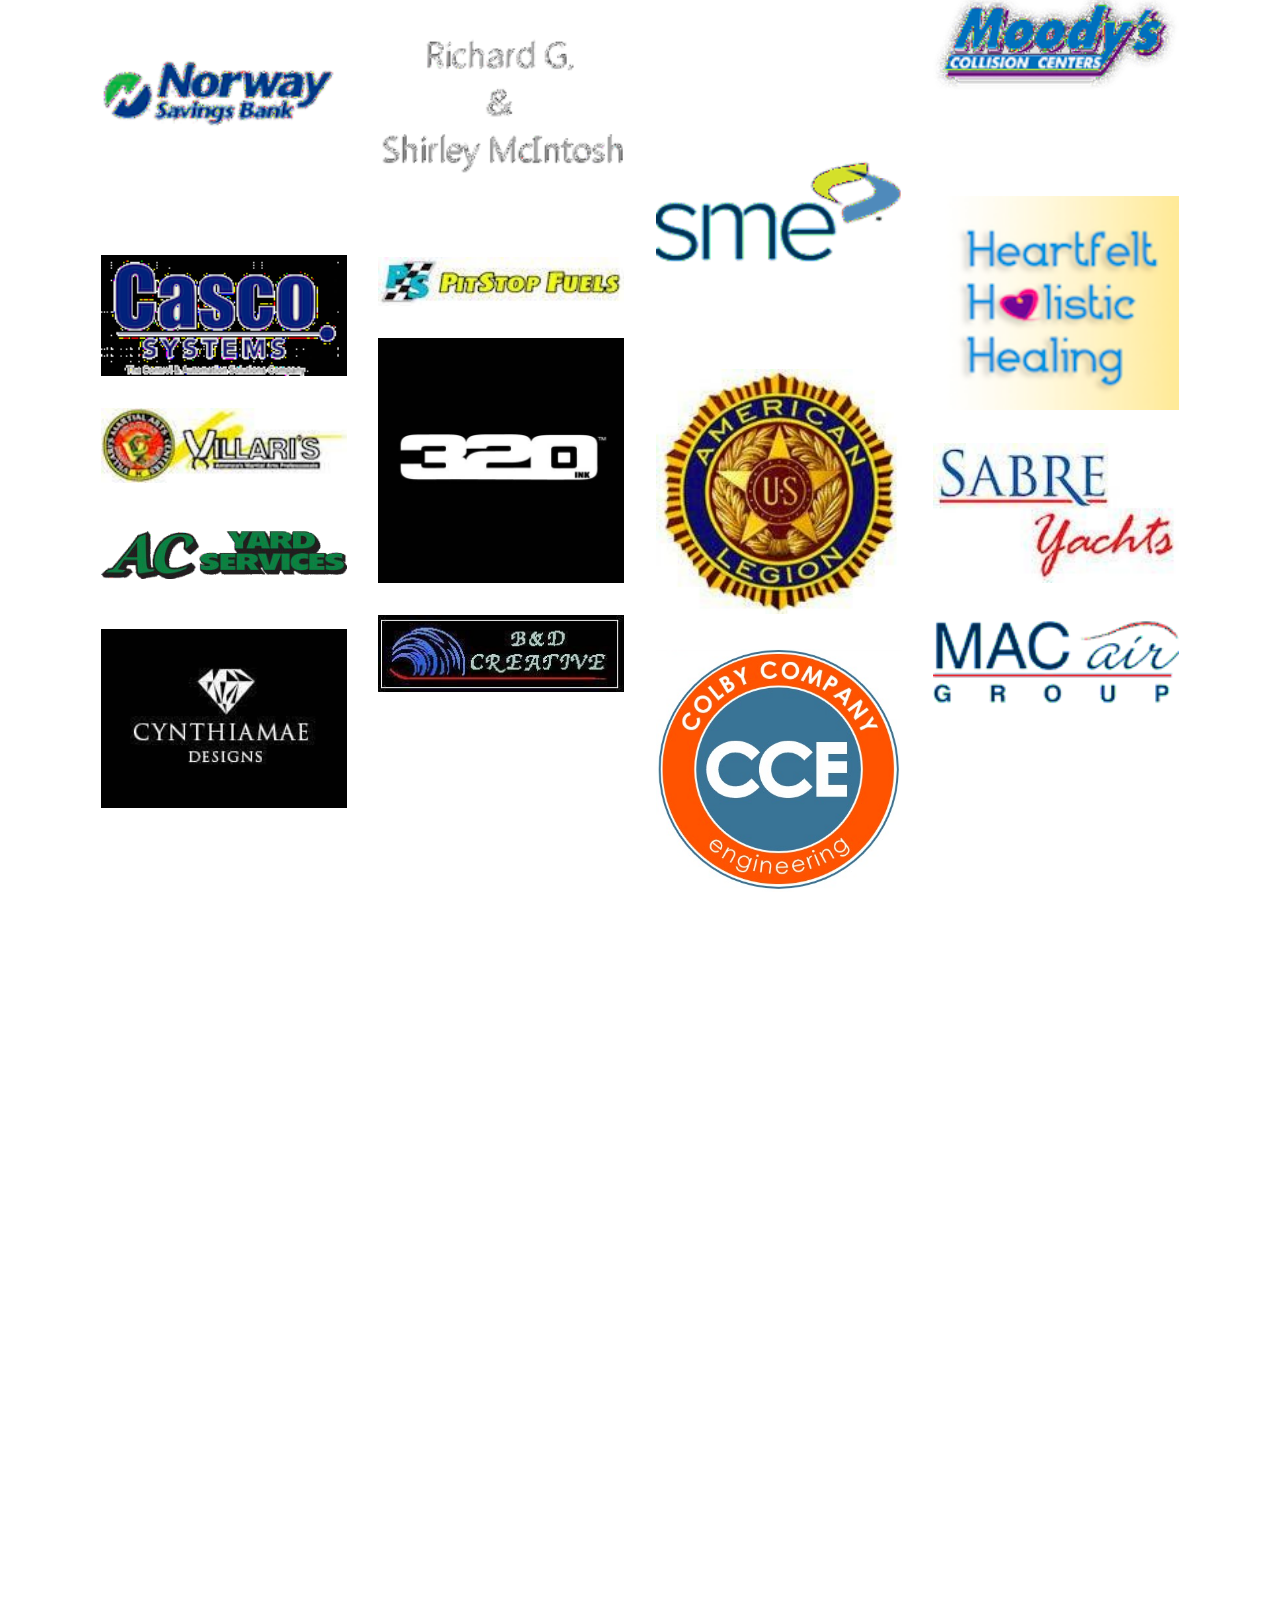
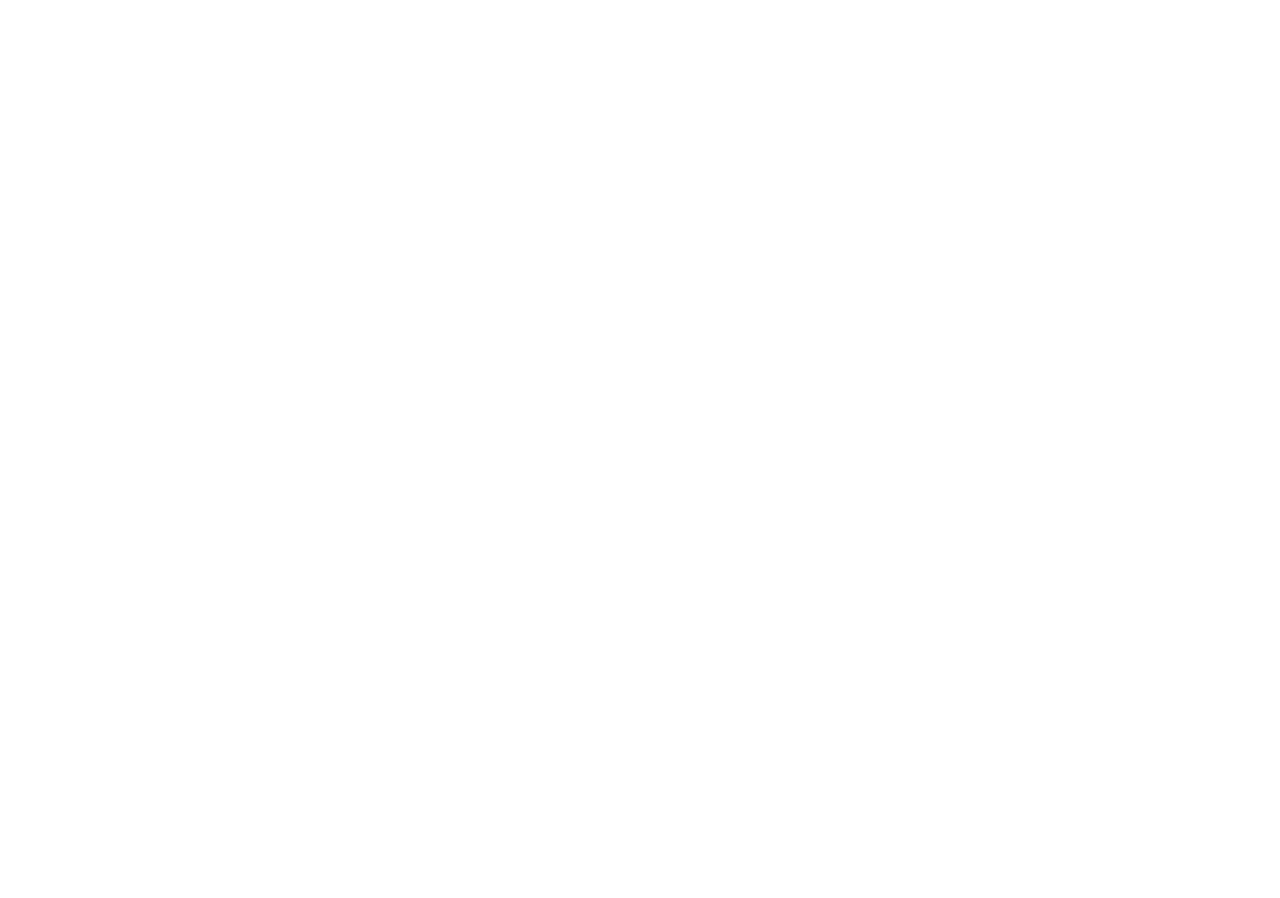
<file: sponsors.html>
<!DOCTYPE html>
<html>
<head>
  <!-- Site made with Mobirise Website Builder v4.3.2, https://mobirise.com -->
  <meta charset="UTF-8">
  <meta http-equiv="X-UA-Compatible" content="IE=edge">
  <meta name="generator" content="Mobirise v4.3.2, mobirise.com">
  <meta name="viewport" content="width=device-width, initial-scale=1">
  <link rel="shortcut icon" href="assets/images/bert-400x400.png" type="image/x-icon">
  <meta name="description" content="Website Maker Description">
  <title>Sponsors | B.E.R.T. 133</title>
  <link rel="stylesheet" href="assets/web/assets/mobirise-icons/mobirise-icons.css">
  <link rel="stylesheet" href="assets/tether/tether.min.css">
  <link rel="stylesheet" href="assets/soundcloud-plugin/style.css">
  <link rel="stylesheet" href="assets/bootstrap/css/bootstrap.min.css">
  <link rel="stylesheet" href="assets/bootstrap/css/bootstrap-grid.min.css">
  <link rel="stylesheet" href="assets/bootstrap/css/bootstrap-reboot.min.css">
  <link rel="stylesheet" href="assets/socicon/css/styles.css">
  <link rel="stylesheet" href="assets/dropdown/css/style.css">
  <link rel="stylesheet" href="assets/animate.css/animate.min.css">
  <link rel="stylesheet" href="assets/theme/css/style.css">
  <link rel="stylesheet" href="assets/mobirise-gallery/style.css">
  <link rel="stylesheet" href="assets/mobirise/css/mbr-additional.css" type="text/css">
  
  
  
</head>
<body>
<section class="menu cid-qxcrYjGJq5" once="menu" id="menu1-w" data-rv-view="177">

    

    <nav class="navbar navbar-expand beta-menu navbar-dropdown align-items-center navbar-fixed-top navbar-toggleable-sm">
        <button class="navbar-toggler navbar-toggler-right" type="button" data-toggle="collapse" data-target="#navbarSupportedContent" aria-controls="navbarSupportedContent" aria-expanded="false" aria-label="Toggle navigation">
            <div class="hamburger">
                <span></span>
                <span></span>
                <span></span>
                <span></span>
            </div>
        </button>
        <div class="menu-logo">
            <div class="navbar-brand">
                <span class="navbar-logo">
                    <a href="http://bert133.org">
                         <img src="assets/images/bert-400x400.png" alt="Mobirise" title="" media-simple="true" style="height: 3.8rem;">
                    </a>
                </span>
                <span class="navbar-caption-wrap"><a class="navbar-caption text-primary display-2" href="https://mobirise.com">B.E.R.T. 133</a></span>
            </div>
        </div>
        <div class="collapse navbar-collapse" id="navbarSupportedContent">
            <ul class="navbar-nav nav-dropdown nav-right" data-app-modern-menu="true"><li class="nav-item"><a class="nav-link link text-white display-4" href="index.html" aria-expanded="true"><span class="mbri-info mbr-iconfont mbr-iconfont-btn"></span>
                        &nbsp;About us
                    </a></li><li class="nav-item dropdown open">
                    <a class="nav-link link dropdown-toggle text-white display-4" href="https://mobirise.com" data-toggle="dropdown-submenu" aria-expanded="true"><span class="mbri-pages mbr-iconfont mbr-iconfont-btn"></span>
                        &nbsp;Pages
                    </a><div class="dropdown-menu"><a class="dropdown-item text-white display-4" href="sponsors.html" aria-expanded="true">Sponsors</a><a class="dropdown-item text-white display-4" href="events.html" aria-expanded="true">Events</a><a class="dropdown-item text-white display-4" href="marketingstrategy.html" aria-expanded="true">Marketing Strategy</a><a class="dropdown-item text-white display-4" href="calendar.html" aria-expanded="false">Calendar</a><a class="dropdown-item text-white display-4" href="Gallery.html" aria-expanded="false">Gallery</a></div>
                </li><li class="nav-item dropdown"><a class="nav-link link dropdown-toggle text-white display-4" href="https://mobirise.com" data-toggle="dropdown-submenu" aria-expanded="false"><span class="mbri-users mbr-iconfont mbr-iconfont-btn"></span>
                        &nbsp;The Team
                    </a><div class="dropdown-menu"><div class="dropdown"><a class="dropdown-item dropdown-toggle text-white display-4" href="https://mobirise.com" data-toggle="dropdown-submenu" aria-expanded="false">R&amp;A</a><div class="dropdown-menu dropdown-submenu"><a class="dropdown-item text-white display-4" href="robots.html">Robots</a><a class="dropdown-item text-white display-4" href="awards.html" aria-expanded="false">Awards</a></div></div><div class="dropdown"><a class="dropdown-item dropdown-toggle text-white display-4" href="https://mobirise.com" aria-expanded="false" data-toggle="dropdown-submenu">People</a><div class="dropdown-menu dropdown-submenu"><a class="dropdown-item text-white display-4" href="mentors.html" aria-expanded="false">Mentors</a><a class="dropdown-item text-white display-4" href="members.html" aria-expanded="false">Members</a><a class="dropdown-item text-white display-4" href="alumni.html" aria-expanded="false">Alumni</a></div></div></div></li><li class="nav-item dropdown">
                    <a class="nav-link link text-white dropdown-toggle display-4" href="https://mobirise.com" data-toggle="dropdown-submenu" aria-expanded="false"><span class="mbri-home mbr-iconfont mbr-iconfont-btn"></span>
                        &nbsp;Media
                    </a><div class="dropdown-menu"><a class="text-white dropdown-item display-4" href="https://twitter.com/BertRobotics"><span class="socicon socicon-twitter mbr-iconfont mbr-iconfont-btn" style="font-size: 18px;"></span>Twitter</a><a class="text-white dropdown-item display-4" href="https://www.facebook.com/BERT133" aria-expanded="false"><span class="socicon socicon-facebook mbr-iconfont mbr-iconfont-btn" style="font-size: 18px;"></span>Facebook</a></div>
                </li><li class="nav-item"><a class="nav-link link text-white display-4" href="https://www.firstinspires.org/robotics/frc"><span class="mbri-globe mbr-iconfont mbr-iconfont-btn"></span>
                        &nbsp;First
                    </a></li></ul>
            
        </div>
    </nav>
</section>

<section class="engine"><a href="https://mobirise.co/h">make your own website</a></section><section once="" class="cid-qxdN5wLL01" id="footer6-x" data-rv-view="179">

    

    

    <div class="container">
        <div class="media-container-row align-center mbr-white">
            <div class="col-12">
                <p class="mbr-text mb-0 mbr-fonts-style display-7">
                    © Copyright 2017 Mobirise - All Rights Reserved
                </p>
            </div>
        </div>
    </div>
</section>

<section class="mbr-gallery mbr-slider-carousel cid-qxiPfjCoBc" id="gallery2-4o" data-rv-view="182">

    

    <div class="container">
        <div><!-- Filter --><!-- Gallery --><div class="mbr-gallery-row"><div class="mbr-gallery-layout-default"><div><div><div class="mbr-gallery-item mbr-gallery-item--p2" data-video-url="false" data-tags="Awesome"><div href="#lb-gallery2-4o" data-slide-to="0" data-toggle="modal"><img src="assets/images/its-180x180-180x180.jpg" alt=""><span class="icon-focus"></span></div></div><div class="mbr-gallery-item mbr-gallery-item--p2" data-video-url="false" data-tags="Responsive"><div href="#lb-gallery2-4o" data-slide-to="1" data-toggle="modal"><img src="assets/images/msad6-2-180x180-180x180.png" alt=""><span class="icon-focus"></span></div></div><div class="mbr-gallery-item mbr-gallery-item--p2" data-video-url="false" data-tags="Creative"><div href="#lb-gallery2-4o" data-slide-to="2" data-toggle="modal"><img src="assets/images/eagle-180x180-180x180.jpg" alt=""><span class="icon-focus"></span></div></div><div class="mbr-gallery-item mbr-gallery-item--p2" data-video-url="false" data-tags="Animated"><div href="#lb-gallery2-4o" data-slide-to="3" data-toggle="modal"><img src="assets/images/rim2-180x180-180x180.png" alt=""><span class="icon-focus"></span></div></div><div class="mbr-gallery-item mbr-gallery-item--p2" data-video-url="false" data-tags="Awesome"><div href="#lb-gallery2-4o" data-slide-to="4" data-toggle="modal"><img src="assets/images/lockheed-martin-logo-180x180-180x180.png" alt=""><span class="icon-focus"></span></div></div><div class="mbr-gallery-item mbr-gallery-item--p2" data-video-url="false" data-tags="Awesome"><div href="#lb-gallery2-4o" data-slide-to="5" data-toggle="modal"><img src="assets/images/cote-dowdinc-180x180-180x180.png" alt=""><span class="icon-focus"></span></div></div><div class="mbr-gallery-item mbr-gallery-item--p2" data-video-url="false" data-tags="Responsive"><div href="#lb-gallery2-4o" data-slide-to="6" data-toggle="modal"><img src="assets/images/plummers-hardware-logo-180x180-180x180.png" alt=""><span class="icon-focus"></span></div></div><div class="mbr-gallery-item mbr-gallery-item--p2" data-video-url="false" data-tags="Animated"><div href="#lb-gallery2-4o" data-slide-to="7" data-toggle="modal"><img src="assets/images/plummers-market-logo2-180x180-180x180.png" alt=""><span class="icon-focus"></span></div></div><div class="mbr-gallery-item mbr-gallery-item--p2" data-video-url="false" data-tags="Animated"><div href="#lb-gallery2-4o" data-slide-to="8" data-toggle="modal"><img src="assets/images/fpl-180x180-180x180.png" alt=""><span class="icon-focus"></span></div></div><div class="mbr-gallery-item mbr-gallery-item--p2" data-video-url="false" data-tags="Animated"><div href="#lb-gallery2-4o" data-slide-to="9" data-toggle="modal"><img src="assets/images/bec-180x180-180x180.png" alt=""><span class="icon-focus"></span></div></div><div class="mbr-gallery-item mbr-gallery-item--p2" data-video-url="false" data-tags="Animated"><div href="#lb-gallery2-4o" data-slide-to="10" data-toggle="modal"><img src="assets/images/buxton-mini-180x180-180x180.png" alt=""><span class="icon-focus"></span></div></div><div class="mbr-gallery-item mbr-gallery-item--p2" data-video-url="false" data-tags="Animated"><div href="#lb-gallery2-4o" data-slide-to="11" data-toggle="modal"><img src="assets/images/hannaford-180x180-180x180.png" alt=""><span class="icon-focus"></span></div></div><div class="mbr-gallery-item mbr-gallery-item--p2" data-video-url="false" data-tags="Animated"><div href="#lb-gallery2-4o" data-slide-to="12" data-toggle="modal"><img src="assets/images/lows-180x180-180x180.png" alt=""><span class="icon-focus"></span></div></div><div class="mbr-gallery-item mbr-gallery-item--p2" data-video-url="false" data-tags="Animated"><div href="#lb-gallery2-4o" data-slide-to="13" data-toggle="modal"><img src="assets/images/tps-180x180-180x180.jpg" alt=""><span class="icon-focus"></span></div></div><div class="mbr-gallery-item mbr-gallery-item--p2" data-video-url="false" data-tags="Animated"><div href="#lb-gallery2-4o" data-slide-to="14" data-toggle="modal"><img src="assets/images/gorham-fence-180x180-180x180.png" alt=""><span class="icon-focus"></span></div></div><div class="mbr-gallery-item mbr-gallery-item--p2" data-video-url="false" data-tags="Animated"><div href="#lb-gallery2-4o" data-slide-to="15" data-toggle="modal"><img src="assets/images/mainemartial-180x180-180x180.png" alt=""><span class="icon-focus"></span></div></div><div class="mbr-gallery-item mbr-gallery-item--p2" data-video-url="false" data-tags="Animated"><div href="#lb-gallery2-4o" data-slide-to="16" data-toggle="modal"><img src="assets/images/napa-180x179-180x179.jpg" alt=""><span class="icon-focus"></span></div></div><div class="mbr-gallery-item mbr-gallery-item--p2" data-video-url="false" data-tags="Animated"><div href="#lb-gallery2-4o" data-slide-to="17" data-toggle="modal"><img src="assets/images/lundin-180x180-180x180.png" alt=""><span class="icon-focus"></span></div></div><div class="mbr-gallery-item mbr-gallery-item--p2" data-video-url="false" data-tags="Animated"><div href="#lb-gallery2-4o" data-slide-to="18" data-toggle="modal"><img src="assets/images/hammondlogo-2000x653-800x261.jpg" alt=""><span class="icon-focus"></span></div></div><div class="mbr-gallery-item mbr-gallery-item--p2" data-video-url="false" data-tags="Animated"><div href="#lb-gallery2-4o" data-slide-to="19" data-toggle="modal"><img src="assets/images/gorham-savings-bank-270x204-270x204.jpg" alt=""><span class="icon-focus"></span></div></div><div class="mbr-gallery-item mbr-gallery-item--p2" data-video-url="false" data-tags="Animated"><div href="#lb-gallery2-4o" data-slide-to="20" data-toggle="modal"><img src="assets/images/erict-180x180-180x180.png" alt=""><span class="icon-focus"></span></div></div><div class="mbr-gallery-item mbr-gallery-item--p2" data-video-url="false" data-tags="Animated"><div href="#lb-gallery2-4o" data-slide-to="21" data-toggle="modal"><img src="assets/images/moody1-180x180-180x180.png" alt=""><span class="icon-focus"></span></div></div><div class="mbr-gallery-item mbr-gallery-item--p2" data-video-url="false" data-tags="Animated"><div href="#lb-gallery2-4o" data-slide-to="22" data-toggle="modal"><img src="assets/images/norwaysavingsbank-180x180-180x180.png" alt=""><span class="icon-focus"></span></div></div><div class="mbr-gallery-item mbr-gallery-item--p2" data-video-url="false" data-tags="Animated"><div href="#lb-gallery2-4o" data-slide-to="23" data-toggle="modal"><img src="assets/images/richard-180x180-180x180.png" alt=""><span class="icon-focus"></span></div></div><div class="mbr-gallery-item mbr-gallery-item--p2" data-video-url="false" data-tags="Animated"><div href="#lb-gallery2-4o" data-slide-to="24" data-toggle="modal"><img src="assets/images/sme-logo-180x180-180x180.png" alt=""><span class="icon-focus"></span></div></div><div class="mbr-gallery-item mbr-gallery-item--p2" data-video-url="false" data-tags="Animated"><div href="#lb-gallery2-4o" data-slide-to="25" data-toggle="modal"><img src="assets/images/heartfelt-180x157-180x157.png" alt=""><span class="icon-focus"></span></div></div><div class="mbr-gallery-item mbr-gallery-item--p2" data-video-url="false" data-tags="Animated"><div href="#lb-gallery2-4o" data-slide-to="26" data-toggle="modal"><img src="assets/images/casco-178x88-178x88.png" alt=""><span class="icon-focus"></span></div></div><div class="mbr-gallery-item mbr-gallery-item--p2" data-video-url="false" data-tags="Animated"><div href="#lb-gallery2-4o" data-slide-to="27" data-toggle="modal"><img src="assets/images/motors-180x36-180x36.jpg" alt=""><span class="icon-focus"></span></div></div><div class="mbr-gallery-item mbr-gallery-item--p2" data-video-url="false" data-tags="Animated"><div href="#lb-gallery2-4o" data-slide-to="28" data-toggle="modal"><img src="assets/images/320inc-500x500-500x500.jpg" alt=""><span class="icon-focus"></span></div></div><div class="mbr-gallery-item mbr-gallery-item--p2" data-video-url="false" data-tags="Animated"><div href="#lb-gallery2-4o" data-slide-to="29" data-toggle="modal"><img src="assets/images/americanlegion-180x180-180x180.jpg" alt=""><span class="icon-focus"></span></div></div><div class="mbr-gallery-item mbr-gallery-item--p2" data-video-url="false" data-tags="Animated"><div href="#lb-gallery2-4o" data-slide-to="30" data-toggle="modal"><img src="assets/images/villaris-180x55-180x55.jpg" alt=""><span class="icon-focus"></span></div></div><div class="mbr-gallery-item mbr-gallery-item--p2" data-video-url="false" data-tags="Animated"><div href="#lb-gallery2-4o" data-slide-to="31" data-toggle="modal"><img src="assets/images/sabreyachts-180x103-180x103.jpg" alt=""><span class="icon-focus"></span></div></div><div class="mbr-gallery-item mbr-gallery-item--p2" data-video-url="false" data-tags="Animated"><div href="#lb-gallery2-4o" data-slide-to="32" data-toggle="modal"><img src="assets/images/acyard-300x100-300x100.png" alt=""><span class="icon-focus"></span></div></div><div class="mbr-gallery-item mbr-gallery-item--p2" data-video-url="false" data-tags="Animated"><div href="#lb-gallery2-4o" data-slide-to="33" data-toggle="modal"><img src="assets/images/macair-156x60-156x60.png" alt=""><span class="icon-focus"></span></div></div><div class="mbr-gallery-item mbr-gallery-item--p2" data-video-url="false" data-tags="Animated"><div href="#lb-gallery2-4o" data-slide-to="34" data-toggle="modal"><img src="assets/images/bd-249x79-249x79.jpg" alt=""><span class="icon-focus"></span></div></div><div class="mbr-gallery-item mbr-gallery-item--p2" data-video-url="false" data-tags="Animated"><div href="#lb-gallery2-4o" data-slide-to="35" data-toggle="modal"><img src="assets/images/cynt-202x148-202x148.jpg" alt=""><span class="icon-focus"></span></div></div><div class="mbr-gallery-item mbr-gallery-item--p2" data-video-url="false" data-tags="Animated"><div href="#lb-gallery2-4o" data-slide-to="36" data-toggle="modal"><img src="assets/images/cce-372x374-372x374.png" alt=""><span class="icon-focus"></span></div></div></div></div><div class="clearfix"></div></div></div><!-- Lightbox --><div data-app-prevent-settings="" class="mbr-slider modal fade carousel slide" tabindex="-1" data-keyboard="true" data-interval="false" id="lb-gallery2-4o"><div class="modal-dialog"><div class="modal-content"><div class="modal-body"><div class="carousel-inner"><div class="carousel-item"><img src="assets/images/its-180x180.jpg" alt=""></div><div class="carousel-item"><img src="assets/images/msad6-2-180x180.png" alt=""></div><div class="carousel-item"><img src="assets/images/eagle-180x180.jpg" alt=""></div><div class="carousel-item"><img src="assets/images/rim2-180x180.png" alt=""></div><div class="carousel-item"><img src="assets/images/lockheed-martin-logo-180x180.png" alt=""></div><div class="carousel-item"><img src="assets/images/cote-dowdinc-180x180.png" alt=""></div><div class="carousel-item"><img src="assets/images/plummers-hardware-logo-180x180.png" alt=""></div><div class="carousel-item"><img src="assets/images/plummers-market-logo2-180x180.png" alt=""></div><div class="carousel-item"><img src="assets/images/fpl-180x180.png" alt=""></div><div class="carousel-item"><img src="assets/images/bec-180x180.png" alt=""></div><div class="carousel-item"><img src="assets/images/buxton-mini-180x180.png" alt=""></div><div class="carousel-item"><img src="assets/images/hannaford-180x180.png" alt=""></div><div class="carousel-item"><img src="assets/images/lows-180x180.png" alt=""></div><div class="carousel-item"><img src="assets/images/tps-180x180.jpg" alt=""></div><div class="carousel-item"><img src="assets/images/gorham-fence-180x180.png" alt=""></div><div class="carousel-item"><img src="assets/images/mainemartial-180x180.png" alt=""></div><div class="carousel-item"><img src="assets/images/napa-180x179.jpg" alt=""></div><div class="carousel-item"><img src="assets/images/lundin-180x180.png" alt=""></div><div class="carousel-item"><img src="assets/images/hammondlogo-2000x653.jpg" alt=""></div><div class="carousel-item"><img src="assets/images/gorham-savings-bank-270x204.jpg" alt=""></div><div class="carousel-item"><img src="assets/images/erict-180x180.png" alt=""></div><div class="carousel-item"><img src="assets/images/moody1-180x180.png" alt=""></div><div class="carousel-item"><img src="assets/images/norwaysavingsbank-180x180.png" alt=""></div><div class="carousel-item"><img src="assets/images/richard-180x180.png" alt=""></div><div class="carousel-item"><img src="assets/images/sme-logo-180x180.png" alt=""></div><div class="carousel-item"><img src="assets/images/heartfelt-180x157.png" alt=""></div><div class="carousel-item"><img src="assets/images/casco-178x88.png" alt=""></div><div class="carousel-item"><img src="assets/images/motors-180x36.jpg" alt=""></div><div class="carousel-item"><img src="assets/images/320inc-500x500.jpg" alt=""></div><div class="carousel-item"><img src="assets/images/americanlegion-180x180.jpg" alt=""></div><div class="carousel-item"><img src="assets/images/villaris-180x55.jpg" alt=""></div><div class="carousel-item"><img src="assets/images/sabreyachts-180x103.jpg" alt=""></div><div class="carousel-item"><img src="assets/images/acyard-300x100.png" alt=""></div><div class="carousel-item"><img src="assets/images/macair-156x60.png" alt=""></div><div class="carousel-item"><img src="assets/images/bd-249x79.jpg" alt=""></div><div class="carousel-item"><img src="assets/images/cynt-202x148.jpg" alt=""></div><div class="carousel-item active"><img src="assets/images/cce-372x374.png" alt=""></div></div><a class="carousel-control carousel-control-prev" role="button" data-slide="prev" href="#lb-gallery2-4o"><span class="mbri-left mbr-iconfont" aria-hidden="true"></span><span class="sr-only">Previous</span></a><a class="carousel-control carousel-control-next" role="button" data-slide="next" href="#lb-gallery2-4o"><span class="mbri-right mbr-iconfont" aria-hidden="true"></span><span class="sr-only">Next</span></a><a class="close" href="#" role="button" data-dismiss="modal"><span class="sr-only">Close</span></a></div></div></div></div></div>
    </div>

</section>

<section class="mbr-section article content1 cid-qxiOhjDhew" id="content1-4m" data-rv-view="333">
    
     

    <div class="container">
        <div class="media-container-row">
            <div class="mbr-text col-12 col-md-8 mbr-fonts-style display-5"><p><strong>•Ken's Auto Repair Inc. "The Toyota Guy"</strong><br></p><p><strong>•Josiah Plummer</strong></p><p><strong>•Scott Warchol</strong></p><p><strong>•Parents &amp; Mentors</strong></p><p><strong>•Rhonda and Patrick Perseille</strong></p><p><strong>•DEK Consulting LLC</strong></p></div>
        </div>
    </div>
</section>

<section class="mbr-section form1 cid-qxiOzthkAa" id="form1-4n" data-rv-view="334">

    

    
    <div class="container">
        <div class="row justify-content-center">
            <div class="title col-12 col-lg-8">
                <h2 class="mbr-section-title align-center pb-3 mbr-fonts-style display-2">Contact Form</h2>
                <h3 class="mbr-section-subtitle align-center mbr-light pb-3 mbr-fonts-style display-5">
                    If you want to become a sponsor put your details here and we will get back to you as soon as possible</h3>
            </div>
        </div>
    </div>
    <div class="container">
        <div class="row justify-content-center">
            <div class="media-container-column col-lg-8" data-form-type="formoid">
                    <div data-form-alert="" hidden="">Thank you. Hope to talk to you soon!</div>
            
                    <form class="mbr-form" action="https://mobirise.com/" method="post" data-form-title="Mobirise Form"><input type="hidden" data-form-email="true" value="EpF/tKI8/ygFPqsQbOCp0TybH9j3OXYXN9cux/xUxyljYX2lpNEwDRhV5TsCuwoR2dIvOZg6sbJ0vXILSPcHG43Drx8A+Maa7xAUdty4INK+QA7+5dZ1LNIeGTGwICiS">
                        <div class="row row-sm-offset">
                            <div class="col-md-4 multi-horizontal" data-for="name">
                                <div class="form-group">
                                    <label class="form-control-label mbr-fonts-style display-7" for="name-form1-4n">Name</label>
                                    <input type="text" class="form-control" name="name" data-form-field="Name" required="" id="name-form1-4n">
                                </div>
                            </div>
                            <div class="col-md-4 multi-horizontal" data-for="email">
                                <div class="form-group">
                                    <label class="form-control-label mbr-fonts-style display-7" for="email-form1-4n">Email</label>
                                    <input type="email" class="form-control" name="email" data-form-field="Email" required="" id="email-form1-4n">
                                </div>
                            </div>
                            <div class="col-md-4 multi-horizontal" data-for="phone">
                                <div class="form-group">
                                    <label class="form-control-label mbr-fonts-style display-7" for="phone-form1-4n">Phone</label>
                                    <input type="tel" class="form-control" name="phone" data-form-field="Phone" id="phone-form1-4n">
                                </div>
                            </div>
                        </div>
                        <div class="form-group" data-for="message">
                            <label class="form-control-label mbr-fonts-style display-7" for="message-form1-4n">Message</label>
                            <textarea type="text" class="form-control" name="message" rows="7" data-form-field="Message" id="message-form1-4n"></textarea>
                        </div>
            
                        <span class="input-group-btn">
                            <button href="" type="submit" class="btn btn-primary btn-form display-4">SEND FORM</button>
                        </span>
                    </form>
            </div>
        </div>
    </div>
</section>

<section class="cid-qxp44RYt6h mbr-reveal" id="footer1-50" data-rv-view="337">

    

    

    <div class="container">
        <div class="media-container-row content text-white">
            <div class="col-12 col-md-3">
                <div class="media-wrap">
                    
                        <img src="assets/images/bert-400x400.png" alt="Mobirise" title="" media-simple="true">
                    
                </div>
            </div>
            <div class="col-12 col-md-3 mbr-fonts-style display-7">
                <h5 class="pb-3">
                    Address
                </h5>
                <p class="mbr-text">
                    700 Saco Road &nbsp; &nbsp; &nbsp; &nbsp; &nbsp; &nbsp; &nbsp; &nbsp; &nbsp; &nbsp;<br>Standish, ME 04084</p>
            </div>
            <div class="col-12 col-md-3 mbr-fonts-style display-7">
                <h5 class="pb-3">
                    Contacts
                </h5>
                <p class="mbr-text">
                    Email: bertrobotics@gmail.com
                    <br>Time: Mon. - Fri. 9am - 7pm<br></p>
            </div>
            <div class="col-12 col-md-3 mbr-fonts-style display-7">
                <h5 class="pb-3">&nbsp;</h5>
                <p class="mbr-text"></p><p>&nbsp;<br></p><br><p><br></p><p></p>
            </div>
        </div>
        <div class="footer-lower">
            <div class="media-container-row">
                <div class="col-sm-12">
                    <hr>
                </div>
            </div>
            <div class="media-container-row mbr-white">
                <div class="col-sm-6 copyright">
                    <p class="mbr-text mbr-fonts-style display-7">
                        © Copyright 2017 B.E.R.T. - All Rights Reserved | Coded by Nathaniel</p>
                </div>
                <div class="col-md-6">
                    <div class="social-list align-right">
                        <div class="soc-item">
                            <a href="https://twitter.com/BertRobotics" target="_blank">
                                <span class="mbr-iconfont mbr-iconfont-social socicon-twitter socicon" media-simple="true"></span>
                            </a>
                        </div>
                        <div class="soc-item">
                            <a href="https://www.facebook.com/BERT133" target="_blank">
                                <span class="mbr-iconfont mbr-iconfont-social socicon-facebook socicon" media-simple="true"></span>
                            </a>
                        </div>
                        <div class="soc-item">
                            <a href="https://www.youtube.com/user/133robotics" target="_blank">
                                <span class="mbr-iconfont mbr-iconfont-social socicon-youtube socicon" media-simple="true"></span>
                            </a>
                        </div>
                        
                        
                        
                    </div>
                </div>
            </div>
        </div>
    </div>
</section>


  <script src="assets/web/assets/jquery/jquery.min.js"></script>
  <script src="assets/popper/popper.min.js"></script>
  <script src="assets/tether/tether.min.js"></script>
  <script src="assets/bootstrap/js/bootstrap.min.js"></script>
  <script src="assets/dropdown/js/script.min.js"></script>
  <script src="assets/touch-swipe/jquery.touch-swipe.min.js"></script>
  <script src="assets/smooth-scroll/smooth-scroll.js"></script>
  <script src="assets/viewport-checker/jquery.viewportchecker.js"></script>
  <script src="assets/masonry/masonry.pkgd.min.js"></script>
  <script src="assets/imagesloaded/imagesloaded.pkgd.min.js"></script>
  <script src="assets/bootstrap-carousel-swipe/bootstrap-carousel-swipe.js"></script>
  <script src="assets/jquery-mb-vimeo_player/jquery.mb.vimeo_player.js"></script>
  <script src="assets/theme/js/script.js"></script>
  <script src="assets/mobirise-gallery/player.min.js"></script>
  <script src="assets/mobirise-gallery/script.js"></script>
  <script src="assets/mobirise-slider-video/script.js"></script>
  <script src="assets/formoid/formoid.min.js"></script>
  
  
  <input name="animation" type="hidden">
  </body>
</html>
</file>
<file: assets/web/assets/mobirise-icons/mobirise-icons.css>
@font-face {
  font-family: 'MobiriseIcons';
  src:  url('mobirise-icons.eot?spat4u');
  src:  url('mobirise-icons.eot?spat4u#iefix') format('embedded-opentype'),
    url('mobirise-icons.ttf?spat4u') format('truetype'),
    url('mobirise-icons.woff?spat4u') format('woff'),
    url('mobirise-icons.svg?spat4u#MobiriseIcons') format('svg');
  font-weight: normal;
  font-style: normal;
}

[class^="mbri-"], [class*=" mbri-"] {
  /* use !important to prevent issues with browser extensions that change fonts */
  font-family: MobiriseIcons !important;
  speak: none;
  font-style: normal;
  font-weight: normal;
  font-variant: normal;
  text-transform: none;
  line-height: 1;

  /* Better Font Rendering =========== */
  -webkit-font-smoothing: antialiased;
  -moz-osx-font-smoothing: grayscale;
}

.mbri-add-submenu:before {
  content: "\e900";
}
.mbri-alert:before {
  content: "\e901";
}
.mbri-align-center:before {
  content: "\e902";
}
.mbri-align-justify:before {
  content: "\e903";
}
.mbri-align-left:before {
  content: "\e904";
}
.mbri-align-right:before {
  content: "\e905";
}
.mbri-android:before {
  content: "\e906";
}
.mbri-apple:before {
  content: "\e907";
}
.mbri-arrow-down:before {
  content: "\e908";
}
.mbri-arrow-next:before {
  content: "\e909";
}
.mbri-arrow-prev:before {
  content: "\e90a";
}
.mbri-arrow-up:before {
  content: "\e90b";
}
.mbri-bold:before {
  content: "\e90c";
}
.mbri-bookmark:before {
  content: "\e90d";
}
.mbri-bootstrap:before {
  content: "\e90e";
}
.mbri-briefcase:before {
  content: "\e90f";
}
.mbri-browse:before {
  content: "\e910";
}
.mbri-bulleted-list:before {
  content: "\e911";
}
.mbri-calendar:before {
  content: "\e912";
}
.mbri-camera:before {
  content: "\e913";
}
.mbri-cart-add:before {
  content: "\e914";
}
.mbri-cart-full:before {
  content: "\e915";
}
.mbri-cash:before {
  content: "\e916";
}
.mbri-change-style:before {
  content: "\e917";
}
.mbri-chat:before {
  content: "\e918";
}
.mbri-clock:before {
  content: "\e919";
}
.mbri-close:before {
  content: "\e91a";
}
.mbri-cloud:before {
  content: "\e91b";
}
.mbri-code:before {
  content: "\e91c";
}
.mbri-contact-form:before {
  content: "\e91d";
}
.mbri-credit-card:before {
  content: "\e91e";
}
.mbri-cursor-click:before {
  content: "\e91f";
}
.mbri-cust-feedback:before {
  content: "\e920";
}
.mbri-database:before {
  content: "\e921";
}
.mbri-delivery:before {
  content: "\e922";
}
.mbri-desktop:before {
  content: "\e923";
}
.mbri-devices:before {
  content: "\e924";
}
.mbri-down:before {
  content: "\e925";
}
.mbri-download:before {
  content: "\e989";
}
.mbri-drag-n-drop:before {
  content: "\e927";
}
.mbri-drag-n-drop2:before {
  content: "\e928";
}
.mbri-edit:before {
  content: "\e929";
}
.mbri-edit2:before {
  content: "\e92a";
}
.mbri-error:before {
  content: "\e92b";
}
.mbri-extension:before {
  content: "\e92c";
}
.mbri-features:before {
  content: "\e92d";
}
.mbri-file:before {
  content: "\e92e";
}
.mbri-flag:before {
  content: "\e92f";
}
.mbri-folder:before {
  content: "\e930";
}
.mbri-gift:before {
  content: "\e931";
}
.mbri-github:before {
  content: "\e932";
}
.mbri-globe:before {
  content: "\e933";
}
.mbri-globe-2:before {
  content: "\e934";
}
.mbri-growing-chart:before {
  content: "\e935";
}
.mbri-hearth:before {
  content: "\e936";
}
.mbri-help:before {
  content: "\e937";
}
.mbri-home:before {
  content: "\e938";
}
.mbri-hot-cup:before {
  content: "\e939";
}
.mbri-idea:before {
  content: "\e93a";
}
.mbri-image-gallery:before {
  content: "\e93b";
}
.mbri-image-slider:before {
  content: "\e93c";
}
.mbri-info:before {
  content: "\e93d";
}
.mbri-italic:before {
  content: "\e93e";
}
.mbri-key:before {
  content: "\e93f";
}
.mbri-laptop:before {
  content: "\e940";
}
.mbri-layers:before {
  content: "\e941";
}
.mbri-left-right:before {
  content: "\e942";
}
.mbri-left:before {
  content: "\e943";
}
.mbri-letter:before {
  content: "\e944";
}
.mbri-like:before {
  content: "\e945";
}
.mbri-link:before {
  content: "\e946";
}
.mbri-lock:before {
  content: "\e947";
}
.mbri-login:before {
  content: "\e948";
}
.mbri-logout:before {
  content: "\e949";
}
.mbri-magic-stick:before {
  content: "\e94a";
}
.mbri-map-pin:before {
  content: "\e94b";
}
.mbri-menu:before {
  content: "\e94c";
}
.mbri-mobile:before {
  content: "\e94d";
}
.mbri-mobile2:before {
  content: "\e94e";
}
.mbri-mobirise:before {
  content: "\e94f";
}
.mbri-more-horizontal:before {
  content: "\e950";
}
.mbri-more-vertical:before {
  content: "\e951";
}
.mbri-music:before {
  content: "\e952";
}
.mbri-new-file:before {
  content: "\e953";
}
.mbri-numbered-list:before {
  content: "\e954";
}
.mbri-opened-folder:before {
  content: "\e955";
}
.mbri-pages:before {
  content: "\e956";
}
.mbri-paper-plane:before {
  content: "\e957";
}
.mbri-paperclip:before {
  content: "\e958";
}
.mbri-photo:before {
  content: "\e959";
}
.mbri-photos:before {
  content: "\e95a";
}
.mbri-pin:before {
  content: "\e95b";
}
.mbri-play:before {
  content: "\e95c";
}
.mbri-plus:before {
  content: "\e95d";
}
.mbri-preview:before {
  content: "\e95e";
}
.mbri-print:before {
  content: "\e95f";
}
.mbri-protect:before {
  content: "\e960";
}
.mbri-question:before {
  content: "\e961";
}
.mbri-quote-left:before {
  content: "\e962";
}
.mbri-quote-right:before {
  content: "\e963";
}
.mbri-refresh:before {
  content: "\e964";
}
.mbri-responsive:before {
  content: "\e965";
}
.mbri-right:before {
  content: "\e966";
}
.mbri-rocket:before {
  content: "\e967";
}
.mbri-sad-face:before {
  content: "\e968";
}
.mbri-sale:before {
  content: "\e969";
}
.mbri-save:before {
  content: "\e96a";
}
.mbri-search:before {
  content: "\e96b";
}
.mbri-setting:before {
  content: "\e96c";
}
.mbri-setting2:before {
  content: "\e96d";
}
.mbri-setting3:before {
  content: "\e96e";
}
.mbri-share:before {
  content: "\e96f";
}
.mbri-shopping-bag:before {
  content: "\e970";
}
.mbri-shopping-basket:before {
  content: "\e971";
}
.mbri-shopping-cart:before {
  content: "\e972";
}
.mbri-sites:before {
  content: "\e973";
}
.mbri-smile-face:before {
  content: "\e974";
}
.mbri-speed:before {
  content: "\e975";
}
.mbri-star:before {
  content: "\e976";
}
.mbri-success:before {
  content: "\e977";
}
.mbri-sun:before {
  content: "\e978";
}
.mbri-sun2:before {
  content: "\e979";
}
.mbri-tablet:before {
  content: "\e97a";
}
.mbri-tablet-vertical:before {
  content: "\e97b";
}
.mbri-target:before {
  content: "\e97c";
}
.mbri-timer:before {
  content: "\e97d";
}
.mbri-to-ftp:before {
  content: "\e97e";
}
.mbri-to-local-drive:before {
  content: "\e97f";
}
.mbri-touch-swipe:before {
  content: "\e980";
}
.mbri-touch:before {
  content: "\e981";
}
.mbri-trash:before {
  content: "\e982";
}
.mbri-underline:before {
  content: "\e983";
}
.mbri-unlink:before {
  content: "\e984";
}
.mbri-unlock:before {
  content: "\e985";
}
.mbri-up-down:before {
  content: "\e986";
}
.mbri-up:before {
  content: "\e987";
}
.mbri-update:before {
  content: "\e988";
}
.mbri-upload:before {
 content: "\e926"; 
}
.mbri-user:before {
  content: "\e98a";
}
.mbri-user2:before {
  content: "\e98b";
}
.mbri-users:before {
  content: "\e98c";
}
.mbri-video:before {
  content: "\e98d";
}
.mbri-video-play:before {
  content: "\e98e";
}
.mbri-watch:before {
  content: "\e98f";
}
.mbri-website-theme:before {
  content: "\e990";
}
.mbri-wifi:before {
  content: "\e991";
}
.mbri-windows:before {
  content: "\e992";
}
.mbri-zoom-out:before {
  content: "\e993";
}
.mbri-redo:before {
  content: "\e994";
}
.mbri-undo:before {
  content: "\e995";
}
</file>
<file: assets/soundcloud-plugin/style.css>
.addons-container {
  position: relative;
  margin-left: auto;
  margin-right: auto;
  padding-right: 15px;
  padding-left: 15px; }
  @media (min-width: 576px) {
    .addons-container {
      padding-right: 15px;
      padding-left: 15px; } }
  @media (min-width: 768px) {
    .addons-container {
      padding-right: 15px;
      padding-left: 15px; } }
  @media (min-width: 992px) {
    .addons-container {
      padding-right: 15px;
      padding-left: 15px; } }
  @media (min-width: 1200px) {
    .addons-container {
      padding-right: 15px;
      padding-left: 15px; } }
  @media (min-width: 576px) {
    .addons-container {
      width: 540px;
      max-width: 100%; } }
  @media (min-width: 768px) {
    .addons-container {
      width: 720px;
      max-width: 100%; } }
  @media (min-width: 992px) {
    .addons-container {
      width: 960px;
      max-width: 100%; } }
  @media (min-width: 1200px) {
    .addons-container {
      width: 1140px;
      max-width: 100%; } }

.addons-container-inner{
    position: relative;
    width: 100%;
    min-height: 1px;
    padding-right: 15px;
    padding-left: 15px;
}
@media (min-width: 567px) {
    .addons-container-inner{
        -ms-flex: 0 0 66.666667%;
        flex: 0 0 66.666667%;
        max-width: 66.666667%;
    }
}
.addons-row{
    display: flex;
    justify-content:center;
}
</file>
<file: assets/socicon/css/styles.css>
@charset "UTF-8";

@font-face {
  font-family: "socicon";
  src:url("../fonts/socicon.eot");
  src:url("../fonts/socicon.eot?#iefix") format("embedded-opentype"),
    url("../fonts/socicon.woff") format("woff"),
    url("../fonts/socicon.ttf") format("truetype"),
    url("../fonts/socicon.svg#socicon") format("svg");
  font-weight: normal;
  font-style: normal;

}

[data-icon]:before {
  font-family: "socicon" !important;
  content: attr(data-icon);
  font-style: normal !important;
  font-weight: normal !important;
  font-variant: normal !important;
  text-transform: none !important;
  speak: none;
  line-height: 1;
  -webkit-font-smoothing: antialiased;
  -moz-osx-font-smoothing: grayscale;
}

[class^="socicon-"]:before,
[class*=" socicon-"]:before {
  font-family: "socicon" !important;
  font-style: normal !important;
  font-weight: normal !important;
  font-variant: normal !important;
  text-transform: none !important;
  speak: none;
  line-height: 1;
  -webkit-font-smoothing: antialiased;
  -moz-osx-font-smoothing: grayscale;
}

.socicon-modelmayhem:before {
  content: "\e000";
}
.socicon-mixcloud:before {
  content: "\e001";
}
.socicon-drupal:before {
  content: "\e002";
}
.socicon-swarm:before {
  content: "\e003";
}
.socicon-istock:before {
  content: "\e004";
}
.socicon-yammer:before {
  content: "\e005";
}
.socicon-ello:before {
  content: "\e006";
}
.socicon-stackoverflow:before {
  content: "\e007";
}
.socicon-persona:before {
  content: "\e008";
}
.socicon-triplej:before {
  content: "\e009";
}
.socicon-houzz:before {
  content: "\e00a";
}
.socicon-rss:before {
  content: "\e00b";
}
.socicon-paypal:before {
  content: "\e00c";
}
.socicon-odnoklassniki:before {
  content: "\e00d";
}
.socicon-airbnb:before {
  content: "\e00e";
}
.socicon-periscope:before {
  content: "\e00f";
}
.socicon-outlook:before {
  content: "\e010";
}
.socicon-coderwall:before {
  content: "\e011";
}
.socicon-tripadvisor:before {
  content: "\e012";
}
.socicon-appnet:before {
  content: "\e013";
}
.socicon-goodreads:before {
  content: "\e014";
}
.socicon-tripit:before {
  content: "\e015";
}
.socicon-lanyrd:before {
  content: "\e016";
}
.socicon-slideshare:before {
  content: "\e017";
}
.socicon-buffer:before {
  content: "\e018";
}
.socicon-disqus:before {
  content: "\e019";
}
.socicon-vkontakte:before {
  content: "\e01a";
}
.socicon-whatsapp:before {
  content: "\e01b";
}
.socicon-patreon:before {
  content: "\e01c";
}
.socicon-storehouse:before {
  content: "\e01d";
}
.socicon-pocket:before {
  content: "\e01e";
}
.socicon-mail:before {
  content: "\e01f";
}
.socicon-blogger:before {
  content: "\e020";
}
.socicon-technorati:before {
  content: "\e021";
}
.socicon-reddit:before {
  content: "\e022";
}
.socicon-dribbble:before {
  content: "\e023";
}
.socicon-stumbleupon:before {
  content: "\e024";
}
.socicon-digg:before {
  content: "\e025";
}
.socicon-envato:before {
  content: "\e026";
}
.socicon-behance:before {
  content: "\e027";
}
.socicon-delicious:before {
  content: "\e028";
}
.socicon-deviantart:before {
  content: "\e029";
}
.socicon-forrst:before {
  content: "\e02a";
}
.socicon-play:before {
  content: "\e02b";
}
.socicon-zerply:before {
  content: "\e02c";
}
.socicon-wikipedia:before {
  content: "\e02d";
}
.socicon-apple:before {
  content: "\e02e";
}
.socicon-flattr:before {
  content: "\e02f";
}
.socicon-github:before {
  content: "\e030";
}
.socicon-renren:before {
  content: "\e031";
}
.socicon-friendfeed:before {
  content: "\e032";
}
.socicon-newsvine:before {
  content: "\e033";
}
.socicon-identica:before {
  content: "\e034";
}
.socicon-bebo:before {
  content: "\e035";
}
.socicon-zynga:before {
  content: "\e036";
}
.socicon-steam:before {
  content: "\e037";
}
.socicon-xbox:before {
  content: "\e038";
}
.socicon-windows:before {
  content: "\e039";
}
.socicon-qq:before {
  content: "\e03a";
}
.socicon-douban:before {
  content: "\e03b";
}
.socicon-meetup:before {
  content: "\e03c";
}
.socicon-playstation:before {
  content: "\e03d";
}
.socicon-android:before {
  content: "\e03e";
}
.socicon-snapchat:before {
  content: "\e03f";
}
.socicon-twitter:before {
  content: "\e040";
}
.socicon-facebook:before {
  content: "\e041";
}
.socicon-googleplus:before {
  content: "\e042";
}
.socicon-pinterest:before {
  content: "\e043";
}
.socicon-foursquare:before {
  content: "\e044";
}
.socicon-yahoo:before {
  content: "\e045";
}
.socicon-skype:before {
  content: "\e046";
}
.socicon-yelp:before {
  content: "\e047";
}
.socicon-feedburner:before {
  content: "\e048";
}
.socicon-linkedin:before {
  content: "\e049";
}
.socicon-viadeo:before {
  content: "\e04a";
}
.socicon-xing:before {
  content: "\e04b";
}
.socicon-myspace:before {
  content: "\e04c";
}
.socicon-soundcloud:before {
  content: "\e04d";
}
.socicon-spotify:before {
  content: "\e04e";
}
.socicon-grooveshark:before {
  content: "\e04f";
}
.socicon-lastfm:before {
  content: "\e050";
}
.socicon-youtube:before {
  content: "\e051";
}
.socicon-vimeo:before {
  content: "\e052";
}
.socicon-dailymotion:before {
  content: "\e053";
}
.socicon-vine:before {
  content: "\e054";
}
.socicon-flickr:before {
  content: "\e055";
}
.socicon-500px:before {
  content: "\e056";
}
.socicon-wordpress:before {
  content: "\e058";
}
.socicon-tumblr:before {
  content: "\e059";
}
.socicon-twitch:before {
  content: "\e05a";
}
.socicon-8tracks:before {
  content: "\e05b";
}
.socicon-amazon:before {
  content: "\e05c";
}
.socicon-icq:before {
  content: "\e05d";
}
.socicon-smugmug:before {
  content: "\e05e";
}
.socicon-ravelry:before {
  content: "\e05f";
}
.socicon-weibo:before {
  content: "\e060";
}
.socicon-baidu:before {
  content: "\e061";
}
.socicon-angellist:before {
  content: "\e062";
}
.socicon-ebay:before {
  content: "\e063";
}
.socicon-imdb:before {
  content: "\e064";
}
.socicon-stayfriends:before {
  content: "\e065";
}
.socicon-residentadvisor:before {
  content: "\e066";
}
.socicon-google:before {
  content: "\e067";
}
.socicon-yandex:before {
  content: "\e068";
}
.socicon-sharethis:before {
  content: "\e069";
}
.socicon-bandcamp:before {
  content: "\e06a";
}
.socicon-itunes:before {
  content: "\e06b";
}
.socicon-deezer:before {
  content: "\e06c";
}
.socicon-telegram:before {
  content: "\e06e";
}
.socicon-openid:before {
  content: "\e06f";
}
.socicon-amplement:before {
  content: "\e070";
}
.socicon-viber:before {
  content: "\e071";
}
.socicon-zomato:before {
  content: "\e072";
}
.socicon-draugiem:before {
  content: "\e074";
}
.socicon-endomodo:before {
  content: "\e075";
}
.socicon-filmweb:before {
  content: "\e076";
}
.socicon-stackexchange:before {
  content: "\e077";
}
.socicon-wykop:before {
  content: "\e078";
}
.socicon-teamspeak:before {
  content: "\e079";
}
.socicon-teamviewer:before {
  content: "\e07a";
}
.socicon-ventrilo:before {
  content: "\e07b";
}
.socicon-younow:before {
  content: "\e07c";
}
.socicon-raidcall:before {
  content: "\e07d";
}
.socicon-mumble:before {
  content: "\e07e";
}
.socicon-medium:before {
  content: "\e06d";
}
.socicon-bebee:before {
  content: "\e07f";
}
.socicon-hitbox:before {
  content: "\e080";
}
.socicon-reverbnation:before {
  content: "\e081";
}
.socicon-formulr:before {
  content: "\e082";
}
.socicon-instagram:before {
  content: "\e057";
}
.socicon-battlenet:before {
  content: "\e083";
}
.socicon-chrome:before {
  content: "\e084";
}
.socicon-discord:before {
  content: "\e086";
}
.socicon-issuu:before {
  content: "\e087";
}
.socicon-macos:before {
  content: "\e088";
}
.socicon-firefox:before {
  content: "\e089";
}
.socicon-opera:before {
  content: "\e08d";
}
.socicon-keybase:before {
  content: "\e090";
}
.socicon-alliance:before {
  content: "\e091";
}
.socicon-livejournal:before {
  content: "\e092";
}
.socicon-googlephotos:before {
  content: "\e093";
}
.socicon-horde:before {
  content: "\e094";
}
.socicon-etsy:before {
  content: "\e095";
}
.socicon-zapier:before {
  content: "\e096";
}
.socicon-google-scholar:before {
  content: "\e097";
}
.socicon-researchgate:before {
  content: "\e098";
}
.socicon-wechat:before {
  content: "\e099";
}
.socicon-strava:before {
  content: "\e09a";
}
.socicon-line:before {
  content: "\e09b";
}
.socicon-lyft:before {
  content: "\e09c";
}
.socicon-uber:before {
  content: "\e09d";
}
.socicon-songkick:before {
  content: "\e09e";
}
.socicon-viewbug:before {
  content: "\e09f";
}
.socicon-googlegroups:before {
  content: "\e0a0";
}
.socicon-quora:before {
  content: "\e073";
}
.socicon-diablo:before {
  content: "\e085";
}
.socicon-blizzard:before {
  content: "\e0a1";
}
.socicon-hearthstone:before {
  content: "\e08b";
}
.socicon-heroes:before {
  content: "\e08a";
}
.socicon-overwatch:before {
  content: "\e08c";
}
.socicon-warcraft:before {
  content: "\e08e";
}
.socicon-starcraft:before {
  content: "\e08f";
}
.socicon-beam:before {
  content: "\e0a2";
}
.socicon-curse:before {
  content: "\e0a3";
}
.socicon-player:before {
  content: "\e0a4";
}
.socicon-streamjar:before {
  content: "\e0a5";
}
.socicon-nintendo:before {
  content: "\e0a6";
}
.socicon-hellocoton:before {
  content: "\e0a7";
}
</file>
<file: assets/dropdown/css/style.css>
.navbar-dropdown {
  left: 0;
  padding: 0;
  position: absolute;
  right: 0;
  top: 0;
  transition: all 0.45s ease;
  z-index: 1030;
  background: #282828; }
  .navbar-dropdown .navbar-logo {
    margin-right: 0.8rem;
    transition: margin 0.3s ease-in-out;
    vertical-align: middle; }
    .navbar-dropdown .navbar-logo img {
      height: 3.125rem;
      transition: all 0.3s ease-in-out; }
    .navbar-dropdown .navbar-logo.mbr-iconfont {
      font-size: 3.125rem;
      line-height: 3.125rem; }
  .navbar-dropdown .navbar-caption {
    font-weight: 700;
    white-space: normal;
    vertical-align: -4px;
    line-height: 3.125rem !important; }
    .navbar-dropdown .navbar-caption, .navbar-dropdown .navbar-caption:hover {
      color: inherit;
      text-decoration: none; }
  .navbar-dropdown .mbr-iconfont + .navbar-caption {
    vertical-align: -1px; }
  .navbar-dropdown.navbar-fixed-top {
    position: fixed; }
  .navbar-dropdown .navbar-brand span {
    vertical-align: -4px; }
  .navbar-dropdown.bg-color.transparent {
    background: none; }
  .navbar-dropdown.navbar-short .navbar-brand {
    padding: 0.625rem 0; }
    .navbar-dropdown.navbar-short .navbar-brand span {
      vertical-align: -1px; }
  .navbar-dropdown.navbar-short .navbar-caption {
    line-height: 2.375rem !important;
    vertical-align: -2px; }
  .navbar-dropdown.navbar-short .navbar-logo {
    margin-right: 0.5rem; }
    .navbar-dropdown.navbar-short .navbar-logo img {
      height: 2.375rem; }
    .navbar-dropdown.navbar-short .navbar-logo.mbr-iconfont {
      font-size: 2.375rem;
      line-height: 2.375rem; }
  .navbar-dropdown.navbar-short .mbr-table-cell {
    height: 3.625rem; }
  .navbar-dropdown .navbar-close {
    left: 0.6875rem;
    position: fixed;
    top: 0.75rem;
    z-index: 1000; }
  .navbar-dropdown .hamburger-icon {
    content: "";
    display: inline-block;
    vertical-align: middle;
    width: 16px;
    -webkit-box-shadow: 0 -6px 0 1px #282828,0 0 0 1px #282828,0 6px 0 1px #282828;
    -moz-box-shadow: 0 -6px 0 1px #282828,0 0 0 1px #282828,0 6px 0 1px #282828;
    box-shadow: 0 -6px 0 1px #282828,0 0 0 1px #282828,0 6px 0 1px #282828; }

.dropdown-menu .dropdown-toggle[data-toggle="dropdown-submenu"]::after {
  border-bottom: 0.35em solid transparent;
  border-left: 0.35em solid;
  border-right: 0;
  border-top: 0.35em solid transparent;
  margin-left: 0.3rem; }

.dropdown-menu .dropdown-item:focus {
  outline: 0; }

.nav-dropdown {
  font-size: 0.75rem;
  font-weight: 500;
  height: auto !important; }
  .nav-dropdown .nav-btn {
    padding-left: 1rem; }
  .nav-dropdown .link {
    margin: .667em 1.667em;
    font-weight: 500;
    padding: 0;
    transition: color .2s ease-in-out; }
    .nav-dropdown .link.dropdown-toggle {
      margin-right: 2.583em; }
      .nav-dropdown .link.dropdown-toggle::after {
        margin-left: .25rem;
        border-top: 0.35em solid;
        border-right: 0.35em solid transparent;
        border-left: 0.35em solid transparent;
        border-bottom: 0; }
      .nav-dropdown .link.dropdown-toggle[aria-expanded="true"] {
        margin: 0;
        padding: 0.667em 3.263em  0.667em 1.667em; }
  .nav-dropdown .link::after,
  .nav-dropdown .dropdown-item::after {
    color: inherit; }
  .nav-dropdown .btn {
    font-size: 0.75rem;
    font-weight: 700;
    letter-spacing: 0;
    margin-bottom: 0;
    padding-left: 1.25rem;
    padding-right: 1.25rem; }
  .nav-dropdown .dropdown-menu {
    border-radius: 0;
    border: 0;
    left: 0;
    margin: 0;
    padding-bottom: 1.25rem;
    padding-top: 1.25rem;
    position: relative; }
  .nav-dropdown .dropdown-submenu {
    margin-left: 0.125rem;
    top: 0; }
  .nav-dropdown .dropdown-item {
    font-weight: 500;
    line-height: 2;
    padding: 0.3846em 4.615em 0.3846em 1.5385em;
    position: relative;
    transition: color .2s ease-in-out, background-color .2s ease-in-out; }
    .nav-dropdown .dropdown-item::after {
      margin-top: -0.3077em;
      position: absolute;
      right: 1.1538em;
      top: 50%; }
    .nav-dropdown .dropdown-item:focus, .nav-dropdown .dropdown-item:hover {
      background: none; }

@media (max-width: 767px) {
  .nav-dropdown.navbar-toggleable-sm {
    bottom: 0;
    display: none;
    left: 0;
    overflow-x: hidden;
    position: fixed;
    top: 0;
    transform: translateX(-100%);
    -ms-transform: translateX(-100%);
    -webkit-transform: translateX(-100%);
    width: 18.75rem;
    z-index: 999; } }
.nav-dropdown.navbar-toggleable-xl {
  bottom: 0;
  display: none;
  left: 0;
  overflow-x: hidden;
  position: fixed;
  top: 0;
  transform: translateX(-100%);
  -ms-transform: translateX(-100%);
  -webkit-transform: translateX(-100%);
  width: 18.75rem;
  z-index: 999; }

.nav-dropdown-sm {
  display: block !important;
  overflow-x: hidden;
  overflow: auto;
  padding-top: 3.875rem; }
  .nav-dropdown-sm::after {
    content: "";
    display: block;
    height: 3rem;
    width: 100%; }
  .nav-dropdown-sm.collapse.in ~ .navbar-close {
    display: block !important; }
  .nav-dropdown-sm.collapsing, .nav-dropdown-sm.collapse.in {
    transform: translateX(0);
    -ms-transform: translateX(0);
    -webkit-transform: translateX(0);
    transition: all 0.25s ease-out;
    -webkit-transition: all 0.25s ease-out;
    background: #282828; }
  .nav-dropdown-sm.collapsing[aria-expanded="false"] {
    transform: translateX(-100%);
    -ms-transform: translateX(-100%);
    -webkit-transform: translateX(-100%); }
  .nav-dropdown-sm .nav-item {
    display: block;
    margin-left: 0 !important;
    padding-left: 0; }
  .nav-dropdown-sm .link,
  .nav-dropdown-sm .dropdown-item {
    border-top: 1px dotted rgba(255, 255, 255, 0.1);
    font-size: 0.8125rem;
    line-height: 1.6;
    margin: 0 !important;
    padding: 0.875rem 2.4rem 0.875rem 1.5625rem !important;
    position: relative;
    white-space: normal; }
    .nav-dropdown-sm .link:focus, .nav-dropdown-sm .link:hover,
    .nav-dropdown-sm .dropdown-item:focus,
    .nav-dropdown-sm .dropdown-item:hover {
      background: rgba(0, 0, 0, 0.2) !important;
      color: #c0a375; }
  .nav-dropdown-sm .nav-btn {
    position: relative;
    padding: 1.5625rem 1.5625rem 0 1.5625rem; }
    .nav-dropdown-sm .nav-btn::before {
      border-top: 1px dotted rgba(255, 255, 255, 0.1);
      content: "";
      left: 0;
      position: absolute;
      top: 0;
      width: 100%; }
    .nav-dropdown-sm .nav-btn + .nav-btn {
      padding-top: 0.625rem; }
      .nav-dropdown-sm .nav-btn + .nav-btn::before {
        display: none; }
  .nav-dropdown-sm .btn {
    padding: 0.625rem 0; }
  .nav-dropdown-sm .dropdown-toggle[data-toggle="dropdown-submenu"]::after {
    margin-left: .25rem;
    border-top: 0.35em solid;
    border-right: 0.35em solid transparent;
    border-left: 0.35em solid transparent;
    border-bottom: 0; }
  .nav-dropdown-sm .dropdown-toggle[data-toggle="dropdown-submenu"][aria-expanded="true"]::after {
    border-top: 0;
    border-right: 0.35em solid transparent;
    border-left: 0.35em solid transparent;
    border-bottom: 0.35em solid; }
  .nav-dropdown-sm .dropdown-menu {
    margin: 0;
    padding: 0;
    position: relative;
    top: 0;
    left: 0;
    width: 100%;
    border: 0;
    float: none;
    border-radius: 0;
    background: none; }
  .nav-dropdown-sm .dropdown-submenu {
    left: 100%;
    margin-left: 0.125rem;
    margin-top: -1.25rem;
    top: 0; }

.navbar-toggleable-sm .nav-dropdown .dropdown-menu {
  position: absolute; }

.navbar-toggleable-sm .nav-dropdown .dropdown-submenu {
  left: 100%;
  margin-left: 0.125rem;
  margin-top: -1.25rem;
  top: 0; }

.navbar-toggleable-sm.opened .nav-dropdown .dropdown-menu {
  position: relative; }

.navbar-toggleable-sm.opened .nav-dropdown .dropdown-submenu {
  left: 0;
  margin-left: 00rem;
  margin-top: 0rem;
  top: 0; }

.is-builder .nav-dropdown.collapsing {
  transition: none !important; }

/*# sourceMappingURL=style.css.map */
</file>
<file: assets/social-feed-plugin/style.css>
.social-feed-container {
  z-index: 3;
  max-width: 600px;
  margin: 0 auto;
  position: relative;
}

.is-builder  .mbr-social-feed{
  min-height: 125px;
}
.mbr-social-feed {
  text-align: center;
  
  position: relative;
  background-size: cover;
  padding-top: 20px;
  padding-bottom: 20px;
}

.social-feed-container-loading {
  margin: 0 auto;
  display: none;
}

.is-builder .loading .social-feed-container-loading {
  display: block;
}

.social-feed-element iframe {
  width: 100%;
  height: 300px;
  text-align: center;
  margin: 0 auto;
  display: block;
}

@media (max-width: 768px) {
  .social-feed-element {
    margin-left: 0px !important;
    margin-right: 0px !important;
  }
}
</file>
<file: assets/theme/css/style.css>
/*!
 * Mobirise v4 theme (https://mobirise.com/)
 * Copyright 2017 Mobirise
 */
section {
  background-color: #eeeeee; }

section,
.container,
.container-fluid {
  position: relative;
  word-wrap: break-word; }

a.mbr-iconfont:hover {
  text-decoration: none; }

.article .lead p, .article .lead ul, .article .lead ol, .article .lead pre, .article .lead blockquote {
  margin-bottom: 0; }

a {
  font-style: normal;
  font-weight: 400;
  cursor: pointer; }
  a, a:hover {
    text-decoration: none; }

figure {
  margin-bottom: 0; }

body {
  color: #232323; }

h1, h2, h3, h4, h5, h6,
.h1, .h2, .h3, .h4, .h5, .h6,
.display-1, .display-2, .display-3, .display-4 {
  line-height: 1;
  word-break: break-word;
  word-wrap: break-word; }

b, strong {
  font-weight: bold; }

blockquote {
  padding: 10px 0 10px 20px;
  position: relative;
  border-left: 2px solid;
  border-color: #ff3366; }

input:-webkit-autofill, input:-webkit-autofill:hover, input:-webkit-autofill:focus, input:-webkit-autofill:active {
  transition-delay: 9999s;
  transition-property: background-color, color; }

textarea[type="hidden"] {
  display: none; }

body {
  position: relative; }

section {
  background-position: 50% 50%;
  background-repeat: no-repeat;
  background-size: cover; }
  section .mbr-background-video,
  section .mbr-background-video-preview {
    position: absolute;
    bottom: 0;
    left: 0;
    right: 0;
    top: 0; }

.hidden {
  visibility: hidden; }

.mbr-z-index20 {
  z-index: 20; }

/*! Base colors */
.mbr-white {
  color: #ffffff; }

.mbr-black {
  color: #000000; }

.mbr-bg-white {
  background-color: #ffffff; }

.mbr-bg-black {
  background-color: #000000; }

/*! Text-aligns */
.align-left {
  text-align: left; }

.align-center {
  text-align: center; }

.align-right {
  text-align: right; }

@media (max-width: 767px) {
  .align-left, .align-center, .align-right, .mbr-section-btn, .mbr-section-title {
    text-align: center; } }
/*! Font-weight  */
.mbr-light {
  font-weight: 300; }

.mbr-regular {
  font-weight: 400; }

.mbr-semibold {
  font-weight: 500; }

.mbr-bold {
  font-weight: 700; }

/*! Media  */
.media-size-item {
  -webkit-flex: 1 1 auto;
  -moz-flex: 1 1 auto;
  -ms-flex: 1 1 auto;
  -o-flex: 1 1 auto;
  flex: 1 1 auto; }

.media-content {
  -webkit-flex-basis: 100%;
  flex-basis: 100%; }

.media-container-row {
  display: -ms-flexbox;
  display: -webkit-flex;
  display: flex;
  -webkit-flex-direction: row;
  -ms-flex-direction: row;
  flex-direction: row;
  -webkit-flex-wrap: wrap;
  -ms-flex-wrap: wrap;
  flex-wrap: wrap;
  -webkit-justify-content: center;
  -ms-flex-pack: center;
  justify-content: center;
  -webkit-align-content: center;
  -ms-flex-line-pack: center;
  align-content: center;
  -webkit-align-items: start;
  -ms-flex-align: start;
  align-items: start; }
  .media-container-row .media-size-item {
    width: 400px; }

.media-container-column {
  display: -ms-flexbox;
  display: -webkit-flex;
  display: flex;
  -webkit-flex-direction: column;
  -ms-flex-direction: column;
  flex-direction: column;
  -webkit-flex-wrap: wrap;
  -ms-flex-wrap: wrap;
  flex-wrap: wrap;
  -webkit-justify-content: center;
  -ms-flex-pack: center;
  justify-content: center;
  -webkit-align-content: center;
  -ms-flex-line-pack: center;
  align-content: center;
  -webkit-align-items: stretch;
  -ms-flex-align: stretch;
  align-items: stretch; }
  .media-container-column > * {
    width: 100%; }

@media (min-width: 992px) {
  .media-container-row {
    -webkit-flex-wrap: nowrap;
    -ms-flex-wrap: nowrap;
    flex-wrap: nowrap; } }
figure {
  overflow: hidden; }

figure[mbr-media-size] {
  transition: width 0.1s; }

.mbr-figure img, .mbr-figure iframe {
  display: block;
  width: 100%; }

.card {
  background-color: transparent;
  border: none; }

.card-img {
  text-align: center;
  flex-shrink: 0; }

.media {
  max-width: 100%;
  margin: 0 auto; }

.mbr-figure {
  -ms-flex-item-align: center;
  -ms-grid-row-align: center;
  -webkit-align-self: center;
  align-self: center; }

.media-container > div {
  max-width: 100%; }

.mbr-figure img, .card-img img {
  width: 100%; }

@media (max-width: 991px) {
  .media-size-item {
    width: auto !important; }

  .media {
    width: auto; }

  .mbr-figure {
    width: 100% !important; } }
/*! Buttons */
.mbr-section-btn {
  margin-left: -.25rem;
  margin-right: -.25rem;
  font-size: 0; }

nav .mbr-section-btn {
  margin-left: 0rem;
  margin-right: 0rem; }

/*! Btn icon margin */
.btn .mbr-iconfont, .btn.btn-sm .mbr-iconfont {
  cursor: pointer;
  margin-right: 0.5rem; }

.btn.btn-md .mbr-iconfont, .btn.btn-md .mbr-iconfont {
  margin-right: 0.8rem; }

.mbr-regular {
  font-weight: 400; }

.mbr-semibold {
  font-weight: 500; }

.mbr-bold {
  font-weight: 700; }

[type="submit"] {
  -webkit-appearance: none; }

/*! Full-screen */
.mbr-fullscreen .mbr-overlay {
  min-height: 100vh; }

.mbr-fullscreen {
  display: flex;
  display: -webkit-flex;
  display: -moz-flex;
  display: -ms-flex;
  display: -o-flex;
  align-items: center;
  -webkit-align-items: center;
  min-height: 100vh;
  padding-top: 3rem;
  padding-bottom: 3rem; }

/*! Map */
.map {
  height: 25rem;
  position: relative; }
  .map iframe {
    width: 100%;
    height: 100%; }

/* Form */
.form-asterisk {
  font-family: initial;
  position: absolute;
  top: -2px;
  font-weight: normal; }

/*! Scroll to top arrow */
.mbr-arrow-up {
  bottom: 25px;
  right: 90px;
  position: fixed;
  text-align: right;
  z-index: 5000;
  color: #ffffff;
  font-size: 32px;
  transform: rotate(180deg);
  -webkit-transform: rotate(180deg); }

.mbr-arrow-up a {
  background: rgba(0, 0, 0, 0.2);
  border-radius: 3px;
  color: #fff;
  display: inline-block;
  height: 60px;
  width: 60px;
  outline-style: none !important;
  position: relative;
  text-decoration: none;
  transition: all .3s ease-in-out;
  cursor: pointer;
  text-align: center; }
  .mbr-arrow-up a:hover {
    background-color: rgba(0, 0, 0, 0.4); }
  .mbr-arrow-up a i {
    line-height: 60px; }

.mbr-arrow-up-icon {
  display: block;
  color: #fff; }

.mbr-arrow-up-icon::before {
  content: "\203a";
  display: inline-block;
  font-family: serif;
  font-size: 32px;
  line-height: 1;
  font-style: normal;
  position: relative;
  top: 6px;
  left: -4px;
  -webkit-transform: rotate(-90deg);
  transform: rotate(-90deg); }

/*! Arrow Down */
.mbr-arrow {
  position: absolute;
  bottom: 45px;
  left: 50%;
  width: 60px;
  height: 60px;
  cursor: pointer;
  background-color: rgba(80, 80, 80, 0.5);
  border-radius: 50%;
  -webkit-transform: translateX(-50%);
  transform: translateX(-50%); }
  .mbr-arrow > a {
    display: inline-block;
    text-decoration: none;
    outline-style: none;
    -webkit-animation: arrowdown 1.7s ease-in-out infinite;
    animation: arrowdown 1.7s ease-in-out infinite; }
    .mbr-arrow > a > i {
      position: absolute;
      top: -2px;
      left: 15px;
      font-size: 2rem; }

@keyframes arrowdown {
  0% {
    transform: translateY(0px);
    -webkit-transform: translateY(0px); }
  50% {
    transform: translateY(-5px);
    -webkit-transform: translateY(-5px); }
  100% {
    transform: translateY(0px);
    -webkit-transform: translateY(0px); } }
@-webkit-keyframes arrowdown {
  0% {
    transform: translateY(0px);
    -webkit-transform: translateY(0px); }
  50% {
    transform: translateY(-5px);
    -webkit-transform: translateY(-5px); }
  100% {
    transform: translateY(0px);
    -webkit-transform: translateY(0px); } }
@media (max-width: 500px) {
  .mbr-arrow-up {
    left: 50%;
    right: auto;
    transform: translateX(-50%) rotate(180deg);
    -webkit-transform: translateX(-50%) rotate(180deg); } }
/*Gradients animation*/
@keyframes gradient-animation {
  from {
    background-position: 0% 100%;
    animation-timing-function: ease-in-out; }
  to {
    background-position: 100% 0%;
    animation-timing-function: ease-in-out; } }
@-webkit-keyframes gradient-animation {
  from {
    background-position: 0% 100%;
    animation-timing-function: ease-in-out; }
  to {
    background-position: 100% 0%;
    animation-timing-function: ease-in-out; } }
.bg-gradient {
  background-size: 200% 200%;
  animation: gradient-animation 5s infinite alternate;
  -webkit-animation: gradient-animation 5s infinite alternate; }

.menu .navbar-brand {
  display: -webkit-flex; }
  .menu .navbar-brand span {
    display: flex;
    display: -webkit-flex; }
  .menu .navbar-brand .navbar-caption-wrap {
    display: -webkit-flex; }
  .menu .navbar-brand .navbar-logo img {
    display: -webkit-flex; }
@media (min-width: 768px) and (max-width: 991px) {
  .menu .navbar-toggleable-sm .navbar-nav {
    display: -webkit-box;
    display: -webkit-flex;
    display: -ms-flexbox; } }
@media (min-width: 992px) {
  .menu .navbar-nav.nav-dropdown {
    display: -webkit-flex; }
  .menu .navbar-toggleable-sm .navbar-collapse {
    display: -webkit-flex !important; } }

/*# sourceMappingURL=style.css.map */
.engine {
	position: absolute;
	text-indent: -2400px;
	text-align: center;
	padding: 0;
	top: 0;
	left: -2400px;
}
</file>
<file: assets/mobirise/css/mbr-additional.css>
@import url(https://fonts.googleapis.com/css?family=Rubik:300,300i,400,400i,500,500i,700,700i,900,900i);





body {
  font-style: normal;
  line-height: 1.5;
}
.mbr-section-title {
  font-style: normal;
  line-height: 1.2;
}
.mbr-section-subtitle {
  line-height: 1.3;
}
.mbr-text {
  font-style: normal;
  line-height: 1.6;
}
.display-1 {
  font-family: 'Rubik', sans-serif;
  font-size: 4.25rem;
}
.display-1 > .mbr-iconfont {
  font-size: 6.8rem;
}
.display-2 {
  font-family: 'Rubik', sans-serif;
  font-size: 3rem;
}
.display-2 > .mbr-iconfont {
  font-size: 4.8rem;
}
.display-4 {
  font-family: 'Rubik', sans-serif;
  font-size: 1rem;
}
.display-4 > .mbr-iconfont {
  font-size: 1.6rem;
}
.display-5 {
  font-family: 'Rubik', sans-serif;
  font-size: 1.5rem;
}
.display-5 > .mbr-iconfont {
  font-size: 2.4rem;
}
.display-7 {
  font-family: 'Rubik', sans-serif;
  font-size: 1rem;
}
.display-7 > .mbr-iconfont {
  font-size: 1.6rem;
}
/* ---- Fluid typography for mobile devices ---- */
/* 1.4 - font scale ratio ( bootstrap == 1.42857 ) */
/* 100vw - current viewport width */
/* (48 - 20)  48 == 48rem == 768px, 20 == 20rem == 320px(minimal supported viewport) */
/* 0.65 - min scale variable, may vary */
@media (max-width: 768px) {
  .display-1 {
    font-size: 3.4rem;
    font-size: calc( 2.1374999999999997rem + (4.25 - 2.1374999999999997) * ((100vw - 20rem) / (48 - 20)));
    line-height: calc( 1.4 * (2.1374999999999997rem + (4.25 - 2.1374999999999997) * ((100vw - 20rem) / (48 - 20))));
  }
  .display-2 {
    font-size: 2.4rem;
    font-size: calc( 1.7rem + (3 - 1.7) * ((100vw - 20rem) / (48 - 20)));
    line-height: calc( 1.4 * (1.7rem + (3 - 1.7) * ((100vw - 20rem) / (48 - 20))));
  }
  .display-4 {
    font-size: 0.8rem;
    font-size: calc( 1rem + (1 - 1) * ((100vw - 20rem) / (48 - 20)));
    line-height: calc( 1.4 * (1rem + (1 - 1) * ((100vw - 20rem) / (48 - 20))));
  }
  .display-5 {
    font-size: 1.2rem;
    font-size: calc( 1.175rem + (1.5 - 1.175) * ((100vw - 20rem) / (48 - 20)));
    line-height: calc( 1.4 * (1.175rem + (1.5 - 1.175) * ((100vw - 20rem) / (48 - 20))));
  }
}
/* Buttons */
.btn {
  font-weight: 500;
  border-width: 2px;
  font-style: normal;
  letter-spacing: 1px;
  margin: .4rem .8rem;
  white-space: normal;
  -webkit-transition: all 0.3s ease-in-out;
  -moz-transition: all 0.3s ease-in-out;
  transition: all 0.3s ease-in-out;
  padding: 1rem 3rem;
  border-radius: 3px;
  display: inline-flex;
  align-items: center;
  justify-content: center;
  word-break: break-word;
}
.btn-sm {
  font-weight: 500;
  letter-spacing: 1px;
  -webkit-transition: all 0.3s ease-in-out;
  -moz-transition: all 0.3s ease-in-out;
  transition: all 0.3s ease-in-out;
  padding: 0.6rem 1.5rem;
  border-radius: 3px;
}
.btn-md {
  font-weight: 500;
  letter-spacing: 1px;
  margin: .4rem .8rem !important;
  -webkit-transition: all 0.3s ease-in-out;
  -moz-transition: all 0.3s ease-in-out;
  transition: all 0.3s ease-in-out;
  padding: 1rem 3rem;
  border-radius: 3px;
}
.btn-lg {
  font-weight: 500;
  letter-spacing: 1px;
  margin: .4rem .8rem !important;
  -webkit-transition: all 0.3s ease-in-out;
  -moz-transition: all 0.3s ease-in-out;
  transition: all 0.3s ease-in-out;
  padding: 1.2rem 3.2rem;
  border-radius: 3px;
}
.bg-primary {
  background-color: #0cea3c !important;
}
.bg-success {
  background-color: #f7ed4a !important;
}
.bg-info {
  background-color: #82786e !important;
}
.bg-warning {
  background-color: #879a9f !important;
}
.bg-danger {
  background-color: #b1a374 !important;
}
.btn-primary,
.btn-primary:active {
  background-color: #0cea3c;
  border-color: #0cea3c;
  color: #ffffff;
}
.btn-primary:hover,
.btn-primary:focus,
.btn-primary.focus,
.btn-primary.active {
  color: #ffffff;
  background-color: #08a129;
  border-color: #08a129;
}
.btn-primary.disabled,
.btn-primary:disabled {
  color: #ffffff !important;
  background-color: #08a129 !important;
  border-color: #08a129 !important;
}
.btn-secondary,
.btn-secondary:active {
  background-color: #ff3366;
  border-color: #ff3366;
  color: #ffffff;
}
.btn-secondary:hover,
.btn-secondary:focus,
.btn-secondary.focus,
.btn-secondary.active {
  color: #ffffff;
  background-color: #e50039;
  border-color: #e50039;
}
.btn-secondary.disabled,
.btn-secondary:disabled {
  color: #ffffff !important;
  background-color: #e50039 !important;
  border-color: #e50039 !important;
}
.btn-info,
.btn-info:active {
  background-color: #82786e;
  border-color: #82786e;
  color: #ffffff;
}
.btn-info:hover,
.btn-info:focus,
.btn-info.focus,
.btn-info.active {
  color: #ffffff;
  background-color: #59524b;
  border-color: #59524b;
}
.btn-info.disabled,
.btn-info:disabled {
  color: #ffffff !important;
  background-color: #59524b !important;
  border-color: #59524b !important;
}
.btn-success,
.btn-success:active {
  background-color: #f7ed4a;
  border-color: #f7ed4a;
  color: #ffffff;
}
.btn-success:hover,
.btn-success:focus,
.btn-success.focus,
.btn-success.active {
  color: #ffffff;
  background-color: #eadd0a;
  border-color: #eadd0a;
}
.btn-success.disabled,
.btn-success:disabled {
  color: #ffffff !important;
  background-color: #eadd0a !important;
  border-color: #eadd0a !important;
}
.btn-warning,
.btn-warning:active {
  background-color: #879a9f;
  border-color: #879a9f;
  color: #ffffff;
}
.btn-warning:hover,
.btn-warning:focus,
.btn-warning.focus,
.btn-warning.active {
  color: #ffffff;
  background-color: #617479;
  border-color: #617479;
}
.btn-warning.disabled,
.btn-warning:disabled {
  color: #ffffff !important;
  background-color: #617479 !important;
  border-color: #617479 !important;
}
.btn-danger,
.btn-danger:active {
  background-color: #b1a374;
  border-color: #b1a374;
  color: #ffffff;
}
.btn-danger:hover,
.btn-danger:focus,
.btn-danger.focus,
.btn-danger.active {
  color: #ffffff;
  background-color: #8b7d4e;
  border-color: #8b7d4e;
}
.btn-danger.disabled,
.btn-danger:disabled {
  color: #ffffff !important;
  background-color: #8b7d4e !important;
  border-color: #8b7d4e !important;
}
.btn-white {
  color: #333333 !important;
}
.btn-white,
.btn-white:active {
  background-color: #ffffff;
  border-color: #ffffff;
  color: #ffffff;
}
.btn-white:hover,
.btn-white:focus,
.btn-white.focus,
.btn-white.active {
  color: #ffffff;
  background-color: #d4d4d4;
  border-color: #d4d4d4;
}
.btn-white.disabled,
.btn-white:disabled {
  color: #ffffff !important;
  background-color: #d4d4d4 !important;
  border-color: #d4d4d4 !important;
}
.btn-black,
.btn-black:active {
  background-color: #333333;
  border-color: #333333;
  color: #ffffff;
}
.btn-black:hover,
.btn-black:focus,
.btn-black.focus,
.btn-black.active {
  color: #ffffff;
  background-color: #0d0d0d;
  border-color: #0d0d0d;
}
.btn-black.disabled,
.btn-black:disabled {
  color: #ffffff !important;
  background-color: #0d0d0d !important;
  border-color: #0d0d0d !important;
}
.btn-primary-outline,
.btn-primary-outline:active {
  background: none;
  border-color: #078923;
  color: #078923;
}
.btn-primary-outline:hover,
.btn-primary-outline:focus,
.btn-primary-outline.focus,
.btn-primary-outline.active {
  color: #ffffff;
  background-color: #0cea3c;
  border-color: #0cea3c;
}
.btn-primary-outline.disabled,
.btn-primary-outline:disabled {
  color: #ffffff !important;
  background-color: #0cea3c !important;
  border-color: #0cea3c !important;
}
.btn-secondary-outline,
.btn-secondary-outline:active {
  background: none;
  border-color: #cc0033;
  color: #cc0033;
}
.btn-secondary-outline:hover,
.btn-secondary-outline:focus,
.btn-secondary-outline.focus,
.btn-secondary-outline.active {
  color: #ffffff;
  background-color: #ff3366;
  border-color: #ff3366;
}
.btn-secondary-outline.disabled,
.btn-secondary-outline:disabled {
  color: #ffffff !important;
  background-color: #ff3366 !important;
  border-color: #ff3366 !important;
}
.btn-info-outline,
.btn-info-outline:active {
  background: none;
  border-color: #4b453f;
  color: #4b453f;
}
.btn-info-outline:hover,
.btn-info-outline:focus,
.btn-info-outline.focus,
.btn-info-outline.active {
  color: #ffffff;
  background-color: #82786e;
  border-color: #82786e;
}
.btn-info-outline.disabled,
.btn-info-outline:disabled {
  color: #ffffff !important;
  background-color: #82786e !important;
  border-color: #82786e !important;
}
.btn-success-outline,
.btn-success-outline:active {
  background: none;
  border-color: #d2c609;
  color: #d2c609;
}
.btn-success-outline:hover,
.btn-success-outline:focus,
.btn-success-outline.focus,
.btn-success-outline.active {
  color: #ffffff;
  background-color: #f7ed4a;
  border-color: #f7ed4a;
}
.btn-success-outline.disabled,
.btn-success-outline:disabled {
  color: #ffffff !important;
  background-color: #f7ed4a !important;
  border-color: #f7ed4a !important;
}
.btn-warning-outline,
.btn-warning-outline:active {
  background: none;
  border-color: #55666b;
  color: #55666b;
}
.btn-warning-outline:hover,
.btn-warning-outline:focus,
.btn-warning-outline.focus,
.btn-warning-outline.active {
  color: #ffffff;
  background-color: #879a9f;
  border-color: #879a9f;
}
.btn-warning-outline.disabled,
.btn-warning-outline:disabled {
  color: #ffffff !important;
  background-color: #879a9f !important;
  border-color: #879a9f !important;
}
.btn-danger-outline,
.btn-danger-outline:active {
  background: none;
  border-color: #7a6e45;
  color: #7a6e45;
}
.btn-danger-outline:hover,
.btn-danger-outline:focus,
.btn-danger-outline.focus,
.btn-danger-outline.active {
  color: #ffffff;
  background-color: #b1a374;
  border-color: #b1a374;
}
.btn-danger-outline.disabled,
.btn-danger-outline:disabled {
  color: #ffffff !important;
  background-color: #b1a374 !important;
  border-color: #b1a374 !important;
}
.btn-black-outline,
.btn-black-outline:active {
  background: none;
  border-color: #000000;
  color: #000000;
}
.btn-black-outline:hover,
.btn-black-outline:focus,
.btn-black-outline.focus,
.btn-black-outline.active {
  color: #ffffff;
  background-color: #333333;
  border-color: #333333;
}
.btn-black-outline.disabled,
.btn-black-outline:disabled {
  color: #ffffff !important;
  background-color: #333333 !important;
  border-color: #333333 !important;
}
.btn-white-outline,
.btn-white-outline:active,
.btn-white-outline.active {
  background: none;
  border-color: #ffffff;
  color: #ffffff;
}
.btn-white-outline:hover,
.btn-white-outline:focus,
.btn-white-outline.focus {
  color: #333333;
  background-color: #ffffff;
  border-color: #ffffff;
}
.text-primary {
  color: #0cea3c !important;
}
.text-secondary {
  color: #ff3366 !important;
}
.text-success {
  color: #f7ed4a !important;
}
.text-info {
  color: #82786e !important;
}
.text-warning {
  color: #879a9f !important;
}
.text-danger {
  color: #b1a374 !important;
}
.text-white {
  color: #ffffff !important;
}
.text-black {
  color: #000000 !important;
}
a.text-primary:hover,
a.text-primary:focus {
  color: #078923 !important;
}
a.text-secondary:hover,
a.text-secondary:focus {
  color: #cc0033 !important;
}
a.text-success:hover,
a.text-success:focus {
  color: #d2c609 !important;
}
a.text-info:hover,
a.text-info:focus {
  color: #4b453f !important;
}
a.text-warning:hover,
a.text-warning:focus {
  color: #55666b !important;
}
a.text-danger:hover,
a.text-danger:focus {
  color: #7a6e45 !important;
}
a.text-white:hover,
a.text-white:focus {
  color: #b3b3b3 !important;
}
a.text-black:hover,
a.text-black:focus {
  color: #4d4d4d !important;
}
.alert-success {
  background-color: #70c770;
}
.alert-info {
  background-color: #82786e;
}
.alert-warning {
  background-color: #879a9f;
}
.alert-danger {
  background-color: #b1a374;
}
.mbr-section-btn a.btn:not(.btn-form) {
  border-radius: 100px;
}
.mbr-section-btn a.btn:not(.btn-form):hover {
  box-shadow: 0 10px 40px 0 rgba(0, 0, 0, 0.2);
}
.mbr-gallery-filter li a {
  border-radius: 100px !important;
}
.mbr-gallery-filter li.active .btn {
  background-color: #0cea3c;
  border-color: #0cea3c;
  color: #ffffff;
}
.mbr-gallery-filter li.active .btn:focus {
  box-shadow: none;
}
.nav-tabs .nav-link {
  border-radius: 100px !important;
}
.btn-form {
  border-radius: 0;
}
.btn-form:hover {
  cursor: pointer;
}
a,
a:hover {
  color: #0cea3c;
}
.mbr-plan-header.bg-primary .mbr-plan-subtitle,
.mbr-plan-header.bg-primary .mbr-plan-price-desc {
  color: #c6fcd2;
}
.mbr-plan-header.bg-success .mbr-plan-subtitle,
.mbr-plan-header.bg-success .mbr-plan-price-desc {
  color: #ffffff;
}
.mbr-plan-header.bg-info .mbr-plan-subtitle,
.mbr-plan-header.bg-info .mbr-plan-price-desc {
  color: #beb8b2;
}
.mbr-plan-header.bg-warning .mbr-plan-subtitle,
.mbr-plan-header.bg-warning .mbr-plan-price-desc {
  color: #ced6d8;
}
.mbr-plan-header.bg-danger .mbr-plan-subtitle,
.mbr-plan-header.bg-danger .mbr-plan-price-desc {
  color: #dfd9c6;
}
/* Scroll to top button*/
.scrollToTop_wraper {
  opacity: 0 !important;
}
/* Others*/
.note-check a[data-value=Rubik] {
  font-style: normal;
}
.mbr-arrow a {
  color: #ffffff;
}
.form-control-label {
  position: relative;
  cursor: pointer;
  margin-bottom: .357em;
  padding: 0;
}
.alert {
  color: #ffffff;
  border-radius: 0;
  border: 0;
  font-size: .875rem;
  line-height: 1.5;
  margin-bottom: 1.875rem;
  padding: 1.25rem;
  position: relative;
}
.alert.alert-form::after {
  background-color: inherit;
  bottom: -7px;
  content: "";
  display: block;
  height: 14px;
  left: 50%;
  margin-left: -7px;
  position: absolute;
  transform: rotate(45deg);
  width: 14px;
}
.form-control {
  background-color: #f5f5f5;
  box-shadow: none;
  color: #565656;
  font-family: 'Rubik', sans-serif;
  font-size: 1rem;
  line-height: 1.43;
  min-height: 3.5em;
  padding: 1.07em .5em;
}
.form-control > .mbr-iconfont {
  font-size: 1.6rem;
}
.form-control,
.form-control:focus {
  border: 1px solid #e8e8e8;
}
.form-active .form-control:invalid {
  border-color: red;
}
.mbr-overlay {
  background-color: #000;
  bottom: 0;
  left: 0;
  opacity: .5;
  position: absolute;
  right: 0;
  top: 0;
  z-index: 0;
}
blockquote {
  font-style: italic;
  padding: 10px 0 10px 20px;
  font-size: 1.09rem;
  position: relative;
  border-color: #0cea3c;
  border-width: 3px;
}
ul,
ol,
pre,
blockquote {
  margin-bottom: 2.3125rem;
}
pre {
  background: #f4f4f4;
  padding: 10px 24px;
  white-space: pre-wrap;
}
.inactive {
  -webkit-user-select: none;
  -moz-user-select: none;
  -ms-user-select: none;
  user-select: none;
  pointer-events: none;
  -webkit-user-drag: none;
  user-drag: none;
}
.mbr-section__comments .row {
  justify-content: center;
}
/* Forms */
.mbr-form .btn {
  margin: .4rem 0;
}
.mbr-form .input-group-btn a.btn {
  border-radius: 100px !important;
}
.mbr-form .input-group-btn a.btn:hover {
  box-shadow: 0 10px 40px 0 rgba(0, 0, 0, 0.2);
}
.mbr-form .input-group-btn button[type="submit"] {
  border-radius: 100px !important;
  padding: 1rem 3rem;
}
.mbr-form .input-group-btn button[type="submit"]:hover {
  box-shadow: 0 10px 40px 0 rgba(0, 0, 0, 0.2);
}
.form2 .form-control {
  border-top-left-radius: 100px;
  border-bottom-left-radius: 100px;
}
.form2 .input-group-btn a.btn {
  border-top-left-radius: 0 !important;
  border-bottom-left-radius: 0 !important;
}
.form2 .input-group-btn button[type="submit"] {
  border-top-left-radius: 0 !important;
  border-bottom-left-radius: 0 !important;
}
.form3 input[type="email"] {
  border-radius: 100px !important;
}
@media (max-width: 349px) {
  .form2 input[type="email"] {
    border-radius: 100px !important;
  }
  .form2 .input-group-btn a.btn {
    border-radius: 100px !important;
  }
  .form2 .input-group-btn button[type="submit"] {
    border-radius: 100px !important;
  }
}
@media (max-width: 767px) {
  .btn {
    font-size: .75rem !important;
  }
  .btn .mbr-iconfont {
    font-size: 1rem !important;
  }
}
/* Social block */
.btn-social {
  font-size: 20px;
  border-radius: 50%;
  padding: 0;
  width: 44px;
  height: 44px;
  line-height: 44px;
  text-align: center;
  position: relative;
  border: 2px solid #c0a375;
  border-color: #0cea3c;
  color: #232323;
  cursor: pointer;
}
.btn-social i {
  top: 0;
  line-height: 44px;
  width: 44px;
}
.btn-social:hover {
  color: #fff;
  background: #0cea3c;
}
.btn-social + .btn {
  margin-left: .1rem;
}
/* Footer */
.mbr-footer-content li::before,
.mbr-footer .mbr-contacts li::before {
  background: #0cea3c;
}
.mbr-footer-content li a:hover,
.mbr-footer .mbr-contacts li a:hover {
  color: #0cea3c;
}
.footer3 input[type="email"],
.footer4 input[type="email"] {
  border-radius: 100px !important;
}
.footer3 .input-group-btn a.btn,
.footer4 .input-group-btn a.btn {
  border-radius: 100px !important;
}
.footer3 .input-group-btn button[type="submit"],
.footer4 .input-group-btn button[type="submit"] {
  border-radius: 100px !important;
}
/* Headers*/
.header13 .form-inline input[type="email"],
.header14 .form-inline input[type="email"] {
  border-radius: 100px;
}
.header13 .form-inline input[type="text"],
.header14 .form-inline input[type="text"] {
  border-radius: 100px;
}
.header13 .form-inline input[type="tel"],
.header14 .form-inline input[type="tel"] {
  border-radius: 100px;
}
.header13 .form-inline a.btn,
.header14 .form-inline a.btn {
  border-radius: 100px;
}
.header13 .form-inline button,
.header14 .form-inline button {
  border-radius: 100px !important;
}
.offset-1 {
  margin-left: 8.33333%;
}
.offset-2 {
  margin-left: 16.66667%;
}
.offset-3 {
  margin-left: 25%;
}
.offset-4 {
  margin-left: 33.33333%;
}
.offset-5 {
  margin-left: 41.66667%;
}
.offset-6 {
  margin-left: 50%;
}
.offset-7 {
  margin-left: 58.33333%;
}
.offset-8 {
  margin-left: 66.66667%;
}
.offset-9 {
  margin-left: 75%;
}
.offset-10 {
  margin-left: 83.33333%;
}
.offset-11 {
  margin-left: 91.66667%;
}
@media (min-width: 576px) {
  .offset-sm-0 {
    margin-left: 0%;
  }
  .offset-sm-1 {
    margin-left: 8.33333%;
  }
  .offset-sm-2 {
    margin-left: 16.66667%;
  }
  .offset-sm-3 {
    margin-left: 25%;
  }
  .offset-sm-4 {
    margin-left: 33.33333%;
  }
  .offset-sm-5 {
    margin-left: 41.66667%;
  }
  .offset-sm-6 {
    margin-left: 50%;
  }
  .offset-sm-7 {
    margin-left: 58.33333%;
  }
  .offset-sm-8 {
    margin-left: 66.66667%;
  }
  .offset-sm-9 {
    margin-left: 75%;
  }
  .offset-sm-10 {
    margin-left: 83.33333%;
  }
  .offset-sm-11 {
    margin-left: 91.66667%;
  }
}
@media (min-width: 768px) {
  .offset-md-0 {
    margin-left: 0%;
  }
  .offset-md-1 {
    margin-left: 8.33333%;
  }
  .offset-md-2 {
    margin-left: 16.66667%;
  }
  .offset-md-3 {
    margin-left: 25%;
  }
  .offset-md-4 {
    margin-left: 33.33333%;
  }
  .offset-md-5 {
    margin-left: 41.66667%;
  }
  .offset-md-6 {
    margin-left: 50%;
  }
  .offset-md-7 {
    margin-left: 58.33333%;
  }
  .offset-md-8 {
    margin-left: 66.66667%;
  }
  .offset-md-9 {
    margin-left: 75%;
  }
  .offset-md-10 {
    margin-left: 83.33333%;
  }
  .offset-md-11 {
    margin-left: 91.66667%;
  }
}
@media (min-width: 992px) {
  .offset-lg-0 {
    margin-left: 0%;
  }
  .offset-lg-1 {
    margin-left: 8.33333%;
  }
  .offset-lg-2 {
    margin-left: 16.66667%;
  }
  .offset-lg-3 {
    margin-left: 25%;
  }
  .offset-lg-4 {
    margin-left: 33.33333%;
  }
  .offset-lg-5 {
    margin-left: 41.66667%;
  }
  .offset-lg-6 {
    margin-left: 50%;
  }
  .offset-lg-7 {
    margin-left: 58.33333%;
  }
  .offset-lg-8 {
    margin-left: 66.66667%;
  }
  .offset-lg-9 {
    margin-left: 75%;
  }
  .offset-lg-10 {
    margin-left: 83.33333%;
  }
  .offset-lg-11 {
    margin-left: 91.66667%;
  }
}
@media (min-width: 1200px) {
  .offset-xl-0 {
    margin-left: 0%;
  }
  .offset-xl-1 {
    margin-left: 8.33333%;
  }
  .offset-xl-2 {
    margin-left: 16.66667%;
  }
  .offset-xl-3 {
    margin-left: 25%;
  }
  .offset-xl-4 {
    margin-left: 33.33333%;
  }
  .offset-xl-5 {
    margin-left: 41.66667%;
  }
  .offset-xl-6 {
    margin-left: 50%;
  }
  .offset-xl-7 {
    margin-left: 58.33333%;
  }
  .offset-xl-8 {
    margin-left: 66.66667%;
  }
  .offset-xl-9 {
    margin-left: 75%;
  }
  .offset-xl-10 {
    margin-left: 83.33333%;
  }
  .offset-xl-11 {
    margin-left: 91.66667%;
  }
}
.navbar-toggler {
  -webkit-align-self: flex-start;
  -ms-flex-item-align: start;
  align-self: flex-start;
  padding: 0.25rem 0.75rem;
  font-size: 1.25rem;
  line-height: 1;
  background: transparent;
  border: 1px solid transparent;
  -webkit-border-radius: 0.25rem;
  border-radius: 0.25rem;
}
.navbar-toggler:focus,
.navbar-toggler:hover {
  text-decoration: none;
}
.navbar-toggler-icon {
  display: inline-block;
  width: 1.5em;
  height: 1.5em;
  vertical-align: middle;
  content: "";
  background: no-repeat center center;
  -webkit-background-size: 100% 100%;
  -o-background-size: 100% 100%;
  background-size: 100% 100%;
}
.navbar-toggler-left {
  position: absolute;
  left: 1rem;
}
.navbar-toggler-right {
  position: absolute;
  right: 1rem;
}
@media (max-width: 575px) {
  .navbar-toggleable .navbar-nav .dropdown-menu {
    position: static;
    float: none;
  }
  .navbar-toggleable > .container {
    padding-right: 0;
    padding-left: 0;
  }
}
@media (min-width: 576px) {
  .navbar-toggleable {
    -webkit-box-orient: horizontal;
    -webkit-box-direction: normal;
    -webkit-flex-direction: row;
    -ms-flex-direction: row;
    flex-direction: row;
    -webkit-flex-wrap: nowrap;
    -ms-flex-wrap: nowrap;
    flex-wrap: nowrap;
    -webkit-box-align: center;
    -webkit-align-items: center;
    -ms-flex-align: center;
    align-items: center;
  }
  .navbar-toggleable .navbar-nav {
    -webkit-box-orient: horizontal;
    -webkit-box-direction: normal;
    -webkit-flex-direction: row;
    -ms-flex-direction: row;
    flex-direction: row;
  }
  .navbar-toggleable .navbar-nav .nav-link {
    padding-right: .5rem;
    padding-left: .5rem;
  }
  .navbar-toggleable > .container {
    display: -webkit-box;
    display: -webkit-flex;
    display: -ms-flexbox;
    display: flex;
    -webkit-flex-wrap: nowrap;
    -ms-flex-wrap: nowrap;
    flex-wrap: nowrap;
    -webkit-box-align: center;
    -webkit-align-items: center;
    -ms-flex-align: center;
    align-items: center;
  }
  .navbar-toggleable .navbar-collapse {
    display: -webkit-box !important;
    display: -webkit-flex !important;
    display: -ms-flexbox !important;
    display: flex !important;
    width: 100%;
  }
  .navbar-toggleable .navbar-toggler {
    display: none;
  }
}
@media (max-width: 767px) {
  .navbar-toggleable-sm .navbar-nav .dropdown-menu {
    position: static;
    float: none;
  }
  .navbar-toggleable-sm > .container {
    padding-right: 0;
    padding-left: 0;
  }
}
@media (min-width: 768px) {
  .navbar-toggleable-sm {
    -webkit-box-orient: horizontal;
    -webkit-box-direction: normal;
    -webkit-flex-direction: row;
    -ms-flex-direction: row;
    flex-direction: row;
    -webkit-flex-wrap: nowrap;
    -ms-flex-wrap: nowrap;
    flex-wrap: nowrap;
    -webkit-box-align: center;
    -webkit-align-items: center;
    -ms-flex-align: center;
    align-items: center;
  }
  .navbar-toggleable-sm .navbar-nav {
    -webkit-box-orient: horizontal;
    -webkit-box-direction: normal;
    -webkit-flex-direction: row;
    -ms-flex-direction: row;
    flex-direction: row;
  }
  .navbar-toggleable-sm .navbar-nav .nav-link {
    padding-right: .5rem;
    padding-left: .5rem;
  }
  .navbar-toggleable-sm > .container {
    display: -webkit-box;
    display: -webkit-flex;
    display: -ms-flexbox;
    display: flex;
    -webkit-flex-wrap: nowrap;
    -ms-flex-wrap: nowrap;
    flex-wrap: nowrap;
    -webkit-box-align: center;
    -webkit-align-items: center;
    -ms-flex-align: center;
    align-items: center;
  }
  .navbar-toggleable-sm .navbar-collapse {
    display: -webkit-box !important;
    display: -webkit-flex !important;
    display: -ms-flexbox !important;
    display: flex !important;
    width: 100%;
  }
  .navbar-toggleable-sm .navbar-toggler {
    display: none;
  }
}
@media (max-width: 991px) {
  .navbar-toggleable-md .navbar-nav .dropdown-menu {
    position: static;
    float: none;
  }
  .navbar-toggleable-md > .container {
    padding-right: 0;
    padding-left: 0;
  }
}
@media (min-width: 992px) {
  .navbar-toggleable-md {
    -webkit-box-orient: horizontal;
    -webkit-box-direction: normal;
    -webkit-flex-direction: row;
    -ms-flex-direction: row;
    flex-direction: row;
    -webkit-flex-wrap: nowrap;
    -ms-flex-wrap: nowrap;
    flex-wrap: nowrap;
    -webkit-box-align: center;
    -webkit-align-items: center;
    -ms-flex-align: center;
    align-items: center;
  }
  .navbar-toggleable-md .navbar-nav {
    -webkit-box-orient: horizontal;
    -webkit-box-direction: normal;
    -webkit-flex-direction: row;
    -ms-flex-direction: row;
    flex-direction: row;
  }
  .navbar-toggleable-md .navbar-nav .nav-link {
    padding-right: .5rem;
    padding-left: .5rem;
  }
  .navbar-toggleable-md > .container {
    display: -webkit-box;
    display: -webkit-flex;
    display: -ms-flexbox;
    display: flex;
    -webkit-flex-wrap: nowrap;
    -ms-flex-wrap: nowrap;
    flex-wrap: nowrap;
    -webkit-box-align: center;
    -webkit-align-items: center;
    -ms-flex-align: center;
    align-items: center;
  }
  .navbar-toggleable-md .navbar-collapse {
    display: -webkit-box !important;
    display: -webkit-flex !important;
    display: -ms-flexbox !important;
    display: flex !important;
    width: 100%;
  }
  .navbar-toggleable-md .navbar-toggler {
    display: none;
  }
}
@media (max-width: 1199px) {
  .navbar-toggleable-lg .navbar-nav .dropdown-menu {
    position: static;
    float: none;
  }
  .navbar-toggleable-lg > .container {
    padding-right: 0;
    padding-left: 0;
  }
}
@media (min-width: 1200px) {
  .navbar-toggleable-lg {
    -webkit-box-orient: horizontal;
    -webkit-box-direction: normal;
    -webkit-flex-direction: row;
    -ms-flex-direction: row;
    flex-direction: row;
    -webkit-flex-wrap: nowrap;
    -ms-flex-wrap: nowrap;
    flex-wrap: nowrap;
    -webkit-box-align: center;
    -webkit-align-items: center;
    -ms-flex-align: center;
    align-items: center;
  }
  .navbar-toggleable-lg .navbar-nav {
    -webkit-box-orient: horizontal;
    -webkit-box-direction: normal;
    -webkit-flex-direction: row;
    -ms-flex-direction: row;
    flex-direction: row;
  }
  .navbar-toggleable-lg .navbar-nav .nav-link {
    padding-right: .5rem;
    padding-left: .5rem;
  }
  .navbar-toggleable-lg > .container {
    display: -webkit-box;
    display: -webkit-flex;
    display: -ms-flexbox;
    display: flex;
    -webkit-flex-wrap: nowrap;
    -ms-flex-wrap: nowrap;
    flex-wrap: nowrap;
    -webkit-box-align: center;
    -webkit-align-items: center;
    -ms-flex-align: center;
    align-items: center;
  }
  .navbar-toggleable-lg .navbar-collapse {
    display: -webkit-box !important;
    display: -webkit-flex !important;
    display: -ms-flexbox !important;
    display: flex !important;
    width: 100%;
  }
  .navbar-toggleable-lg .navbar-toggler {
    display: none;
  }
}
.navbar-toggleable-xl {
  -webkit-box-orient: horizontal;
  -webkit-box-direction: normal;
  -webkit-flex-direction: row;
  -ms-flex-direction: row;
  flex-direction: row;
  -webkit-flex-wrap: nowrap;
  -ms-flex-wrap: nowrap;
  flex-wrap: nowrap;
  -webkit-box-align: center;
  -webkit-align-items: center;
  -ms-flex-align: center;
  align-items: center;
}
.navbar-toggleable-xl .navbar-nav .dropdown-menu {
  position: static;
  float: none;
}
.navbar-toggleable-xl > .container {
  padding-right: 0;
  padding-left: 0;
}
.navbar-toggleable-xl .navbar-nav {
  -webkit-box-orient: horizontal;
  -webkit-box-direction: normal;
  -webkit-flex-direction: row;
  -ms-flex-direction: row;
  flex-direction: row;
}
.navbar-toggleable-xl .navbar-nav .nav-link {
  padding-right: .5rem;
  padding-left: .5rem;
}
.navbar-toggleable-xl > .container {
  display: -webkit-box;
  display: -webkit-flex;
  display: -ms-flexbox;
  display: flex;
  -webkit-flex-wrap: nowrap;
  -ms-flex-wrap: nowrap;
  flex-wrap: nowrap;
  -webkit-box-align: center;
  -webkit-align-items: center;
  -ms-flex-align: center;
  align-items: center;
}
.navbar-toggleable-xl .navbar-collapse {
  display: -webkit-box !important;
  display: -webkit-flex !important;
  display: -ms-flexbox !important;
  display: flex !important;
  width: 100%;
}
.navbar-toggleable-xl .navbar-toggler {
  display: none;
}
.card-img {
  width: auto;
}
.menu .navbar.collapsed:not(.beta-menu) {
  flex-direction: column;
}
.carousel-item.active,
.carousel-item-next,
.carousel-item-prev {
  display: -webkit-box;
  display: -webkit-flex;
  display: -ms-flexbox;
  display: flex;
}
.note-air-layout .dropup .dropdown-menu,
.note-air-layout .navbar-fixed-bottom .dropdown .dropdown-menu {
  bottom: initial !important;
}
html,
body {
  height: auto;
  min-height: 100vh;
}
.cid-qxcrYjGJq5 .navbar {
  padding: .5rem 0;
  background: #333333;
  transition: none;
  min-height: 77px;
}
.cid-qxcrYjGJq5 .navbar-dropdown.bg-color.transparent.opened {
  background: #333333;
}
.cid-qxcrYjGJq5 a {
  font-style: normal;
}
.cid-qxcrYjGJq5 .nav-item span {
  padding-right: 0.4em;
  line-height: 0.5em;
  vertical-align: text-bottom;
  position: relative;
  top: -0.2em;
  text-decoration: none;
}
.cid-qxcrYjGJq5 .nav-item a {
  padding: 0.7rem 0 !important;
  margin: 0rem .65rem !important;
}
.cid-qxcrYjGJq5 .btn {
  padding: 0.4rem 1.5rem;
  display: inline-flex;
  align-items: center;
}
.cid-qxcrYjGJq5 .btn .mbr-iconfont {
  font-size: 1.6rem;
}
.cid-qxcrYjGJq5 .menu-logo {
  margin-right: auto;
}
.cid-qxcrYjGJq5 .menu-logo .navbar-brand {
  display: flex;
  margin-left: 5rem;
  padding: 0;
  transition: padding .2s;
  min-height: 3.8rem;
  align-items: center;
}
.cid-qxcrYjGJq5 .menu-logo .navbar-brand .navbar-caption-wrap {
  display: -webkit-flex;
  -webkit-align-items: center;
  align-items: center;
  word-break: break-word;
  min-width: 7rem;
  margin: .3rem 0;
}
.cid-qxcrYjGJq5 .menu-logo .navbar-brand .navbar-caption-wrap .navbar-caption {
  line-height: 1.2rem !important;
  padding-right: 2rem;
}
.cid-qxcrYjGJq5 .menu-logo .navbar-brand .navbar-logo {
  font-size: 4rem;
  transition: font-size 0.25s;
}
.cid-qxcrYjGJq5 .menu-logo .navbar-brand .navbar-logo img {
  display: flex;
}
.cid-qxcrYjGJq5 .menu-logo .navbar-brand .navbar-logo .mbr-iconfont {
  transition: font-size 0.25s;
}
.cid-qxcrYjGJq5 .navbar-toggleable-sm .navbar-collapse {
  justify-content: flex-end;
  -webkit-justify-content: flex-end;
  padding-right: 5rem;
  width: auto;
}
.cid-qxcrYjGJq5 .navbar-toggleable-sm .navbar-collapse .navbar-nav {
  flex-wrap: wrap;
  -webkit-flex-wrap: wrap;
  padding-left: 0;
}
.cid-qxcrYjGJq5 .navbar-toggleable-sm .navbar-collapse .navbar-nav .nav-item {
  -webkit-align-self: center;
  align-self: center;
}
.cid-qxcrYjGJq5 .navbar-toggleable-sm .navbar-collapse .navbar-buttons {
  padding-left: 0;
  padding-bottom: 0;
}
.cid-qxcrYjGJq5 .dropdown .dropdown-menu {
  background: #333333;
  display: none;
  position: absolute;
  min-width: 5rem;
  padding-top: 1.4rem;
  padding-bottom: 1.4rem;
  text-align: left;
}
.cid-qxcrYjGJq5 .dropdown .dropdown-menu .dropdown-item {
  width: auto;
  padding: 0.235em 1.5385em 0.235em 1.5385em !important;
}
.cid-qxcrYjGJq5 .dropdown .dropdown-menu .dropdown-item::after {
  right: 0.5rem;
}
.cid-qxcrYjGJq5 .dropdown .dropdown-menu .dropdown-submenu {
  margin: 0;
}
.cid-qxcrYjGJq5 .dropdown.open > .dropdown-menu {
  display: block;
}
.cid-qxcrYjGJq5 .navbar-toggleable-sm.opened:after {
  position: absolute;
  width: 100vw;
  height: 100vh;
  content: '';
  background-color: rgba(0, 0, 0, 0.1);
  left: 0;
  bottom: 0;
  transform: translateY(100%);
  -webkit-transform: translateY(100%);
  z-index: 1000;
}
.cid-qxcrYjGJq5 .navbar.navbar-short {
  min-height: 60px;
  transition: all .2s;
}
.cid-qxcrYjGJq5 .navbar.navbar-short .navbar-toggler-right {
  top: 20px;
}
.cid-qxcrYjGJq5 .navbar.navbar-short .navbar-logo a {
  font-size: 2.5rem !important;
  line-height: 2.5rem;
  transition: font-size 0.25s;
}
.cid-qxcrYjGJq5 .navbar.navbar-short .navbar-logo a .mbr-iconfont {
  font-size: 2.5rem !important;
}
.cid-qxcrYjGJq5 .navbar.navbar-short .navbar-logo a img {
  height: 3rem !important;
}
.cid-qxcrYjGJq5 .navbar.navbar-short .navbar-brand {
  min-height: 3rem;
}
.cid-qxcrYjGJq5 button.navbar-toggler {
  width: 31px;
  height: 18px;
  cursor: pointer;
  transition: all .2s;
  top: 1.5rem;
  right: 1rem;
}
.cid-qxcrYjGJq5 button.navbar-toggler:focus {
  outline: none;
}
.cid-qxcrYjGJq5 button.navbar-toggler .hamburger span {
  position: absolute;
  right: 0;
  width: 30px;
  height: 2px;
  border-right: 5px;
  background-color: #ffffff;
}
.cid-qxcrYjGJq5 button.navbar-toggler .hamburger span:nth-child(1) {
  top: 0;
  transition: all .2s;
}
.cid-qxcrYjGJq5 button.navbar-toggler .hamburger span:nth-child(2) {
  top: 8px;
  transition: all .15s;
}
.cid-qxcrYjGJq5 button.navbar-toggler .hamburger span:nth-child(3) {
  top: 8px;
  transition: all .15s;
}
.cid-qxcrYjGJq5 button.navbar-toggler .hamburger span:nth-child(4) {
  top: 16px;
  transition: all .2s;
}
.cid-qxcrYjGJq5 nav.opened .hamburger span:nth-child(1) {
  top: 8px;
  width: 0;
  opacity: 0;
  right: 50%;
  transition: all .2s;
}
.cid-qxcrYjGJq5 nav.opened .hamburger span:nth-child(2) {
  -webkit-transform: rotate(45deg);
  transform: rotate(45deg);
  transition: all .25s;
}
.cid-qxcrYjGJq5 nav.opened .hamburger span:nth-child(3) {
  -webkit-transform: rotate(-45deg);
  transform: rotate(-45deg);
  transition: all .25s;
}
.cid-qxcrYjGJq5 nav.opened .hamburger span:nth-child(4) {
  top: 8px;
  width: 0;
  opacity: 0;
  right: 50%;
  transition: all .2s;
}
.cid-qxcrYjGJq5 .collapsed.navbar-expand {
  flex-direction: column;
}
.cid-qxcrYjGJq5 .collapsed .btn {
  display: flex;
}
.cid-qxcrYjGJq5 .collapsed .navbar-collapse {
  display: none !important;
  padding-right: 0 !important;
}
.cid-qxcrYjGJq5 .collapsed .navbar-collapse.collapsing,
.cid-qxcrYjGJq5 .collapsed .navbar-collapse.show {
  display: block !important;
}
.cid-qxcrYjGJq5 .collapsed .navbar-collapse.collapsing .navbar-nav,
.cid-qxcrYjGJq5 .collapsed .navbar-collapse.show .navbar-nav {
  display: block;
  text-align: center;
}
.cid-qxcrYjGJq5 .collapsed .navbar-collapse.collapsing .navbar-nav .nav-item,
.cid-qxcrYjGJq5 .collapsed .navbar-collapse.show .navbar-nav .nav-item {
  clear: both;
}
.cid-qxcrYjGJq5 .collapsed .navbar-collapse.collapsing .navbar-nav .nav-item:last-child,
.cid-qxcrYjGJq5 .collapsed .navbar-collapse.show .navbar-nav .nav-item:last-child {
  margin-bottom: 1rem;
}
.cid-qxcrYjGJq5 .collapsed .navbar-collapse.collapsing .navbar-buttons,
.cid-qxcrYjGJq5 .collapsed .navbar-collapse.show .navbar-buttons {
  text-align: center;
}
.cid-qxcrYjGJq5 .collapsed .navbar-collapse.collapsing .navbar-buttons:last-child,
.cid-qxcrYjGJq5 .collapsed .navbar-collapse.show .navbar-buttons:last-child {
  margin-bottom: 1rem;
}
.cid-qxcrYjGJq5 .collapsed button.navbar-toggler {
  display: block;
}
.cid-qxcrYjGJq5 .collapsed .navbar-brand {
  margin-left: 1rem !important;
}
.cid-qxcrYjGJq5 .collapsed .navbar-toggleable-sm {
  flex-direction: column;
  -webkit-flex-direction: column;
}
.cid-qxcrYjGJq5 .collapsed .dropdown .dropdown-menu {
  width: 100%;
  text-align: center;
  position: relative;
  opacity: 0;
  display: block;
  height: 0;
  visibility: hidden;
  padding: 0;
  transition-duration: .5s;
  transition-property: opacity,padding,height;
}
.cid-qxcrYjGJq5 .collapsed .dropdown.open > .dropdown-menu {
  position: relative;
  opacity: 1;
  height: auto;
  padding: 1.4rem 0;
  visibility: visible;
}
.cid-qxcrYjGJq5 .collapsed .dropdown .dropdown-submenu {
  left: 0;
  text-align: center;
  width: 100%;
}
.cid-qxcrYjGJq5 .collapsed .dropdown .dropdown-toggle[data-toggle="dropdown-submenu"]::after {
  margin-top: 0;
  position: inherit;
  right: 0;
  top: 50%;
  display: inline-block;
  width: 0;
  height: 0;
  margin-left: .3em;
  vertical-align: middle;
  content: "";
  border-top: .30em solid;
  border-right: .30em solid transparent;
  border-left: .30em solid transparent;
}
@media (max-width: 991px) {
  .cid-qxcrYjGJq5 .navbar-expand {
    flex-direction: column;
  }
  .cid-qxcrYjGJq5 img {
    height: 3.8rem !important;
  }
  .cid-qxcrYjGJq5 .btn {
    display: flex;
  }
  .cid-qxcrYjGJq5 button.navbar-toggler {
    display: block;
  }
  .cid-qxcrYjGJq5 .navbar-brand {
    margin-left: 1rem !important;
  }
  .cid-qxcrYjGJq5 .navbar-toggleable-sm {
    flex-direction: column;
    -webkit-flex-direction: column;
  }
  .cid-qxcrYjGJq5 .navbar-collapse {
    display: none !important;
    padding-right: 0 !important;
  }
  .cid-qxcrYjGJq5 .navbar-collapse.collapsing,
  .cid-qxcrYjGJq5 .navbar-collapse.show {
    display: block !important;
  }
  .cid-qxcrYjGJq5 .navbar-collapse.collapsing .navbar-nav,
  .cid-qxcrYjGJq5 .navbar-collapse.show .navbar-nav {
    display: block;
    text-align: center;
  }
  .cid-qxcrYjGJq5 .navbar-collapse.collapsing .navbar-nav .nav-item,
  .cid-qxcrYjGJq5 .navbar-collapse.show .navbar-nav .nav-item {
    clear: both;
  }
  .cid-qxcrYjGJq5 .navbar-collapse.collapsing .navbar-nav .nav-item:last-child,
  .cid-qxcrYjGJq5 .navbar-collapse.show .navbar-nav .nav-item:last-child {
    margin-bottom: 1rem;
  }
  .cid-qxcrYjGJq5 .navbar-collapse.collapsing .navbar-buttons,
  .cid-qxcrYjGJq5 .navbar-collapse.show .navbar-buttons {
    text-align: center;
  }
  .cid-qxcrYjGJq5 .navbar-collapse.collapsing .navbar-buttons:last-child,
  .cid-qxcrYjGJq5 .navbar-collapse.show .navbar-buttons:last-child {
    margin-bottom: 1rem;
  }
  .cid-qxcrYjGJq5 .dropdown .dropdown-menu {
    width: 100%;
    text-align: center;
    position: relative;
    opacity: 0;
    display: block;
    height: 0;
    visibility: hidden;
    padding: 0;
    transition-duration: .5s;
    transition-property: opacity,padding,height;
  }
  .cid-qxcrYjGJq5 .dropdown.open > .dropdown-menu {
    position: relative;
    opacity: 1;
    height: auto;
    padding: 1.4rem 0;
    visibility: visible;
  }
  .cid-qxcrYjGJq5 .dropdown .dropdown-submenu {
    left: 0;
    text-align: center;
    width: 100%;
  }
  .cid-qxcrYjGJq5 .dropdown .dropdown-toggle[data-toggle="dropdown-submenu"]::after {
    margin-top: 0;
    position: inherit;
    right: 0;
    top: 50%;
    display: inline-block;
    width: 0;
    height: 0;
    margin-left: .3em;
    vertical-align: middle;
    content: "";
    border-top: .30em solid;
    border-right: .30em solid transparent;
    border-left: .30em solid transparent;
  }
}
@media (min-width: 767px) {
  .cid-qxcrYjGJq5 .menu-logo {
    flex-shrink: 0;
  }
}
.cid-qxdN5wLL01 {
  padding-top: 30px;
  padding-bottom: 30px;
  background-color: #2e2e2e;
}
.cid-qxcrYkCFfx {
  background-image: url("../../../assets/images/teampic-2000x10506.jpg");
}
.cid-qxdQ13Gmmq {
  padding-top: 60px;
  padding-bottom: 60px;
  background-color: #465052;
}
.cid-qxdQ13Gmmq .mbr-section-subtitle {
  color: #ffffff;
}
.cid-qxdQ13Gmmq H2 {
  color: #efefef;
}
.cid-qxiYBloLRN {
  padding-top: 90px;
  padding-bottom: 90px;
  background-color: #00a840;
}
.cid-qxiYBloLRN .mbr-section-subtitle {
  color: #767676;
  font-weight: 300;
}
.cid-qxiYBloLRN .number-wrap {
  color: #565656;
  border-color: rgba(255, 255, 255, 0.15);
  position: relative;
  display: inline-block;
  text-align: center;
  padding: 5px 10px 13px 10px;
  margin: 0;
  min-width: 118px;
  border-radius: 2px;
  max-width: 100%;
}
.cid-qxiYBloLRN .number {
  font-style: normal;
  font-weight: 700;
  font-size: 55px;
  text-transform: none;
  letter-spacing: -2px;
  word-spacing: 0;
  line-height: 1.3;
  color: #28262b;
}
.cid-qxiYBloLRN .period {
  display: block;
  padding-top: 2px;
  border-top: 1px solid rgba(0, 0, 0, 0.1);
}
.cid-qxiYBloLRN .dot {
  position: absolute;
  top: -10px;
  right: -1em;
  width: 1em;
  display: block;
  height: 83%;
  overflow: hidden;
  font-style: normal;
  font-weight: 700;
  font-size: 55px;
  line-height: 89.65px;
  text-transform: none;
  letter-spacing: 0;
  word-spacing: 0;
  color: #28262b;
}
.cid-qxiYBloLRN .countdown-cont {
  max-width: 700px;
  margin: 0 auto;
}
@media (max-width: 768px) {
  .cid-qxiYBloLRN .dot {
    display: none;
  }
}
@media (max-width: 543px) {
  .cid-qxiYBloLRN .number-wrap {
    margin-bottom: 15px;
  }
}
@media (max-width: 550px) {
  .cid-qxiYBloLRN .col-xs-3 {
    padding-left: 0;
    padding-right: 0;
  }
  .cid-qxiYBloLRN .number-wrap {
    min-width: auto;
  }
}
@media (max-width: 440px) {
  .cid-qxiYBloLRN .number,
  .cid-qxiYBloLRN .dot {
    font-size: 40px;
  }
}
@media (max-width: 380px) {
  .cid-qxiYBloLRN .period {
    font-size: 0.8rem;
  }
}
.cid-qxcrYlhoYk {
  padding-top: 60px;
  padding-bottom: 60px;
  background-color: #2e2e2e;
}
@media (max-width: 767px) {
  .cid-qxcrYlhoYk .content {
    text-align: center;
  }
  .cid-qxcrYlhoYk .content > div:not(:last-child) {
    margin-bottom: 2rem;
  }
}
@media (max-width: 767px) {
  .cid-qxcrYlhoYk .media-wrap {
    margin-bottom: 1rem;
  }
}
.cid-qxcrYlhoYk .media-wrap .mbr-iconfont-logo {
  font-size: 7.5rem;
  color: #f36;
}
.cid-qxcrYlhoYk .media-wrap img {
  height: 6rem;
}
@media (max-width: 767px) {
  .cid-qxcrYlhoYk .footer-lower .copyright {
    margin-bottom: 1rem;
    text-align: center;
  }
}
.cid-qxcrYlhoYk .footer-lower hr {
  margin: 1rem 0;
  border-color: #fff;
  opacity: .05;
}
.cid-qxcrYlhoYk .footer-lower .social-list {
  padding-left: 0;
  margin-bottom: 0;
  list-style: none;
  display: flex;
  flex-wrap: wrap;
  justify-content: flex-end;
  -webkit-justify-content: flex-end;
}
.cid-qxcrYlhoYk .footer-lower .social-list .mbr-iconfont-social {
  font-size: 1.3rem;
  color: #fff;
}
.cid-qxcrYlhoYk .footer-lower .social-list .soc-item {
  margin: 0 .5rem;
}
.cid-qxcrYlhoYk .footer-lower .social-list a {
  margin: 0;
  opacity: .5;
  -webkit-transition: .2s linear;
  transition: .2s linear;
}
.cid-qxcrYlhoYk .footer-lower .social-list a:hover {
  opacity: 1;
}
@media (max-width: 767px) {
  .cid-qxcrYlhoYk .footer-lower .social-list {
    justify-content: center;
    -webkit-justify-content: center;
  }
}
.cid-qxcrYjGJq5 .navbar {
  padding: .5rem 0;
  background: #333333;
  transition: none;
  min-height: 77px;
}
.cid-qxcrYjGJq5 .navbar-dropdown.bg-color.transparent.opened {
  background: #333333;
}
.cid-qxcrYjGJq5 a {
  font-style: normal;
}
.cid-qxcrYjGJq5 .nav-item span {
  padding-right: 0.4em;
  line-height: 0.5em;
  vertical-align: text-bottom;
  position: relative;
  top: -0.2em;
  text-decoration: none;
}
.cid-qxcrYjGJq5 .nav-item a {
  padding: 0.7rem 0 !important;
  margin: 0rem .65rem !important;
}
.cid-qxcrYjGJq5 .btn {
  padding: 0.4rem 1.5rem;
  display: inline-flex;
  align-items: center;
}
.cid-qxcrYjGJq5 .btn .mbr-iconfont {
  font-size: 1.6rem;
}
.cid-qxcrYjGJq5 .menu-logo {
  margin-right: auto;
}
.cid-qxcrYjGJq5 .menu-logo .navbar-brand {
  display: flex;
  margin-left: 5rem;
  padding: 0;
  transition: padding .2s;
  min-height: 3.8rem;
  align-items: center;
}
.cid-qxcrYjGJq5 .menu-logo .navbar-brand .navbar-caption-wrap {
  display: -webkit-flex;
  -webkit-align-items: center;
  align-items: center;
  word-break: break-word;
  min-width: 7rem;
  margin: .3rem 0;
}
.cid-qxcrYjGJq5 .menu-logo .navbar-brand .navbar-caption-wrap .navbar-caption {
  line-height: 1.2rem !important;
  padding-right: 2rem;
}
.cid-qxcrYjGJq5 .menu-logo .navbar-brand .navbar-logo {
  font-size: 4rem;
  transition: font-size 0.25s;
}
.cid-qxcrYjGJq5 .menu-logo .navbar-brand .navbar-logo img {
  display: flex;
}
.cid-qxcrYjGJq5 .menu-logo .navbar-brand .navbar-logo .mbr-iconfont {
  transition: font-size 0.25s;
}
.cid-qxcrYjGJq5 .navbar-toggleable-sm .navbar-collapse {
  justify-content: flex-end;
  -webkit-justify-content: flex-end;
  padding-right: 5rem;
  width: auto;
}
.cid-qxcrYjGJq5 .navbar-toggleable-sm .navbar-collapse .navbar-nav {
  flex-wrap: wrap;
  -webkit-flex-wrap: wrap;
  padding-left: 0;
}
.cid-qxcrYjGJq5 .navbar-toggleable-sm .navbar-collapse .navbar-nav .nav-item {
  -webkit-align-self: center;
  align-self: center;
}
.cid-qxcrYjGJq5 .navbar-toggleable-sm .navbar-collapse .navbar-buttons {
  padding-left: 0;
  padding-bottom: 0;
}
.cid-qxcrYjGJq5 .dropdown .dropdown-menu {
  background: #333333;
  display: none;
  position: absolute;
  min-width: 5rem;
  padding-top: 1.4rem;
  padding-bottom: 1.4rem;
  text-align: left;
}
.cid-qxcrYjGJq5 .dropdown .dropdown-menu .dropdown-item {
  width: auto;
  padding: 0.235em 1.5385em 0.235em 1.5385em !important;
}
.cid-qxcrYjGJq5 .dropdown .dropdown-menu .dropdown-item::after {
  right: 0.5rem;
}
.cid-qxcrYjGJq5 .dropdown .dropdown-menu .dropdown-submenu {
  margin: 0;
}
.cid-qxcrYjGJq5 .dropdown.open > .dropdown-menu {
  display: block;
}
.cid-qxcrYjGJq5 .navbar-toggleable-sm.opened:after {
  position: absolute;
  width: 100vw;
  height: 100vh;
  content: '';
  background-color: rgba(0, 0, 0, 0.1);
  left: 0;
  bottom: 0;
  transform: translateY(100%);
  -webkit-transform: translateY(100%);
  z-index: 1000;
}
.cid-qxcrYjGJq5 .navbar.navbar-short {
  min-height: 60px;
  transition: all .2s;
}
.cid-qxcrYjGJq5 .navbar.navbar-short .navbar-toggler-right {
  top: 20px;
}
.cid-qxcrYjGJq5 .navbar.navbar-short .navbar-logo a {
  font-size: 2.5rem !important;
  line-height: 2.5rem;
  transition: font-size 0.25s;
}
.cid-qxcrYjGJq5 .navbar.navbar-short .navbar-logo a .mbr-iconfont {
  font-size: 2.5rem !important;
}
.cid-qxcrYjGJq5 .navbar.navbar-short .navbar-logo a img {
  height: 3rem !important;
}
.cid-qxcrYjGJq5 .navbar.navbar-short .navbar-brand {
  min-height: 3rem;
}
.cid-qxcrYjGJq5 button.navbar-toggler {
  width: 31px;
  height: 18px;
  cursor: pointer;
  transition: all .2s;
  top: 1.5rem;
  right: 1rem;
}
.cid-qxcrYjGJq5 button.navbar-toggler:focus {
  outline: none;
}
.cid-qxcrYjGJq5 button.navbar-toggler .hamburger span {
  position: absolute;
  right: 0;
  width: 30px;
  height: 2px;
  border-right: 5px;
  background-color: #ffffff;
}
.cid-qxcrYjGJq5 button.navbar-toggler .hamburger span:nth-child(1) {
  top: 0;
  transition: all .2s;
}
.cid-qxcrYjGJq5 button.navbar-toggler .hamburger span:nth-child(2) {
  top: 8px;
  transition: all .15s;
}
.cid-qxcrYjGJq5 button.navbar-toggler .hamburger span:nth-child(3) {
  top: 8px;
  transition: all .15s;
}
.cid-qxcrYjGJq5 button.navbar-toggler .hamburger span:nth-child(4) {
  top: 16px;
  transition: all .2s;
}
.cid-qxcrYjGJq5 nav.opened .hamburger span:nth-child(1) {
  top: 8px;
  width: 0;
  opacity: 0;
  right: 50%;
  transition: all .2s;
}
.cid-qxcrYjGJq5 nav.opened .hamburger span:nth-child(2) {
  -webkit-transform: rotate(45deg);
  transform: rotate(45deg);
  transition: all .25s;
}
.cid-qxcrYjGJq5 nav.opened .hamburger span:nth-child(3) {
  -webkit-transform: rotate(-45deg);
  transform: rotate(-45deg);
  transition: all .25s;
}
.cid-qxcrYjGJq5 nav.opened .hamburger span:nth-child(4) {
  top: 8px;
  width: 0;
  opacity: 0;
  right: 50%;
  transition: all .2s;
}
.cid-qxcrYjGJq5 .collapsed.navbar-expand {
  flex-direction: column;
}
.cid-qxcrYjGJq5 .collapsed .btn {
  display: flex;
}
.cid-qxcrYjGJq5 .collapsed .navbar-collapse {
  display: none !important;
  padding-right: 0 !important;
}
.cid-qxcrYjGJq5 .collapsed .navbar-collapse.collapsing,
.cid-qxcrYjGJq5 .collapsed .navbar-collapse.show {
  display: block !important;
}
.cid-qxcrYjGJq5 .collapsed .navbar-collapse.collapsing .navbar-nav,
.cid-qxcrYjGJq5 .collapsed .navbar-collapse.show .navbar-nav {
  display: block;
  text-align: center;
}
.cid-qxcrYjGJq5 .collapsed .navbar-collapse.collapsing .navbar-nav .nav-item,
.cid-qxcrYjGJq5 .collapsed .navbar-collapse.show .navbar-nav .nav-item {
  clear: both;
}
.cid-qxcrYjGJq5 .collapsed .navbar-collapse.collapsing .navbar-nav .nav-item:last-child,
.cid-qxcrYjGJq5 .collapsed .navbar-collapse.show .navbar-nav .nav-item:last-child {
  margin-bottom: 1rem;
}
.cid-qxcrYjGJq5 .collapsed .navbar-collapse.collapsing .navbar-buttons,
.cid-qxcrYjGJq5 .collapsed .navbar-collapse.show .navbar-buttons {
  text-align: center;
}
.cid-qxcrYjGJq5 .collapsed .navbar-collapse.collapsing .navbar-buttons:last-child,
.cid-qxcrYjGJq5 .collapsed .navbar-collapse.show .navbar-buttons:last-child {
  margin-bottom: 1rem;
}
.cid-qxcrYjGJq5 .collapsed button.navbar-toggler {
  display: block;
}
.cid-qxcrYjGJq5 .collapsed .navbar-brand {
  margin-left: 1rem !important;
}
.cid-qxcrYjGJq5 .collapsed .navbar-toggleable-sm {
  flex-direction: column;
  -webkit-flex-direction: column;
}
.cid-qxcrYjGJq5 .collapsed .dropdown .dropdown-menu {
  width: 100%;
  text-align: center;
  position: relative;
  opacity: 0;
  display: block;
  height: 0;
  visibility: hidden;
  padding: 0;
  transition-duration: .5s;
  transition-property: opacity,padding,height;
}
.cid-qxcrYjGJq5 .collapsed .dropdown.open > .dropdown-menu {
  position: relative;
  opacity: 1;
  height: auto;
  padding: 1.4rem 0;
  visibility: visible;
}
.cid-qxcrYjGJq5 .collapsed .dropdown .dropdown-submenu {
  left: 0;
  text-align: center;
  width: 100%;
}
.cid-qxcrYjGJq5 .collapsed .dropdown .dropdown-toggle[data-toggle="dropdown-submenu"]::after {
  margin-top: 0;
  position: inherit;
  right: 0;
  top: 50%;
  display: inline-block;
  width: 0;
  height: 0;
  margin-left: .3em;
  vertical-align: middle;
  content: "";
  border-top: .30em solid;
  border-right: .30em solid transparent;
  border-left: .30em solid transparent;
}
@media (max-width: 991px) {
  .cid-qxcrYjGJq5 .navbar-expand {
    flex-direction: column;
  }
  .cid-qxcrYjGJq5 img {
    height: 3.8rem !important;
  }
  .cid-qxcrYjGJq5 .btn {
    display: flex;
  }
  .cid-qxcrYjGJq5 button.navbar-toggler {
    display: block;
  }
  .cid-qxcrYjGJq5 .navbar-brand {
    margin-left: 1rem !important;
  }
  .cid-qxcrYjGJq5 .navbar-toggleable-sm {
    flex-direction: column;
    -webkit-flex-direction: column;
  }
  .cid-qxcrYjGJq5 .navbar-collapse {
    display: none !important;
    padding-right: 0 !important;
  }
  .cid-qxcrYjGJq5 .navbar-collapse.collapsing,
  .cid-qxcrYjGJq5 .navbar-collapse.show {
    display: block !important;
  }
  .cid-qxcrYjGJq5 .navbar-collapse.collapsing .navbar-nav,
  .cid-qxcrYjGJq5 .navbar-collapse.show .navbar-nav {
    display: block;
    text-align: center;
  }
  .cid-qxcrYjGJq5 .navbar-collapse.collapsing .navbar-nav .nav-item,
  .cid-qxcrYjGJq5 .navbar-collapse.show .navbar-nav .nav-item {
    clear: both;
  }
  .cid-qxcrYjGJq5 .navbar-collapse.collapsing .navbar-nav .nav-item:last-child,
  .cid-qxcrYjGJq5 .navbar-collapse.show .navbar-nav .nav-item:last-child {
    margin-bottom: 1rem;
  }
  .cid-qxcrYjGJq5 .navbar-collapse.collapsing .navbar-buttons,
  .cid-qxcrYjGJq5 .navbar-collapse.show .navbar-buttons {
    text-align: center;
  }
  .cid-qxcrYjGJq5 .navbar-collapse.collapsing .navbar-buttons:last-child,
  .cid-qxcrYjGJq5 .navbar-collapse.show .navbar-buttons:last-child {
    margin-bottom: 1rem;
  }
  .cid-qxcrYjGJq5 .dropdown .dropdown-menu {
    width: 100%;
    text-align: center;
    position: relative;
    opacity: 0;
    display: block;
    height: 0;
    visibility: hidden;
    padding: 0;
    transition-duration: .5s;
    transition-property: opacity,padding,height;
  }
  .cid-qxcrYjGJq5 .dropdown.open > .dropdown-menu {
    position: relative;
    opacity: 1;
    height: auto;
    padding: 1.4rem 0;
    visibility: visible;
  }
  .cid-qxcrYjGJq5 .dropdown .dropdown-submenu {
    left: 0;
    text-align: center;
    width: 100%;
  }
  .cid-qxcrYjGJq5 .dropdown .dropdown-toggle[data-toggle="dropdown-submenu"]::after {
    margin-top: 0;
    position: inherit;
    right: 0;
    top: 50%;
    display: inline-block;
    width: 0;
    height: 0;
    margin-left: .3em;
    vertical-align: middle;
    content: "";
    border-top: .30em solid;
    border-right: .30em solid transparent;
    border-left: .30em solid transparent;
  }
}
@media (min-width: 767px) {
  .cid-qxcrYjGJq5 .menu-logo {
    flex-shrink: 0;
  }
}
.cid-qxhRs6vLrF {
  padding-top: 30px;
  padding-bottom: 30px;
  background-color: #2e2e2e;
}
.cid-qxiUN6obzY {
  padding-top: 45px;
  padding-bottom: 75px;
  background-color: #ffffff;
}
.cid-qxiUN6obzY .mbr-slider .carousel-control {
  background: #1b1b1b;
}
.cid-qxiUN6obzY .mbr-slider .carousel-control-prev {
  left: 0;
  margin-left: 2.5rem;
}
.cid-qxiUN6obzY .mbr-slider .carousel-control-next {
  right: 0;
  margin-right: 2.5rem;
}
.cid-qxiUN6obzY .mbr-slider .modal-body .close {
  background: #1b1b1b;
}
.cid-qxiUN6obzY .mbr-gallery-item > div::before {
  content: '';
  position: absolute;
  left: 0;
  top: 0;
  width: 100%;
  height: 100%;
  background: linear-gradient(to left, #554346, #45505b) !important;
  opacity: 0;
  -webkit-transition: 0.2s opacity ease-in-out;
  transition: 0.2s opacity ease-in-out;
}
.cid-qxiUN6obzY .mbr-gallery-title {
  font-size: .9em;
  position: absolute;
  display: block;
  width: 100%;
  bottom: 0;
  padding: 1rem;
  color: #fff;
  background: linear-gradient(to left, rgba(85, 67, 70, 0.85), rgba(69, 80, 91, 0.85)) !important;
  -webkit-transition: 0.2s background ease-in-out;
  transition: 0.2s background ease-in-out;
}
.cid-qxp4dKA7Vp {
  padding-top: 60px;
  padding-bottom: 60px;
  background-color: #2e2e2e;
}
@media (max-width: 767px) {
  .cid-qxp4dKA7Vp .content {
    text-align: center;
  }
  .cid-qxp4dKA7Vp .content > div:not(:last-child) {
    margin-bottom: 2rem;
  }
}
@media (max-width: 767px) {
  .cid-qxp4dKA7Vp .media-wrap {
    margin-bottom: 1rem;
  }
}
.cid-qxp4dKA7Vp .media-wrap .mbr-iconfont-logo {
  font-size: 7.5rem;
  color: #f36;
}
.cid-qxp4dKA7Vp .media-wrap img {
  height: 6rem;
}
@media (max-width: 767px) {
  .cid-qxp4dKA7Vp .footer-lower .copyright {
    margin-bottom: 1rem;
    text-align: center;
  }
}
.cid-qxp4dKA7Vp .footer-lower hr {
  margin: 1rem 0;
  border-color: #fff;
  opacity: .05;
}
.cid-qxp4dKA7Vp .footer-lower .social-list {
  padding-left: 0;
  margin-bottom: 0;
  list-style: none;
  display: flex;
  flex-wrap: wrap;
  justify-content: flex-end;
  -webkit-justify-content: flex-end;
}
.cid-qxp4dKA7Vp .footer-lower .social-list .mbr-iconfont-social {
  font-size: 1.3rem;
  color: #fff;
}
.cid-qxp4dKA7Vp .footer-lower .social-list .soc-item {
  margin: 0 .5rem;
}
.cid-qxp4dKA7Vp .footer-lower .social-list a {
  margin: 0;
  opacity: .5;
  -webkit-transition: .2s linear;
  transition: .2s linear;
}
.cid-qxp4dKA7Vp .footer-lower .social-list a:hover {
  opacity: 1;
}
@media (max-width: 767px) {
  .cid-qxp4dKA7Vp .footer-lower .social-list {
    justify-content: center;
    -webkit-justify-content: center;
  }
}
.cid-qxcrYjGJq5 .navbar {
  padding: .5rem 0;
  background: #333333;
  transition: none;
  min-height: 77px;
}
.cid-qxcrYjGJq5 .navbar-dropdown.bg-color.transparent.opened {
  background: #333333;
}
.cid-qxcrYjGJq5 a {
  font-style: normal;
}
.cid-qxcrYjGJq5 .nav-item span {
  padding-right: 0.4em;
  line-height: 0.5em;
  vertical-align: text-bottom;
  position: relative;
  top: -0.2em;
  text-decoration: none;
}
.cid-qxcrYjGJq5 .nav-item a {
  padding: 0.7rem 0 !important;
  margin: 0rem .65rem !important;
}
.cid-qxcrYjGJq5 .btn {
  padding: 0.4rem 1.5rem;
  display: inline-flex;
  align-items: center;
}
.cid-qxcrYjGJq5 .btn .mbr-iconfont {
  font-size: 1.6rem;
}
.cid-qxcrYjGJq5 .menu-logo {
  margin-right: auto;
}
.cid-qxcrYjGJq5 .menu-logo .navbar-brand {
  display: flex;
  margin-left: 5rem;
  padding: 0;
  transition: padding .2s;
  min-height: 3.8rem;
  align-items: center;
}
.cid-qxcrYjGJq5 .menu-logo .navbar-brand .navbar-caption-wrap {
  display: -webkit-flex;
  -webkit-align-items: center;
  align-items: center;
  word-break: break-word;
  min-width: 7rem;
  margin: .3rem 0;
}
.cid-qxcrYjGJq5 .menu-logo .navbar-brand .navbar-caption-wrap .navbar-caption {
  line-height: 1.2rem !important;
  padding-right: 2rem;
}
.cid-qxcrYjGJq5 .menu-logo .navbar-brand .navbar-logo {
  font-size: 4rem;
  transition: font-size 0.25s;
}
.cid-qxcrYjGJq5 .menu-logo .navbar-brand .navbar-logo img {
  display: flex;
}
.cid-qxcrYjGJq5 .menu-logo .navbar-brand .navbar-logo .mbr-iconfont {
  transition: font-size 0.25s;
}
.cid-qxcrYjGJq5 .navbar-toggleable-sm .navbar-collapse {
  justify-content: flex-end;
  -webkit-justify-content: flex-end;
  padding-right: 5rem;
  width: auto;
}
.cid-qxcrYjGJq5 .navbar-toggleable-sm .navbar-collapse .navbar-nav {
  flex-wrap: wrap;
  -webkit-flex-wrap: wrap;
  padding-left: 0;
}
.cid-qxcrYjGJq5 .navbar-toggleable-sm .navbar-collapse .navbar-nav .nav-item {
  -webkit-align-self: center;
  align-self: center;
}
.cid-qxcrYjGJq5 .navbar-toggleable-sm .navbar-collapse .navbar-buttons {
  padding-left: 0;
  padding-bottom: 0;
}
.cid-qxcrYjGJq5 .dropdown .dropdown-menu {
  background: #333333;
  display: none;
  position: absolute;
  min-width: 5rem;
  padding-top: 1.4rem;
  padding-bottom: 1.4rem;
  text-align: left;
}
.cid-qxcrYjGJq5 .dropdown .dropdown-menu .dropdown-item {
  width: auto;
  padding: 0.235em 1.5385em 0.235em 1.5385em !important;
}
.cid-qxcrYjGJq5 .dropdown .dropdown-menu .dropdown-item::after {
  right: 0.5rem;
}
.cid-qxcrYjGJq5 .dropdown .dropdown-menu .dropdown-submenu {
  margin: 0;
}
.cid-qxcrYjGJq5 .dropdown.open > .dropdown-menu {
  display: block;
}
.cid-qxcrYjGJq5 .navbar-toggleable-sm.opened:after {
  position: absolute;
  width: 100vw;
  height: 100vh;
  content: '';
  background-color: rgba(0, 0, 0, 0.1);
  left: 0;
  bottom: 0;
  transform: translateY(100%);
  -webkit-transform: translateY(100%);
  z-index: 1000;
}
.cid-qxcrYjGJq5 .navbar.navbar-short {
  min-height: 60px;
  transition: all .2s;
}
.cid-qxcrYjGJq5 .navbar.navbar-short .navbar-toggler-right {
  top: 20px;
}
.cid-qxcrYjGJq5 .navbar.navbar-short .navbar-logo a {
  font-size: 2.5rem !important;
  line-height: 2.5rem;
  transition: font-size 0.25s;
}
.cid-qxcrYjGJq5 .navbar.navbar-short .navbar-logo a .mbr-iconfont {
  font-size: 2.5rem !important;
}
.cid-qxcrYjGJq5 .navbar.navbar-short .navbar-logo a img {
  height: 3rem !important;
}
.cid-qxcrYjGJq5 .navbar.navbar-short .navbar-brand {
  min-height: 3rem;
}
.cid-qxcrYjGJq5 button.navbar-toggler {
  width: 31px;
  height: 18px;
  cursor: pointer;
  transition: all .2s;
  top: 1.5rem;
  right: 1rem;
}
.cid-qxcrYjGJq5 button.navbar-toggler:focus {
  outline: none;
}
.cid-qxcrYjGJq5 button.navbar-toggler .hamburger span {
  position: absolute;
  right: 0;
  width: 30px;
  height: 2px;
  border-right: 5px;
  background-color: #ffffff;
}
.cid-qxcrYjGJq5 button.navbar-toggler .hamburger span:nth-child(1) {
  top: 0;
  transition: all .2s;
}
.cid-qxcrYjGJq5 button.navbar-toggler .hamburger span:nth-child(2) {
  top: 8px;
  transition: all .15s;
}
.cid-qxcrYjGJq5 button.navbar-toggler .hamburger span:nth-child(3) {
  top: 8px;
  transition: all .15s;
}
.cid-qxcrYjGJq5 button.navbar-toggler .hamburger span:nth-child(4) {
  top: 16px;
  transition: all .2s;
}
.cid-qxcrYjGJq5 nav.opened .hamburger span:nth-child(1) {
  top: 8px;
  width: 0;
  opacity: 0;
  right: 50%;
  transition: all .2s;
}
.cid-qxcrYjGJq5 nav.opened .hamburger span:nth-child(2) {
  -webkit-transform: rotate(45deg);
  transform: rotate(45deg);
  transition: all .25s;
}
.cid-qxcrYjGJq5 nav.opened .hamburger span:nth-child(3) {
  -webkit-transform: rotate(-45deg);
  transform: rotate(-45deg);
  transition: all .25s;
}
.cid-qxcrYjGJq5 nav.opened .hamburger span:nth-child(4) {
  top: 8px;
  width: 0;
  opacity: 0;
  right: 50%;
  transition: all .2s;
}
.cid-qxcrYjGJq5 .collapsed.navbar-expand {
  flex-direction: column;
}
.cid-qxcrYjGJq5 .collapsed .btn {
  display: flex;
}
.cid-qxcrYjGJq5 .collapsed .navbar-collapse {
  display: none !important;
  padding-right: 0 !important;
}
.cid-qxcrYjGJq5 .collapsed .navbar-collapse.collapsing,
.cid-qxcrYjGJq5 .collapsed .navbar-collapse.show {
  display: block !important;
}
.cid-qxcrYjGJq5 .collapsed .navbar-collapse.collapsing .navbar-nav,
.cid-qxcrYjGJq5 .collapsed .navbar-collapse.show .navbar-nav {
  display: block;
  text-align: center;
}
.cid-qxcrYjGJq5 .collapsed .navbar-collapse.collapsing .navbar-nav .nav-item,
.cid-qxcrYjGJq5 .collapsed .navbar-collapse.show .navbar-nav .nav-item {
  clear: both;
}
.cid-qxcrYjGJq5 .collapsed .navbar-collapse.collapsing .navbar-nav .nav-item:last-child,
.cid-qxcrYjGJq5 .collapsed .navbar-collapse.show .navbar-nav .nav-item:last-child {
  margin-bottom: 1rem;
}
.cid-qxcrYjGJq5 .collapsed .navbar-collapse.collapsing .navbar-buttons,
.cid-qxcrYjGJq5 .collapsed .navbar-collapse.show .navbar-buttons {
  text-align: center;
}
.cid-qxcrYjGJq5 .collapsed .navbar-collapse.collapsing .navbar-buttons:last-child,
.cid-qxcrYjGJq5 .collapsed .navbar-collapse.show .navbar-buttons:last-child {
  margin-bottom: 1rem;
}
.cid-qxcrYjGJq5 .collapsed button.navbar-toggler {
  display: block;
}
.cid-qxcrYjGJq5 .collapsed .navbar-brand {
  margin-left: 1rem !important;
}
.cid-qxcrYjGJq5 .collapsed .navbar-toggleable-sm {
  flex-direction: column;
  -webkit-flex-direction: column;
}
.cid-qxcrYjGJq5 .collapsed .dropdown .dropdown-menu {
  width: 100%;
  text-align: center;
  position: relative;
  opacity: 0;
  display: block;
  height: 0;
  visibility: hidden;
  padding: 0;
  transition-duration: .5s;
  transition-property: opacity,padding,height;
}
.cid-qxcrYjGJq5 .collapsed .dropdown.open > .dropdown-menu {
  position: relative;
  opacity: 1;
  height: auto;
  padding: 1.4rem 0;
  visibility: visible;
}
.cid-qxcrYjGJq5 .collapsed .dropdown .dropdown-submenu {
  left: 0;
  text-align: center;
  width: 100%;
}
.cid-qxcrYjGJq5 .collapsed .dropdown .dropdown-toggle[data-toggle="dropdown-submenu"]::after {
  margin-top: 0;
  position: inherit;
  right: 0;
  top: 50%;
  display: inline-block;
  width: 0;
  height: 0;
  margin-left: .3em;
  vertical-align: middle;
  content: "";
  border-top: .30em solid;
  border-right: .30em solid transparent;
  border-left: .30em solid transparent;
}
@media (max-width: 991px) {
  .cid-qxcrYjGJq5 .navbar-expand {
    flex-direction: column;
  }
  .cid-qxcrYjGJq5 img {
    height: 3.8rem !important;
  }
  .cid-qxcrYjGJq5 .btn {
    display: flex;
  }
  .cid-qxcrYjGJq5 button.navbar-toggler {
    display: block;
  }
  .cid-qxcrYjGJq5 .navbar-brand {
    margin-left: 1rem !important;
  }
  .cid-qxcrYjGJq5 .navbar-toggleable-sm {
    flex-direction: column;
    -webkit-flex-direction: column;
  }
  .cid-qxcrYjGJq5 .navbar-collapse {
    display: none !important;
    padding-right: 0 !important;
  }
  .cid-qxcrYjGJq5 .navbar-collapse.collapsing,
  .cid-qxcrYjGJq5 .navbar-collapse.show {
    display: block !important;
  }
  .cid-qxcrYjGJq5 .navbar-collapse.collapsing .navbar-nav,
  .cid-qxcrYjGJq5 .navbar-collapse.show .navbar-nav {
    display: block;
    text-align: center;
  }
  .cid-qxcrYjGJq5 .navbar-collapse.collapsing .navbar-nav .nav-item,
  .cid-qxcrYjGJq5 .navbar-collapse.show .navbar-nav .nav-item {
    clear: both;
  }
  .cid-qxcrYjGJq5 .navbar-collapse.collapsing .navbar-nav .nav-item:last-child,
  .cid-qxcrYjGJq5 .navbar-collapse.show .navbar-nav .nav-item:last-child {
    margin-bottom: 1rem;
  }
  .cid-qxcrYjGJq5 .navbar-collapse.collapsing .navbar-buttons,
  .cid-qxcrYjGJq5 .navbar-collapse.show .navbar-buttons {
    text-align: center;
  }
  .cid-qxcrYjGJq5 .navbar-collapse.collapsing .navbar-buttons:last-child,
  .cid-qxcrYjGJq5 .navbar-collapse.show .navbar-buttons:last-child {
    margin-bottom: 1rem;
  }
  .cid-qxcrYjGJq5 .dropdown .dropdown-menu {
    width: 100%;
    text-align: center;
    position: relative;
    opacity: 0;
    display: block;
    height: 0;
    visibility: hidden;
    padding: 0;
    transition-duration: .5s;
    transition-property: opacity,padding,height;
  }
  .cid-qxcrYjGJq5 .dropdown.open > .dropdown-menu {
    position: relative;
    opacity: 1;
    height: auto;
    padding: 1.4rem 0;
    visibility: visible;
  }
  .cid-qxcrYjGJq5 .dropdown .dropdown-submenu {
    left: 0;
    text-align: center;
    width: 100%;
  }
  .cid-qxcrYjGJq5 .dropdown .dropdown-toggle[data-toggle="dropdown-submenu"]::after {
    margin-top: 0;
    position: inherit;
    right: 0;
    top: 50%;
    display: inline-block;
    width: 0;
    height: 0;
    margin-left: .3em;
    vertical-align: middle;
    content: "";
    border-top: .30em solid;
    border-right: .30em solid transparent;
    border-left: .30em solid transparent;
  }
}
@media (min-width: 767px) {
  .cid-qxcrYjGJq5 .menu-logo {
    flex-shrink: 0;
  }
}
.cid-qxdN5wLL01 {
  padding-top: 30px;
  padding-bottom: 30px;
  background-color: #2e2e2e;
}
.cid-qxiPfjCoBc {
  padding-top: 90px;
  padding-bottom: 90px;
  background-color: #ffffff;
}
.cid-qxiPfjCoBc .mbr-slider .carousel-control {
  background: #1b1b1b;
}
.cid-qxiPfjCoBc .mbr-slider .carousel-control-prev {
  left: 0;
  margin-left: 2.5rem;
}
.cid-qxiPfjCoBc .mbr-slider .carousel-control-next {
  right: 0;
  margin-right: 2.5rem;
}
.cid-qxiPfjCoBc .mbr-slider .modal-body .close {
  background: #1b1b1b;
}
.cid-qxiPfjCoBc .mbr-gallery-item > div::before {
  content: '';
  position: absolute;
  left: 0;
  top: 0;
  width: 100%;
  height: 100%;
  background: linear-gradient(to left, #554346, #45505b) !important;
  opacity: 0;
  -webkit-transition: 0.2s opacity ease-in-out;
  transition: 0.2s opacity ease-in-out;
}
.cid-qxiPfjCoBc .mbr-gallery-title {
  font-size: .9em;
  position: absolute;
  display: block;
  width: 100%;
  bottom: 0;
  padding: 1rem;
  color: #fff;
  background: linear-gradient(to left, rgba(85, 67, 70, 0.85), rgba(69, 80, 91, 0.85)) !important;
  -webkit-transition: 0.2s background ease-in-out;
  transition: 0.2s background ease-in-out;
}
.cid-qxiOhjDhew {
  padding-top: 60px;
  padding-bottom: 60px;
  background-color: #ffffff;
}
.cid-qxiOhjDhew .mbr-text,
.cid-qxiOhjDhew blockquote {
  color: #767676;
}
.cid-qxiOzthkAa {
  padding-top: 0px;
  padding-bottom: 90px;
  background-color: #ffffff;
}
.cid-qxiOzthkAa .title {
  margin-bottom: 2rem;
}
.cid-qxiOzthkAa .mbr-section-subtitle {
  color: #767676;
}
.cid-qxiOzthkAa a:not([href]):not([tabindex]) {
  color: #fff;
  border-radius: 3px;
}
.cid-qxiOzthkAa a.btn-white:not([href]):not([tabindex]) {
  color: #333;
}
.cid-qxiOzthkAa .multi-horizontal {
  flex-grow: 1;
  -webkit-flex-grow: 1;
  max-width: 100%;
}
.cid-qxiOzthkAa .input-group-btn {
  display: block;
  text-align: center;
}
.cid-qxp44RYt6h {
  padding-top: 60px;
  padding-bottom: 60px;
  background-color: #2e2e2e;
}
@media (max-width: 767px) {
  .cid-qxp44RYt6h .content {
    text-align: center;
  }
  .cid-qxp44RYt6h .content > div:not(:last-child) {
    margin-bottom: 2rem;
  }
}
@media (max-width: 767px) {
  .cid-qxp44RYt6h .media-wrap {
    margin-bottom: 1rem;
  }
}
.cid-qxp44RYt6h .media-wrap .mbr-iconfont-logo {
  font-size: 7.5rem;
  color: #f36;
}
.cid-qxp44RYt6h .media-wrap img {
  height: 6rem;
}
@media (max-width: 767px) {
  .cid-qxp44RYt6h .footer-lower .copyright {
    margin-bottom: 1rem;
    text-align: center;
  }
}
.cid-qxp44RYt6h .footer-lower hr {
  margin: 1rem 0;
  border-color: #fff;
  opacity: .05;
}
.cid-qxp44RYt6h .footer-lower .social-list {
  padding-left: 0;
  margin-bottom: 0;
  list-style: none;
  display: flex;
  flex-wrap: wrap;
  justify-content: flex-end;
  -webkit-justify-content: flex-end;
}
.cid-qxp44RYt6h .footer-lower .social-list .mbr-iconfont-social {
  font-size: 1.3rem;
  color: #fff;
}
.cid-qxp44RYt6h .footer-lower .social-list .soc-item {
  margin: 0 .5rem;
}
.cid-qxp44RYt6h .footer-lower .social-list a {
  margin: 0;
  opacity: .5;
  -webkit-transition: .2s linear;
  transition: .2s linear;
}
.cid-qxp44RYt6h .footer-lower .social-list a:hover {
  opacity: 1;
}
@media (max-width: 767px) {
  .cid-qxp44RYt6h .footer-lower .social-list {
    justify-content: center;
    -webkit-justify-content: center;
  }
}
.cid-qxcrYjGJq5 .navbar {
  padding: .5rem 0;
  background: #333333;
  transition: none;
  min-height: 77px;
}
.cid-qxcrYjGJq5 .navbar-dropdown.bg-color.transparent.opened {
  background: #333333;
}
.cid-qxcrYjGJq5 a {
  font-style: normal;
}
.cid-qxcrYjGJq5 .nav-item span {
  padding-right: 0.4em;
  line-height: 0.5em;
  vertical-align: text-bottom;
  position: relative;
  top: -0.2em;
  text-decoration: none;
}
.cid-qxcrYjGJq5 .nav-item a {
  padding: 0.7rem 0 !important;
  margin: 0rem .65rem !important;
}
.cid-qxcrYjGJq5 .btn {
  padding: 0.4rem 1.5rem;
  display: inline-flex;
  align-items: center;
}
.cid-qxcrYjGJq5 .btn .mbr-iconfont {
  font-size: 1.6rem;
}
.cid-qxcrYjGJq5 .menu-logo {
  margin-right: auto;
}
.cid-qxcrYjGJq5 .menu-logo .navbar-brand {
  display: flex;
  margin-left: 5rem;
  padding: 0;
  transition: padding .2s;
  min-height: 3.8rem;
  align-items: center;
}
.cid-qxcrYjGJq5 .menu-logo .navbar-brand .navbar-caption-wrap {
  display: -webkit-flex;
  -webkit-align-items: center;
  align-items: center;
  word-break: break-word;
  min-width: 7rem;
  margin: .3rem 0;
}
.cid-qxcrYjGJq5 .menu-logo .navbar-brand .navbar-caption-wrap .navbar-caption {
  line-height: 1.2rem !important;
  padding-right: 2rem;
}
.cid-qxcrYjGJq5 .menu-logo .navbar-brand .navbar-logo {
  font-size: 4rem;
  transition: font-size 0.25s;
}
.cid-qxcrYjGJq5 .menu-logo .navbar-brand .navbar-logo img {
  display: flex;
}
.cid-qxcrYjGJq5 .menu-logo .navbar-brand .navbar-logo .mbr-iconfont {
  transition: font-size 0.25s;
}
.cid-qxcrYjGJq5 .navbar-toggleable-sm .navbar-collapse {
  justify-content: flex-end;
  -webkit-justify-content: flex-end;
  padding-right: 5rem;
  width: auto;
}
.cid-qxcrYjGJq5 .navbar-toggleable-sm .navbar-collapse .navbar-nav {
  flex-wrap: wrap;
  -webkit-flex-wrap: wrap;
  padding-left: 0;
}
.cid-qxcrYjGJq5 .navbar-toggleable-sm .navbar-collapse .navbar-nav .nav-item {
  -webkit-align-self: center;
  align-self: center;
}
.cid-qxcrYjGJq5 .navbar-toggleable-sm .navbar-collapse .navbar-buttons {
  padding-left: 0;
  padding-bottom: 0;
}
.cid-qxcrYjGJq5 .dropdown .dropdown-menu {
  background: #333333;
  display: none;
  position: absolute;
  min-width: 5rem;
  padding-top: 1.4rem;
  padding-bottom: 1.4rem;
  text-align: left;
}
.cid-qxcrYjGJq5 .dropdown .dropdown-menu .dropdown-item {
  width: auto;
  padding: 0.235em 1.5385em 0.235em 1.5385em !important;
}
.cid-qxcrYjGJq5 .dropdown .dropdown-menu .dropdown-item::after {
  right: 0.5rem;
}
.cid-qxcrYjGJq5 .dropdown .dropdown-menu .dropdown-submenu {
  margin: 0;
}
.cid-qxcrYjGJq5 .dropdown.open > .dropdown-menu {
  display: block;
}
.cid-qxcrYjGJq5 .navbar-toggleable-sm.opened:after {
  position: absolute;
  width: 100vw;
  height: 100vh;
  content: '';
  background-color: rgba(0, 0, 0, 0.1);
  left: 0;
  bottom: 0;
  transform: translateY(100%);
  -webkit-transform: translateY(100%);
  z-index: 1000;
}
.cid-qxcrYjGJq5 .navbar.navbar-short {
  min-height: 60px;
  transition: all .2s;
}
.cid-qxcrYjGJq5 .navbar.navbar-short .navbar-toggler-right {
  top: 20px;
}
.cid-qxcrYjGJq5 .navbar.navbar-short .navbar-logo a {
  font-size: 2.5rem !important;
  line-height: 2.5rem;
  transition: font-size 0.25s;
}
.cid-qxcrYjGJq5 .navbar.navbar-short .navbar-logo a .mbr-iconfont {
  font-size: 2.5rem !important;
}
.cid-qxcrYjGJq5 .navbar.navbar-short .navbar-logo a img {
  height: 3rem !important;
}
.cid-qxcrYjGJq5 .navbar.navbar-short .navbar-brand {
  min-height: 3rem;
}
.cid-qxcrYjGJq5 button.navbar-toggler {
  width: 31px;
  height: 18px;
  cursor: pointer;
  transition: all .2s;
  top: 1.5rem;
  right: 1rem;
}
.cid-qxcrYjGJq5 button.navbar-toggler:focus {
  outline: none;
}
.cid-qxcrYjGJq5 button.navbar-toggler .hamburger span {
  position: absolute;
  right: 0;
  width: 30px;
  height: 2px;
  border-right: 5px;
  background-color: #ffffff;
}
.cid-qxcrYjGJq5 button.navbar-toggler .hamburger span:nth-child(1) {
  top: 0;
  transition: all .2s;
}
.cid-qxcrYjGJq5 button.navbar-toggler .hamburger span:nth-child(2) {
  top: 8px;
  transition: all .15s;
}
.cid-qxcrYjGJq5 button.navbar-toggler .hamburger span:nth-child(3) {
  top: 8px;
  transition: all .15s;
}
.cid-qxcrYjGJq5 button.navbar-toggler .hamburger span:nth-child(4) {
  top: 16px;
  transition: all .2s;
}
.cid-qxcrYjGJq5 nav.opened .hamburger span:nth-child(1) {
  top: 8px;
  width: 0;
  opacity: 0;
  right: 50%;
  transition: all .2s;
}
.cid-qxcrYjGJq5 nav.opened .hamburger span:nth-child(2) {
  -webkit-transform: rotate(45deg);
  transform: rotate(45deg);
  transition: all .25s;
}
.cid-qxcrYjGJq5 nav.opened .hamburger span:nth-child(3) {
  -webkit-transform: rotate(-45deg);
  transform: rotate(-45deg);
  transition: all .25s;
}
.cid-qxcrYjGJq5 nav.opened .hamburger span:nth-child(4) {
  top: 8px;
  width: 0;
  opacity: 0;
  right: 50%;
  transition: all .2s;
}
.cid-qxcrYjGJq5 .collapsed.navbar-expand {
  flex-direction: column;
}
.cid-qxcrYjGJq5 .collapsed .btn {
  display: flex;
}
.cid-qxcrYjGJq5 .collapsed .navbar-collapse {
  display: none !important;
  padding-right: 0 !important;
}
.cid-qxcrYjGJq5 .collapsed .navbar-collapse.collapsing,
.cid-qxcrYjGJq5 .collapsed .navbar-collapse.show {
  display: block !important;
}
.cid-qxcrYjGJq5 .collapsed .navbar-collapse.collapsing .navbar-nav,
.cid-qxcrYjGJq5 .collapsed .navbar-collapse.show .navbar-nav {
  display: block;
  text-align: center;
}
.cid-qxcrYjGJq5 .collapsed .navbar-collapse.collapsing .navbar-nav .nav-item,
.cid-qxcrYjGJq5 .collapsed .navbar-collapse.show .navbar-nav .nav-item {
  clear: both;
}
.cid-qxcrYjGJq5 .collapsed .navbar-collapse.collapsing .navbar-nav .nav-item:last-child,
.cid-qxcrYjGJq5 .collapsed .navbar-collapse.show .navbar-nav .nav-item:last-child {
  margin-bottom: 1rem;
}
.cid-qxcrYjGJq5 .collapsed .navbar-collapse.collapsing .navbar-buttons,
.cid-qxcrYjGJq5 .collapsed .navbar-collapse.show .navbar-buttons {
  text-align: center;
}
.cid-qxcrYjGJq5 .collapsed .navbar-collapse.collapsing .navbar-buttons:last-child,
.cid-qxcrYjGJq5 .collapsed .navbar-collapse.show .navbar-buttons:last-child {
  margin-bottom: 1rem;
}
.cid-qxcrYjGJq5 .collapsed button.navbar-toggler {
  display: block;
}
.cid-qxcrYjGJq5 .collapsed .navbar-brand {
  margin-left: 1rem !important;
}
.cid-qxcrYjGJq5 .collapsed .navbar-toggleable-sm {
  flex-direction: column;
  -webkit-flex-direction: column;
}
.cid-qxcrYjGJq5 .collapsed .dropdown .dropdown-menu {
  width: 100%;
  text-align: center;
  position: relative;
  opacity: 0;
  display: block;
  height: 0;
  visibility: hidden;
  padding: 0;
  transition-duration: .5s;
  transition-property: opacity,padding,height;
}
.cid-qxcrYjGJq5 .collapsed .dropdown.open > .dropdown-menu {
  position: relative;
  opacity: 1;
  height: auto;
  padding: 1.4rem 0;
  visibility: visible;
}
.cid-qxcrYjGJq5 .collapsed .dropdown .dropdown-submenu {
  left: 0;
  text-align: center;
  width: 100%;
}
.cid-qxcrYjGJq5 .collapsed .dropdown .dropdown-toggle[data-toggle="dropdown-submenu"]::after {
  margin-top: 0;
  position: inherit;
  right: 0;
  top: 50%;
  display: inline-block;
  width: 0;
  height: 0;
  margin-left: .3em;
  vertical-align: middle;
  content: "";
  border-top: .30em solid;
  border-right: .30em solid transparent;
  border-left: .30em solid transparent;
}
@media (max-width: 991px) {
  .cid-qxcrYjGJq5 .navbar-expand {
    flex-direction: column;
  }
  .cid-qxcrYjGJq5 img {
    height: 3.8rem !important;
  }
  .cid-qxcrYjGJq5 .btn {
    display: flex;
  }
  .cid-qxcrYjGJq5 button.navbar-toggler {
    display: block;
  }
  .cid-qxcrYjGJq5 .navbar-brand {
    margin-left: 1rem !important;
  }
  .cid-qxcrYjGJq5 .navbar-toggleable-sm {
    flex-direction: column;
    -webkit-flex-direction: column;
  }
  .cid-qxcrYjGJq5 .navbar-collapse {
    display: none !important;
    padding-right: 0 !important;
  }
  .cid-qxcrYjGJq5 .navbar-collapse.collapsing,
  .cid-qxcrYjGJq5 .navbar-collapse.show {
    display: block !important;
  }
  .cid-qxcrYjGJq5 .navbar-collapse.collapsing .navbar-nav,
  .cid-qxcrYjGJq5 .navbar-collapse.show .navbar-nav {
    display: block;
    text-align: center;
  }
  .cid-qxcrYjGJq5 .navbar-collapse.collapsing .navbar-nav .nav-item,
  .cid-qxcrYjGJq5 .navbar-collapse.show .navbar-nav .nav-item {
    clear: both;
  }
  .cid-qxcrYjGJq5 .navbar-collapse.collapsing .navbar-nav .nav-item:last-child,
  .cid-qxcrYjGJq5 .navbar-collapse.show .navbar-nav .nav-item:last-child {
    margin-bottom: 1rem;
  }
  .cid-qxcrYjGJq5 .navbar-collapse.collapsing .navbar-buttons,
  .cid-qxcrYjGJq5 .navbar-collapse.show .navbar-buttons {
    text-align: center;
  }
  .cid-qxcrYjGJq5 .navbar-collapse.collapsing .navbar-buttons:last-child,
  .cid-qxcrYjGJq5 .navbar-collapse.show .navbar-buttons:last-child {
    margin-bottom: 1rem;
  }
  .cid-qxcrYjGJq5 .dropdown .dropdown-menu {
    width: 100%;
    text-align: center;
    position: relative;
    opacity: 0;
    display: block;
    height: 0;
    visibility: hidden;
    padding: 0;
    transition-duration: .5s;
    transition-property: opacity,padding,height;
  }
  .cid-qxcrYjGJq5 .dropdown.open > .dropdown-menu {
    position: relative;
    opacity: 1;
    height: auto;
    padding: 1.4rem 0;
    visibility: visible;
  }
  .cid-qxcrYjGJq5 .dropdown .dropdown-submenu {
    left: 0;
    text-align: center;
    width: 100%;
  }
  .cid-qxcrYjGJq5 .dropdown .dropdown-toggle[data-toggle="dropdown-submenu"]::after {
    margin-top: 0;
    position: inherit;
    right: 0;
    top: 50%;
    display: inline-block;
    width: 0;
    height: 0;
    margin-left: .3em;
    vertical-align: middle;
    content: "";
    border-top: .30em solid;
    border-right: .30em solid transparent;
    border-left: .30em solid transparent;
  }
}
@media (min-width: 767px) {
  .cid-qxcrYjGJq5 .menu-logo {
    flex-shrink: 0;
  }
}
.cid-qxdN5wLL01 {
  padding-top: 30px;
  padding-bottom: 30px;
  background-color: #2e2e2e;
}
.cid-qxiIFzRgHe {
  padding-top: 60px;
  padding-bottom: 60px;
  background-color: #ffffff;
}
@media (min-width: 992px) {
  .cid-qxiIFzRgHe .mbr-figure {
    padding-right: 4rem;
  }
}
@media (max-width: 992px) {
  .cid-qxiIFzRgHe .mbr-figure {
    padding-bottom: 1rem;
  }
}
.cid-qxiIFzRgHe .mbr-text {
  color: #767676;
}
.cid-qxiJ3UVEga {
  padding-top: 60px;
  padding-bottom: 60px;
  background-color: #ffffff;
}
@media (min-width: 992px) {
  .cid-qxiJ3UVEga .mbr-figure {
    padding-left: 4rem;
  }
}
@media (max-width: 992px) {
  .cid-qxiJ3UVEga .mbr-figure {
    padding-top: 1rem;
  }
}
.cid-qxiJ3UVEga .mbr-text {
  color: #767676;
}
.cid-qxiJkyXWo1 {
  padding-top: 60px;
  padding-bottom: 60px;
  background-color: #ffffff;
}
@media (min-width: 992px) {
  .cid-qxiJkyXWo1 .mbr-figure {
    padding-right: 4rem;
  }
}
@media (max-width: 992px) {
  .cid-qxiJkyXWo1 .mbr-figure {
    padding-bottom: 1rem;
  }
}
.cid-qxiJkyXWo1 .mbr-text {
  color: #767676;
}
.cid-qxiJl3bMb5 {
  padding-top: 60px;
  padding-bottom: 60px;
  background-color: #ffffff;
}
@media (min-width: 992px) {
  .cid-qxiJl3bMb5 .mbr-figure {
    padding-left: 4rem;
  }
}
@media (max-width: 992px) {
  .cid-qxiJl3bMb5 .mbr-figure {
    padding-top: 1rem;
  }
}
.cid-qxiJl3bMb5 .mbr-text {
  color: #767676;
}
.cid-qxiJuAx67J {
  padding-top: 60px;
  padding-bottom: 60px;
  background-color: #ffffff;
}
@media (min-width: 992px) {
  .cid-qxiJuAx67J .mbr-figure {
    padding-right: 4rem;
  }
}
@media (max-width: 992px) {
  .cid-qxiJuAx67J .mbr-figure {
    padding-bottom: 1rem;
  }
}
.cid-qxiJuAx67J .mbr-text {
  color: #767676;
}
.cid-qxiJuZSNYi {
  padding-top: 60px;
  padding-bottom: 60px;
  background-color: #ffffff;
}
@media (min-width: 992px) {
  .cid-qxiJuZSNYi .mbr-figure {
    padding-left: 4rem;
  }
}
@media (max-width: 992px) {
  .cid-qxiJuZSNYi .mbr-figure {
    padding-top: 1rem;
  }
}
.cid-qxiJuZSNYi .mbr-text {
  color: #767676;
}
.cid-qxiKam8xmZ {
  padding-top: 60px;
  padding-bottom: 60px;
  background-color: #ffffff;
}
@media (min-width: 992px) {
  .cid-qxiKam8xmZ .mbr-figure {
    padding-right: 4rem;
  }
}
@media (max-width: 992px) {
  .cid-qxiKam8xmZ .mbr-figure {
    padding-bottom: 1rem;
  }
}
.cid-qxiKam8xmZ .mbr-text {
  color: #767676;
}
.cid-qxiKaLBSQY {
  padding-top: 60px;
  padding-bottom: 60px;
  background-color: #ffffff;
}
@media (min-width: 992px) {
  .cid-qxiKaLBSQY .mbr-figure {
    padding-left: 4rem;
  }
}
@media (max-width: 992px) {
  .cid-qxiKaLBSQY .mbr-figure {
    padding-top: 1rem;
  }
}
.cid-qxiKaLBSQY .mbr-text {
  color: #767676;
}
.cid-qxiKnNtxQJ {
  padding-top: 60px;
  padding-bottom: 60px;
  background-color: #ffffff;
}
@media (min-width: 992px) {
  .cid-qxiKnNtxQJ .mbr-figure {
    padding-right: 4rem;
  }
}
@media (max-width: 992px) {
  .cid-qxiKnNtxQJ .mbr-figure {
    padding-bottom: 1rem;
  }
}
.cid-qxiKnNtxQJ .mbr-text {
  color: #767676;
}
.cid-qxiKobNjUr {
  padding-top: 60px;
  padding-bottom: 60px;
  background-color: #ffffff;
}
@media (min-width: 992px) {
  .cid-qxiKobNjUr .mbr-figure {
    padding-left: 4rem;
  }
}
@media (max-width: 992px) {
  .cid-qxiKobNjUr .mbr-figure {
    padding-top: 1rem;
  }
}
.cid-qxiKobNjUr .mbr-text {
  color: #767676;
}
.cid-qxiKBTimt2 {
  padding-top: 60px;
  padding-bottom: 60px;
  background-color: #ffffff;
}
@media (min-width: 992px) {
  .cid-qxiKBTimt2 .mbr-figure {
    padding-right: 4rem;
  }
}
@media (max-width: 992px) {
  .cid-qxiKBTimt2 .mbr-figure {
    padding-bottom: 1rem;
  }
}
.cid-qxiKBTimt2 .mbr-text {
  color: #767676;
}
.cid-qxiKCBQLQn {
  padding-top: 60px;
  padding-bottom: 60px;
  background-color: #ffffff;
}
@media (min-width: 992px) {
  .cid-qxiKCBQLQn .mbr-figure {
    padding-left: 4rem;
  }
}
@media (max-width: 992px) {
  .cid-qxiKCBQLQn .mbr-figure {
    padding-top: 1rem;
  }
}
.cid-qxiKCBQLQn .mbr-text {
  color: #767676;
}
.cid-qxiKZF6SPG {
  padding-top: 60px;
  padding-bottom: 60px;
  background-color: #ffffff;
}
@media (min-width: 992px) {
  .cid-qxiKZF6SPG .mbr-figure {
    padding-right: 4rem;
  }
}
@media (max-width: 992px) {
  .cid-qxiKZF6SPG .mbr-figure {
    padding-bottom: 1rem;
  }
}
.cid-qxiKZF6SPG .mbr-text {
  color: #767676;
}
.cid-qxiL0qJFGa {
  padding-top: 60px;
  padding-bottom: 60px;
  background-color: #ffffff;
}
@media (min-width: 992px) {
  .cid-qxiL0qJFGa .mbr-figure {
    padding-left: 4rem;
  }
}
@media (max-width: 992px) {
  .cid-qxiL0qJFGa .mbr-figure {
    padding-top: 1rem;
  }
}
.cid-qxiL0qJFGa .mbr-text {
  color: #767676;
}
.cid-qxiL0PIgp8 {
  padding-top: 60px;
  padding-bottom: 60px;
  background-color: #ffffff;
}
@media (min-width: 992px) {
  .cid-qxiL0PIgp8 .mbr-figure {
    padding-right: 4rem;
  }
}
@media (max-width: 992px) {
  .cid-qxiL0PIgp8 .mbr-figure {
    padding-bottom: 1rem;
  }
}
.cid-qxiL0PIgp8 .mbr-text {
  color: #767676;
}
.cid-qxiL1fXPWv {
  padding-top: 60px;
  padding-bottom: 60px;
  background-color: #ffffff;
}
@media (min-width: 992px) {
  .cid-qxiL1fXPWv .mbr-figure {
    padding-left: 4rem;
  }
}
@media (max-width: 992px) {
  .cid-qxiL1fXPWv .mbr-figure {
    padding-top: 1rem;
  }
}
.cid-qxiL1fXPWv .mbr-text {
  color: #767676;
}
.cid-qxiL1DHXhW {
  padding-top: 60px;
  padding-bottom: 60px;
  background-color: #ffffff;
}
@media (min-width: 992px) {
  .cid-qxiL1DHXhW .mbr-figure {
    padding-right: 4rem;
  }
}
@media (max-width: 992px) {
  .cid-qxiL1DHXhW .mbr-figure {
    padding-bottom: 1rem;
  }
}
.cid-qxiL1DHXhW .mbr-text {
  color: #767676;
}
.cid-qxiL3b30Yk {
  padding-top: 60px;
  padding-bottom: 60px;
  background-color: #ffffff;
}
@media (min-width: 992px) {
  .cid-qxiL3b30Yk .mbr-figure {
    padding-left: 4rem;
  }
}
@media (max-width: 992px) {
  .cid-qxiL3b30Yk .mbr-figure {
    padding-top: 1rem;
  }
}
.cid-qxiL3b30Yk .mbr-text {
  color: #767676;
}
.cid-qxiL3AogHi {
  padding-top: 60px;
  padding-bottom: 60px;
  background-color: #ffffff;
}
@media (min-width: 992px) {
  .cid-qxiL3AogHi .mbr-figure {
    padding-right: 4rem;
  }
}
@media (max-width: 992px) {
  .cid-qxiL3AogHi .mbr-figure {
    padding-bottom: 1rem;
  }
}
.cid-qxiL3AogHi .mbr-text {
  color: #767676;
}
.cid-qxiL3XN45D {
  padding-top: 60px;
  padding-bottom: 60px;
  background-color: #ffffff;
}
@media (min-width: 992px) {
  .cid-qxiL3XN45D .mbr-figure {
    padding-left: 4rem;
  }
}
@media (max-width: 992px) {
  .cid-qxiL3XN45D .mbr-figure {
    padding-top: 1rem;
  }
}
.cid-qxiL3XN45D .mbr-text {
  color: #767676;
}
.cid-qxiL4mrzrx {
  padding-top: 60px;
  padding-bottom: 60px;
  background-color: #ffffff;
}
@media (min-width: 992px) {
  .cid-qxiL4mrzrx .mbr-figure {
    padding-right: 4rem;
  }
}
@media (max-width: 992px) {
  .cid-qxiL4mrzrx .mbr-figure {
    padding-bottom: 1rem;
  }
}
.cid-qxiL4mrzrx .mbr-text {
  color: #767676;
}
.cid-qxiL4Q1DYU {
  padding-top: 60px;
  padding-bottom: 60px;
  background-color: #ffffff;
}
@media (min-width: 992px) {
  .cid-qxiL4Q1DYU .mbr-figure {
    padding-left: 4rem;
  }
}
@media (max-width: 992px) {
  .cid-qxiL4Q1DYU .mbr-figure {
    padding-top: 1rem;
  }
}
.cid-qxiL4Q1DYU .mbr-text {
  color: #767676;
}
.cid-qxiL8h2dJK {
  padding-top: 60px;
  padding-bottom: 60px;
  background-color: #ffffff;
}
@media (min-width: 992px) {
  .cid-qxiL8h2dJK .mbr-figure {
    padding-right: 4rem;
  }
}
@media (max-width: 992px) {
  .cid-qxiL8h2dJK .mbr-figure {
    padding-bottom: 1rem;
  }
}
.cid-qxiL8h2dJK .mbr-text {
  color: #767676;
}
.cid-qxp3ZR3j2w {
  padding-top: 60px;
  padding-bottom: 60px;
  background-color: #2e2e2e;
}
@media (max-width: 767px) {
  .cid-qxp3ZR3j2w .content {
    text-align: center;
  }
  .cid-qxp3ZR3j2w .content > div:not(:last-child) {
    margin-bottom: 2rem;
  }
}
@media (max-width: 767px) {
  .cid-qxp3ZR3j2w .media-wrap {
    margin-bottom: 1rem;
  }
}
.cid-qxp3ZR3j2w .media-wrap .mbr-iconfont-logo {
  font-size: 7.5rem;
  color: #f36;
}
.cid-qxp3ZR3j2w .media-wrap img {
  height: 6rem;
}
@media (max-width: 767px) {
  .cid-qxp3ZR3j2w .footer-lower .copyright {
    margin-bottom: 1rem;
    text-align: center;
  }
}
.cid-qxp3ZR3j2w .footer-lower hr {
  margin: 1rem 0;
  border-color: #fff;
  opacity: .05;
}
.cid-qxp3ZR3j2w .footer-lower .social-list {
  padding-left: 0;
  margin-bottom: 0;
  list-style: none;
  display: flex;
  flex-wrap: wrap;
  justify-content: flex-end;
  -webkit-justify-content: flex-end;
}
.cid-qxp3ZR3j2w .footer-lower .social-list .mbr-iconfont-social {
  font-size: 1.3rem;
  color: #fff;
}
.cid-qxp3ZR3j2w .footer-lower .social-list .soc-item {
  margin: 0 .5rem;
}
.cid-qxp3ZR3j2w .footer-lower .social-list a {
  margin: 0;
  opacity: .5;
  -webkit-transition: .2s linear;
  transition: .2s linear;
}
.cid-qxp3ZR3j2w .footer-lower .social-list a:hover {
  opacity: 1;
}
@media (max-width: 767px) {
  .cid-qxp3ZR3j2w .footer-lower .social-list {
    justify-content: center;
    -webkit-justify-content: center;
  }
}
.cid-qxcrYjGJq5 .navbar {
  padding: .5rem 0;
  background: #333333;
  transition: none;
  min-height: 77px;
}
.cid-qxcrYjGJq5 .navbar-dropdown.bg-color.transparent.opened {
  background: #333333;
}
.cid-qxcrYjGJq5 a {
  font-style: normal;
}
.cid-qxcrYjGJq5 .nav-item span {
  padding-right: 0.4em;
  line-height: 0.5em;
  vertical-align: text-bottom;
  position: relative;
  top: -0.2em;
  text-decoration: none;
}
.cid-qxcrYjGJq5 .nav-item a {
  padding: 0.7rem 0 !important;
  margin: 0rem .65rem !important;
}
.cid-qxcrYjGJq5 .btn {
  padding: 0.4rem 1.5rem;
  display: inline-flex;
  align-items: center;
}
.cid-qxcrYjGJq5 .btn .mbr-iconfont {
  font-size: 1.6rem;
}
.cid-qxcrYjGJq5 .menu-logo {
  margin-right: auto;
}
.cid-qxcrYjGJq5 .menu-logo .navbar-brand {
  display: flex;
  margin-left: 5rem;
  padding: 0;
  transition: padding .2s;
  min-height: 3.8rem;
  align-items: center;
}
.cid-qxcrYjGJq5 .menu-logo .navbar-brand .navbar-caption-wrap {
  display: -webkit-flex;
  -webkit-align-items: center;
  align-items: center;
  word-break: break-word;
  min-width: 7rem;
  margin: .3rem 0;
}
.cid-qxcrYjGJq5 .menu-logo .navbar-brand .navbar-caption-wrap .navbar-caption {
  line-height: 1.2rem !important;
  padding-right: 2rem;
}
.cid-qxcrYjGJq5 .menu-logo .navbar-brand .navbar-logo {
  font-size: 4rem;
  transition: font-size 0.25s;
}
.cid-qxcrYjGJq5 .menu-logo .navbar-brand .navbar-logo img {
  display: flex;
}
.cid-qxcrYjGJq5 .menu-logo .navbar-brand .navbar-logo .mbr-iconfont {
  transition: font-size 0.25s;
}
.cid-qxcrYjGJq5 .navbar-toggleable-sm .navbar-collapse {
  justify-content: flex-end;
  -webkit-justify-content: flex-end;
  padding-right: 5rem;
  width: auto;
}
.cid-qxcrYjGJq5 .navbar-toggleable-sm .navbar-collapse .navbar-nav {
  flex-wrap: wrap;
  -webkit-flex-wrap: wrap;
  padding-left: 0;
}
.cid-qxcrYjGJq5 .navbar-toggleable-sm .navbar-collapse .navbar-nav .nav-item {
  -webkit-align-self: center;
  align-self: center;
}
.cid-qxcrYjGJq5 .navbar-toggleable-sm .navbar-collapse .navbar-buttons {
  padding-left: 0;
  padding-bottom: 0;
}
.cid-qxcrYjGJq5 .dropdown .dropdown-menu {
  background: #333333;
  display: none;
  position: absolute;
  min-width: 5rem;
  padding-top: 1.4rem;
  padding-bottom: 1.4rem;
  text-align: left;
}
.cid-qxcrYjGJq5 .dropdown .dropdown-menu .dropdown-item {
  width: auto;
  padding: 0.235em 1.5385em 0.235em 1.5385em !important;
}
.cid-qxcrYjGJq5 .dropdown .dropdown-menu .dropdown-item::after {
  right: 0.5rem;
}
.cid-qxcrYjGJq5 .dropdown .dropdown-menu .dropdown-submenu {
  margin: 0;
}
.cid-qxcrYjGJq5 .dropdown.open > .dropdown-menu {
  display: block;
}
.cid-qxcrYjGJq5 .navbar-toggleable-sm.opened:after {
  position: absolute;
  width: 100vw;
  height: 100vh;
  content: '';
  background-color: rgba(0, 0, 0, 0.1);
  left: 0;
  bottom: 0;
  transform: translateY(100%);
  -webkit-transform: translateY(100%);
  z-index: 1000;
}
.cid-qxcrYjGJq5 .navbar.navbar-short {
  min-height: 60px;
  transition: all .2s;
}
.cid-qxcrYjGJq5 .navbar.navbar-short .navbar-toggler-right {
  top: 20px;
}
.cid-qxcrYjGJq5 .navbar.navbar-short .navbar-logo a {
  font-size: 2.5rem !important;
  line-height: 2.5rem;
  transition: font-size 0.25s;
}
.cid-qxcrYjGJq5 .navbar.navbar-short .navbar-logo a .mbr-iconfont {
  font-size: 2.5rem !important;
}
.cid-qxcrYjGJq5 .navbar.navbar-short .navbar-logo a img {
  height: 3rem !important;
}
.cid-qxcrYjGJq5 .navbar.navbar-short .navbar-brand {
  min-height: 3rem;
}
.cid-qxcrYjGJq5 button.navbar-toggler {
  width: 31px;
  height: 18px;
  cursor: pointer;
  transition: all .2s;
  top: 1.5rem;
  right: 1rem;
}
.cid-qxcrYjGJq5 button.navbar-toggler:focus {
  outline: none;
}
.cid-qxcrYjGJq5 button.navbar-toggler .hamburger span {
  position: absolute;
  right: 0;
  width: 30px;
  height: 2px;
  border-right: 5px;
  background-color: #ffffff;
}
.cid-qxcrYjGJq5 button.navbar-toggler .hamburger span:nth-child(1) {
  top: 0;
  transition: all .2s;
}
.cid-qxcrYjGJq5 button.navbar-toggler .hamburger span:nth-child(2) {
  top: 8px;
  transition: all .15s;
}
.cid-qxcrYjGJq5 button.navbar-toggler .hamburger span:nth-child(3) {
  top: 8px;
  transition: all .15s;
}
.cid-qxcrYjGJq5 button.navbar-toggler .hamburger span:nth-child(4) {
  top: 16px;
  transition: all .2s;
}
.cid-qxcrYjGJq5 nav.opened .hamburger span:nth-child(1) {
  top: 8px;
  width: 0;
  opacity: 0;
  right: 50%;
  transition: all .2s;
}
.cid-qxcrYjGJq5 nav.opened .hamburger span:nth-child(2) {
  -webkit-transform: rotate(45deg);
  transform: rotate(45deg);
  transition: all .25s;
}
.cid-qxcrYjGJq5 nav.opened .hamburger span:nth-child(3) {
  -webkit-transform: rotate(-45deg);
  transform: rotate(-45deg);
  transition: all .25s;
}
.cid-qxcrYjGJq5 nav.opened .hamburger span:nth-child(4) {
  top: 8px;
  width: 0;
  opacity: 0;
  right: 50%;
  transition: all .2s;
}
.cid-qxcrYjGJq5 .collapsed.navbar-expand {
  flex-direction: column;
}
.cid-qxcrYjGJq5 .collapsed .btn {
  display: flex;
}
.cid-qxcrYjGJq5 .collapsed .navbar-collapse {
  display: none !important;
  padding-right: 0 !important;
}
.cid-qxcrYjGJq5 .collapsed .navbar-collapse.collapsing,
.cid-qxcrYjGJq5 .collapsed .navbar-collapse.show {
  display: block !important;
}
.cid-qxcrYjGJq5 .collapsed .navbar-collapse.collapsing .navbar-nav,
.cid-qxcrYjGJq5 .collapsed .navbar-collapse.show .navbar-nav {
  display: block;
  text-align: center;
}
.cid-qxcrYjGJq5 .collapsed .navbar-collapse.collapsing .navbar-nav .nav-item,
.cid-qxcrYjGJq5 .collapsed .navbar-collapse.show .navbar-nav .nav-item {
  clear: both;
}
.cid-qxcrYjGJq5 .collapsed .navbar-collapse.collapsing .navbar-nav .nav-item:last-child,
.cid-qxcrYjGJq5 .collapsed .navbar-collapse.show .navbar-nav .nav-item:last-child {
  margin-bottom: 1rem;
}
.cid-qxcrYjGJq5 .collapsed .navbar-collapse.collapsing .navbar-buttons,
.cid-qxcrYjGJq5 .collapsed .navbar-collapse.show .navbar-buttons {
  text-align: center;
}
.cid-qxcrYjGJq5 .collapsed .navbar-collapse.collapsing .navbar-buttons:last-child,
.cid-qxcrYjGJq5 .collapsed .navbar-collapse.show .navbar-buttons:last-child {
  margin-bottom: 1rem;
}
.cid-qxcrYjGJq5 .collapsed button.navbar-toggler {
  display: block;
}
.cid-qxcrYjGJq5 .collapsed .navbar-brand {
  margin-left: 1rem !important;
}
.cid-qxcrYjGJq5 .collapsed .navbar-toggleable-sm {
  flex-direction: column;
  -webkit-flex-direction: column;
}
.cid-qxcrYjGJq5 .collapsed .dropdown .dropdown-menu {
  width: 100%;
  text-align: center;
  position: relative;
  opacity: 0;
  display: block;
  height: 0;
  visibility: hidden;
  padding: 0;
  transition-duration: .5s;
  transition-property: opacity,padding,height;
}
.cid-qxcrYjGJq5 .collapsed .dropdown.open > .dropdown-menu {
  position: relative;
  opacity: 1;
  height: auto;
  padding: 1.4rem 0;
  visibility: visible;
}
.cid-qxcrYjGJq5 .collapsed .dropdown .dropdown-submenu {
  left: 0;
  text-align: center;
  width: 100%;
}
.cid-qxcrYjGJq5 .collapsed .dropdown .dropdown-toggle[data-toggle="dropdown-submenu"]::after {
  margin-top: 0;
  position: inherit;
  right: 0;
  top: 50%;
  display: inline-block;
  width: 0;
  height: 0;
  margin-left: .3em;
  vertical-align: middle;
  content: "";
  border-top: .30em solid;
  border-right: .30em solid transparent;
  border-left: .30em solid transparent;
}
@media (max-width: 991px) {
  .cid-qxcrYjGJq5 .navbar-expand {
    flex-direction: column;
  }
  .cid-qxcrYjGJq5 img {
    height: 3.8rem !important;
  }
  .cid-qxcrYjGJq5 .btn {
    display: flex;
  }
  .cid-qxcrYjGJq5 button.navbar-toggler {
    display: block;
  }
  .cid-qxcrYjGJq5 .navbar-brand {
    margin-left: 1rem !important;
  }
  .cid-qxcrYjGJq5 .navbar-toggleable-sm {
    flex-direction: column;
    -webkit-flex-direction: column;
  }
  .cid-qxcrYjGJq5 .navbar-collapse {
    display: none !important;
    padding-right: 0 !important;
  }
  .cid-qxcrYjGJq5 .navbar-collapse.collapsing,
  .cid-qxcrYjGJq5 .navbar-collapse.show {
    display: block !important;
  }
  .cid-qxcrYjGJq5 .navbar-collapse.collapsing .navbar-nav,
  .cid-qxcrYjGJq5 .navbar-collapse.show .navbar-nav {
    display: block;
    text-align: center;
  }
  .cid-qxcrYjGJq5 .navbar-collapse.collapsing .navbar-nav .nav-item,
  .cid-qxcrYjGJq5 .navbar-collapse.show .navbar-nav .nav-item {
    clear: both;
  }
  .cid-qxcrYjGJq5 .navbar-collapse.collapsing .navbar-nav .nav-item:last-child,
  .cid-qxcrYjGJq5 .navbar-collapse.show .navbar-nav .nav-item:last-child {
    margin-bottom: 1rem;
  }
  .cid-qxcrYjGJq5 .navbar-collapse.collapsing .navbar-buttons,
  .cid-qxcrYjGJq5 .navbar-collapse.show .navbar-buttons {
    text-align: center;
  }
  .cid-qxcrYjGJq5 .navbar-collapse.collapsing .navbar-buttons:last-child,
  .cid-qxcrYjGJq5 .navbar-collapse.show .navbar-buttons:last-child {
    margin-bottom: 1rem;
  }
  .cid-qxcrYjGJq5 .dropdown .dropdown-menu {
    width: 100%;
    text-align: center;
    position: relative;
    opacity: 0;
    display: block;
    height: 0;
    visibility: hidden;
    padding: 0;
    transition-duration: .5s;
    transition-property: opacity,padding,height;
  }
  .cid-qxcrYjGJq5 .dropdown.open > .dropdown-menu {
    position: relative;
    opacity: 1;
    height: auto;
    padding: 1.4rem 0;
    visibility: visible;
  }
  .cid-qxcrYjGJq5 .dropdown .dropdown-submenu {
    left: 0;
    text-align: center;
    width: 100%;
  }
  .cid-qxcrYjGJq5 .dropdown .dropdown-toggle[data-toggle="dropdown-submenu"]::after {
    margin-top: 0;
    position: inherit;
    right: 0;
    top: 50%;
    display: inline-block;
    width: 0;
    height: 0;
    margin-left: .3em;
    vertical-align: middle;
    content: "";
    border-top: .30em solid;
    border-right: .30em solid transparent;
    border-left: .30em solid transparent;
  }
}
@media (min-width: 767px) {
  .cid-qxcrYjGJq5 .menu-logo {
    flex-shrink: 0;
  }
}
.cid-qxdN5wLL01 {
  padding-top: 30px;
  padding-bottom: 30px;
  background-color: #2e2e2e;
}
.cid-qxi66oEvJh {
  padding-top: 60px;
  padding-bottom: 0px;
  background-color: #ffffff;
}
.cid-qxi66oEvJh .mbr-text,
.cid-qxi66oEvJh blockquote {
  color: #767676;
}
.cid-qxi66oEvJh .mbr-text P {
  text-align: center;
}
.cid-qxi66oEvJh .mbr-text {
  text-align: center;
}
.cid-qxi5AOHPqG {
  padding-top: 0px;
  padding-bottom: 60px;
  background-color: #ffffff;
}
.cid-qxi5AOHPqG .mbr-text,
.cid-qxi5AOHPqG blockquote {
  color: #767676;
}
.cid-qxi5Df0Mv4 {
  padding-top: 0px;
  padding-bottom: 0px;
  background: #ffffff;
}
.cid-qxi5Df0Mv4 .image-block {
  margin: auto;
}
.cid-qxi5Df0Mv4 figcaption {
  position: relative;
}
.cid-qxi5Df0Mv4 figcaption div {
  position: absolute;
  bottom: 0;
  width: 100%;
}
@media (max-width: 768px) {
  .cid-qxi5Df0Mv4 .image-block {
    width: 100% !important;
  }
}
.cid-qxi5EqVWao {
  padding-top: 45px;
  padding-bottom: 60px;
  background-color: #ffffff;
}
.cid-qxi5EqVWao .mbr-text,
.cid-qxi5EqVWao blockquote {
  color: #767676;
}
.cid-qxi5EqVWao .mbr-text P {
  text-align: left;
}
.cid-qxp3Tklxpa {
  padding-top: 60px;
  padding-bottom: 60px;
  background-color: #2e2e2e;
}
@media (max-width: 767px) {
  .cid-qxp3Tklxpa .content {
    text-align: center;
  }
  .cid-qxp3Tklxpa .content > div:not(:last-child) {
    margin-bottom: 2rem;
  }
}
@media (max-width: 767px) {
  .cid-qxp3Tklxpa .media-wrap {
    margin-bottom: 1rem;
  }
}
.cid-qxp3Tklxpa .media-wrap .mbr-iconfont-logo {
  font-size: 7.5rem;
  color: #f36;
}
.cid-qxp3Tklxpa .media-wrap img {
  height: 6rem;
}
@media (max-width: 767px) {
  .cid-qxp3Tklxpa .footer-lower .copyright {
    margin-bottom: 1rem;
    text-align: center;
  }
}
.cid-qxp3Tklxpa .footer-lower hr {
  margin: 1rem 0;
  border-color: #fff;
  opacity: .05;
}
.cid-qxp3Tklxpa .footer-lower .social-list {
  padding-left: 0;
  margin-bottom: 0;
  list-style: none;
  display: flex;
  flex-wrap: wrap;
  justify-content: flex-end;
  -webkit-justify-content: flex-end;
}
.cid-qxp3Tklxpa .footer-lower .social-list .mbr-iconfont-social {
  font-size: 1.3rem;
  color: #fff;
}
.cid-qxp3Tklxpa .footer-lower .social-list .soc-item {
  margin: 0 .5rem;
}
.cid-qxp3Tklxpa .footer-lower .social-list a {
  margin: 0;
  opacity: .5;
  -webkit-transition: .2s linear;
  transition: .2s linear;
}
.cid-qxp3Tklxpa .footer-lower .social-list a:hover {
  opacity: 1;
}
@media (max-width: 767px) {
  .cid-qxp3Tklxpa .footer-lower .social-list {
    justify-content: center;
    -webkit-justify-content: center;
  }
}
.cid-qxcrYjGJq5 .navbar {
  padding: .5rem 0;
  background: #333333;
  transition: none;
  min-height: 77px;
}
.cid-qxcrYjGJq5 .navbar-dropdown.bg-color.transparent.opened {
  background: #333333;
}
.cid-qxcrYjGJq5 a {
  font-style: normal;
}
.cid-qxcrYjGJq5 .nav-item span {
  padding-right: 0.4em;
  line-height: 0.5em;
  vertical-align: text-bottom;
  position: relative;
  top: -0.2em;
  text-decoration: none;
}
.cid-qxcrYjGJq5 .nav-item a {
  padding: 0.7rem 0 !important;
  margin: 0rem .65rem !important;
}
.cid-qxcrYjGJq5 .btn {
  padding: 0.4rem 1.5rem;
  display: inline-flex;
  align-items: center;
}
.cid-qxcrYjGJq5 .btn .mbr-iconfont {
  font-size: 1.6rem;
}
.cid-qxcrYjGJq5 .menu-logo {
  margin-right: auto;
}
.cid-qxcrYjGJq5 .menu-logo .navbar-brand {
  display: flex;
  margin-left: 5rem;
  padding: 0;
  transition: padding .2s;
  min-height: 3.8rem;
  align-items: center;
}
.cid-qxcrYjGJq5 .menu-logo .navbar-brand .navbar-caption-wrap {
  display: -webkit-flex;
  -webkit-align-items: center;
  align-items: center;
  word-break: break-word;
  min-width: 7rem;
  margin: .3rem 0;
}
.cid-qxcrYjGJq5 .menu-logo .navbar-brand .navbar-caption-wrap .navbar-caption {
  line-height: 1.2rem !important;
  padding-right: 2rem;
}
.cid-qxcrYjGJq5 .menu-logo .navbar-brand .navbar-logo {
  font-size: 4rem;
  transition: font-size 0.25s;
}
.cid-qxcrYjGJq5 .menu-logo .navbar-brand .navbar-logo img {
  display: flex;
}
.cid-qxcrYjGJq5 .menu-logo .navbar-brand .navbar-logo .mbr-iconfont {
  transition: font-size 0.25s;
}
.cid-qxcrYjGJq5 .navbar-toggleable-sm .navbar-collapse {
  justify-content: flex-end;
  -webkit-justify-content: flex-end;
  padding-right: 5rem;
  width: auto;
}
.cid-qxcrYjGJq5 .navbar-toggleable-sm .navbar-collapse .navbar-nav {
  flex-wrap: wrap;
  -webkit-flex-wrap: wrap;
  padding-left: 0;
}
.cid-qxcrYjGJq5 .navbar-toggleable-sm .navbar-collapse .navbar-nav .nav-item {
  -webkit-align-self: center;
  align-self: center;
}
.cid-qxcrYjGJq5 .navbar-toggleable-sm .navbar-collapse .navbar-buttons {
  padding-left: 0;
  padding-bottom: 0;
}
.cid-qxcrYjGJq5 .dropdown .dropdown-menu {
  background: #333333;
  display: none;
  position: absolute;
  min-width: 5rem;
  padding-top: 1.4rem;
  padding-bottom: 1.4rem;
  text-align: left;
}
.cid-qxcrYjGJq5 .dropdown .dropdown-menu .dropdown-item {
  width: auto;
  padding: 0.235em 1.5385em 0.235em 1.5385em !important;
}
.cid-qxcrYjGJq5 .dropdown .dropdown-menu .dropdown-item::after {
  right: 0.5rem;
}
.cid-qxcrYjGJq5 .dropdown .dropdown-menu .dropdown-submenu {
  margin: 0;
}
.cid-qxcrYjGJq5 .dropdown.open > .dropdown-menu {
  display: block;
}
.cid-qxcrYjGJq5 .navbar-toggleable-sm.opened:after {
  position: absolute;
  width: 100vw;
  height: 100vh;
  content: '';
  background-color: rgba(0, 0, 0, 0.1);
  left: 0;
  bottom: 0;
  transform: translateY(100%);
  -webkit-transform: translateY(100%);
  z-index: 1000;
}
.cid-qxcrYjGJq5 .navbar.navbar-short {
  min-height: 60px;
  transition: all .2s;
}
.cid-qxcrYjGJq5 .navbar.navbar-short .navbar-toggler-right {
  top: 20px;
}
.cid-qxcrYjGJq5 .navbar.navbar-short .navbar-logo a {
  font-size: 2.5rem !important;
  line-height: 2.5rem;
  transition: font-size 0.25s;
}
.cid-qxcrYjGJq5 .navbar.navbar-short .navbar-logo a .mbr-iconfont {
  font-size: 2.5rem !important;
}
.cid-qxcrYjGJq5 .navbar.navbar-short .navbar-logo a img {
  height: 3rem !important;
}
.cid-qxcrYjGJq5 .navbar.navbar-short .navbar-brand {
  min-height: 3rem;
}
.cid-qxcrYjGJq5 button.navbar-toggler {
  width: 31px;
  height: 18px;
  cursor: pointer;
  transition: all .2s;
  top: 1.5rem;
  right: 1rem;
}
.cid-qxcrYjGJq5 button.navbar-toggler:focus {
  outline: none;
}
.cid-qxcrYjGJq5 button.navbar-toggler .hamburger span {
  position: absolute;
  right: 0;
  width: 30px;
  height: 2px;
  border-right: 5px;
  background-color: #ffffff;
}
.cid-qxcrYjGJq5 button.navbar-toggler .hamburger span:nth-child(1) {
  top: 0;
  transition: all .2s;
}
.cid-qxcrYjGJq5 button.navbar-toggler .hamburger span:nth-child(2) {
  top: 8px;
  transition: all .15s;
}
.cid-qxcrYjGJq5 button.navbar-toggler .hamburger span:nth-child(3) {
  top: 8px;
  transition: all .15s;
}
.cid-qxcrYjGJq5 button.navbar-toggler .hamburger span:nth-child(4) {
  top: 16px;
  transition: all .2s;
}
.cid-qxcrYjGJq5 nav.opened .hamburger span:nth-child(1) {
  top: 8px;
  width: 0;
  opacity: 0;
  right: 50%;
  transition: all .2s;
}
.cid-qxcrYjGJq5 nav.opened .hamburger span:nth-child(2) {
  -webkit-transform: rotate(45deg);
  transform: rotate(45deg);
  transition: all .25s;
}
.cid-qxcrYjGJq5 nav.opened .hamburger span:nth-child(3) {
  -webkit-transform: rotate(-45deg);
  transform: rotate(-45deg);
  transition: all .25s;
}
.cid-qxcrYjGJq5 nav.opened .hamburger span:nth-child(4) {
  top: 8px;
  width: 0;
  opacity: 0;
  right: 50%;
  transition: all .2s;
}
.cid-qxcrYjGJq5 .collapsed.navbar-expand {
  flex-direction: column;
}
.cid-qxcrYjGJq5 .collapsed .btn {
  display: flex;
}
.cid-qxcrYjGJq5 .collapsed .navbar-collapse {
  display: none !important;
  padding-right: 0 !important;
}
.cid-qxcrYjGJq5 .collapsed .navbar-collapse.collapsing,
.cid-qxcrYjGJq5 .collapsed .navbar-collapse.show {
  display: block !important;
}
.cid-qxcrYjGJq5 .collapsed .navbar-collapse.collapsing .navbar-nav,
.cid-qxcrYjGJq5 .collapsed .navbar-collapse.show .navbar-nav {
  display: block;
  text-align: center;
}
.cid-qxcrYjGJq5 .collapsed .navbar-collapse.collapsing .navbar-nav .nav-item,
.cid-qxcrYjGJq5 .collapsed .navbar-collapse.show .navbar-nav .nav-item {
  clear: both;
}
.cid-qxcrYjGJq5 .collapsed .navbar-collapse.collapsing .navbar-nav .nav-item:last-child,
.cid-qxcrYjGJq5 .collapsed .navbar-collapse.show .navbar-nav .nav-item:last-child {
  margin-bottom: 1rem;
}
.cid-qxcrYjGJq5 .collapsed .navbar-collapse.collapsing .navbar-buttons,
.cid-qxcrYjGJq5 .collapsed .navbar-collapse.show .navbar-buttons {
  text-align: center;
}
.cid-qxcrYjGJq5 .collapsed .navbar-collapse.collapsing .navbar-buttons:last-child,
.cid-qxcrYjGJq5 .collapsed .navbar-collapse.show .navbar-buttons:last-child {
  margin-bottom: 1rem;
}
.cid-qxcrYjGJq5 .collapsed button.navbar-toggler {
  display: block;
}
.cid-qxcrYjGJq5 .collapsed .navbar-brand {
  margin-left: 1rem !important;
}
.cid-qxcrYjGJq5 .collapsed .navbar-toggleable-sm {
  flex-direction: column;
  -webkit-flex-direction: column;
}
.cid-qxcrYjGJq5 .collapsed .dropdown .dropdown-menu {
  width: 100%;
  text-align: center;
  position: relative;
  opacity: 0;
  display: block;
  height: 0;
  visibility: hidden;
  padding: 0;
  transition-duration: .5s;
  transition-property: opacity,padding,height;
}
.cid-qxcrYjGJq5 .collapsed .dropdown.open > .dropdown-menu {
  position: relative;
  opacity: 1;
  height: auto;
  padding: 1.4rem 0;
  visibility: visible;
}
.cid-qxcrYjGJq5 .collapsed .dropdown .dropdown-submenu {
  left: 0;
  text-align: center;
  width: 100%;
}
.cid-qxcrYjGJq5 .collapsed .dropdown .dropdown-toggle[data-toggle="dropdown-submenu"]::after {
  margin-top: 0;
  position: inherit;
  right: 0;
  top: 50%;
  display: inline-block;
  width: 0;
  height: 0;
  margin-left: .3em;
  vertical-align: middle;
  content: "";
  border-top: .30em solid;
  border-right: .30em solid transparent;
  border-left: .30em solid transparent;
}
@media (max-width: 991px) {
  .cid-qxcrYjGJq5 .navbar-expand {
    flex-direction: column;
  }
  .cid-qxcrYjGJq5 img {
    height: 3.8rem !important;
  }
  .cid-qxcrYjGJq5 .btn {
    display: flex;
  }
  .cid-qxcrYjGJq5 button.navbar-toggler {
    display: block;
  }
  .cid-qxcrYjGJq5 .navbar-brand {
    margin-left: 1rem !important;
  }
  .cid-qxcrYjGJq5 .navbar-toggleable-sm {
    flex-direction: column;
    -webkit-flex-direction: column;
  }
  .cid-qxcrYjGJq5 .navbar-collapse {
    display: none !important;
    padding-right: 0 !important;
  }
  .cid-qxcrYjGJq5 .navbar-collapse.collapsing,
  .cid-qxcrYjGJq5 .navbar-collapse.show {
    display: block !important;
  }
  .cid-qxcrYjGJq5 .navbar-collapse.collapsing .navbar-nav,
  .cid-qxcrYjGJq5 .navbar-collapse.show .navbar-nav {
    display: block;
    text-align: center;
  }
  .cid-qxcrYjGJq5 .navbar-collapse.collapsing .navbar-nav .nav-item,
  .cid-qxcrYjGJq5 .navbar-collapse.show .navbar-nav .nav-item {
    clear: both;
  }
  .cid-qxcrYjGJq5 .navbar-collapse.collapsing .navbar-nav .nav-item:last-child,
  .cid-qxcrYjGJq5 .navbar-collapse.show .navbar-nav .nav-item:last-child {
    margin-bottom: 1rem;
  }
  .cid-qxcrYjGJq5 .navbar-collapse.collapsing .navbar-buttons,
  .cid-qxcrYjGJq5 .navbar-collapse.show .navbar-buttons {
    text-align: center;
  }
  .cid-qxcrYjGJq5 .navbar-collapse.collapsing .navbar-buttons:last-child,
  .cid-qxcrYjGJq5 .navbar-collapse.show .navbar-buttons:last-child {
    margin-bottom: 1rem;
  }
  .cid-qxcrYjGJq5 .dropdown .dropdown-menu {
    width: 100%;
    text-align: center;
    position: relative;
    opacity: 0;
    display: block;
    height: 0;
    visibility: hidden;
    padding: 0;
    transition-duration: .5s;
    transition-property: opacity,padding,height;
  }
  .cid-qxcrYjGJq5 .dropdown.open > .dropdown-menu {
    position: relative;
    opacity: 1;
    height: auto;
    padding: 1.4rem 0;
    visibility: visible;
  }
  .cid-qxcrYjGJq5 .dropdown .dropdown-submenu {
    left: 0;
    text-align: center;
    width: 100%;
  }
  .cid-qxcrYjGJq5 .dropdown .dropdown-toggle[data-toggle="dropdown-submenu"]::after {
    margin-top: 0;
    position: inherit;
    right: 0;
    top: 50%;
    display: inline-block;
    width: 0;
    height: 0;
    margin-left: .3em;
    vertical-align: middle;
    content: "";
    border-top: .30em solid;
    border-right: .30em solid transparent;
    border-left: .30em solid transparent;
  }
}
@media (min-width: 767px) {
  .cid-qxcrYjGJq5 .menu-logo {
    flex-shrink: 0;
  }
}
.cid-qxdN5wLL01 {
  padding-top: 30px;
  padding-bottom: 30px;
  background-color: #2e2e2e;
}
.cid-qxp3KxAKPA {
  padding-top: 60px;
  padding-bottom: 60px;
  background-color: #2e2e2e;
}
@media (max-width: 767px) {
  .cid-qxp3KxAKPA .content {
    text-align: center;
  }
  .cid-qxp3KxAKPA .content > div:not(:last-child) {
    margin-bottom: 2rem;
  }
}
@media (max-width: 767px) {
  .cid-qxp3KxAKPA .media-wrap {
    margin-bottom: 1rem;
  }
}
.cid-qxp3KxAKPA .media-wrap .mbr-iconfont-logo {
  font-size: 7.5rem;
  color: #f36;
}
.cid-qxp3KxAKPA .media-wrap img {
  height: 6rem;
}
@media (max-width: 767px) {
  .cid-qxp3KxAKPA .footer-lower .copyright {
    margin-bottom: 1rem;
    text-align: center;
  }
}
.cid-qxp3KxAKPA .footer-lower hr {
  margin: 1rem 0;
  border-color: #fff;
  opacity: .05;
}
.cid-qxp3KxAKPA .footer-lower .social-list {
  padding-left: 0;
  margin-bottom: 0;
  list-style: none;
  display: flex;
  flex-wrap: wrap;
  justify-content: flex-end;
  -webkit-justify-content: flex-end;
}
.cid-qxp3KxAKPA .footer-lower .social-list .mbr-iconfont-social {
  font-size: 1.3rem;
  color: #fff;
}
.cid-qxp3KxAKPA .footer-lower .social-list .soc-item {
  margin: 0 .5rem;
}
.cid-qxp3KxAKPA .footer-lower .social-list a {
  margin: 0;
  opacity: .5;
  -webkit-transition: .2s linear;
  transition: .2s linear;
}
.cid-qxp3KxAKPA .footer-lower .social-list a:hover {
  opacity: 1;
}
@media (max-width: 767px) {
  .cid-qxp3KxAKPA .footer-lower .social-list {
    justify-content: center;
    -webkit-justify-content: center;
  }
}
.cid-qxcrYjGJq5 .navbar {
  padding: .5rem 0;
  background: #333333;
  transition: none;
  min-height: 77px;
}
.cid-qxcrYjGJq5 .navbar-dropdown.bg-color.transparent.opened {
  background: #333333;
}
.cid-qxcrYjGJq5 a {
  font-style: normal;
}
.cid-qxcrYjGJq5 .nav-item span {
  padding-right: 0.4em;
  line-height: 0.5em;
  vertical-align: text-bottom;
  position: relative;
  top: -0.2em;
  text-decoration: none;
}
.cid-qxcrYjGJq5 .nav-item a {
  padding: 0.7rem 0 !important;
  margin: 0rem .65rem !important;
}
.cid-qxcrYjGJq5 .btn {
  padding: 0.4rem 1.5rem;
  display: inline-flex;
  align-items: center;
}
.cid-qxcrYjGJq5 .btn .mbr-iconfont {
  font-size: 1.6rem;
}
.cid-qxcrYjGJq5 .menu-logo {
  margin-right: auto;
}
.cid-qxcrYjGJq5 .menu-logo .navbar-brand {
  display: flex;
  margin-left: 5rem;
  padding: 0;
  transition: padding .2s;
  min-height: 3.8rem;
  align-items: center;
}
.cid-qxcrYjGJq5 .menu-logo .navbar-brand .navbar-caption-wrap {
  display: -webkit-flex;
  -webkit-align-items: center;
  align-items: center;
  word-break: break-word;
  min-width: 7rem;
  margin: .3rem 0;
}
.cid-qxcrYjGJq5 .menu-logo .navbar-brand .navbar-caption-wrap .navbar-caption {
  line-height: 1.2rem !important;
  padding-right: 2rem;
}
.cid-qxcrYjGJq5 .menu-logo .navbar-brand .navbar-logo {
  font-size: 4rem;
  transition: font-size 0.25s;
}
.cid-qxcrYjGJq5 .menu-logo .navbar-brand .navbar-logo img {
  display: flex;
}
.cid-qxcrYjGJq5 .menu-logo .navbar-brand .navbar-logo .mbr-iconfont {
  transition: font-size 0.25s;
}
.cid-qxcrYjGJq5 .navbar-toggleable-sm .navbar-collapse {
  justify-content: flex-end;
  -webkit-justify-content: flex-end;
  padding-right: 5rem;
  width: auto;
}
.cid-qxcrYjGJq5 .navbar-toggleable-sm .navbar-collapse .navbar-nav {
  flex-wrap: wrap;
  -webkit-flex-wrap: wrap;
  padding-left: 0;
}
.cid-qxcrYjGJq5 .navbar-toggleable-sm .navbar-collapse .navbar-nav .nav-item {
  -webkit-align-self: center;
  align-self: center;
}
.cid-qxcrYjGJq5 .navbar-toggleable-sm .navbar-collapse .navbar-buttons {
  padding-left: 0;
  padding-bottom: 0;
}
.cid-qxcrYjGJq5 .dropdown .dropdown-menu {
  background: #333333;
  display: none;
  position: absolute;
  min-width: 5rem;
  padding-top: 1.4rem;
  padding-bottom: 1.4rem;
  text-align: left;
}
.cid-qxcrYjGJq5 .dropdown .dropdown-menu .dropdown-item {
  width: auto;
  padding: 0.235em 1.5385em 0.235em 1.5385em !important;
}
.cid-qxcrYjGJq5 .dropdown .dropdown-menu .dropdown-item::after {
  right: 0.5rem;
}
.cid-qxcrYjGJq5 .dropdown .dropdown-menu .dropdown-submenu {
  margin: 0;
}
.cid-qxcrYjGJq5 .dropdown.open > .dropdown-menu {
  display: block;
}
.cid-qxcrYjGJq5 .navbar-toggleable-sm.opened:after {
  position: absolute;
  width: 100vw;
  height: 100vh;
  content: '';
  background-color: rgba(0, 0, 0, 0.1);
  left: 0;
  bottom: 0;
  transform: translateY(100%);
  -webkit-transform: translateY(100%);
  z-index: 1000;
}
.cid-qxcrYjGJq5 .navbar.navbar-short {
  min-height: 60px;
  transition: all .2s;
}
.cid-qxcrYjGJq5 .navbar.navbar-short .navbar-toggler-right {
  top: 20px;
}
.cid-qxcrYjGJq5 .navbar.navbar-short .navbar-logo a {
  font-size: 2.5rem !important;
  line-height: 2.5rem;
  transition: font-size 0.25s;
}
.cid-qxcrYjGJq5 .navbar.navbar-short .navbar-logo a .mbr-iconfont {
  font-size: 2.5rem !important;
}
.cid-qxcrYjGJq5 .navbar.navbar-short .navbar-logo a img {
  height: 3rem !important;
}
.cid-qxcrYjGJq5 .navbar.navbar-short .navbar-brand {
  min-height: 3rem;
}
.cid-qxcrYjGJq5 button.navbar-toggler {
  width: 31px;
  height: 18px;
  cursor: pointer;
  transition: all .2s;
  top: 1.5rem;
  right: 1rem;
}
.cid-qxcrYjGJq5 button.navbar-toggler:focus {
  outline: none;
}
.cid-qxcrYjGJq5 button.navbar-toggler .hamburger span {
  position: absolute;
  right: 0;
  width: 30px;
  height: 2px;
  border-right: 5px;
  background-color: #ffffff;
}
.cid-qxcrYjGJq5 button.navbar-toggler .hamburger span:nth-child(1) {
  top: 0;
  transition: all .2s;
}
.cid-qxcrYjGJq5 button.navbar-toggler .hamburger span:nth-child(2) {
  top: 8px;
  transition: all .15s;
}
.cid-qxcrYjGJq5 button.navbar-toggler .hamburger span:nth-child(3) {
  top: 8px;
  transition: all .15s;
}
.cid-qxcrYjGJq5 button.navbar-toggler .hamburger span:nth-child(4) {
  top: 16px;
  transition: all .2s;
}
.cid-qxcrYjGJq5 nav.opened .hamburger span:nth-child(1) {
  top: 8px;
  width: 0;
  opacity: 0;
  right: 50%;
  transition: all .2s;
}
.cid-qxcrYjGJq5 nav.opened .hamburger span:nth-child(2) {
  -webkit-transform: rotate(45deg);
  transform: rotate(45deg);
  transition: all .25s;
}
.cid-qxcrYjGJq5 nav.opened .hamburger span:nth-child(3) {
  -webkit-transform: rotate(-45deg);
  transform: rotate(-45deg);
  transition: all .25s;
}
.cid-qxcrYjGJq5 nav.opened .hamburger span:nth-child(4) {
  top: 8px;
  width: 0;
  opacity: 0;
  right: 50%;
  transition: all .2s;
}
.cid-qxcrYjGJq5 .collapsed.navbar-expand {
  flex-direction: column;
}
.cid-qxcrYjGJq5 .collapsed .btn {
  display: flex;
}
.cid-qxcrYjGJq5 .collapsed .navbar-collapse {
  display: none !important;
  padding-right: 0 !important;
}
.cid-qxcrYjGJq5 .collapsed .navbar-collapse.collapsing,
.cid-qxcrYjGJq5 .collapsed .navbar-collapse.show {
  display: block !important;
}
.cid-qxcrYjGJq5 .collapsed .navbar-collapse.collapsing .navbar-nav,
.cid-qxcrYjGJq5 .collapsed .navbar-collapse.show .navbar-nav {
  display: block;
  text-align: center;
}
.cid-qxcrYjGJq5 .collapsed .navbar-collapse.collapsing .navbar-nav .nav-item,
.cid-qxcrYjGJq5 .collapsed .navbar-collapse.show .navbar-nav .nav-item {
  clear: both;
}
.cid-qxcrYjGJq5 .collapsed .navbar-collapse.collapsing .navbar-nav .nav-item:last-child,
.cid-qxcrYjGJq5 .collapsed .navbar-collapse.show .navbar-nav .nav-item:last-child {
  margin-bottom: 1rem;
}
.cid-qxcrYjGJq5 .collapsed .navbar-collapse.collapsing .navbar-buttons,
.cid-qxcrYjGJq5 .collapsed .navbar-collapse.show .navbar-buttons {
  text-align: center;
}
.cid-qxcrYjGJq5 .collapsed .navbar-collapse.collapsing .navbar-buttons:last-child,
.cid-qxcrYjGJq5 .collapsed .navbar-collapse.show .navbar-buttons:last-child {
  margin-bottom: 1rem;
}
.cid-qxcrYjGJq5 .collapsed button.navbar-toggler {
  display: block;
}
.cid-qxcrYjGJq5 .collapsed .navbar-brand {
  margin-left: 1rem !important;
}
.cid-qxcrYjGJq5 .collapsed .navbar-toggleable-sm {
  flex-direction: column;
  -webkit-flex-direction: column;
}
.cid-qxcrYjGJq5 .collapsed .dropdown .dropdown-menu {
  width: 100%;
  text-align: center;
  position: relative;
  opacity: 0;
  display: block;
  height: 0;
  visibility: hidden;
  padding: 0;
  transition-duration: .5s;
  transition-property: opacity,padding,height;
}
.cid-qxcrYjGJq5 .collapsed .dropdown.open > .dropdown-menu {
  position: relative;
  opacity: 1;
  height: auto;
  padding: 1.4rem 0;
  visibility: visible;
}
.cid-qxcrYjGJq5 .collapsed .dropdown .dropdown-submenu {
  left: 0;
  text-align: center;
  width: 100%;
}
.cid-qxcrYjGJq5 .collapsed .dropdown .dropdown-toggle[data-toggle="dropdown-submenu"]::after {
  margin-top: 0;
  position: inherit;
  right: 0;
  top: 50%;
  display: inline-block;
  width: 0;
  height: 0;
  margin-left: .3em;
  vertical-align: middle;
  content: "";
  border-top: .30em solid;
  border-right: .30em solid transparent;
  border-left: .30em solid transparent;
}
@media (max-width: 991px) {
  .cid-qxcrYjGJq5 .navbar-expand {
    flex-direction: column;
  }
  .cid-qxcrYjGJq5 img {
    height: 3.8rem !important;
  }
  .cid-qxcrYjGJq5 .btn {
    display: flex;
  }
  .cid-qxcrYjGJq5 button.navbar-toggler {
    display: block;
  }
  .cid-qxcrYjGJq5 .navbar-brand {
    margin-left: 1rem !important;
  }
  .cid-qxcrYjGJq5 .navbar-toggleable-sm {
    flex-direction: column;
    -webkit-flex-direction: column;
  }
  .cid-qxcrYjGJq5 .navbar-collapse {
    display: none !important;
    padding-right: 0 !important;
  }
  .cid-qxcrYjGJq5 .navbar-collapse.collapsing,
  .cid-qxcrYjGJq5 .navbar-collapse.show {
    display: block !important;
  }
  .cid-qxcrYjGJq5 .navbar-collapse.collapsing .navbar-nav,
  .cid-qxcrYjGJq5 .navbar-collapse.show .navbar-nav {
    display: block;
    text-align: center;
  }
  .cid-qxcrYjGJq5 .navbar-collapse.collapsing .navbar-nav .nav-item,
  .cid-qxcrYjGJq5 .navbar-collapse.show .navbar-nav .nav-item {
    clear: both;
  }
  .cid-qxcrYjGJq5 .navbar-collapse.collapsing .navbar-nav .nav-item:last-child,
  .cid-qxcrYjGJq5 .navbar-collapse.show .navbar-nav .nav-item:last-child {
    margin-bottom: 1rem;
  }
  .cid-qxcrYjGJq5 .navbar-collapse.collapsing .navbar-buttons,
  .cid-qxcrYjGJq5 .navbar-collapse.show .navbar-buttons {
    text-align: center;
  }
  .cid-qxcrYjGJq5 .navbar-collapse.collapsing .navbar-buttons:last-child,
  .cid-qxcrYjGJq5 .navbar-collapse.show .navbar-buttons:last-child {
    margin-bottom: 1rem;
  }
  .cid-qxcrYjGJq5 .dropdown .dropdown-menu {
    width: 100%;
    text-align: center;
    position: relative;
    opacity: 0;
    display: block;
    height: 0;
    visibility: hidden;
    padding: 0;
    transition-duration: .5s;
    transition-property: opacity,padding,height;
  }
  .cid-qxcrYjGJq5 .dropdown.open > .dropdown-menu {
    position: relative;
    opacity: 1;
    height: auto;
    padding: 1.4rem 0;
    visibility: visible;
  }
  .cid-qxcrYjGJq5 .dropdown .dropdown-submenu {
    left: 0;
    text-align: center;
    width: 100%;
  }
  .cid-qxcrYjGJq5 .dropdown .dropdown-toggle[data-toggle="dropdown-submenu"]::after {
    margin-top: 0;
    position: inherit;
    right: 0;
    top: 50%;
    display: inline-block;
    width: 0;
    height: 0;
    margin-left: .3em;
    vertical-align: middle;
    content: "";
    border-top: .30em solid;
    border-right: .30em solid transparent;
    border-left: .30em solid transparent;
  }
}
@media (min-width: 767px) {
  .cid-qxcrYjGJq5 .menu-logo {
    flex-shrink: 0;
  }
}
.cid-qxdN5wLL01 {
  padding-top: 30px;
  padding-bottom: 30px;
  background-color: #2e2e2e;
}
.cid-qxhjHvgtVv {
  padding-top: 90px;
  padding-bottom: 90px;
  background-color: #5b686b;
}
.cid-qxhjHvgtVv .mbr-section-subtitle {
  color: #767676;
}
.cid-qxhjHvgtVv .media-row {
  display: flex;
  justify-content: center;
}
.cid-qxhjHvgtVv .team-item {
  transition: all .2s;
  margin-bottom: 2rem;
}
.cid-qxhjHvgtVv .team-item .item-image img {
  width: 100%;
}
.cid-qxhjHvgtVv .team-item .item-name p {
  margin-bottom: 0;
}
.cid-qxhjHvgtVv .team-item .item-role p {
  margin-bottom: 0;
}
.cid-qxhjHvgtVv .team-item .item-social {
  display: flex;
  flex-wrap: wrap;
  justify-content: center;
}
.cid-qxhjHvgtVv .team-item .item-social .socicon {
  color: #232323;
  font-size: 17px;
}
.cid-qxhjHvgtVv .team-item .item-caption {
  background: #00a840;
}
.cid-qxhqLUzWQG {
  padding-top: 90px;
  padding-bottom: 90px;
  background-color: #465052;
}
.cid-qxhqLUzWQG .mbr-section-subtitle {
  color: #767676;
}
.cid-qxhqLUzWQG .media-row {
  display: flex;
  justify-content: center;
}
.cid-qxhqLUzWQG .team-item {
  transition: all .2s;
  margin-bottom: 2rem;
}
.cid-qxhqLUzWQG .team-item .item-image img {
  width: 100%;
}
.cid-qxhqLUzWQG .team-item .item-name p {
  margin-bottom: 0;
}
.cid-qxhqLUzWQG .team-item .item-role p {
  margin-bottom: 0;
}
.cid-qxhqLUzWQG .team-item .item-social {
  display: flex;
  flex-wrap: wrap;
  justify-content: center;
}
.cid-qxhqLUzWQG .team-item .item-social .socicon {
  color: #232323;
  font-size: 17px;
}
.cid-qxhqLUzWQG .team-item .item-caption {
  background: #00a840;
}
.cid-qxhrjPH1gH {
  padding-top: 0px;
  padding-bottom: 90px;
  background-color: #465052;
}
.cid-qxhrjPH1gH .mbr-section-subtitle {
  color: #767676;
}
.cid-qxhrjPH1gH .media-row {
  display: flex;
  justify-content: center;
}
.cid-qxhrjPH1gH .team-item {
  transition: all .2s;
  margin-bottom: 2rem;
}
.cid-qxhrjPH1gH .team-item .item-image img {
  width: 100%;
}
.cid-qxhrjPH1gH .team-item .item-name p {
  margin-bottom: 0;
}
.cid-qxhrjPH1gH .team-item .item-role p {
  margin-bottom: 0;
}
.cid-qxhrjPH1gH .team-item .item-social {
  display: flex;
  flex-wrap: wrap;
  justify-content: center;
}
.cid-qxhrjPH1gH .team-item .item-social .socicon {
  color: #232323;
  font-size: 17px;
}
.cid-qxhrjPH1gH .team-item .item-caption {
  background: #00a840;
}
.cid-qxhrkzn53R {
  padding-top: 0px;
  padding-bottom: 90px;
  background-color: #465052;
}
.cid-qxhrkzn53R .mbr-section-subtitle {
  color: #767676;
}
.cid-qxhrkzn53R .media-row {
  display: flex;
  justify-content: center;
}
.cid-qxhrkzn53R .team-item {
  transition: all .2s;
  margin-bottom: 2rem;
}
.cid-qxhrkzn53R .team-item .item-image img {
  width: 100%;
}
.cid-qxhrkzn53R .team-item .item-name p {
  margin-bottom: 0;
}
.cid-qxhrkzn53R .team-item .item-role p {
  margin-bottom: 0;
}
.cid-qxhrkzn53R .team-item .item-social {
  display: flex;
  flex-wrap: wrap;
  justify-content: center;
}
.cid-qxhrkzn53R .team-item .item-social .socicon {
  color: #232323;
  font-size: 17px;
}
.cid-qxhrkzn53R .team-item .item-caption {
  background: #00a840;
}
.cid-qxhqMyFmRs {
  padding-top: 90px;
  padding-bottom: 90px;
  background-color: #5b686b;
}
.cid-qxhqMyFmRs .mbr-section-subtitle {
  color: #767676;
}
.cid-qxhqMyFmRs .media-row {
  display: flex;
  justify-content: center;
}
.cid-qxhqMyFmRs .team-item {
  transition: all .2s;
  margin-bottom: 2rem;
}
.cid-qxhqMyFmRs .team-item .item-image img {
  width: 100%;
}
.cid-qxhqMyFmRs .team-item .item-name p {
  margin-bottom: 0;
}
.cid-qxhqMyFmRs .team-item .item-role p {
  margin-bottom: 0;
}
.cid-qxhqMyFmRs .team-item .item-social {
  display: flex;
  flex-wrap: wrap;
  justify-content: center;
}
.cid-qxhqMyFmRs .team-item .item-social .socicon {
  color: #232323;
  font-size: 17px;
}
.cid-qxhqMyFmRs .team-item .item-caption {
  background: #00a840;
}
.cid-qxhtQQ8E8K {
  padding-top: 0px;
  padding-bottom: 90px;
  background-color: #5b686b;
}
.cid-qxhtQQ8E8K .mbr-section-subtitle {
  color: #767676;
}
.cid-qxhtQQ8E8K .media-row {
  display: flex;
  justify-content: center;
}
.cid-qxhtQQ8E8K .team-item {
  transition: all .2s;
  margin-bottom: 2rem;
}
.cid-qxhtQQ8E8K .team-item .item-image img {
  width: 100%;
}
.cid-qxhtQQ8E8K .team-item .item-name p {
  margin-bottom: 0;
}
.cid-qxhtQQ8E8K .team-item .item-role p {
  margin-bottom: 0;
}
.cid-qxhtQQ8E8K .team-item .item-social {
  display: flex;
  flex-wrap: wrap;
  justify-content: center;
}
.cid-qxhtQQ8E8K .team-item .item-social .socicon {
  color: #232323;
  font-size: 17px;
}
.cid-qxhtQQ8E8K .team-item .item-caption {
  background: #00a840;
}
.cid-qxhtRA7cHg {
  padding-top: 0px;
  padding-bottom: 90px;
  background-color: #5b686b;
}
.cid-qxhtRA7cHg .mbr-section-subtitle {
  color: #767676;
}
.cid-qxhtRA7cHg .media-row {
  display: flex;
  justify-content: center;
}
.cid-qxhtRA7cHg .team-item {
  transition: all .2s;
  margin-bottom: 2rem;
}
.cid-qxhtRA7cHg .team-item .item-image img {
  width: 100%;
}
.cid-qxhtRA7cHg .team-item .item-name p {
  margin-bottom: 0;
}
.cid-qxhtRA7cHg .team-item .item-role p {
  margin-bottom: 0;
}
.cid-qxhtRA7cHg .team-item .item-social {
  display: flex;
  flex-wrap: wrap;
  justify-content: center;
}
.cid-qxhtRA7cHg .team-item .item-social .socicon {
  color: #232323;
  font-size: 17px;
}
.cid-qxhtRA7cHg .team-item .item-caption {
  background: #00a840;
}
.cid-qxhqOrcB3B {
  padding-top: 90px;
  padding-bottom: 90px;
  background-color: #465052;
}
.cid-qxhqOrcB3B .mbr-section-subtitle {
  color: #767676;
}
.cid-qxhqOrcB3B .media-row {
  display: flex;
  justify-content: center;
}
.cid-qxhqOrcB3B .team-item {
  transition: all .2s;
  margin-bottom: 2rem;
}
.cid-qxhqOrcB3B .team-item .item-image img {
  width: 100%;
}
.cid-qxhqOrcB3B .team-item .item-name p {
  margin-bottom: 0;
}
.cid-qxhqOrcB3B .team-item .item-role p {
  margin-bottom: 0;
}
.cid-qxhqOrcB3B .team-item .item-social {
  display: flex;
  flex-wrap: wrap;
  justify-content: center;
}
.cid-qxhqOrcB3B .team-item .item-social .socicon {
  color: #232323;
  font-size: 17px;
}
.cid-qxhqOrcB3B .team-item .item-caption {
  background: #00a840;
}
.cid-qxhu5XhmGt {
  padding-top: 0px;
  padding-bottom: 90px;
  background-color: #465052;
}
.cid-qxhu5XhmGt .mbr-section-subtitle {
  color: #767676;
}
.cid-qxhu5XhmGt .media-row {
  display: flex;
  justify-content: center;
}
.cid-qxhu5XhmGt .team-item {
  transition: all .2s;
  margin-bottom: 2rem;
}
.cid-qxhu5XhmGt .team-item .item-image img {
  width: 100%;
}
.cid-qxhu5XhmGt .team-item .item-name p {
  margin-bottom: 0;
}
.cid-qxhu5XhmGt .team-item .item-role p {
  margin-bottom: 0;
}
.cid-qxhu5XhmGt .team-item .item-social {
  display: flex;
  flex-wrap: wrap;
  justify-content: center;
}
.cid-qxhu5XhmGt .team-item .item-social .socicon {
  color: #232323;
  font-size: 17px;
}
.cid-qxhu5XhmGt .team-item .item-caption {
  background: #00a840;
}
.cid-qxhu6lW1ES {
  padding-top: 0px;
  padding-bottom: 90px;
  background-color: #465052;
}
.cid-qxhu6lW1ES .mbr-section-subtitle {
  color: #767676;
}
.cid-qxhu6lW1ES .media-row {
  display: flex;
  justify-content: center;
}
.cid-qxhu6lW1ES .team-item {
  transition: all .2s;
  margin-bottom: 2rem;
}
.cid-qxhu6lW1ES .team-item .item-image img {
  width: 100%;
}
.cid-qxhu6lW1ES .team-item .item-name p {
  margin-bottom: 0;
}
.cid-qxhu6lW1ES .team-item .item-role p {
  margin-bottom: 0;
}
.cid-qxhu6lW1ES .team-item .item-social {
  display: flex;
  flex-wrap: wrap;
  justify-content: center;
}
.cid-qxhu6lW1ES .team-item .item-social .socicon {
  color: #232323;
  font-size: 17px;
}
.cid-qxhu6lW1ES .team-item .item-caption {
  background: #00a840;
}
.cid-qxp3fyV5Sn {
  padding-top: 60px;
  padding-bottom: 60px;
  background-color: #2e2e2e;
}
@media (max-width: 767px) {
  .cid-qxp3fyV5Sn .content {
    text-align: center;
  }
  .cid-qxp3fyV5Sn .content > div:not(:last-child) {
    margin-bottom: 2rem;
  }
}
@media (max-width: 767px) {
  .cid-qxp3fyV5Sn .media-wrap {
    margin-bottom: 1rem;
  }
}
.cid-qxp3fyV5Sn .media-wrap .mbr-iconfont-logo {
  font-size: 7.5rem;
  color: #f36;
}
.cid-qxp3fyV5Sn .media-wrap img {
  height: 6rem;
}
@media (max-width: 767px) {
  .cid-qxp3fyV5Sn .footer-lower .copyright {
    margin-bottom: 1rem;
    text-align: center;
  }
}
.cid-qxp3fyV5Sn .footer-lower hr {
  margin: 1rem 0;
  border-color: #fff;
  opacity: .05;
}
.cid-qxp3fyV5Sn .footer-lower .social-list {
  padding-left: 0;
  margin-bottom: 0;
  list-style: none;
  display: flex;
  flex-wrap: wrap;
  justify-content: flex-end;
  -webkit-justify-content: flex-end;
}
.cid-qxp3fyV5Sn .footer-lower .social-list .mbr-iconfont-social {
  font-size: 1.3rem;
  color: #fff;
}
.cid-qxp3fyV5Sn .footer-lower .social-list .soc-item {
  margin: 0 .5rem;
}
.cid-qxp3fyV5Sn .footer-lower .social-list a {
  margin: 0;
  opacity: .5;
  -webkit-transition: .2s linear;
  transition: .2s linear;
}
.cid-qxp3fyV5Sn .footer-lower .social-list a:hover {
  opacity: 1;
}
@media (max-width: 767px) {
  .cid-qxp3fyV5Sn .footer-lower .social-list {
    justify-content: center;
    -webkit-justify-content: center;
  }
}
.cid-qxcrYjGJq5 .navbar {
  padding: .5rem 0;
  background: #333333;
  transition: none;
  min-height: 77px;
}
.cid-qxcrYjGJq5 .navbar-dropdown.bg-color.transparent.opened {
  background: #333333;
}
.cid-qxcrYjGJq5 a {
  font-style: normal;
}
.cid-qxcrYjGJq5 .nav-item span {
  padding-right: 0.4em;
  line-height: 0.5em;
  vertical-align: text-bottom;
  position: relative;
  top: -0.2em;
  text-decoration: none;
}
.cid-qxcrYjGJq5 .nav-item a {
  padding: 0.7rem 0 !important;
  margin: 0rem .65rem !important;
}
.cid-qxcrYjGJq5 .btn {
  padding: 0.4rem 1.5rem;
  display: inline-flex;
  align-items: center;
}
.cid-qxcrYjGJq5 .btn .mbr-iconfont {
  font-size: 1.6rem;
}
.cid-qxcrYjGJq5 .menu-logo {
  margin-right: auto;
}
.cid-qxcrYjGJq5 .menu-logo .navbar-brand {
  display: flex;
  margin-left: 5rem;
  padding: 0;
  transition: padding .2s;
  min-height: 3.8rem;
  align-items: center;
}
.cid-qxcrYjGJq5 .menu-logo .navbar-brand .navbar-caption-wrap {
  display: -webkit-flex;
  -webkit-align-items: center;
  align-items: center;
  word-break: break-word;
  min-width: 7rem;
  margin: .3rem 0;
}
.cid-qxcrYjGJq5 .menu-logo .navbar-brand .navbar-caption-wrap .navbar-caption {
  line-height: 1.2rem !important;
  padding-right: 2rem;
}
.cid-qxcrYjGJq5 .menu-logo .navbar-brand .navbar-logo {
  font-size: 4rem;
  transition: font-size 0.25s;
}
.cid-qxcrYjGJq5 .menu-logo .navbar-brand .navbar-logo img {
  display: flex;
}
.cid-qxcrYjGJq5 .menu-logo .navbar-brand .navbar-logo .mbr-iconfont {
  transition: font-size 0.25s;
}
.cid-qxcrYjGJq5 .navbar-toggleable-sm .navbar-collapse {
  justify-content: flex-end;
  -webkit-justify-content: flex-end;
  padding-right: 5rem;
  width: auto;
}
.cid-qxcrYjGJq5 .navbar-toggleable-sm .navbar-collapse .navbar-nav {
  flex-wrap: wrap;
  -webkit-flex-wrap: wrap;
  padding-left: 0;
}
.cid-qxcrYjGJq5 .navbar-toggleable-sm .navbar-collapse .navbar-nav .nav-item {
  -webkit-align-self: center;
  align-self: center;
}
.cid-qxcrYjGJq5 .navbar-toggleable-sm .navbar-collapse .navbar-buttons {
  padding-left: 0;
  padding-bottom: 0;
}
.cid-qxcrYjGJq5 .dropdown .dropdown-menu {
  background: #333333;
  display: none;
  position: absolute;
  min-width: 5rem;
  padding-top: 1.4rem;
  padding-bottom: 1.4rem;
  text-align: left;
}
.cid-qxcrYjGJq5 .dropdown .dropdown-menu .dropdown-item {
  width: auto;
  padding: 0.235em 1.5385em 0.235em 1.5385em !important;
}
.cid-qxcrYjGJq5 .dropdown .dropdown-menu .dropdown-item::after {
  right: 0.5rem;
}
.cid-qxcrYjGJq5 .dropdown .dropdown-menu .dropdown-submenu {
  margin: 0;
}
.cid-qxcrYjGJq5 .dropdown.open > .dropdown-menu {
  display: block;
}
.cid-qxcrYjGJq5 .navbar-toggleable-sm.opened:after {
  position: absolute;
  width: 100vw;
  height: 100vh;
  content: '';
  background-color: rgba(0, 0, 0, 0.1);
  left: 0;
  bottom: 0;
  transform: translateY(100%);
  -webkit-transform: translateY(100%);
  z-index: 1000;
}
.cid-qxcrYjGJq5 .navbar.navbar-short {
  min-height: 60px;
  transition: all .2s;
}
.cid-qxcrYjGJq5 .navbar.navbar-short .navbar-toggler-right {
  top: 20px;
}
.cid-qxcrYjGJq5 .navbar.navbar-short .navbar-logo a {
  font-size: 2.5rem !important;
  line-height: 2.5rem;
  transition: font-size 0.25s;
}
.cid-qxcrYjGJq5 .navbar.navbar-short .navbar-logo a .mbr-iconfont {
  font-size: 2.5rem !important;
}
.cid-qxcrYjGJq5 .navbar.navbar-short .navbar-logo a img {
  height: 3rem !important;
}
.cid-qxcrYjGJq5 .navbar.navbar-short .navbar-brand {
  min-height: 3rem;
}
.cid-qxcrYjGJq5 button.navbar-toggler {
  width: 31px;
  height: 18px;
  cursor: pointer;
  transition: all .2s;
  top: 1.5rem;
  right: 1rem;
}
.cid-qxcrYjGJq5 button.navbar-toggler:focus {
  outline: none;
}
.cid-qxcrYjGJq5 button.navbar-toggler .hamburger span {
  position: absolute;
  right: 0;
  width: 30px;
  height: 2px;
  border-right: 5px;
  background-color: #ffffff;
}
.cid-qxcrYjGJq5 button.navbar-toggler .hamburger span:nth-child(1) {
  top: 0;
  transition: all .2s;
}
.cid-qxcrYjGJq5 button.navbar-toggler .hamburger span:nth-child(2) {
  top: 8px;
  transition: all .15s;
}
.cid-qxcrYjGJq5 button.navbar-toggler .hamburger span:nth-child(3) {
  top: 8px;
  transition: all .15s;
}
.cid-qxcrYjGJq5 button.navbar-toggler .hamburger span:nth-child(4) {
  top: 16px;
  transition: all .2s;
}
.cid-qxcrYjGJq5 nav.opened .hamburger span:nth-child(1) {
  top: 8px;
  width: 0;
  opacity: 0;
  right: 50%;
  transition: all .2s;
}
.cid-qxcrYjGJq5 nav.opened .hamburger span:nth-child(2) {
  -webkit-transform: rotate(45deg);
  transform: rotate(45deg);
  transition: all .25s;
}
.cid-qxcrYjGJq5 nav.opened .hamburger span:nth-child(3) {
  -webkit-transform: rotate(-45deg);
  transform: rotate(-45deg);
  transition: all .25s;
}
.cid-qxcrYjGJq5 nav.opened .hamburger span:nth-child(4) {
  top: 8px;
  width: 0;
  opacity: 0;
  right: 50%;
  transition: all .2s;
}
.cid-qxcrYjGJq5 .collapsed.navbar-expand {
  flex-direction: column;
}
.cid-qxcrYjGJq5 .collapsed .btn {
  display: flex;
}
.cid-qxcrYjGJq5 .collapsed .navbar-collapse {
  display: none !important;
  padding-right: 0 !important;
}
.cid-qxcrYjGJq5 .collapsed .navbar-collapse.collapsing,
.cid-qxcrYjGJq5 .collapsed .navbar-collapse.show {
  display: block !important;
}
.cid-qxcrYjGJq5 .collapsed .navbar-collapse.collapsing .navbar-nav,
.cid-qxcrYjGJq5 .collapsed .navbar-collapse.show .navbar-nav {
  display: block;
  text-align: center;
}
.cid-qxcrYjGJq5 .collapsed .navbar-collapse.collapsing .navbar-nav .nav-item,
.cid-qxcrYjGJq5 .collapsed .navbar-collapse.show .navbar-nav .nav-item {
  clear: both;
}
.cid-qxcrYjGJq5 .collapsed .navbar-collapse.collapsing .navbar-nav .nav-item:last-child,
.cid-qxcrYjGJq5 .collapsed .navbar-collapse.show .navbar-nav .nav-item:last-child {
  margin-bottom: 1rem;
}
.cid-qxcrYjGJq5 .collapsed .navbar-collapse.collapsing .navbar-buttons,
.cid-qxcrYjGJq5 .collapsed .navbar-collapse.show .navbar-buttons {
  text-align: center;
}
.cid-qxcrYjGJq5 .collapsed .navbar-collapse.collapsing .navbar-buttons:last-child,
.cid-qxcrYjGJq5 .collapsed .navbar-collapse.show .navbar-buttons:last-child {
  margin-bottom: 1rem;
}
.cid-qxcrYjGJq5 .collapsed button.navbar-toggler {
  display: block;
}
.cid-qxcrYjGJq5 .collapsed .navbar-brand {
  margin-left: 1rem !important;
}
.cid-qxcrYjGJq5 .collapsed .navbar-toggleable-sm {
  flex-direction: column;
  -webkit-flex-direction: column;
}
.cid-qxcrYjGJq5 .collapsed .dropdown .dropdown-menu {
  width: 100%;
  text-align: center;
  position: relative;
  opacity: 0;
  display: block;
  height: 0;
  visibility: hidden;
  padding: 0;
  transition-duration: .5s;
  transition-property: opacity,padding,height;
}
.cid-qxcrYjGJq5 .collapsed .dropdown.open > .dropdown-menu {
  position: relative;
  opacity: 1;
  height: auto;
  padding: 1.4rem 0;
  visibility: visible;
}
.cid-qxcrYjGJq5 .collapsed .dropdown .dropdown-submenu {
  left: 0;
  text-align: center;
  width: 100%;
}
.cid-qxcrYjGJq5 .collapsed .dropdown .dropdown-toggle[data-toggle="dropdown-submenu"]::after {
  margin-top: 0;
  position: inherit;
  right: 0;
  top: 50%;
  display: inline-block;
  width: 0;
  height: 0;
  margin-left: .3em;
  vertical-align: middle;
  content: "";
  border-top: .30em solid;
  border-right: .30em solid transparent;
  border-left: .30em solid transparent;
}
@media (max-width: 991px) {
  .cid-qxcrYjGJq5 .navbar-expand {
    flex-direction: column;
  }
  .cid-qxcrYjGJq5 img {
    height: 3.8rem !important;
  }
  .cid-qxcrYjGJq5 .btn {
    display: flex;
  }
  .cid-qxcrYjGJq5 button.navbar-toggler {
    display: block;
  }
  .cid-qxcrYjGJq5 .navbar-brand {
    margin-left: 1rem !important;
  }
  .cid-qxcrYjGJq5 .navbar-toggleable-sm {
    flex-direction: column;
    -webkit-flex-direction: column;
  }
  .cid-qxcrYjGJq5 .navbar-collapse {
    display: none !important;
    padding-right: 0 !important;
  }
  .cid-qxcrYjGJq5 .navbar-collapse.collapsing,
  .cid-qxcrYjGJq5 .navbar-collapse.show {
    display: block !important;
  }
  .cid-qxcrYjGJq5 .navbar-collapse.collapsing .navbar-nav,
  .cid-qxcrYjGJq5 .navbar-collapse.show .navbar-nav {
    display: block;
    text-align: center;
  }
  .cid-qxcrYjGJq5 .navbar-collapse.collapsing .navbar-nav .nav-item,
  .cid-qxcrYjGJq5 .navbar-collapse.show .navbar-nav .nav-item {
    clear: both;
  }
  .cid-qxcrYjGJq5 .navbar-collapse.collapsing .navbar-nav .nav-item:last-child,
  .cid-qxcrYjGJq5 .navbar-collapse.show .navbar-nav .nav-item:last-child {
    margin-bottom: 1rem;
  }
  .cid-qxcrYjGJq5 .navbar-collapse.collapsing .navbar-buttons,
  .cid-qxcrYjGJq5 .navbar-collapse.show .navbar-buttons {
    text-align: center;
  }
  .cid-qxcrYjGJq5 .navbar-collapse.collapsing .navbar-buttons:last-child,
  .cid-qxcrYjGJq5 .navbar-collapse.show .navbar-buttons:last-child {
    margin-bottom: 1rem;
  }
  .cid-qxcrYjGJq5 .dropdown .dropdown-menu {
    width: 100%;
    text-align: center;
    position: relative;
    opacity: 0;
    display: block;
    height: 0;
    visibility: hidden;
    padding: 0;
    transition-duration: .5s;
    transition-property: opacity,padding,height;
  }
  .cid-qxcrYjGJq5 .dropdown.open > .dropdown-menu {
    position: relative;
    opacity: 1;
    height: auto;
    padding: 1.4rem 0;
    visibility: visible;
  }
  .cid-qxcrYjGJq5 .dropdown .dropdown-submenu {
    left: 0;
    text-align: center;
    width: 100%;
  }
  .cid-qxcrYjGJq5 .dropdown .dropdown-toggle[data-toggle="dropdown-submenu"]::after {
    margin-top: 0;
    position: inherit;
    right: 0;
    top: 50%;
    display: inline-block;
    width: 0;
    height: 0;
    margin-left: .3em;
    vertical-align: middle;
    content: "";
    border-top: .30em solid;
    border-right: .30em solid transparent;
    border-left: .30em solid transparent;
  }
}
@media (min-width: 767px) {
  .cid-qxcrYjGJq5 .menu-logo {
    flex-shrink: 0;
  }
}
.cid-qxdN5wLL01 {
  padding-top: 30px;
  padding-bottom: 30px;
  background-color: #2e2e2e;
}
.cid-qxhx5DKm34 {
  padding-top: 60px;
  padding-bottom: 60px;
  background-color: #465052;
}
.cid-qxhx5DKm34 .mbr-text,
.cid-qxhx5DKm34 blockquote {
  color: #767676;
}
.cid-qxhx5DKm34 .mbr-text DIV {
  color: #ffffff;
}
.cid-qxhx5DKm34 .mbr-text B {
  color: #ffffff;
}
.cid-qxp3kZ1e8x {
  padding-top: 60px;
  padding-bottom: 60px;
  background-color: #2e2e2e;
}
@media (max-width: 767px) {
  .cid-qxp3kZ1e8x .content {
    text-align: center;
  }
  .cid-qxp3kZ1e8x .content > div:not(:last-child) {
    margin-bottom: 2rem;
  }
}
@media (max-width: 767px) {
  .cid-qxp3kZ1e8x .media-wrap {
    margin-bottom: 1rem;
  }
}
.cid-qxp3kZ1e8x .media-wrap .mbr-iconfont-logo {
  font-size: 7.5rem;
  color: #f36;
}
.cid-qxp3kZ1e8x .media-wrap img {
  height: 6rem;
}
@media (max-width: 767px) {
  .cid-qxp3kZ1e8x .footer-lower .copyright {
    margin-bottom: 1rem;
    text-align: center;
  }
}
.cid-qxp3kZ1e8x .footer-lower hr {
  margin: 1rem 0;
  border-color: #fff;
  opacity: .05;
}
.cid-qxp3kZ1e8x .footer-lower .social-list {
  padding-left: 0;
  margin-bottom: 0;
  list-style: none;
  display: flex;
  flex-wrap: wrap;
  justify-content: flex-end;
  -webkit-justify-content: flex-end;
}
.cid-qxp3kZ1e8x .footer-lower .social-list .mbr-iconfont-social {
  font-size: 1.3rem;
  color: #fff;
}
.cid-qxp3kZ1e8x .footer-lower .social-list .soc-item {
  margin: 0 .5rem;
}
.cid-qxp3kZ1e8x .footer-lower .social-list a {
  margin: 0;
  opacity: .5;
  -webkit-transition: .2s linear;
  transition: .2s linear;
}
.cid-qxp3kZ1e8x .footer-lower .social-list a:hover {
  opacity: 1;
}
@media (max-width: 767px) {
  .cid-qxp3kZ1e8x .footer-lower .social-list {
    justify-content: center;
    -webkit-justify-content: center;
  }
}
.cid-qxcrYjGJq5 .navbar {
  padding: .5rem 0;
  background: #333333;
  transition: none;
  min-height: 77px;
}
.cid-qxcrYjGJq5 .navbar-dropdown.bg-color.transparent.opened {
  background: #333333;
}
.cid-qxcrYjGJq5 a {
  font-style: normal;
}
.cid-qxcrYjGJq5 .nav-item span {
  padding-right: 0.4em;
  line-height: 0.5em;
  vertical-align: text-bottom;
  position: relative;
  top: -0.2em;
  text-decoration: none;
}
.cid-qxcrYjGJq5 .nav-item a {
  padding: 0.7rem 0 !important;
  margin: 0rem .65rem !important;
}
.cid-qxcrYjGJq5 .btn {
  padding: 0.4rem 1.5rem;
  display: inline-flex;
  align-items: center;
}
.cid-qxcrYjGJq5 .btn .mbr-iconfont {
  font-size: 1.6rem;
}
.cid-qxcrYjGJq5 .menu-logo {
  margin-right: auto;
}
.cid-qxcrYjGJq5 .menu-logo .navbar-brand {
  display: flex;
  margin-left: 5rem;
  padding: 0;
  transition: padding .2s;
  min-height: 3.8rem;
  align-items: center;
}
.cid-qxcrYjGJq5 .menu-logo .navbar-brand .navbar-caption-wrap {
  display: -webkit-flex;
  -webkit-align-items: center;
  align-items: center;
  word-break: break-word;
  min-width: 7rem;
  margin: .3rem 0;
}
.cid-qxcrYjGJq5 .menu-logo .navbar-brand .navbar-caption-wrap .navbar-caption {
  line-height: 1.2rem !important;
  padding-right: 2rem;
}
.cid-qxcrYjGJq5 .menu-logo .navbar-brand .navbar-logo {
  font-size: 4rem;
  transition: font-size 0.25s;
}
.cid-qxcrYjGJq5 .menu-logo .navbar-brand .navbar-logo img {
  display: flex;
}
.cid-qxcrYjGJq5 .menu-logo .navbar-brand .navbar-logo .mbr-iconfont {
  transition: font-size 0.25s;
}
.cid-qxcrYjGJq5 .navbar-toggleable-sm .navbar-collapse {
  justify-content: flex-end;
  -webkit-justify-content: flex-end;
  padding-right: 5rem;
  width: auto;
}
.cid-qxcrYjGJq5 .navbar-toggleable-sm .navbar-collapse .navbar-nav {
  flex-wrap: wrap;
  -webkit-flex-wrap: wrap;
  padding-left: 0;
}
.cid-qxcrYjGJq5 .navbar-toggleable-sm .navbar-collapse .navbar-nav .nav-item {
  -webkit-align-self: center;
  align-self: center;
}
.cid-qxcrYjGJq5 .navbar-toggleable-sm .navbar-collapse .navbar-buttons {
  padding-left: 0;
  padding-bottom: 0;
}
.cid-qxcrYjGJq5 .dropdown .dropdown-menu {
  background: #333333;
  display: none;
  position: absolute;
  min-width: 5rem;
  padding-top: 1.4rem;
  padding-bottom: 1.4rem;
  text-align: left;
}
.cid-qxcrYjGJq5 .dropdown .dropdown-menu .dropdown-item {
  width: auto;
  padding: 0.235em 1.5385em 0.235em 1.5385em !important;
}
.cid-qxcrYjGJq5 .dropdown .dropdown-menu .dropdown-item::after {
  right: 0.5rem;
}
.cid-qxcrYjGJq5 .dropdown .dropdown-menu .dropdown-submenu {
  margin: 0;
}
.cid-qxcrYjGJq5 .dropdown.open > .dropdown-menu {
  display: block;
}
.cid-qxcrYjGJq5 .navbar-toggleable-sm.opened:after {
  position: absolute;
  width: 100vw;
  height: 100vh;
  content: '';
  background-color: rgba(0, 0, 0, 0.1);
  left: 0;
  bottom: 0;
  transform: translateY(100%);
  -webkit-transform: translateY(100%);
  z-index: 1000;
}
.cid-qxcrYjGJq5 .navbar.navbar-short {
  min-height: 60px;
  transition: all .2s;
}
.cid-qxcrYjGJq5 .navbar.navbar-short .navbar-toggler-right {
  top: 20px;
}
.cid-qxcrYjGJq5 .navbar.navbar-short .navbar-logo a {
  font-size: 2.5rem !important;
  line-height: 2.5rem;
  transition: font-size 0.25s;
}
.cid-qxcrYjGJq5 .navbar.navbar-short .navbar-logo a .mbr-iconfont {
  font-size: 2.5rem !important;
}
.cid-qxcrYjGJq5 .navbar.navbar-short .navbar-logo a img {
  height: 3rem !important;
}
.cid-qxcrYjGJq5 .navbar.navbar-short .navbar-brand {
  min-height: 3rem;
}
.cid-qxcrYjGJq5 button.navbar-toggler {
  width: 31px;
  height: 18px;
  cursor: pointer;
  transition: all .2s;
  top: 1.5rem;
  right: 1rem;
}
.cid-qxcrYjGJq5 button.navbar-toggler:focus {
  outline: none;
}
.cid-qxcrYjGJq5 button.navbar-toggler .hamburger span {
  position: absolute;
  right: 0;
  width: 30px;
  height: 2px;
  border-right: 5px;
  background-color: #ffffff;
}
.cid-qxcrYjGJq5 button.navbar-toggler .hamburger span:nth-child(1) {
  top: 0;
  transition: all .2s;
}
.cid-qxcrYjGJq5 button.navbar-toggler .hamburger span:nth-child(2) {
  top: 8px;
  transition: all .15s;
}
.cid-qxcrYjGJq5 button.navbar-toggler .hamburger span:nth-child(3) {
  top: 8px;
  transition: all .15s;
}
.cid-qxcrYjGJq5 button.navbar-toggler .hamburger span:nth-child(4) {
  top: 16px;
  transition: all .2s;
}
.cid-qxcrYjGJq5 nav.opened .hamburger span:nth-child(1) {
  top: 8px;
  width: 0;
  opacity: 0;
  right: 50%;
  transition: all .2s;
}
.cid-qxcrYjGJq5 nav.opened .hamburger span:nth-child(2) {
  -webkit-transform: rotate(45deg);
  transform: rotate(45deg);
  transition: all .25s;
}
.cid-qxcrYjGJq5 nav.opened .hamburger span:nth-child(3) {
  -webkit-transform: rotate(-45deg);
  transform: rotate(-45deg);
  transition: all .25s;
}
.cid-qxcrYjGJq5 nav.opened .hamburger span:nth-child(4) {
  top: 8px;
  width: 0;
  opacity: 0;
  right: 50%;
  transition: all .2s;
}
.cid-qxcrYjGJq5 .collapsed.navbar-expand {
  flex-direction: column;
}
.cid-qxcrYjGJq5 .collapsed .btn {
  display: flex;
}
.cid-qxcrYjGJq5 .collapsed .navbar-collapse {
  display: none !important;
  padding-right: 0 !important;
}
.cid-qxcrYjGJq5 .collapsed .navbar-collapse.collapsing,
.cid-qxcrYjGJq5 .collapsed .navbar-collapse.show {
  display: block !important;
}
.cid-qxcrYjGJq5 .collapsed .navbar-collapse.collapsing .navbar-nav,
.cid-qxcrYjGJq5 .collapsed .navbar-collapse.show .navbar-nav {
  display: block;
  text-align: center;
}
.cid-qxcrYjGJq5 .collapsed .navbar-collapse.collapsing .navbar-nav .nav-item,
.cid-qxcrYjGJq5 .collapsed .navbar-collapse.show .navbar-nav .nav-item {
  clear: both;
}
.cid-qxcrYjGJq5 .collapsed .navbar-collapse.collapsing .navbar-nav .nav-item:last-child,
.cid-qxcrYjGJq5 .collapsed .navbar-collapse.show .navbar-nav .nav-item:last-child {
  margin-bottom: 1rem;
}
.cid-qxcrYjGJq5 .collapsed .navbar-collapse.collapsing .navbar-buttons,
.cid-qxcrYjGJq5 .collapsed .navbar-collapse.show .navbar-buttons {
  text-align: center;
}
.cid-qxcrYjGJq5 .collapsed .navbar-collapse.collapsing .navbar-buttons:last-child,
.cid-qxcrYjGJq5 .collapsed .navbar-collapse.show .navbar-buttons:last-child {
  margin-bottom: 1rem;
}
.cid-qxcrYjGJq5 .collapsed button.navbar-toggler {
  display: block;
}
.cid-qxcrYjGJq5 .collapsed .navbar-brand {
  margin-left: 1rem !important;
}
.cid-qxcrYjGJq5 .collapsed .navbar-toggleable-sm {
  flex-direction: column;
  -webkit-flex-direction: column;
}
.cid-qxcrYjGJq5 .collapsed .dropdown .dropdown-menu {
  width: 100%;
  text-align: center;
  position: relative;
  opacity: 0;
  display: block;
  height: 0;
  visibility: hidden;
  padding: 0;
  transition-duration: .5s;
  transition-property: opacity,padding,height;
}
.cid-qxcrYjGJq5 .collapsed .dropdown.open > .dropdown-menu {
  position: relative;
  opacity: 1;
  height: auto;
  padding: 1.4rem 0;
  visibility: visible;
}
.cid-qxcrYjGJq5 .collapsed .dropdown .dropdown-submenu {
  left: 0;
  text-align: center;
  width: 100%;
}
.cid-qxcrYjGJq5 .collapsed .dropdown .dropdown-toggle[data-toggle="dropdown-submenu"]::after {
  margin-top: 0;
  position: inherit;
  right: 0;
  top: 50%;
  display: inline-block;
  width: 0;
  height: 0;
  margin-left: .3em;
  vertical-align: middle;
  content: "";
  border-top: .30em solid;
  border-right: .30em solid transparent;
  border-left: .30em solid transparent;
}
@media (max-width: 991px) {
  .cid-qxcrYjGJq5 .navbar-expand {
    flex-direction: column;
  }
  .cid-qxcrYjGJq5 img {
    height: 3.8rem !important;
  }
  .cid-qxcrYjGJq5 .btn {
    display: flex;
  }
  .cid-qxcrYjGJq5 button.navbar-toggler {
    display: block;
  }
  .cid-qxcrYjGJq5 .navbar-brand {
    margin-left: 1rem !important;
  }
  .cid-qxcrYjGJq5 .navbar-toggleable-sm {
    flex-direction: column;
    -webkit-flex-direction: column;
  }
  .cid-qxcrYjGJq5 .navbar-collapse {
    display: none !important;
    padding-right: 0 !important;
  }
  .cid-qxcrYjGJq5 .navbar-collapse.collapsing,
  .cid-qxcrYjGJq5 .navbar-collapse.show {
    display: block !important;
  }
  .cid-qxcrYjGJq5 .navbar-collapse.collapsing .navbar-nav,
  .cid-qxcrYjGJq5 .navbar-collapse.show .navbar-nav {
    display: block;
    text-align: center;
  }
  .cid-qxcrYjGJq5 .navbar-collapse.collapsing .navbar-nav .nav-item,
  .cid-qxcrYjGJq5 .navbar-collapse.show .navbar-nav .nav-item {
    clear: both;
  }
  .cid-qxcrYjGJq5 .navbar-collapse.collapsing .navbar-nav .nav-item:last-child,
  .cid-qxcrYjGJq5 .navbar-collapse.show .navbar-nav .nav-item:last-child {
    margin-bottom: 1rem;
  }
  .cid-qxcrYjGJq5 .navbar-collapse.collapsing .navbar-buttons,
  .cid-qxcrYjGJq5 .navbar-collapse.show .navbar-buttons {
    text-align: center;
  }
  .cid-qxcrYjGJq5 .navbar-collapse.collapsing .navbar-buttons:last-child,
  .cid-qxcrYjGJq5 .navbar-collapse.show .navbar-buttons:last-child {
    margin-bottom: 1rem;
  }
  .cid-qxcrYjGJq5 .dropdown .dropdown-menu {
    width: 100%;
    text-align: center;
    position: relative;
    opacity: 0;
    display: block;
    height: 0;
    visibility: hidden;
    padding: 0;
    transition-duration: .5s;
    transition-property: opacity,padding,height;
  }
  .cid-qxcrYjGJq5 .dropdown.open > .dropdown-menu {
    position: relative;
    opacity: 1;
    height: auto;
    padding: 1.4rem 0;
    visibility: visible;
  }
  .cid-qxcrYjGJq5 .dropdown .dropdown-submenu {
    left: 0;
    text-align: center;
    width: 100%;
  }
  .cid-qxcrYjGJq5 .dropdown .dropdown-toggle[data-toggle="dropdown-submenu"]::after {
    margin-top: 0;
    position: inherit;
    right: 0;
    top: 50%;
    display: inline-block;
    width: 0;
    height: 0;
    margin-left: .3em;
    vertical-align: middle;
    content: "";
    border-top: .30em solid;
    border-right: .30em solid transparent;
    border-left: .30em solid transparent;
  }
}
@media (min-width: 767px) {
  .cid-qxcrYjGJq5 .menu-logo {
    flex-shrink: 0;
  }
}
.cid-qxdN5wLL01 {
  padding-top: 30px;
  padding-bottom: 30px;
  background-color: #2e2e2e;
}
.cid-qxhyQRWQy9 {
  padding-top: 90px;
  padding-bottom: 90px;
  background-color: #465052;
}
.cid-qxhyQRWQy9 .mbr-section-subtitle {
  color: #767676;
}
.cid-qxhyQRWQy9 .media-row {
  display: flex;
  justify-content: center;
}
.cid-qxhyQRWQy9 .team-item {
  transition: all .2s;
  margin-bottom: 2rem;
}
.cid-qxhyQRWQy9 .team-item .item-image img {
  width: 100%;
}
.cid-qxhyQRWQy9 .team-item .item-name p {
  margin-bottom: 0;
}
.cid-qxhyQRWQy9 .team-item .item-role p {
  margin-bottom: 0;
}
.cid-qxhyQRWQy9 .team-item .item-social {
  display: flex;
  flex-wrap: wrap;
  justify-content: center;
}
.cid-qxhyQRWQy9 .team-item .item-social .socicon {
  color: #232323;
  font-size: 17px;
}
.cid-qxhyQRWQy9 .team-item .item-caption {
  background: #00a840;
}
.cid-qxhyRwYqeB {
  padding-top: 0px;
  padding-bottom: 90px;
  background-color: #465052;
}
.cid-qxhyRwYqeB .mbr-section-subtitle {
  color: #767676;
}
.cid-qxhyRwYqeB .media-row {
  display: flex;
  justify-content: center;
}
.cid-qxhyRwYqeB .team-item {
  transition: all .2s;
  margin-bottom: 2rem;
}
.cid-qxhyRwYqeB .team-item .item-image img {
  width: 100%;
}
.cid-qxhyRwYqeB .team-item .item-name p {
  margin-bottom: 0;
}
.cid-qxhyRwYqeB .team-item .item-role p {
  margin-bottom: 0;
}
.cid-qxhyRwYqeB .team-item .item-social {
  display: flex;
  flex-wrap: wrap;
  justify-content: center;
}
.cid-qxhyRwYqeB .team-item .item-social .socicon {
  color: #232323;
  font-size: 17px;
}
.cid-qxhyRwYqeB .team-item .item-caption {
  background: #00a840;
}
.cid-qxhySl5fML {
  padding-top: 0px;
  padding-bottom: 90px;
  background-color: #465052;
}
.cid-qxhySl5fML .mbr-section-subtitle {
  color: #767676;
}
.cid-qxhySl5fML .media-row {
  display: flex;
  justify-content: center;
}
.cid-qxhySl5fML .team-item {
  transition: all .2s;
  margin-bottom: 2rem;
}
.cid-qxhySl5fML .team-item .item-image img {
  width: 100%;
}
.cid-qxhySl5fML .team-item .item-name p {
  margin-bottom: 0;
}
.cid-qxhySl5fML .team-item .item-role p {
  margin-bottom: 0;
}
.cid-qxhySl5fML .team-item .item-social {
  display: flex;
  flex-wrap: wrap;
  justify-content: center;
}
.cid-qxhySl5fML .team-item .item-social .socicon {
  color: #232323;
  font-size: 17px;
}
.cid-qxhySl5fML .team-item .item-caption {
  background: #00a840;
}
.cid-qxhyTeJIX2 {
  padding-top: 0px;
  padding-bottom: 90px;
  background-color: #465052;
}
.cid-qxhyTeJIX2 .mbr-section-subtitle {
  color: #767676;
}
.cid-qxhyTeJIX2 .media-row {
  display: flex;
  justify-content: center;
}
.cid-qxhyTeJIX2 .team-item {
  transition: all .2s;
  margin-bottom: 2rem;
}
.cid-qxhyTeJIX2 .team-item .item-image img {
  width: 100%;
}
.cid-qxhyTeJIX2 .team-item .item-name p {
  margin-bottom: 0;
}
.cid-qxhyTeJIX2 .team-item .item-role p {
  margin-bottom: 0;
}
.cid-qxhyTeJIX2 .team-item .item-social {
  display: flex;
  flex-wrap: wrap;
  justify-content: center;
}
.cid-qxhyTeJIX2 .team-item .item-social .socicon {
  color: #232323;
  font-size: 17px;
}
.cid-qxhyTeJIX2 .team-item .item-caption {
  background: #00a840;
}
.cid-qxhyZ6rDgy {
  padding-top: 90px;
  padding-bottom: 90px;
  background-color: #5b686b;
}
.cid-qxhyZ6rDgy .mbr-section-subtitle {
  color: #767676;
}
.cid-qxhyZ6rDgy .media-row {
  display: flex;
  justify-content: center;
}
.cid-qxhyZ6rDgy .team-item {
  transition: all .2s;
  margin-bottom: 2rem;
}
.cid-qxhyZ6rDgy .team-item .item-image img {
  width: 100%;
}
.cid-qxhyZ6rDgy .team-item .item-name p {
  margin-bottom: 0;
}
.cid-qxhyZ6rDgy .team-item .item-role p {
  margin-bottom: 0;
}
.cid-qxhyZ6rDgy .team-item .item-social {
  display: flex;
  flex-wrap: wrap;
  justify-content: center;
}
.cid-qxhyZ6rDgy .team-item .item-social .socicon {
  color: #232323;
  font-size: 17px;
}
.cid-qxhyZ6rDgy .team-item .item-caption {
  background: #00a840;
}
.cid-qxhyZM75up {
  padding-top: 0px;
  padding-bottom: 90px;
  background-color: #5b686b;
}
.cid-qxhyZM75up .mbr-section-subtitle {
  color: #767676;
}
.cid-qxhyZM75up .media-row {
  display: flex;
  justify-content: center;
}
.cid-qxhyZM75up .team-item {
  transition: all .2s;
  margin-bottom: 2rem;
}
.cid-qxhyZM75up .team-item .item-image img {
  width: 100%;
}
.cid-qxhyZM75up .team-item .item-name p {
  margin-bottom: 0;
}
.cid-qxhyZM75up .team-item .item-role p {
  margin-bottom: 0;
}
.cid-qxhyZM75up .team-item .item-social {
  display: flex;
  flex-wrap: wrap;
  justify-content: center;
}
.cid-qxhyZM75up .team-item .item-social .socicon {
  color: #232323;
  font-size: 17px;
}
.cid-qxhyZM75up .team-item .item-caption {
  background: #00a840;
}
.cid-qxp3rWlNpE {
  padding-top: 60px;
  padding-bottom: 60px;
  background-color: #2e2e2e;
}
@media (max-width: 767px) {
  .cid-qxp3rWlNpE .content {
    text-align: center;
  }
  .cid-qxp3rWlNpE .content > div:not(:last-child) {
    margin-bottom: 2rem;
  }
}
@media (max-width: 767px) {
  .cid-qxp3rWlNpE .media-wrap {
    margin-bottom: 1rem;
  }
}
.cid-qxp3rWlNpE .media-wrap .mbr-iconfont-logo {
  font-size: 7.5rem;
  color: #f36;
}
.cid-qxp3rWlNpE .media-wrap img {
  height: 6rem;
}
@media (max-width: 767px) {
  .cid-qxp3rWlNpE .footer-lower .copyright {
    margin-bottom: 1rem;
    text-align: center;
  }
}
.cid-qxp3rWlNpE .footer-lower hr {
  margin: 1rem 0;
  border-color: #fff;
  opacity: .05;
}
.cid-qxp3rWlNpE .footer-lower .social-list {
  padding-left: 0;
  margin-bottom: 0;
  list-style: none;
  display: flex;
  flex-wrap: wrap;
  justify-content: flex-end;
  -webkit-justify-content: flex-end;
}
.cid-qxp3rWlNpE .footer-lower .social-list .mbr-iconfont-social {
  font-size: 1.3rem;
  color: #fff;
}
.cid-qxp3rWlNpE .footer-lower .social-list .soc-item {
  margin: 0 .5rem;
}
.cid-qxp3rWlNpE .footer-lower .social-list a {
  margin: 0;
  opacity: .5;
  -webkit-transition: .2s linear;
  transition: .2s linear;
}
.cid-qxp3rWlNpE .footer-lower .social-list a:hover {
  opacity: 1;
}
@media (max-width: 767px) {
  .cid-qxp3rWlNpE .footer-lower .social-list {
    justify-content: center;
    -webkit-justify-content: center;
  }
}
.cid-qxcrYjGJq5 .navbar {
  padding: .5rem 0;
  background: #333333;
  transition: none;
  min-height: 77px;
}
.cid-qxcrYjGJq5 .navbar-dropdown.bg-color.transparent.opened {
  background: #333333;
}
.cid-qxcrYjGJq5 a {
  font-style: normal;
}
.cid-qxcrYjGJq5 .nav-item span {
  padding-right: 0.4em;
  line-height: 0.5em;
  vertical-align: text-bottom;
  position: relative;
  top: -0.2em;
  text-decoration: none;
}
.cid-qxcrYjGJq5 .nav-item a {
  padding: 0.7rem 0 !important;
  margin: 0rem .65rem !important;
}
.cid-qxcrYjGJq5 .btn {
  padding: 0.4rem 1.5rem;
  display: inline-flex;
  align-items: center;
}
.cid-qxcrYjGJq5 .btn .mbr-iconfont {
  font-size: 1.6rem;
}
.cid-qxcrYjGJq5 .menu-logo {
  margin-right: auto;
}
.cid-qxcrYjGJq5 .menu-logo .navbar-brand {
  display: flex;
  margin-left: 5rem;
  padding: 0;
  transition: padding .2s;
  min-height: 3.8rem;
  align-items: center;
}
.cid-qxcrYjGJq5 .menu-logo .navbar-brand .navbar-caption-wrap {
  display: -webkit-flex;
  -webkit-align-items: center;
  align-items: center;
  word-break: break-word;
  min-width: 7rem;
  margin: .3rem 0;
}
.cid-qxcrYjGJq5 .menu-logo .navbar-brand .navbar-caption-wrap .navbar-caption {
  line-height: 1.2rem !important;
  padding-right: 2rem;
}
.cid-qxcrYjGJq5 .menu-logo .navbar-brand .navbar-logo {
  font-size: 4rem;
  transition: font-size 0.25s;
}
.cid-qxcrYjGJq5 .menu-logo .navbar-brand .navbar-logo img {
  display: flex;
}
.cid-qxcrYjGJq5 .menu-logo .navbar-brand .navbar-logo .mbr-iconfont {
  transition: font-size 0.25s;
}
.cid-qxcrYjGJq5 .navbar-toggleable-sm .navbar-collapse {
  justify-content: flex-end;
  -webkit-justify-content: flex-end;
  padding-right: 5rem;
  width: auto;
}
.cid-qxcrYjGJq5 .navbar-toggleable-sm .navbar-collapse .navbar-nav {
  flex-wrap: wrap;
  -webkit-flex-wrap: wrap;
  padding-left: 0;
}
.cid-qxcrYjGJq5 .navbar-toggleable-sm .navbar-collapse .navbar-nav .nav-item {
  -webkit-align-self: center;
  align-self: center;
}
.cid-qxcrYjGJq5 .navbar-toggleable-sm .navbar-collapse .navbar-buttons {
  padding-left: 0;
  padding-bottom: 0;
}
.cid-qxcrYjGJq5 .dropdown .dropdown-menu {
  background: #333333;
  display: none;
  position: absolute;
  min-width: 5rem;
  padding-top: 1.4rem;
  padding-bottom: 1.4rem;
  text-align: left;
}
.cid-qxcrYjGJq5 .dropdown .dropdown-menu .dropdown-item {
  width: auto;
  padding: 0.235em 1.5385em 0.235em 1.5385em !important;
}
.cid-qxcrYjGJq5 .dropdown .dropdown-menu .dropdown-item::after {
  right: 0.5rem;
}
.cid-qxcrYjGJq5 .dropdown .dropdown-menu .dropdown-submenu {
  margin: 0;
}
.cid-qxcrYjGJq5 .dropdown.open > .dropdown-menu {
  display: block;
}
.cid-qxcrYjGJq5 .navbar-toggleable-sm.opened:after {
  position: absolute;
  width: 100vw;
  height: 100vh;
  content: '';
  background-color: rgba(0, 0, 0, 0.1);
  left: 0;
  bottom: 0;
  transform: translateY(100%);
  -webkit-transform: translateY(100%);
  z-index: 1000;
}
.cid-qxcrYjGJq5 .navbar.navbar-short {
  min-height: 60px;
  transition: all .2s;
}
.cid-qxcrYjGJq5 .navbar.navbar-short .navbar-toggler-right {
  top: 20px;
}
.cid-qxcrYjGJq5 .navbar.navbar-short .navbar-logo a {
  font-size: 2.5rem !important;
  line-height: 2.5rem;
  transition: font-size 0.25s;
}
.cid-qxcrYjGJq5 .navbar.navbar-short .navbar-logo a .mbr-iconfont {
  font-size: 2.5rem !important;
}
.cid-qxcrYjGJq5 .navbar.navbar-short .navbar-logo a img {
  height: 3rem !important;
}
.cid-qxcrYjGJq5 .navbar.navbar-short .navbar-brand {
  min-height: 3rem;
}
.cid-qxcrYjGJq5 button.navbar-toggler {
  width: 31px;
  height: 18px;
  cursor: pointer;
  transition: all .2s;
  top: 1.5rem;
  right: 1rem;
}
.cid-qxcrYjGJq5 button.navbar-toggler:focus {
  outline: none;
}
.cid-qxcrYjGJq5 button.navbar-toggler .hamburger span {
  position: absolute;
  right: 0;
  width: 30px;
  height: 2px;
  border-right: 5px;
  background-color: #ffffff;
}
.cid-qxcrYjGJq5 button.navbar-toggler .hamburger span:nth-child(1) {
  top: 0;
  transition: all .2s;
}
.cid-qxcrYjGJq5 button.navbar-toggler .hamburger span:nth-child(2) {
  top: 8px;
  transition: all .15s;
}
.cid-qxcrYjGJq5 button.navbar-toggler .hamburger span:nth-child(3) {
  top: 8px;
  transition: all .15s;
}
.cid-qxcrYjGJq5 button.navbar-toggler .hamburger span:nth-child(4) {
  top: 16px;
  transition: all .2s;
}
.cid-qxcrYjGJq5 nav.opened .hamburger span:nth-child(1) {
  top: 8px;
  width: 0;
  opacity: 0;
  right: 50%;
  transition: all .2s;
}
.cid-qxcrYjGJq5 nav.opened .hamburger span:nth-child(2) {
  -webkit-transform: rotate(45deg);
  transform: rotate(45deg);
  transition: all .25s;
}
.cid-qxcrYjGJq5 nav.opened .hamburger span:nth-child(3) {
  -webkit-transform: rotate(-45deg);
  transform: rotate(-45deg);
  transition: all .25s;
}
.cid-qxcrYjGJq5 nav.opened .hamburger span:nth-child(4) {
  top: 8px;
  width: 0;
  opacity: 0;
  right: 50%;
  transition: all .2s;
}
.cid-qxcrYjGJq5 .collapsed.navbar-expand {
  flex-direction: column;
}
.cid-qxcrYjGJq5 .collapsed .btn {
  display: flex;
}
.cid-qxcrYjGJq5 .collapsed .navbar-collapse {
  display: none !important;
  padding-right: 0 !important;
}
.cid-qxcrYjGJq5 .collapsed .navbar-collapse.collapsing,
.cid-qxcrYjGJq5 .collapsed .navbar-collapse.show {
  display: block !important;
}
.cid-qxcrYjGJq5 .collapsed .navbar-collapse.collapsing .navbar-nav,
.cid-qxcrYjGJq5 .collapsed .navbar-collapse.show .navbar-nav {
  display: block;
  text-align: center;
}
.cid-qxcrYjGJq5 .collapsed .navbar-collapse.collapsing .navbar-nav .nav-item,
.cid-qxcrYjGJq5 .collapsed .navbar-collapse.show .navbar-nav .nav-item {
  clear: both;
}
.cid-qxcrYjGJq5 .collapsed .navbar-collapse.collapsing .navbar-nav .nav-item:last-child,
.cid-qxcrYjGJq5 .collapsed .navbar-collapse.show .navbar-nav .nav-item:last-child {
  margin-bottom: 1rem;
}
.cid-qxcrYjGJq5 .collapsed .navbar-collapse.collapsing .navbar-buttons,
.cid-qxcrYjGJq5 .collapsed .navbar-collapse.show .navbar-buttons {
  text-align: center;
}
.cid-qxcrYjGJq5 .collapsed .navbar-collapse.collapsing .navbar-buttons:last-child,
.cid-qxcrYjGJq5 .collapsed .navbar-collapse.show .navbar-buttons:last-child {
  margin-bottom: 1rem;
}
.cid-qxcrYjGJq5 .collapsed button.navbar-toggler {
  display: block;
}
.cid-qxcrYjGJq5 .collapsed .navbar-brand {
  margin-left: 1rem !important;
}
.cid-qxcrYjGJq5 .collapsed .navbar-toggleable-sm {
  flex-direction: column;
  -webkit-flex-direction: column;
}
.cid-qxcrYjGJq5 .collapsed .dropdown .dropdown-menu {
  width: 100%;
  text-align: center;
  position: relative;
  opacity: 0;
  display: block;
  height: 0;
  visibility: hidden;
  padding: 0;
  transition-duration: .5s;
  transition-property: opacity,padding,height;
}
.cid-qxcrYjGJq5 .collapsed .dropdown.open > .dropdown-menu {
  position: relative;
  opacity: 1;
  height: auto;
  padding: 1.4rem 0;
  visibility: visible;
}
.cid-qxcrYjGJq5 .collapsed .dropdown .dropdown-submenu {
  left: 0;
  text-align: center;
  width: 100%;
}
.cid-qxcrYjGJq5 .collapsed .dropdown .dropdown-toggle[data-toggle="dropdown-submenu"]::after {
  margin-top: 0;
  position: inherit;
  right: 0;
  top: 50%;
  display: inline-block;
  width: 0;
  height: 0;
  margin-left: .3em;
  vertical-align: middle;
  content: "";
  border-top: .30em solid;
  border-right: .30em solid transparent;
  border-left: .30em solid transparent;
}
@media (max-width: 991px) {
  .cid-qxcrYjGJq5 .navbar-expand {
    flex-direction: column;
  }
  .cid-qxcrYjGJq5 img {
    height: 3.8rem !important;
  }
  .cid-qxcrYjGJq5 .btn {
    display: flex;
  }
  .cid-qxcrYjGJq5 button.navbar-toggler {
    display: block;
  }
  .cid-qxcrYjGJq5 .navbar-brand {
    margin-left: 1rem !important;
  }
  .cid-qxcrYjGJq5 .navbar-toggleable-sm {
    flex-direction: column;
    -webkit-flex-direction: column;
  }
  .cid-qxcrYjGJq5 .navbar-collapse {
    display: none !important;
    padding-right: 0 !important;
  }
  .cid-qxcrYjGJq5 .navbar-collapse.collapsing,
  .cid-qxcrYjGJq5 .navbar-collapse.show {
    display: block !important;
  }
  .cid-qxcrYjGJq5 .navbar-collapse.collapsing .navbar-nav,
  .cid-qxcrYjGJq5 .navbar-collapse.show .navbar-nav {
    display: block;
    text-align: center;
  }
  .cid-qxcrYjGJq5 .navbar-collapse.collapsing .navbar-nav .nav-item,
  .cid-qxcrYjGJq5 .navbar-collapse.show .navbar-nav .nav-item {
    clear: both;
  }
  .cid-qxcrYjGJq5 .navbar-collapse.collapsing .navbar-nav .nav-item:last-child,
  .cid-qxcrYjGJq5 .navbar-collapse.show .navbar-nav .nav-item:last-child {
    margin-bottom: 1rem;
  }
  .cid-qxcrYjGJq5 .navbar-collapse.collapsing .navbar-buttons,
  .cid-qxcrYjGJq5 .navbar-collapse.show .navbar-buttons {
    text-align: center;
  }
  .cid-qxcrYjGJq5 .navbar-collapse.collapsing .navbar-buttons:last-child,
  .cid-qxcrYjGJq5 .navbar-collapse.show .navbar-buttons:last-child {
    margin-bottom: 1rem;
  }
  .cid-qxcrYjGJq5 .dropdown .dropdown-menu {
    width: 100%;
    text-align: center;
    position: relative;
    opacity: 0;
    display: block;
    height: 0;
    visibility: hidden;
    padding: 0;
    transition-duration: .5s;
    transition-property: opacity,padding,height;
  }
  .cid-qxcrYjGJq5 .dropdown.open > .dropdown-menu {
    position: relative;
    opacity: 1;
    height: auto;
    padding: 1.4rem 0;
    visibility: visible;
  }
  .cid-qxcrYjGJq5 .dropdown .dropdown-submenu {
    left: 0;
    text-align: center;
    width: 100%;
  }
  .cid-qxcrYjGJq5 .dropdown .dropdown-toggle[data-toggle="dropdown-submenu"]::after {
    margin-top: 0;
    position: inherit;
    right: 0;
    top: 50%;
    display: inline-block;
    width: 0;
    height: 0;
    margin-left: .3em;
    vertical-align: middle;
    content: "";
    border-top: .30em solid;
    border-right: .30em solid transparent;
    border-left: .30em solid transparent;
  }
}
@media (min-width: 767px) {
  .cid-qxcrYjGJq5 .menu-logo {
    flex-shrink: 0;
  }
}
.cid-qxdN5wLL01 {
  padding-top: 30px;
  padding-bottom: 30px;
  background-color: #2e2e2e;
}
.cid-qxhMKYiSI5 {
  padding-top: 60px;
  padding-bottom: 60px;
  background-color: #ffffff;
}
.cid-qxhMKYiSI5 .mbr-text,
.cid-qxhMKYiSI5 blockquote {
  color: #767676;
}
.cid-qxhMKYiSI5 .mbr-text {
  text-align: center;
}
.cid-qxhLAvmn8t {
  padding-top: 60px;
  padding-bottom: 60px;
  background-color: #ffffff;
}
@media (min-width: 992px) {
  .cid-qxhLAvmn8t .mbr-figure {
    padding-right: 4rem;
  }
}
@media (max-width: 992px) {
  .cid-qxhLAvmn8t .mbr-figure {
    padding-bottom: 1rem;
  }
}
.cid-qxhLAvmn8t .mbr-text {
  color: #767676;
}
.cid-qxhLTVI9JC {
  padding-top: 60px;
  padding-bottom: 60px;
  background-color: #ffffff;
}
@media (min-width: 992px) {
  .cid-qxhLTVI9JC .mbr-figure {
    padding-left: 4rem;
  }
}
@media (max-width: 992px) {
  .cid-qxhLTVI9JC .mbr-figure {
    padding-top: 1rem;
  }
}
.cid-qxhLTVI9JC .mbr-text {
  color: #767676;
}
.cid-qxhMfEeN3b {
  padding-top: 60px;
  padding-bottom: 60px;
  background-color: #ffffff;
}
@media (min-width: 992px) {
  .cid-qxhMfEeN3b .mbr-figure {
    padding-right: 4rem;
  }
}
@media (max-width: 992px) {
  .cid-qxhMfEeN3b .mbr-figure {
    padding-bottom: 1rem;
  }
}
.cid-qxhMfEeN3b .mbr-text {
  color: #767676;
}
.cid-qxhMALMLrH {
  padding-top: 60px;
  padding-bottom: 60px;
  background-color: #ffffff;
}
@media (min-width: 992px) {
  .cid-qxhMALMLrH .mbr-figure {
    padding-left: 4rem;
  }
}
@media (max-width: 992px) {
  .cid-qxhMALMLrH .mbr-figure {
    padding-top: 1rem;
  }
}
.cid-qxhMALMLrH .mbr-text {
  color: #767676;
}
.cid-qxhMTqqzXS {
  padding-top: 60px;
  padding-bottom: 60px;
  background-color: #ffffff;
}
.cid-qxhMTqqzXS .mbr-text,
.cid-qxhMTqqzXS blockquote {
  color: #767676;
}
.cid-qxhMTqqzXS .mbr-text {
  text-align: center;
}
.cid-qxhNOJQchi {
  padding-top: 60px;
  padding-bottom: 60px;
  background-color: #ffffff;
}
.cid-qxhNOJQchi .mbr-text,
.cid-qxhNOJQchi blockquote {
  color: #767676;
}
.cid-qxhNCmHxrf {
  padding-top: 60px;
  padding-bottom: 60px;
  background-color: #ffffff;
}
@media (min-width: 992px) {
  .cid-qxhNCmHxrf .mbr-figure {
    padding-left: 4rem;
  }
}
@media (max-width: 992px) {
  .cid-qxhNCmHxrf .mbr-figure {
    padding-top: 1rem;
  }
}
.cid-qxhNCmHxrf .mbr-text {
  color: #767676;
}
.cid-qxhOltyJnL {
  padding-top: 60px;
  padding-bottom: 60px;
  background-color: #ffffff;
}
.cid-qxhOltyJnL .mbr-text,
.cid-qxhOltyJnL blockquote {
  color: #767676;
}
.cid-qxhO68GxxA {
  padding-top: 60px;
  padding-bottom: 60px;
  background-color: #ffffff;
}
.cid-qxhO68GxxA .mbr-text,
.cid-qxhO68GxxA blockquote {
  color: #767676;
}
.cid-qxhO68GxxA .mbr-text {
  text-align: center;
}
.cid-qxhOeg1o0O {
  padding-top: 60px;
  padding-bottom: 60px;
  background-color: #ffffff;
}
.cid-qxhOeg1o0O .mbr-text,
.cid-qxhOeg1o0O blockquote {
  color: #767676;
}
.cid-qxhOxG5p2A {
  padding-top: 60px;
  padding-bottom: 60px;
  background-color: #ffffff;
}
.cid-qxhOxG5p2A .mbr-text,
.cid-qxhOxG5p2A blockquote {
  color: #767676;
}
.cid-qxhOxG5p2A .mbr-text {
  text-align: center;
}
.cid-qxhOyfixfT {
  padding-top: 60px;
  padding-bottom: 60px;
  background-color: #ffffff;
}
.cid-qxhOyfixfT .mbr-text,
.cid-qxhOyfixfT blockquote {
  color: #767676;
}
.cid-qxhOWI01Iu {
  padding-top: 60px;
  padding-bottom: 60px;
  background-color: #ffffff;
}
.cid-qxhOWI01Iu .mbr-section-subtitle {
  color: #767676;
}
.cid-qxhOWI01Iu B {
  color: #767676;
}
.cid-qxhOWI01Iu .mbr-section-subtitle DIV {
  text-align: right;
}
.cid-qxhOXda1WS {
  padding-top: 60px;
  padding-bottom: 60px;
  background-color: #ffffff;
}
.cid-qxhOXda1WS .mbr-section-subtitle {
  color: #767676;
}
.cid-qxhOXda1WS DIV {
  color: #767676;
}
.cid-qxhOXda1WS .mbr-section-subtitle DIV {
  text-align: left;
}
.cid-qxhOXxUrKf {
  padding-top: 60px;
  padding-bottom: 60px;
  background-color: #ffffff;
}
.cid-qxhOXxUrKf .mbr-section-subtitle {
  color: #767676;
}
.cid-qxhOXxUrKf H2 {
  color: #767676;
}
.cid-qxhOXxUrKf .mbr-section-subtitle DIV {
  text-align: right;
}
.cid-qxhQHcUT9d {
  padding-top: 60px;
  padding-bottom: 60px;
  background-color: #ffffff;
}
@media (min-width: 992px) {
  .cid-qxhQHcUT9d .mbr-figure {
    padding-right: 4rem;
  }
}
@media (max-width: 992px) {
  .cid-qxhQHcUT9d .mbr-figure {
    padding-bottom: 1rem;
  }
}
.cid-qxhQHcUT9d .mbr-text {
  color: #767676;
}
.cid-qxhOXRaZaW {
  padding-top: 60px;
  padding-bottom: 60px;
  background-color: #ffffff;
}
.cid-qxhOXRaZaW .mbr-section-subtitle {
  color: #767676;
}
.cid-qxhOXRaZaW H2 {
  text-align: center;
  color: #767676;
}
.cid-qxhOXRaZaW .mbr-section-subtitle DIV {
  text-align: right;
}
.cid-qxhOY9IB1W {
  padding-top: 60px;
  padding-bottom: 60px;
  background-color: #ffffff;
}
.cid-qxhOY9IB1W .mbr-section-subtitle {
  color: #767676;
}
.cid-qxhOY9IB1W H2 {
  color: #767676;
}
.cid-qxhOY9IB1W .mbr-section-subtitle DIV {
  text-align: left;
}
.cid-qxhOYEpwaF {
  padding-top: 60px;
  padding-bottom: 60px;
  background-color: #ffffff;
}
.cid-qxhOYEpwaF .mbr-section-subtitle {
  color: #767676;
}
.cid-qxhOYEpwaF H2 {
  color: #767676;
}
.cid-qxhOYEpwaF .mbr-section-subtitle DIV {
  text-align: right;
}
.cid-qxhOZ0Ipnb {
  padding-top: 60px;
  padding-bottom: 60px;
  background-color: #ffffff;
}
.cid-qxhOZ0Ipnb .mbr-section-subtitle {
  color: #767676;
}
.cid-qxhOZ0Ipnb .mbr-section-subtitle DIV {
  text-align: left;
}
.cid-qxhOZ0Ipnb H2 {
  text-align: center;
  color: #767676;
}
.cid-qxhOZggdBX {
  padding-top: 60px;
  padding-bottom: 60px;
  background-color: #ffffff;
}
.cid-qxhOZggdBX .mbr-section-subtitle {
  color: #767676;
}
.cid-qxhOZggdBX H2 {
  color: #767676;
}
.cid-qxhOZggdBX .mbr-section-subtitle DIV {
  text-align: right;
}
.cid-qxhOZvWhQb {
  padding-top: 60px;
  padding-bottom: 60px;
  background-color: #ffffff;
}
.cid-qxhOZvWhQb .mbr-section-subtitle {
  color: #767676;
}
.cid-qxhOZvWhQb H2 {
  text-align: center;
}
.cid-qxhOZvWhQb B {
  color: #767676;
}
.cid-qxhOZvWhQb .mbr-section-subtitle DIV {
  text-align: left;
}
.cid-qxhOZNnVZK {
  padding-top: 60px;
  padding-bottom: 60px;
  background-color: #ffffff;
}
.cid-qxhOZNnVZK .mbr-section-subtitle {
  color: #767676;
}
.cid-qxhOZNnVZK B {
  color: #767676;
}
.cid-qxhOZNnVZK .mbr-section-subtitle DIV {
  text-align: right;
}
.cid-qxp3zf7DNT {
  padding-top: 60px;
  padding-bottom: 60px;
  background-color: #2e2e2e;
}
@media (max-width: 767px) {
  .cid-qxp3zf7DNT .content {
    text-align: center;
  }
  .cid-qxp3zf7DNT .content > div:not(:last-child) {
    margin-bottom: 2rem;
  }
}
@media (max-width: 767px) {
  .cid-qxp3zf7DNT .media-wrap {
    margin-bottom: 1rem;
  }
}
.cid-qxp3zf7DNT .media-wrap .mbr-iconfont-logo {
  font-size: 7.5rem;
  color: #f36;
}
.cid-qxp3zf7DNT .media-wrap img {
  height: 6rem;
}
@media (max-width: 767px) {
  .cid-qxp3zf7DNT .footer-lower .copyright {
    margin-bottom: 1rem;
    text-align: center;
  }
}
.cid-qxp3zf7DNT .footer-lower hr {
  margin: 1rem 0;
  border-color: #fff;
  opacity: .05;
}
.cid-qxp3zf7DNT .footer-lower .social-list {
  padding-left: 0;
  margin-bottom: 0;
  list-style: none;
  display: flex;
  flex-wrap: wrap;
  justify-content: flex-end;
  -webkit-justify-content: flex-end;
}
.cid-qxp3zf7DNT .footer-lower .social-list .mbr-iconfont-social {
  font-size: 1.3rem;
  color: #fff;
}
.cid-qxp3zf7DNT .footer-lower .social-list .soc-item {
  margin: 0 .5rem;
}
.cid-qxp3zf7DNT .footer-lower .social-list a {
  margin: 0;
  opacity: .5;
  -webkit-transition: .2s linear;
  transition: .2s linear;
}
.cid-qxp3zf7DNT .footer-lower .social-list a:hover {
  opacity: 1;
}
@media (max-width: 767px) {
  .cid-qxp3zf7DNT .footer-lower .social-list {
    justify-content: center;
    -webkit-justify-content: center;
  }
}
.cid-qxcrYjGJq5 .navbar {
  padding: .5rem 0;
  background: #333333;
  transition: none;
  min-height: 77px;
}
.cid-qxcrYjGJq5 .navbar-dropdown.bg-color.transparent.opened {
  background: #333333;
}
.cid-qxcrYjGJq5 a {
  font-style: normal;
}
.cid-qxcrYjGJq5 .nav-item span {
  padding-right: 0.4em;
  line-height: 0.5em;
  vertical-align: text-bottom;
  position: relative;
  top: -0.2em;
  text-decoration: none;
}
.cid-qxcrYjGJq5 .nav-item a {
  padding: 0.7rem 0 !important;
  margin: 0rem .65rem !important;
}
.cid-qxcrYjGJq5 .btn {
  padding: 0.4rem 1.5rem;
  display: inline-flex;
  align-items: center;
}
.cid-qxcrYjGJq5 .btn .mbr-iconfont {
  font-size: 1.6rem;
}
.cid-qxcrYjGJq5 .menu-logo {
  margin-right: auto;
}
.cid-qxcrYjGJq5 .menu-logo .navbar-brand {
  display: flex;
  margin-left: 5rem;
  padding: 0;
  transition: padding .2s;
  min-height: 3.8rem;
  align-items: center;
}
.cid-qxcrYjGJq5 .menu-logo .navbar-brand .navbar-caption-wrap {
  display: -webkit-flex;
  -webkit-align-items: center;
  align-items: center;
  word-break: break-word;
  min-width: 7rem;
  margin: .3rem 0;
}
.cid-qxcrYjGJq5 .menu-logo .navbar-brand .navbar-caption-wrap .navbar-caption {
  line-height: 1.2rem !important;
  padding-right: 2rem;
}
.cid-qxcrYjGJq5 .menu-logo .navbar-brand .navbar-logo {
  font-size: 4rem;
  transition: font-size 0.25s;
}
.cid-qxcrYjGJq5 .menu-logo .navbar-brand .navbar-logo img {
  display: flex;
}
.cid-qxcrYjGJq5 .menu-logo .navbar-brand .navbar-logo .mbr-iconfont {
  transition: font-size 0.25s;
}
.cid-qxcrYjGJq5 .navbar-toggleable-sm .navbar-collapse {
  justify-content: flex-end;
  -webkit-justify-content: flex-end;
  padding-right: 5rem;
  width: auto;
}
.cid-qxcrYjGJq5 .navbar-toggleable-sm .navbar-collapse .navbar-nav {
  flex-wrap: wrap;
  -webkit-flex-wrap: wrap;
  padding-left: 0;
}
.cid-qxcrYjGJq5 .navbar-toggleable-sm .navbar-collapse .navbar-nav .nav-item {
  -webkit-align-self: center;
  align-self: center;
}
.cid-qxcrYjGJq5 .navbar-toggleable-sm .navbar-collapse .navbar-buttons {
  padding-left: 0;
  padding-bottom: 0;
}
.cid-qxcrYjGJq5 .dropdown .dropdown-menu {
  background: #333333;
  display: none;
  position: absolute;
  min-width: 5rem;
  padding-top: 1.4rem;
  padding-bottom: 1.4rem;
  text-align: left;
}
.cid-qxcrYjGJq5 .dropdown .dropdown-menu .dropdown-item {
  width: auto;
  padding: 0.235em 1.5385em 0.235em 1.5385em !important;
}
.cid-qxcrYjGJq5 .dropdown .dropdown-menu .dropdown-item::after {
  right: 0.5rem;
}
.cid-qxcrYjGJq5 .dropdown .dropdown-menu .dropdown-submenu {
  margin: 0;
}
.cid-qxcrYjGJq5 .dropdown.open > .dropdown-menu {
  display: block;
}
.cid-qxcrYjGJq5 .navbar-toggleable-sm.opened:after {
  position: absolute;
  width: 100vw;
  height: 100vh;
  content: '';
  background-color: rgba(0, 0, 0, 0.1);
  left: 0;
  bottom: 0;
  transform: translateY(100%);
  -webkit-transform: translateY(100%);
  z-index: 1000;
}
.cid-qxcrYjGJq5 .navbar.navbar-short {
  min-height: 60px;
  transition: all .2s;
}
.cid-qxcrYjGJq5 .navbar.navbar-short .navbar-toggler-right {
  top: 20px;
}
.cid-qxcrYjGJq5 .navbar.navbar-short .navbar-logo a {
  font-size: 2.5rem !important;
  line-height: 2.5rem;
  transition: font-size 0.25s;
}
.cid-qxcrYjGJq5 .navbar.navbar-short .navbar-logo a .mbr-iconfont {
  font-size: 2.5rem !important;
}
.cid-qxcrYjGJq5 .navbar.navbar-short .navbar-logo a img {
  height: 3rem !important;
}
.cid-qxcrYjGJq5 .navbar.navbar-short .navbar-brand {
  min-height: 3rem;
}
.cid-qxcrYjGJq5 button.navbar-toggler {
  width: 31px;
  height: 18px;
  cursor: pointer;
  transition: all .2s;
  top: 1.5rem;
  right: 1rem;
}
.cid-qxcrYjGJq5 button.navbar-toggler:focus {
  outline: none;
}
.cid-qxcrYjGJq5 button.navbar-toggler .hamburger span {
  position: absolute;
  right: 0;
  width: 30px;
  height: 2px;
  border-right: 5px;
  background-color: #ffffff;
}
.cid-qxcrYjGJq5 button.navbar-toggler .hamburger span:nth-child(1) {
  top: 0;
  transition: all .2s;
}
.cid-qxcrYjGJq5 button.navbar-toggler .hamburger span:nth-child(2) {
  top: 8px;
  transition: all .15s;
}
.cid-qxcrYjGJq5 button.navbar-toggler .hamburger span:nth-child(3) {
  top: 8px;
  transition: all .15s;
}
.cid-qxcrYjGJq5 button.navbar-toggler .hamburger span:nth-child(4) {
  top: 16px;
  transition: all .2s;
}
.cid-qxcrYjGJq5 nav.opened .hamburger span:nth-child(1) {
  top: 8px;
  width: 0;
  opacity: 0;
  right: 50%;
  transition: all .2s;
}
.cid-qxcrYjGJq5 nav.opened .hamburger span:nth-child(2) {
  -webkit-transform: rotate(45deg);
  transform: rotate(45deg);
  transition: all .25s;
}
.cid-qxcrYjGJq5 nav.opened .hamburger span:nth-child(3) {
  -webkit-transform: rotate(-45deg);
  transform: rotate(-45deg);
  transition: all .25s;
}
.cid-qxcrYjGJq5 nav.opened .hamburger span:nth-child(4) {
  top: 8px;
  width: 0;
  opacity: 0;
  right: 50%;
  transition: all .2s;
}
.cid-qxcrYjGJq5 .collapsed.navbar-expand {
  flex-direction: column;
}
.cid-qxcrYjGJq5 .collapsed .btn {
  display: flex;
}
.cid-qxcrYjGJq5 .collapsed .navbar-collapse {
  display: none !important;
  padding-right: 0 !important;
}
.cid-qxcrYjGJq5 .collapsed .navbar-collapse.collapsing,
.cid-qxcrYjGJq5 .collapsed .navbar-collapse.show {
  display: block !important;
}
.cid-qxcrYjGJq5 .collapsed .navbar-collapse.collapsing .navbar-nav,
.cid-qxcrYjGJq5 .collapsed .navbar-collapse.show .navbar-nav {
  display: block;
  text-align: center;
}
.cid-qxcrYjGJq5 .collapsed .navbar-collapse.collapsing .navbar-nav .nav-item,
.cid-qxcrYjGJq5 .collapsed .navbar-collapse.show .navbar-nav .nav-item {
  clear: both;
}
.cid-qxcrYjGJq5 .collapsed .navbar-collapse.collapsing .navbar-nav .nav-item:last-child,
.cid-qxcrYjGJq5 .collapsed .navbar-collapse.show .navbar-nav .nav-item:last-child {
  margin-bottom: 1rem;
}
.cid-qxcrYjGJq5 .collapsed .navbar-collapse.collapsing .navbar-buttons,
.cid-qxcrYjGJq5 .collapsed .navbar-collapse.show .navbar-buttons {
  text-align: center;
}
.cid-qxcrYjGJq5 .collapsed .navbar-collapse.collapsing .navbar-buttons:last-child,
.cid-qxcrYjGJq5 .collapsed .navbar-collapse.show .navbar-buttons:last-child {
  margin-bottom: 1rem;
}
.cid-qxcrYjGJq5 .collapsed button.navbar-toggler {
  display: block;
}
.cid-qxcrYjGJq5 .collapsed .navbar-brand {
  margin-left: 1rem !important;
}
.cid-qxcrYjGJq5 .collapsed .navbar-toggleable-sm {
  flex-direction: column;
  -webkit-flex-direction: column;
}
.cid-qxcrYjGJq5 .collapsed .dropdown .dropdown-menu {
  width: 100%;
  text-align: center;
  position: relative;
  opacity: 0;
  display: block;
  height: 0;
  visibility: hidden;
  padding: 0;
  transition-duration: .5s;
  transition-property: opacity,padding,height;
}
.cid-qxcrYjGJq5 .collapsed .dropdown.open > .dropdown-menu {
  position: relative;
  opacity: 1;
  height: auto;
  padding: 1.4rem 0;
  visibility: visible;
}
.cid-qxcrYjGJq5 .collapsed .dropdown .dropdown-submenu {
  left: 0;
  text-align: center;
  width: 100%;
}
.cid-qxcrYjGJq5 .collapsed .dropdown .dropdown-toggle[data-toggle="dropdown-submenu"]::after {
  margin-top: 0;
  position: inherit;
  right: 0;
  top: 50%;
  display: inline-block;
  width: 0;
  height: 0;
  margin-left: .3em;
  vertical-align: middle;
  content: "";
  border-top: .30em solid;
  border-right: .30em solid transparent;
  border-left: .30em solid transparent;
}
@media (max-width: 991px) {
  .cid-qxcrYjGJq5 .navbar-expand {
    flex-direction: column;
  }
  .cid-qxcrYjGJq5 img {
    height: 3.8rem !important;
  }
  .cid-qxcrYjGJq5 .btn {
    display: flex;
  }
  .cid-qxcrYjGJq5 button.navbar-toggler {
    display: block;
  }
  .cid-qxcrYjGJq5 .navbar-brand {
    margin-left: 1rem !important;
  }
  .cid-qxcrYjGJq5 .navbar-toggleable-sm {
    flex-direction: column;
    -webkit-flex-direction: column;
  }
  .cid-qxcrYjGJq5 .navbar-collapse {
    display: none !important;
    padding-right: 0 !important;
  }
  .cid-qxcrYjGJq5 .navbar-collapse.collapsing,
  .cid-qxcrYjGJq5 .navbar-collapse.show {
    display: block !important;
  }
  .cid-qxcrYjGJq5 .navbar-collapse.collapsing .navbar-nav,
  .cid-qxcrYjGJq5 .navbar-collapse.show .navbar-nav {
    display: block;
    text-align: center;
  }
  .cid-qxcrYjGJq5 .navbar-collapse.collapsing .navbar-nav .nav-item,
  .cid-qxcrYjGJq5 .navbar-collapse.show .navbar-nav .nav-item {
    clear: both;
  }
  .cid-qxcrYjGJq5 .navbar-collapse.collapsing .navbar-nav .nav-item:last-child,
  .cid-qxcrYjGJq5 .navbar-collapse.show .navbar-nav .nav-item:last-child {
    margin-bottom: 1rem;
  }
  .cid-qxcrYjGJq5 .navbar-collapse.collapsing .navbar-buttons,
  .cid-qxcrYjGJq5 .navbar-collapse.show .navbar-buttons {
    text-align: center;
  }
  .cid-qxcrYjGJq5 .navbar-collapse.collapsing .navbar-buttons:last-child,
  .cid-qxcrYjGJq5 .navbar-collapse.show .navbar-buttons:last-child {
    margin-bottom: 1rem;
  }
  .cid-qxcrYjGJq5 .dropdown .dropdown-menu {
    width: 100%;
    text-align: center;
    position: relative;
    opacity: 0;
    display: block;
    height: 0;
    visibility: hidden;
    padding: 0;
    transition-duration: .5s;
    transition-property: opacity,padding,height;
  }
  .cid-qxcrYjGJq5 .dropdown.open > .dropdown-menu {
    position: relative;
    opacity: 1;
    height: auto;
    padding: 1.4rem 0;
    visibility: visible;
  }
  .cid-qxcrYjGJq5 .dropdown .dropdown-submenu {
    left: 0;
    text-align: center;
    width: 100%;
  }
  .cid-qxcrYjGJq5 .dropdown .dropdown-toggle[data-toggle="dropdown-submenu"]::after {
    margin-top: 0;
    position: inherit;
    right: 0;
    top: 50%;
    display: inline-block;
    width: 0;
    height: 0;
    margin-left: .3em;
    vertical-align: middle;
    content: "";
    border-top: .30em solid;
    border-right: .30em solid transparent;
    border-left: .30em solid transparent;
  }
}
@media (min-width: 767px) {
  .cid-qxcrYjGJq5 .menu-logo {
    flex-shrink: 0;
  }
}
.cid-qxdN5wLL01 {
  padding-top: 30px;
  padding-bottom: 30px;
  background-color: #2e2e2e;
}
.cid-qxhRIFkIm5 {
  padding-top: 60px;
  padding-bottom: 60px;
  background-color: #ffffff;
}
.cid-qxhRIFkIm5 .mbr-text,
.cid-qxhRIFkIm5 blockquote {
  color: #767676;
}
.cid-qxhRIFkIm5 .mbr-text {
  text-align: center;
}
.cid-qxhS2Bkekq {
  padding-top: 60px;
  padding-bottom: 60px;
  background: #ffffff;
}
.cid-qxhS2Bkekq .image-block {
  margin: auto;
}
.cid-qxhS2Bkekq figcaption {
  position: relative;
}
.cid-qxhS2Bkekq figcaption div {
  position: absolute;
  bottom: 0;
  width: 100%;
}
@media (max-width: 768px) {
  .cid-qxhS2Bkekq .image-block {
    width: 100% !important;
  }
}
.cid-qxhS4qe1zL {
  padding-top: 60px;
  padding-bottom: 60px;
  background-color: #ffffff;
}
.cid-qxhS4qe1zL .mbr-text,
.cid-qxhS4qe1zL blockquote {
  color: #767676;
}
.cid-qxhS4qe1zL .mbr-text {
  text-align: center;
}
.cid-qxhS8ElvVr {
  padding-top: 45px;
  padding-bottom: 45px;
  background: #ffffff;
}
.cid-qxhS8ElvVr .media-container-row {
  margin: 0 auto;
  align-items: stretch;
}
.cid-qxhS8ElvVr .media-container-row .img-item {
  display: flex;
  flex-direction: column;
  justify-content: center;
  position: relative;
  width: 100%;
  z-index: 1;
}
.cid-qxhS8ElvVr .media-container-row .img-item img {
  width: 100%;
}
.cid-qxhS8ElvVr .media-container-row .img-item .img-caption {
  background: #ffffff;
  z-index: 2;
  padding: 1rem 1rem;
  word-break: break-word;
}
.cid-qxhS8ElvVr .media-container-row .img-item .img-caption p {
  margin-bottom: 0;
}
.cid-qxhS8ElvVr .media-container-row .img-item.item1 {
  padding: 0 2rem 0 0;
}
@media (max-width: 992px) {
  .cid-qxhS8ElvVr .img-item {
    width: 100% !important;
  }
  .cid-qxhS8ElvVr .img-item.item1 {
    width: 100%;
    flex-basis: initial !important;
    padding: 0 0 2rem 0 !important;
  }
}
.cid-qxhScSLT4Z {
  padding-top: 60px;
  padding-bottom: 60px;
  background-color: #ffffff;
}
.cid-qxhScSLT4Z .mbr-text,
.cid-qxhScSLT4Z blockquote {
  color: #767676;
}
.cid-qxhScSLT4Z .mbr-text {
  text-align: center;
}
.cid-qxhSe2NZLL {
  padding-top: 90px;
  padding-bottom: 90px;
  background-color: #ffffff;
}
.cid-qxhSe2NZLL .mbr-slider .carousel-control {
  background: #1b1b1b;
}
.cid-qxhSe2NZLL .mbr-slider .carousel-control-prev {
  left: 0;
  margin-left: 2.5rem;
}
.cid-qxhSe2NZLL .mbr-slider .carousel-control-next {
  right: 0;
  margin-right: 2.5rem;
}
.cid-qxhSe2NZLL .mbr-slider .modal-body .close {
  background: #1b1b1b;
}
.cid-qxhSe2NZLL .mbr-gallery-item > div::before {
  content: '';
  position: absolute;
  left: 0;
  top: 0;
  width: 100%;
  height: 100%;
  background: linear-gradient(to left, #554346, #45505b) !important;
  opacity: 0;
  -webkit-transition: 0.2s opacity ease-in-out;
  transition: 0.2s opacity ease-in-out;
}
.cid-qxhSe2NZLL .mbr-gallery-title {
  font-size: .9em;
  position: absolute;
  display: block;
  width: 100%;
  bottom: 0;
  padding: 1rem;
  color: #fff;
  background: linear-gradient(to left, rgba(85, 67, 70, 0.85), rgba(69, 80, 91, 0.85)) !important;
  -webkit-transition: 0.2s background ease-in-out;
  transition: 0.2s background ease-in-out;
}
.cid-qxhSj6MM2V {
  padding-top: 60px;
  padding-bottom: 60px;
  background-color: #ffffff;
}
.cid-qxhSj6MM2V .mbr-text,
.cid-qxhSj6MM2V blockquote {
  color: #767676;
}
.cid-qxhSj6MM2V .mbr-text {
  text-align: center;
}
.cid-qxhSk8szVQ {
  padding-top: 90px;
  padding-bottom: 90px;
  background-color: #ffffff;
}
.cid-qxhSk8szVQ .mbr-slider .carousel-control {
  background: #1b1b1b;
}
.cid-qxhSk8szVQ .mbr-slider .carousel-control-prev {
  left: 0;
  margin-left: 2.5rem;
}
.cid-qxhSk8szVQ .mbr-slider .carousel-control-next {
  right: 0;
  margin-right: 2.5rem;
}
.cid-qxhSk8szVQ .mbr-slider .modal-body .close {
  background: #1b1b1b;
}
.cid-qxhSk8szVQ .mbr-gallery-item > div::before {
  content: '';
  position: absolute;
  left: 0;
  top: 0;
  width: 100%;
  height: 100%;
  background: linear-gradient(to left, #554346, #45505b) !important;
  opacity: 0;
  -webkit-transition: 0.2s opacity ease-in-out;
  transition: 0.2s opacity ease-in-out;
}
.cid-qxhSk8szVQ .mbr-gallery-title {
  font-size: .9em;
  position: absolute;
  display: block;
  width: 100%;
  bottom: 0;
  padding: 1rem;
  color: #fff;
  background: linear-gradient(to left, rgba(85, 67, 70, 0.85), rgba(69, 80, 91, 0.85)) !important;
  -webkit-transition: 0.2s background ease-in-out;
  transition: 0.2s background ease-in-out;
}
.cid-qxhWDbULu6 {
  padding-top: 60px;
  padding-bottom: 60px;
  background-color: #ffffff;
}
.cid-qxhWDbULu6 .mbr-text,
.cid-qxhWDbULu6 blockquote {
  color: #767676;
}
.cid-qxhWDbULu6 .mbr-text {
  text-align: center;
}
.cid-qxhWuVw9e5 {
  padding-top: 90px;
  padding-bottom: 90px;
  background-color: #ffffff;
}
.cid-qxhWuVw9e5 .mbr-slider .carousel-control {
  background: #1b1b1b;
}
.cid-qxhWuVw9e5 .mbr-slider .carousel-control-prev {
  left: 0;
  margin-left: 2.5rem;
}
.cid-qxhWuVw9e5 .mbr-slider .carousel-control-next {
  right: 0;
  margin-right: 2.5rem;
}
.cid-qxhWuVw9e5 .mbr-slider .modal-body .close {
  background: #1b1b1b;
}
.cid-qxhWuVw9e5 .mbr-gallery-item > div::before {
  content: '';
  position: absolute;
  left: 0;
  top: 0;
  width: 100%;
  height: 100%;
  background: linear-gradient(to left, #554346, #45505b) !important;
  opacity: 0;
  -webkit-transition: 0.2s opacity ease-in-out;
  transition: 0.2s opacity ease-in-out;
}
.cid-qxhWuVw9e5 .mbr-gallery-title {
  font-size: .9em;
  position: absolute;
  display: block;
  width: 100%;
  bottom: 0;
  padding: 1rem;
  color: #fff;
  background: linear-gradient(to left, rgba(85, 67, 70, 0.85), rgba(69, 80, 91, 0.85)) !important;
  -webkit-transition: 0.2s background ease-in-out;
  transition: 0.2s background ease-in-out;
}
.cid-qxhWJqIKXZ {
  padding-top: 60px;
  padding-bottom: 60px;
  background-color: #ffffff;
}
.cid-qxhWJqIKXZ .mbr-text,
.cid-qxhWJqIKXZ blockquote {
  color: #767676;
}
.cid-qxhWJqIKXZ .mbr-text {
  text-align: center;
}
.cid-qxhWN6GBGB {
  padding-top: 90px;
  padding-bottom: 90px;
  background-color: #ffffff;
}
.cid-qxhWN6GBGB .mbr-slider .carousel-control {
  background: #1b1b1b;
}
.cid-qxhWN6GBGB .mbr-slider .carousel-control-prev {
  left: 0;
  margin-left: 2.5rem;
}
.cid-qxhWN6GBGB .mbr-slider .carousel-control-next {
  right: 0;
  margin-right: 2.5rem;
}
.cid-qxhWN6GBGB .mbr-slider .modal-body .close {
  background: #1b1b1b;
}
.cid-qxhWN6GBGB .mbr-gallery-item > div::before {
  content: '';
  position: absolute;
  left: 0;
  top: 0;
  width: 100%;
  height: 100%;
  background: linear-gradient(to left, #554346, #45505b) !important;
  opacity: 0;
  -webkit-transition: 0.2s opacity ease-in-out;
  transition: 0.2s opacity ease-in-out;
}
.cid-qxhWN6GBGB .mbr-gallery-title {
  font-size: .9em;
  position: absolute;
  display: block;
  width: 100%;
  bottom: 0;
  padding: 1rem;
  color: #fff;
  background: linear-gradient(to left, rgba(85, 67, 70, 0.85), rgba(69, 80, 91, 0.85)) !important;
  -webkit-transition: 0.2s background ease-in-out;
  transition: 0.2s background ease-in-out;
}
.cid-qxhWRBvtJJ {
  padding-top: 60px;
  padding-bottom: 60px;
  background-color: #ffffff;
}
.cid-qxhWRBvtJJ .mbr-text,
.cid-qxhWRBvtJJ blockquote {
  color: #767676;
}
.cid-qxhWRBvtJJ .mbr-text {
  text-align: center;
}
.cid-qxhWUONhVj {
  padding-top: 90px;
  padding-bottom: 90px;
  background-color: #ffffff;
}
.cid-qxhWUONhVj .mbr-slider .carousel-control {
  background: #1b1b1b;
}
.cid-qxhWUONhVj .mbr-slider .carousel-control-prev {
  left: 0;
  margin-left: 2.5rem;
}
.cid-qxhWUONhVj .mbr-slider .carousel-control-next {
  right: 0;
  margin-right: 2.5rem;
}
.cid-qxhWUONhVj .mbr-slider .modal-body .close {
  background: #1b1b1b;
}
.cid-qxhWUONhVj .mbr-gallery-item > div::before {
  content: '';
  position: absolute;
  left: 0;
  top: 0;
  width: 100%;
  height: 100%;
  background: linear-gradient(to left, #554346, #45505b) !important;
  opacity: 0;
  -webkit-transition: 0.2s opacity ease-in-out;
  transition: 0.2s opacity ease-in-out;
}
.cid-qxhWUONhVj .mbr-gallery-title {
  font-size: .9em;
  position: absolute;
  display: block;
  width: 100%;
  bottom: 0;
  padding: 1rem;
  color: #fff;
  background: linear-gradient(to left, rgba(85, 67, 70, 0.85), rgba(69, 80, 91, 0.85)) !important;
  -webkit-transition: 0.2s background ease-in-out;
  transition: 0.2s background ease-in-out;
}
.cid-qxhWYV6oX8 {
  padding-top: 60px;
  padding-bottom: 60px;
  background-color: #ffffff;
}
.cid-qxhWYV6oX8 .mbr-text,
.cid-qxhWYV6oX8 blockquote {
  color: #767676;
}
.cid-qxhWYV6oX8 .mbr-text {
  text-align: center;
}
.cid-qxhX4Oi3QD {
  padding-top: 90px;
  padding-bottom: 90px;
  background-color: #ffffff;
}
.cid-qxhX4Oi3QD .mbr-slider .carousel-control {
  background: #1b1b1b;
}
.cid-qxhX4Oi3QD .mbr-slider .carousel-control-prev {
  left: 0;
  margin-left: 2.5rem;
}
.cid-qxhX4Oi3QD .mbr-slider .carousel-control-next {
  right: 0;
  margin-right: 2.5rem;
}
.cid-qxhX4Oi3QD .mbr-slider .modal-body .close {
  background: #1b1b1b;
}
.cid-qxhX4Oi3QD .mbr-gallery-item > div::before {
  content: '';
  position: absolute;
  left: 0;
  top: 0;
  width: 100%;
  height: 100%;
  background: linear-gradient(to left, #554346, #45505b) !important;
  opacity: 0;
  -webkit-transition: 0.2s opacity ease-in-out;
  transition: 0.2s opacity ease-in-out;
}
.cid-qxhX4Oi3QD .mbr-gallery-title {
  font-size: .9em;
  position: absolute;
  display: block;
  width: 100%;
  bottom: 0;
  padding: 1rem;
  color: #fff;
  background: linear-gradient(to left, rgba(85, 67, 70, 0.85), rgba(69, 80, 91, 0.85)) !important;
  -webkit-transition: 0.2s background ease-in-out;
  transition: 0.2s background ease-in-out;
}
.cid-qxhXazOWYd {
  padding-top: 60px;
  padding-bottom: 60px;
  background-color: #ffffff;
}
.cid-qxhXazOWYd .mbr-text,
.cid-qxhXazOWYd blockquote {
  color: #767676;
}
.cid-qxhXazOWYd .mbr-text {
  text-align: center;
}
.cid-qxhYiByRZ9 {
  padding-top: 60px;
  padding-bottom: 60px;
  background: #ffffff;
}
.cid-qxhYiByRZ9 .image-block {
  margin: auto;
}
.cid-qxhYiByRZ9 figcaption {
  position: relative;
}
.cid-qxhYiByRZ9 figcaption div {
  position: absolute;
  bottom: 0;
  width: 100%;
}
@media (max-width: 768px) {
  .cid-qxhYiByRZ9 .image-block {
    width: 100% !important;
  }
}
.cid-qxhXaUkZcd {
  padding-top: 60px;
  padding-bottom: 60px;
  background-color: #ffffff;
}
.cid-qxhXaUkZcd .mbr-text,
.cid-qxhXaUkZcd blockquote {
  color: #767676;
}
.cid-qxhXaUkZcd .mbr-text {
  text-align: center;
}
.cid-qxhYlRFa8U {
  padding-top: 45px;
  padding-bottom: 45px;
  background: #ffffff;
}
.cid-qxhYlRFa8U .media-container-row {
  margin: 0 auto;
  align-items: stretch;
}
.cid-qxhYlRFa8U .media-container-row .img-item {
  display: flex;
  flex-direction: column;
  justify-content: center;
  position: relative;
  width: 100%;
  z-index: 1;
}
.cid-qxhYlRFa8U .media-container-row .img-item img {
  width: 100%;
}
.cid-qxhYlRFa8U .media-container-row .img-item .img-caption {
  background: #ffffff;
  z-index: 2;
  padding: 1rem 1rem;
  word-break: break-word;
}
.cid-qxhYlRFa8U .media-container-row .img-item .img-caption p {
  margin-bottom: 0;
}
.cid-qxhYlRFa8U .media-container-row .img-item.item1 {
  padding: 0 2rem 0 0;
}
@media (max-width: 992px) {
  .cid-qxhYlRFa8U .img-item {
    width: 100% !important;
  }
  .cid-qxhYlRFa8U .img-item.item1 {
    width: 100%;
    flex-basis: initial !important;
    padding: 0 0 2rem 0 !important;
  }
}
.cid-qxhXbfrJzb {
  padding-top: 60px;
  padding-bottom: 60px;
  background-color: #ffffff;
}
.cid-qxhXbfrJzb .mbr-text,
.cid-qxhXbfrJzb blockquote {
  color: #767676;
}
.cid-qxhXbfrJzb .mbr-text {
  text-align: center;
}
.cid-qxhXqMxFpn {
  padding-top: 90px;
  padding-bottom: 90px;
  background-color: #ffffff;
}
.cid-qxhXqMxFpn .mbr-slider .carousel-control {
  background: #1b1b1b;
}
.cid-qxhXqMxFpn .mbr-slider .carousel-control-prev {
  left: 0;
  margin-left: 2.5rem;
}
.cid-qxhXqMxFpn .mbr-slider .carousel-control-next {
  right: 0;
  margin-right: 2.5rem;
}
.cid-qxhXqMxFpn .mbr-slider .modal-body .close {
  background: #1b1b1b;
}
.cid-qxhXqMxFpn .mbr-gallery-item > div::before {
  content: '';
  position: absolute;
  left: 0;
  top: 0;
  width: 100%;
  height: 100%;
  background: linear-gradient(to left, #554346, #45505b) !important;
  opacity: 0;
  -webkit-transition: 0.2s opacity ease-in-out;
  transition: 0.2s opacity ease-in-out;
}
.cid-qxhXqMxFpn .mbr-gallery-title {
  font-size: .9em;
  position: absolute;
  display: block;
  width: 100%;
  bottom: 0;
  padding: 1rem;
  color: #fff;
  background: linear-gradient(to left, rgba(85, 67, 70, 0.85), rgba(69, 80, 91, 0.85)) !important;
  -webkit-transition: 0.2s background ease-in-out;
  transition: 0.2s background ease-in-out;
}
.cid-qxhXbzjjf9 {
  padding-top: 60px;
  padding-bottom: 60px;
  background-color: #ffffff;
}
.cid-qxhXbzjjf9 .mbr-text,
.cid-qxhXbzjjf9 blockquote {
  color: #767676;
}
.cid-qxhXbzjjf9 .mbr-text {
  text-align: center;
}
.cid-qxhXseh3bF {
  padding-top: 90px;
  padding-bottom: 90px;
  background-color: #ffffff;
}
.cid-qxhXseh3bF .mbr-slider .carousel-control {
  background: #1b1b1b;
}
.cid-qxhXseh3bF .mbr-slider .carousel-control-prev {
  left: 0;
  margin-left: 2.5rem;
}
.cid-qxhXseh3bF .mbr-slider .carousel-control-next {
  right: 0;
  margin-right: 2.5rem;
}
.cid-qxhXseh3bF .mbr-slider .modal-body .close {
  background: #1b1b1b;
}
.cid-qxhXseh3bF .mbr-gallery-item > div::before {
  content: '';
  position: absolute;
  left: 0;
  top: 0;
  width: 100%;
  height: 100%;
  background: linear-gradient(to left, #554346, #45505b) !important;
  opacity: 0;
  -webkit-transition: 0.2s opacity ease-in-out;
  transition: 0.2s opacity ease-in-out;
}
.cid-qxhXseh3bF .mbr-gallery-title {
  font-size: .9em;
  position: absolute;
  display: block;
  width: 100%;
  bottom: 0;
  padding: 1rem;
  color: #fff;
  background: linear-gradient(to left, rgba(85, 67, 70, 0.85), rgba(69, 80, 91, 0.85)) !important;
  -webkit-transition: 0.2s background ease-in-out;
  transition: 0.2s background ease-in-out;
}
.cid-qxp3FFUowO {
  padding-top: 60px;
  padding-bottom: 60px;
  background-color: #2e2e2e;
}
@media (max-width: 767px) {
  .cid-qxp3FFUowO .content {
    text-align: center;
  }
  .cid-qxp3FFUowO .content > div:not(:last-child) {
    margin-bottom: 2rem;
  }
}
@media (max-width: 767px) {
  .cid-qxp3FFUowO .media-wrap {
    margin-bottom: 1rem;
  }
}
.cid-qxp3FFUowO .media-wrap .mbr-iconfont-logo {
  font-size: 7.5rem;
  color: #f36;
}
.cid-qxp3FFUowO .media-wrap img {
  height: 6rem;
}
@media (max-width: 767px) {
  .cid-qxp3FFUowO .footer-lower .copyright {
    margin-bottom: 1rem;
    text-align: center;
  }
}
.cid-qxp3FFUowO .footer-lower hr {
  margin: 1rem 0;
  border-color: #fff;
  opacity: .05;
}
.cid-qxp3FFUowO .footer-lower .social-list {
  padding-left: 0;
  margin-bottom: 0;
  list-style: none;
  display: flex;
  flex-wrap: wrap;
  justify-content: flex-end;
  -webkit-justify-content: flex-end;
}
.cid-qxp3FFUowO .footer-lower .social-list .mbr-iconfont-social {
  font-size: 1.3rem;
  color: #fff;
}
.cid-qxp3FFUowO .footer-lower .social-list .soc-item {
  margin: 0 .5rem;
}
.cid-qxp3FFUowO .footer-lower .social-list a {
  margin: 0;
  opacity: .5;
  -webkit-transition: .2s linear;
  transition: .2s linear;
}
.cid-qxp3FFUowO .footer-lower .social-list a:hover {
  opacity: 1;
}
@media (max-width: 767px) {
  .cid-qxp3FFUowO .footer-lower .social-list {
    justify-content: center;
    -webkit-justify-content: center;
  }
}
</file>
<file: assets/mobirise-gallery/style.css>
/*-------

   Gallery

-------*/
.mbr-gallery .mbr-gallery-item {
  position: relative;
  display: inline-block;
  width: 25%;
  cursor: pointer; }

@media (max-width: 768px) {
  .mbr-gallery .mbr-gallery-item {
    width: 50%; } }
@media (max-width: 400px) {
  .mbr-gallery .mbr-gallery-item {
    width: 100%; } }
.mbr-gallery .icon-focus,
.mbr-gallery .icon-video {
  position: absolute;
  top: calc(50% - 32px);
  left: calc(50% - 24px);
  font-family: 'MobiriseIcons' !important;
  font-size: 3rem !important;
  color: #fff;
  opacity: 0;
  transition: .2s opacity ease-in-out;
  z-index: 5; }

.mbr-gallery .icon-focus::before {
  content: '\e96b'; }

.mbr-gallery .icon-video::before {
  content: '\e95c'; }

.mbr-gallery .mbr-gallery-item > div:hover .icon-focus,
.mbr-gallery .mbr-gallery-item > div:hover .icon-video {
  opacity: 1; }

.mbr-gallery .mbr-gallery-item img {
  width: 100%;
  opacity: 1;
  -webkit-transition: .2s opacity ease-in-out;
  transition: .2s opacity ease-in-out; }

.mbr-gallery .mbr-gallery-item > div:hover img {
  opacity: 1; }

.mbr-gallery .mbr-gallery-item > div {
  background: #fff;
  display: block;
  outline: none;
  position: relative; }

.mbr-gallery .mbr-gallery-item .icon {
  -webkit-transform: translateX(-50%) translateY(-50%);
  -webkit-transition: .2s opacity ease-in-out;
  color: #000;
  font-size: 30px;
  height: 69px;
  left: 50%;
  opacity: 0;
  position: absolute;
  top: 50%;
  transform: translateX(-50%) translateY(-50%);
  transition: .2s opacity ease-in-out;
  width: 69px; }

.mbr-gallery .mbr-gallery-item .icon::after,
.mbr-gallery .mbr-gallery-item .icon::before {
  content: '';
  display: block;
  position: absolute;
  height: 69px;
  width: 1px;
  margin-left: 34.5px;
  background-color: #fff; }

.mbr-gallery .mbr-gallery-item .icon::after {
  width: 69px;
  height: 1px;
  margin-left: 0;
  margin-top: 34.5px; }

.mbr-gallery .mbr-gallery-item > div:hover .icon {
  opacity: 1; }

.mbr-gallery .mbr-gallery-item > div:hover::before {
  opacity: .9; }

.mbr-gallery .mbr-gallery-item > div:hover .mbr-gallery-title {
  background: transparent !important; }

/* remove spacing */
.mbr-gallery .mbr-gallery-row.no-gutter {
  margin: 0; }

.mbr-gallery .mbr-gallery-row.no-gutter .mbr-gallery-item {
  padding: 0; }

/* container */
.mbr-gallery .container.mbr-gallery-layout-default {
  padding: 93px 0; }

/* fix horizontal scrollbar */
.mbr-gallery .mbr-gallery-layout-article,
.mbr-gallery .mbr-gallery-layout-default {
  overflow: hidden; }

/* lightbox */
.mbr-gallery .modal {
  position: fixed;
  overflow: hidden;
  padding-right: 0 !important; }

.mbr-gallery .modal-content {
  border-radius: 0;
  border: none;
  background: transparent; }

.mbr-gallery .modal-body {
  padding: 0; }

.mbr-gallery .modal-body img {
  width: 100%; }

.mbr-gallery .modal .close {
  position: fixed;
  background: #1b1b1b;
  opacity: .5;
  font-size: 35px;
  font-weight: 300;
  width: 70px;
  height: 70px;
  border-radius: 50%;
  color: #fff;
  top: 2.5rem;
  right: 2.5rem;
  line-height: 70px;
  border: none;
  text-align: center;
  text-shadow: none;
  z-index: 5;
  -webkit-transition: opacity .3s ease;
  -moz-transition: opacity .3s ease;
  -o-transition: opacity .3s ease;
  transition: opacity .3s ease;
  font-family: 'MobiriseIcons'; }
  .mbr-gallery .modal .close::before {
    content: '\e91a'; }

.mbr-gallery .modal .close:hover {
  opacity: 1;
  background: #000;
  color: #fff; }

.mbr-gallery .modal-dialog {
  max-width: 100% !important; }

.mbr-gallery .modal.in .modal-dialog {
  margin: 0 auto; }

/* modal back color opacity */
.modal-backdrop.in {
  opacity: .8;
  filter: alpha(opacity=80); }

@media (max-width: 768px) {
  .mbr-gallery .carousel-control,
  .mbr-gallery .carousel-indicators,
  .mbr-gallery .modal .close {
    position: fixed; } }
/* fix fade in effect */
.mbr-gallery .modal.fade .modal-dialog {
  -webkit-transition: margin-top .3s ease-out;
  -moz-transition: margin-top .3s ease-out;
  -o-transition: margin-top .3s ease-out;
  transition: margin-top .3s ease-out; }

.mbr-gallery .modal.fade .modal-dialog,
.mbr-gallery .modal.in .modal-dialog {
  -webkit-transform: none;
  -ms-transform: none;
  -o-transform: none;
  transform: none; }

/*-------

   Slider

-------*/
.mbr-slider .carousel-inner > .active,
.mbr-slider .carousel-inner > .next,
.mbr-slider .carousel-inner > .prev {
  display: table; }

.mbr-slider .carousel-control {
  position: absolute;
  width: 70px;
  height: 70px;
  top: 50%;
  margin-top: -35px;
  line-height: 70px;
  border-radius: 50%;
  font-size: 35px;
  border: 0;
  opacity: .5;
  text-shadow: none;
  z-index: 5;
  color: #fff;
  -webkit-transition: all .2s ease-in-out 0s;
  -o-transition: all .2s ease-in-out 0s;
  transition: all .2s ease-in-out 0s; }

.mbr-gallery .mbr-slider .carousel-control {
  position: fixed; }

@media (max-width: 991px) {
  .mbr-gallery .mbr-slider .carousel-control {
    bottom: 2.5rem;
    margin-top: 0;
    top: auto;
    z-index: 17; } }
.mbr-gallery .mbr-slider .carousel-inner > .active {
  display: block; }

.mbr-slider .carousel-control.left {
  left: 0;
  margin-left: 2.5rem; }

.mbr-slider .carousel-control.right {
  right: 0;
  margin-right: 2.5rem; }

.mbr-slider .carousel-control .icon-next,
.mbr-slider .carousel-control .icon-prev {
  margin-top: -18px;
  font-size: 40px;
  line-height: 27px; }

.mbr-slider .carousel-control:hover {
  background: #1b1b1b;
  color: #fff;
  opacity: 1; }

.mbr-slider .carousel-indicators {
  position: absolute;
  bottom: 0;
  margin-bottom: 1.5rem !important; }

@media (max-width: 543px) {
  .mbr-slider .carousel-indicators {
    display: none; } }
.carousel-indicators .active,
.carousel-indicators li {
  width: 15px;
  height: 15px;
  margin: 3px;
  background: #1b1b1b;
  border: 0;
  opacity: .5; }

.carousel-indicators .active {
  border: 4px solid #1b1b1b;
  background: #fff; }

.carousel-indicators li {
  max-width: 15px;
  max-height: 15px;
  margin: 3px;
  background: #1b1b1b;
  border: 0;
  border-radius: 50%;
  opacity: .5; }

.carousel-indicators li.active {
  border: 4px solid #1b1b1b;
  background: #fff; }

.container .carousel-indicators {
  margin-bottom: 3px; }

.mbr-gallery .mbr-slider .carousel-indicators {
  position: fixed;
  margin-bottom: 2.5rem !important; }

@media (max-width: 991px) {
  .mbr-gallery .mbr-slider .carousel-indicators {
    margin-bottom: 3.625rem !important;
    padding-left: 2.5rem;
    padding-right: 2.5rem; } }
.mbr-slider .carousel-indicators .active,
.mbr-slider .carousel-indicators li {
  width: 20px;
  height: 20px;
  margin: 3px;
  background: #1b1b1b;
  border: 0;
  opacity: .5; }

.mbr-slider .carousel-indicators .active {
  border: 4px solid #1b1b1b;
  background: #fff; }

@media (max-width: 767px) {
  .mbr-slider .carousel-control {
    top: auto;
    bottom: 20px; }

  .mbr-slider > .container .carousel-control {
    margin-bottom: 0; } }
/* boxed slider */
.mbr-slider > .boxed-slider {
  position: relative;
  padding: 93px 0; }

.mbr-slider > .boxed-slider > div {
  position: relative; }

.mbr-slider > .container img {
  width: 100%; }

.mbr-slider > .container img + .row {
  position: absolute;
  top: 50%;
  left: 0;
  right: 0;
  -webkit-transform: translateY(-50%);
  -moz-transform: translateY(-50%);
  transform: translateY(-50%);
  z-index: 2; }

.mbr-slider .mbr-section {
  padding: 0;
  background-attachment: scroll; }

.mbr-slider .mbr-table-cell {
  padding: 0; }

.mbr-slider > .container .carousel-indicators {
  margin-bottom: 3px; }

/* article slider */
.mbr-slider > .article-slider .mbr-section,
.mbr-slider > .article-slider .mbr-section .mbr-table-cell {
  padding-top: 0;
  padding-bottom: 0; }

.modal-backdrop.show {
  opacity: .7; }

.video-container .mbr-background-video iframe {
  width: 100%;
  height: 100%; }

.mbr-gallery-item__hided {
  position: absolute !important;
  left: 0 !important;
  width: 0 !important;
  height: 0;
  padding: 0 !important; }

.mbr-gallery-item__hided img {
  display: none !important; }

.mbr-gallery-item__hided span {
  display: none !important; }

.mbr-gallery-filter {
  padding-top: 30px;
  padding-bottom: 30px;
  text-align: center; }
  .mbr-gallery-filter li {
    display: inline-block;
    padding: 5px 0;
    transition: all .3s ease-out; }
    .mbr-gallery-filter li .btn {
      cursor: pointer; }
  .mbr-gallery-filter.gallery-filter__bg li {
    color: #fff; }
  .mbr-gallery-filter.gallery-filter__bg .active {
    color: #000;
    background-color: #fff; }
  .mbr-gallery-filter ul {
    display: inline-block;
    width: 100%;
    padding-left: 0;
    margin-bottom: 0;
    list-style: none; }

.mbr-gallery-item > div {
  position: relative; }

.mbr-gallery-item--p1 {
  padding: 0.5rem; }

.mbr-gallery-item--p2 {
  padding: 1rem; }

.mbr-gallery-item--p3 {
  padding: 1.5rem; }

.mbr-gallery-item--p4 {
  padding: 2rem; }

.mbr-gallery-item--p5 {
  padding: 2.5rem; }

.mbr-gallery-item--p6 {
  padding: 3rem; }

.mbr-gallery .mbr-gallery-item--p4 {
  width: 33.333%; }

.mbr-gallery .mbr-gallery-item--p6, .mbr-gallery .mbr-gallery-item--p5 {
  width: 50%; }

@media (max-width: 992px) {
  .mbr-gallery-item--p1 {
    padding: 0.5rem; }

  .mbr-gallery-item--p2 {
    padding: 0.8rem; }

  .mbr-gallery-item--p3 {
    padding: 1rem; }

  .mbr-gallery-item--p4 {
    padding: 1.5rem; }

  .mbr-gallery-item--p5 {
    padding: 1.8rem; }

  .mbr-gallery-item--p6 {
    padding: 2rem; }

  .mbr-gallery .mbr-gallery-item--p2,
  .mbr-gallery .mbr-gallery-item--p3 {
    width: 50%; }

  .mbr-gallery .mbr-gallery-item--p6,
  .mbr-gallery .mbr-gallery-item--p5,
  .mbr-gallery .mbr-gallery-item--p4 {
    width: 100%; } }
@media (max-width: 400px) {
  .mbr-gallery .mbr-gallery-item--p3,
  .mbr-gallery .mbr-gallery-item--p2,
  .mbr-gallery .mbr-gallery-item--p1 {
    width: 100%; } }

/*# sourceMappingURL=style.css.map */
</file>
